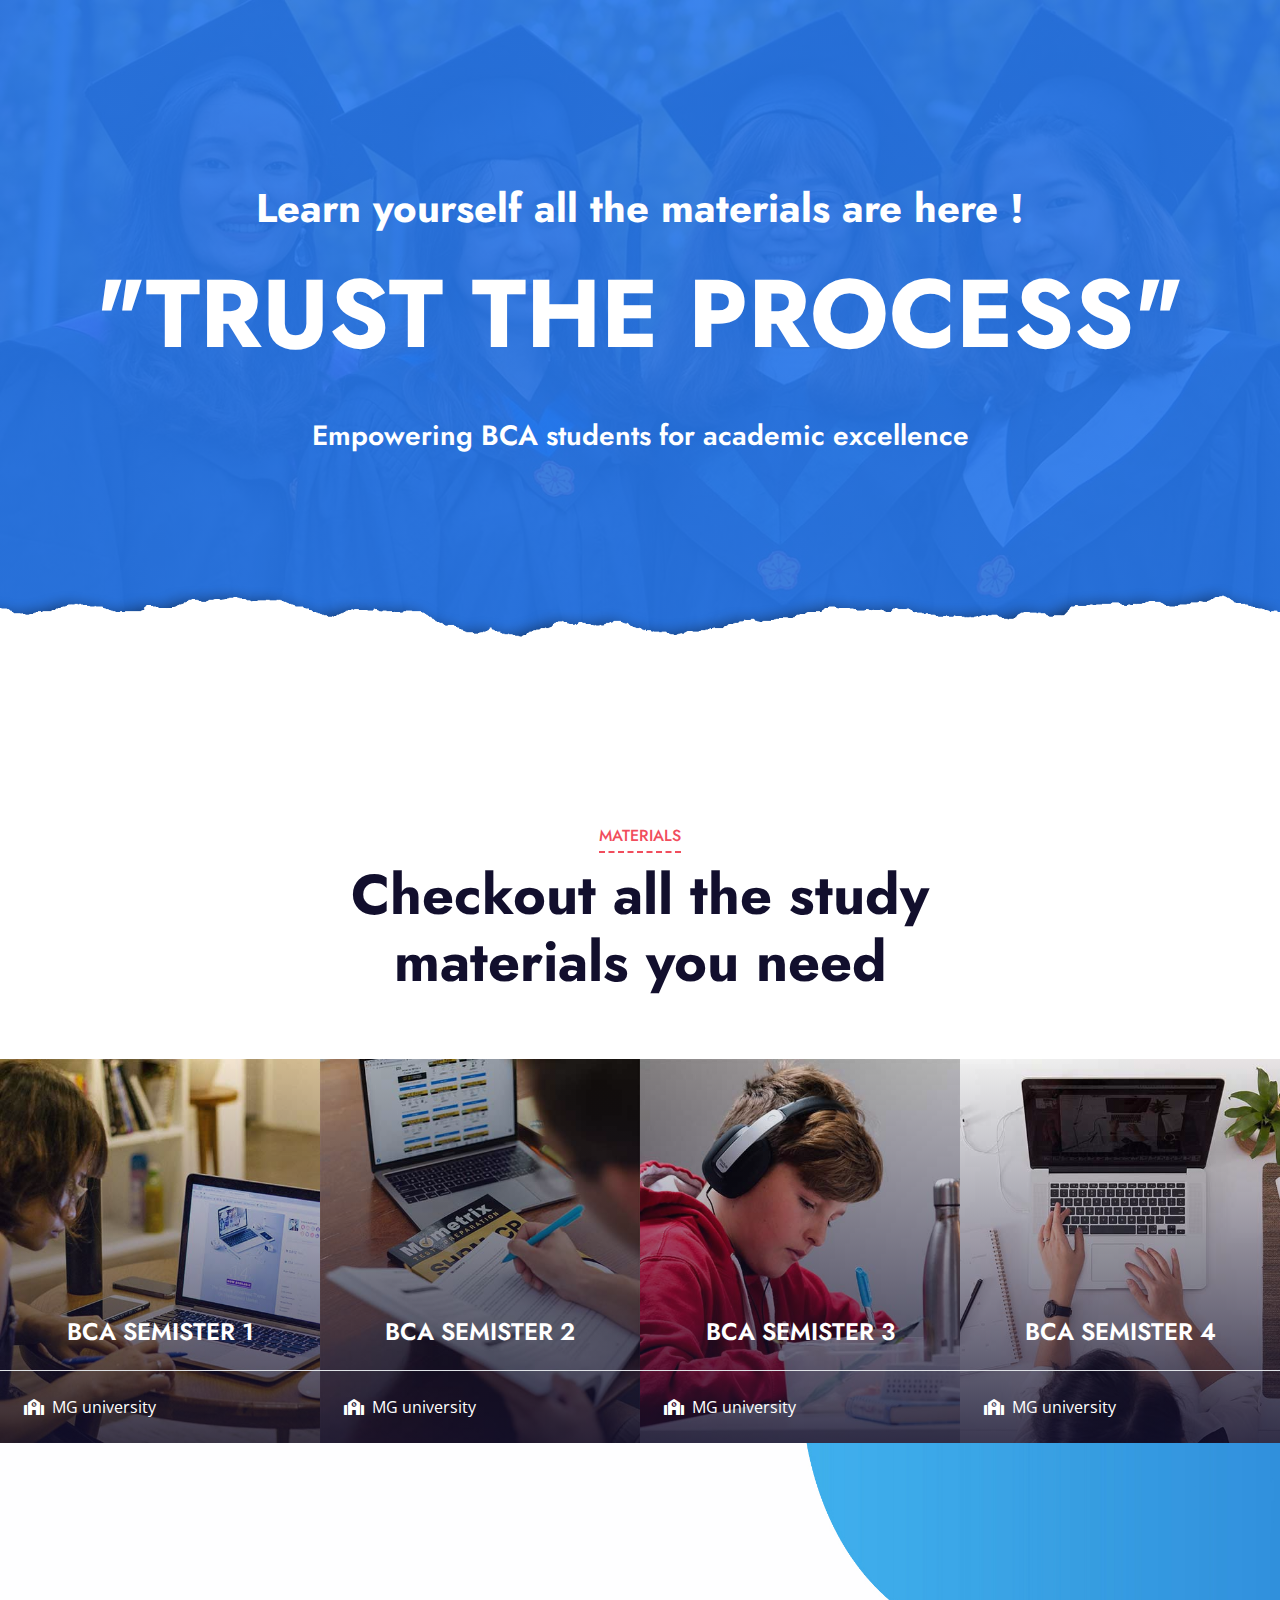
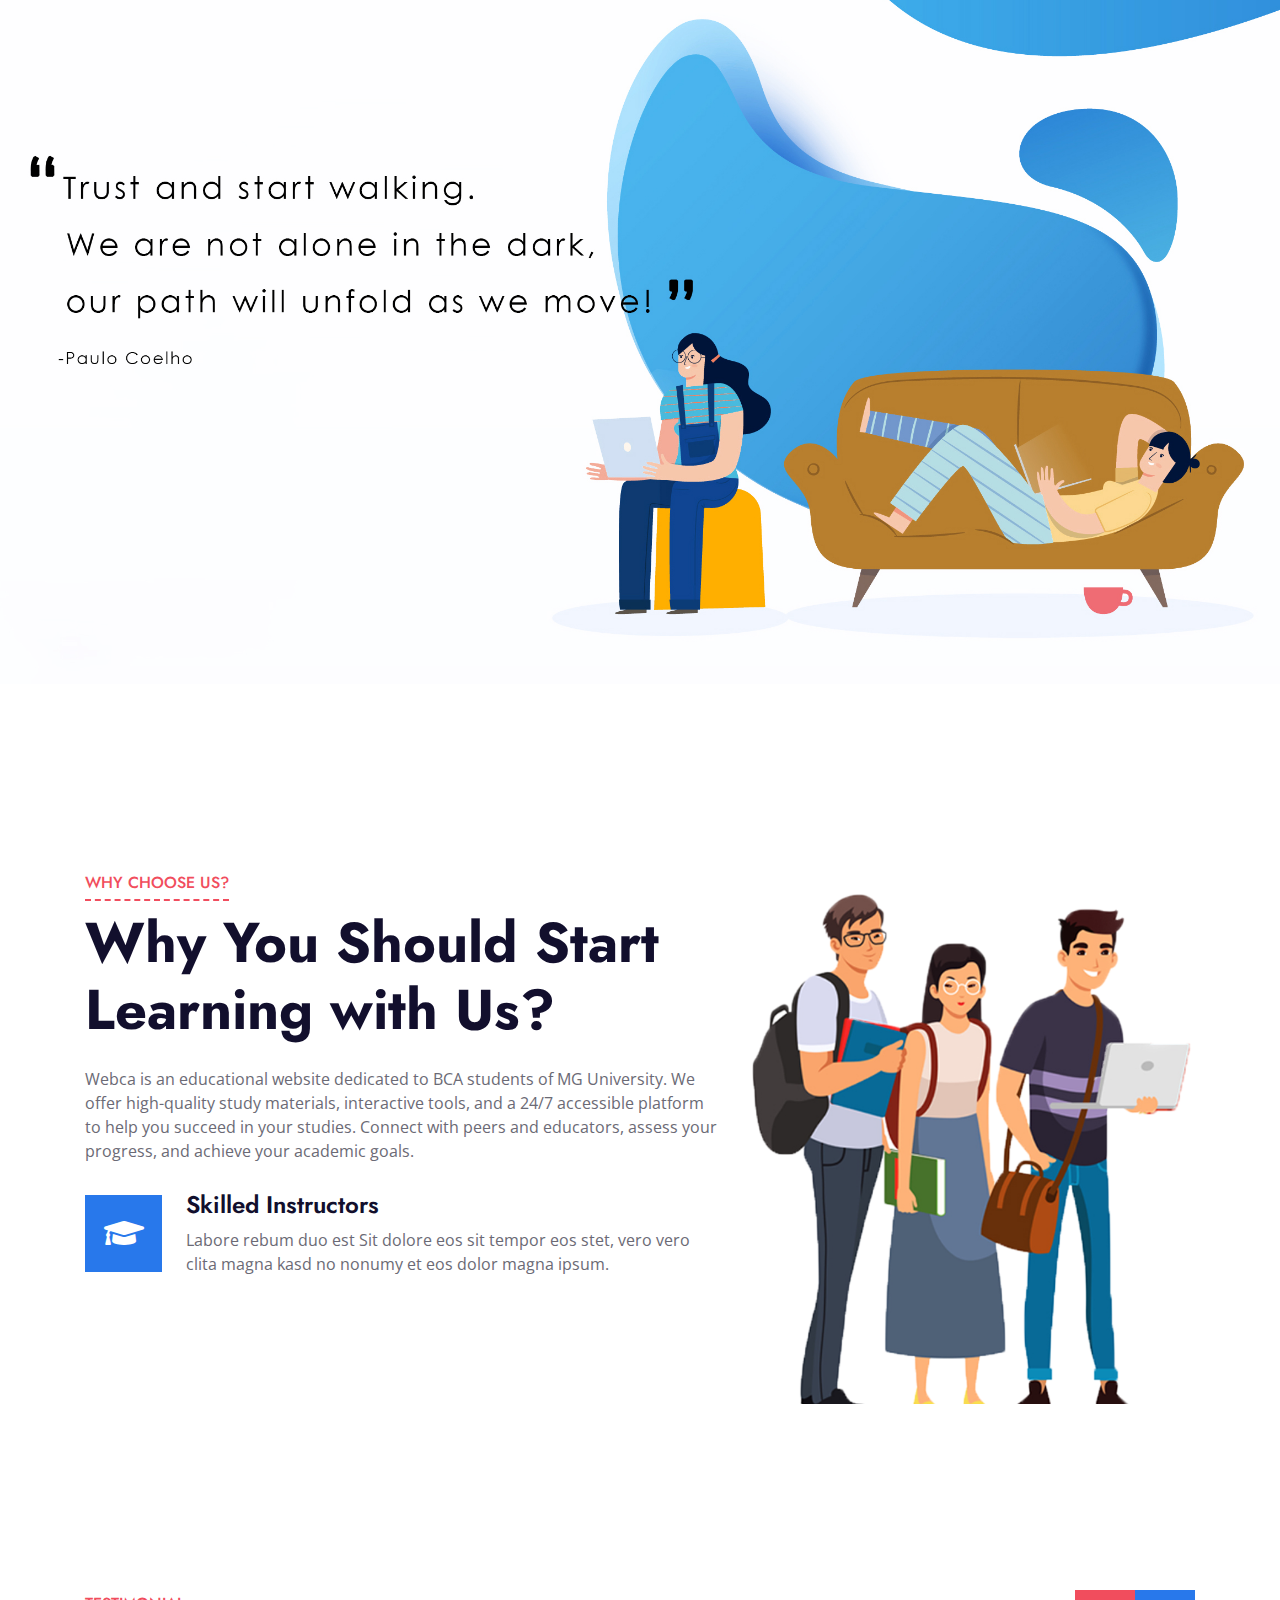
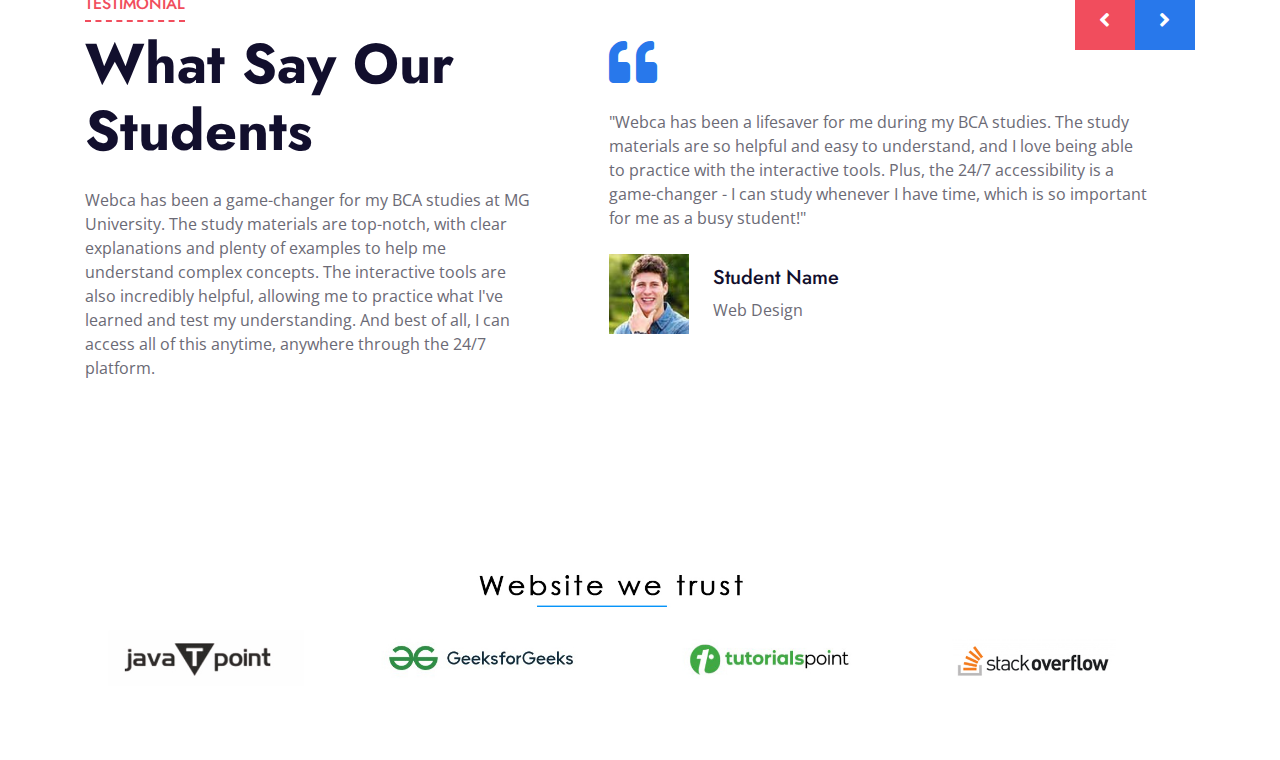
<file: index.html>
<!DOCTYPE html>
<html lang="en">

<head>
    <meta charset="utf-8">
    <title>weBca - Online Education Website </title>
    <meta content="width=device-width, initial-scale=1.0" name="viewport">
    <meta content="Free HTML Templates" name="keywords">
    <meta content="Free HTML Templates" name="description">

    <!-- Favicon -->
    <link href="img/favicon.ico" rel="icon">

    <!-- Google Web Fonts -->
    <link rel="preconnect" href="https://fonts.gstatic.com">
    <link href="https://fonts.googleapis.com/css2?family=Jost:wght@500;600;700&family=Open+Sans:wght@400;600&display=swap" rel="stylesheet"> 

    <!-- Font Awesome -->
    <link href="https://cdnjs.cloudflare.com/ajax/libs/font-awesome/5.10.0/css/all.min.css" rel="stylesheet">

    <!-- Libraries Stylesheet -->
    <link href="lib/owlcarousel/assets/owl.carousel.min.css" rel="stylesheet">

    <!-- Customized Bootstrap Stylesheet -->
    <link href="css/style.css" rel="stylesheet">
    <script
    src="https://code.jquery.com/jquery-3.3.1.js"
    integrity="sha256-2Kok7MbOyxpgUVvAk/HJ2jigOSYS2auK4Pfzbm7uH60="
    crossorigin="anonymous">
    </script>
    <script> 
        $(function(){
          $("#header").load("header.html"); 
          $("#footer").load("footer.html"); 
        });
        </script> 
</head>

<body>
    
    <div id="header"></div>
    <!-- Header Start -->
    <div class="jumbotron jumbotron-fluid position-relative overlay-bottom" style="margin-bottom: 90px;">
        <div class="container text-center my-5 py-5">
            <h1 class="text-white mt-4 mb-4">Learn yourself all the materials are here !</h1>
            <h1 class="text-white display-1 mb-5">"TRUST THE PROCESS"</h1>
            <h3 class="text-white mt-4 mb-4">Empowering BCA students for academic excellence </h3>
           <!-- <div class="mx-auto mb-5" style="width: 100%; max-width: 600px;">
                <div class="input-group">
                    <div class="input-group-prepend">
                        <button class="btn btn-outline-light bg-white text-body px-4 dropdown-toggle" type="button" data-toggle="dropdown"
                            aria-haspopup="true" aria-expanded="false">SEMISTER</button>
                        <div class="dropdown-menu">
                            <a class="dropdown-item" href="#">SEMISTER 1</a>
                            <a class="dropdown-item" href="#">SEMISTER 2</a>
                            <a class="dropdown-item" href="#">SEMISTER 3</a>
                            <a class="dropdown-item" href="#">SEMISTER 4</a>
                            <a class="dropdown-item" href="#">SEMISTER 5</a>
                            <a class="dropdown-item" href="#">SEMISTER 6</a>
                        </div>
                    </div>
                    <input type="text" class="form-control border-light" style="padding: 30px 25px;" placeholder="search your semister  ">
                    <div class="input-group-append">
                        <button class="btn btn-secondary px-4 px-lg-5">Search</button>
                    </div>
                </div>
            </div>-->
        </div>
    </div>
    <!-- Header End -->
  
    <!-- Courses Start -->
    <div class="container-fluid px-0 py-5">
        <div class="row mx-0 justify-content-center pt-5">
            <div class="col-lg-6">
                <div class="section-title text-center position-relative mb-4">
                    <h6 class="d-inline-block position-relative text-secondary text-uppercase pb-2">Materials</h6>
                    <h1 class="display-4">Checkout all the study materials you need</h1>
                </div>
            </div>
        </div>
        <div class="owl-carousel courses-carousel">
            <div class="courses-item position-relative">
                <img class="img-fluid" src="img/courses-1.jpg" alt="">
                <div class="courses-text">
                    <h4 class="text-center text-white px-3">BCA SEMISTER 1</h4>
                    <div class="border-top w-100 mt-3">
                        <div class="d-flex justify-content-between p-4">
                            <span class="text-white"><i class="fas fa-school mr-2"></i>MG university</span>
                
                        </div>
                    </div>
                    <div class="w-100 bg-white text-center p-4" >
                        <a class="btn btn-primary" href="semester1.html">OPEN</a>
                    </div>
                </div>
            </div>
            <div class="courses-item position-relative">
                <img class="img-fluid" src="img/courses-2.jpg" alt="">
                <div class="courses-text">
                    <h4 class="text-center text-white px-3">BCA SEMISTER 2</h4>
                    <div class="border-top w-100 mt-3">
                        <div class="d-flex justify-content-between p-4">
                            <span class="text-white"><i class="fas fa-school mr-2"></i>MG university</span>
                          
                        </div>
                    </div>
                    <div class="w-100 bg-white text-center p-4" >
                        <a class="btn btn-primary" href="semester2.html">OPEN</a>
                    </div>
                </div>
            </div>
            <div class="courses-item position-relative">
                <img class="img-fluid" src="img/courses-3.jpg" alt="">
                <div class="courses-text">
                    <h4 class="text-center text-white px-3">BCA SEMISTER 3</h4>
                    <div class="border-top w-100 mt-3">
                        <div class="d-flex justify-content-between p-4">
                            <span class="text-white"><i class="fas fa-school mr-2"></i>MG university</span>
                          
                        </div>
                    </div>
                    <div class="w-100 bg-white text-center p-4" >
                        <a class="btn btn-primary" href="semester3.html">OPEN</a>
                    </div>
                </div>
            </div>
            <div class="courses-item position-relative">
                <img class="img-fluid" src="img/courses-4.jpg" alt="">
                <div class="courses-text">
                    <h4 class="text-center text-white px-3">BCA SEMISTER 4</h4>
                    <div class="border-top w-100 mt-3">
                        <div class="d-flex justify-content-between p-4">
                            <span class="text-white"><i class="fas fa-school mr-2"></i>MG university</span>
                        </div>
                    </div>
                    
                    <div class="w-100 bg-white text-center p-4" >
                        <a class="btn btn-primary" href="semester4.html">OPEN</a>
                    </div>
                </div>
            </div>
            <div class="courses-item position-relative">
                <img class="img-fluid" src="img/courses-5.jpg" alt="">
                <div class="courses-text">
                    <h4 class="text-center text-white px-3">BCA SEMISTER 5</h4>
                    <div class="border-top w-100 mt-3">
                        <div class="d-flex justify-content-between p-4">
                            <span class="text-white"><i class="fas fa-school mr-2"></i>MG university</span>
                        </div>
                    </div>
                    <div class="w-100 bg-white text-center p-4" >
                        <a class="btn btn-primary" href="semester5.html">OPEN</a>
                    </div>
                </div>
            </div>
            <div class="courses-item position-relative">
                <img class="img-fluid" src="img/courses-6.jpg" alt="">
                <div class="courses-text">
                    <h4 class="text-center text-white px-3">BCA SEMISTER 6</h4>
                    <div class="border-top w-100 mt-3">
                        <div class="d-flex justify-content-between p-4">
                            <span class="text-white"><i class="fas fa-school mr-2"></i>MG university</span>
                        </div>
                    </div>
                    <div class="w-100 bg-white text-center p-4" >
                        <a class="btn btn-primary" href="semester6.html">OPEN</a>
                    </div>
                </div>
            </div>
        </div>
    <!-- coursce end -->
    <img src="img/11.jpg" class="img-fluid" alt="...">
    <!-- Feature Start -->
    <div class="container-fluid bg-image" style="margin: 90px 0;">
        <div class="container">
            <div class="row">
                <div class="col-lg-7 my-5 pt-5 pb-lg-5">
                    <div class="section-title position-relative mb-4">
                        <h6 class="d-inline-block position-relative text-secondary text-uppercase pb-2">Why Choose Us?</h6>
                        <h1 class="display-4">Why You Should Start Learning with Us?</h1>
                    </div>
                    <p class="mb-4 pb-2">Webca is an educational website dedicated to BCA students of MG University. We offer high-quality study materials, interactive tools, and a 24/7 accessible platform to help you succeed in your studies. Connect with peers and educators, assess your progress, and achieve your academic goals.</p>
                    <div class="d-flex mb-3">
                        <div class="btn-icon bg-primary mr-4">
                            <i class="fa fa-2x fa-graduation-cap text-white"></i>
                        </div>
                        <div class="mt-n1">
                            <h4>Skilled Instructors</h4>
                            <p>Labore rebum duo est Sit dolore eos sit tempor eos stet, vero vero clita magna kasd no nonumy et eos dolor magna ipsum.</p>
                        </div>
                    </div>
                </div>
                <div class="col-lg-5" style="min-height: 600px;">
                    <div class="position-relative h-100">
                        <img class="position-absolute w-100 h-100" src="img/feature.png" style="object-fit: cover;">
                    </div>
                </div>
            </div>
        </div>
    </div>
    <!-- Feature Start -->


    


    

    <!-- Testimonial Start -->
    <div class="container-fluid bg-image py-5" style="margin: 90px 0;">
        <div class="container py-5">
            <div class="row align-items-center">
                <div class="col-lg-5 mb-5 mb-lg-0">
                    <div class="section-title position-relative mb-4">
                        <h6 class="d-inline-block position-relative text-secondary text-uppercase pb-2">Testimonial</h6>
                        <h1 class="display-4">What Say Our Students</h1>
                    </div>
                    <p class="m-0">Webca has been a game-changer for my BCA studies at MG University. The study materials are top-notch, with clear explanations and plenty of examples to help me understand complex concepts. The interactive tools are also incredibly helpful, allowing me to practice what I've learned and test my understanding. And best of all, I can access all of this anytime, anywhere through the 24/7 platform.</p>
                </div>
                <div class="col-lg-7">
                    <div class="owl-carousel testimonial-carousel">
                        <div class="bg-white p-5">
                            <i class="fa fa-3x fa-quote-left text-primary mb-4"></i>
                            <p>"Webca has been a lifesaver for me during my BCA studies. The study materials are so helpful and easy to understand, and I love being able to practice with the interactive tools. Plus, the 24/7 accessibility is a game-changer - I can study whenever I have time, which is so important for me as a busy student!"</p>
                            <div class="d-flex flex-shrink-0 align-items-center mt-4">
                                <img class="img-fluid mr-4" src="img/testimonial-2.jpg" alt="">
                                <div>
                                    <h5>Student Name</h5>
                                    <span>Web Design</span>
                                </div>
                            </div>
                        </div>
                        <div class="bg-white p-5">
                            <i class="fa fa-3x fa-quote-left text-primary mb-4"></i>
                            <p>"I'm so glad I discovered Webca! The platform has helped me improve my understanding of BCA concepts so much. I especially love the ability to connect with other students and educators - it's made studying feel so much less isolating. I would definitely recommend Webca to any BCA student who wants to succeed in their studies!"</p>
                            <div class="d-flex flex-shrink-0 align-items-center mt-4">
                                <img class="img-fluid mr-4" src="img/testimonial-1.jpg" alt="">
                                <div>
                                    <h5>Student Name</h5>
                                    <span>Web Design</span>
                                </div>
                            </div>
                        </div>
                    </div>
                </div>
            </div>
        </div>
    </div>
    <!-- Testimonial Start -->
    
    <img src="img/website.jpg" class="img-fluid" alt="...">



    
    <!-- Footer Start -->
    <div id="footer"></div>
    <!-- Footer End -->


    <!-- Back to Top -->
    <a href="#" class="btn btn-lg btn-primary rounded-0 btn-lg-square back-to-top"><i class="fa fa-angle-double-up"></i></a>


    <!-- JavaScript Libraries -->
    <script src="https://code.jquery.com/jquery-3.4.1.min.js"></script>
    <script src="https://stackpath.bootstrapcdn.com/bootstrap/4.4.1/js/bootstrap.bundle.min.js"></script>
    <script src="lib/easing/easing.min.js"></script>
    <script src="lib/waypoints/waypoints.min.js"></script>
    <script src="lib/counterup/counterup.min.js"></script>
    <script src="lib/owlcarousel/owl.carousel.min.js"></script>

    <!-- Template Javascript -->
    <script src="js/main.js"></script>
</body>

</html>
</file>
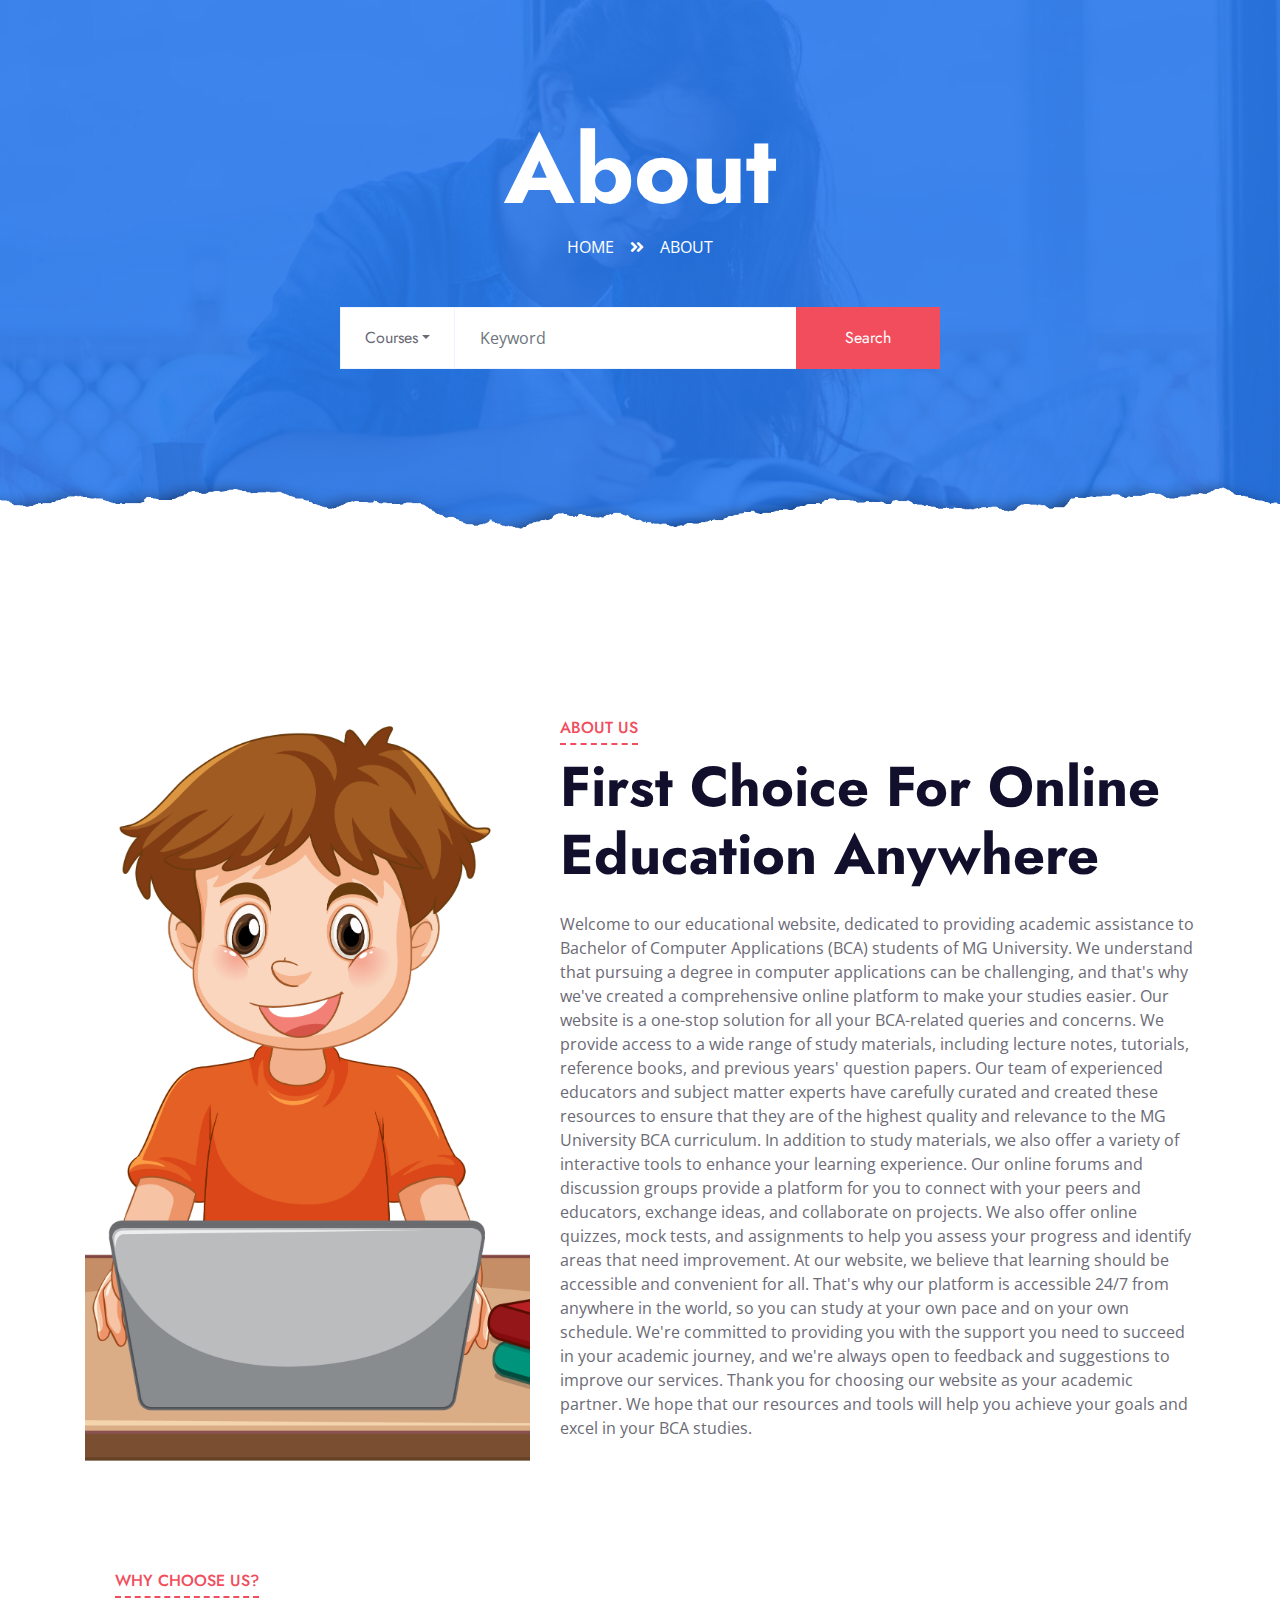
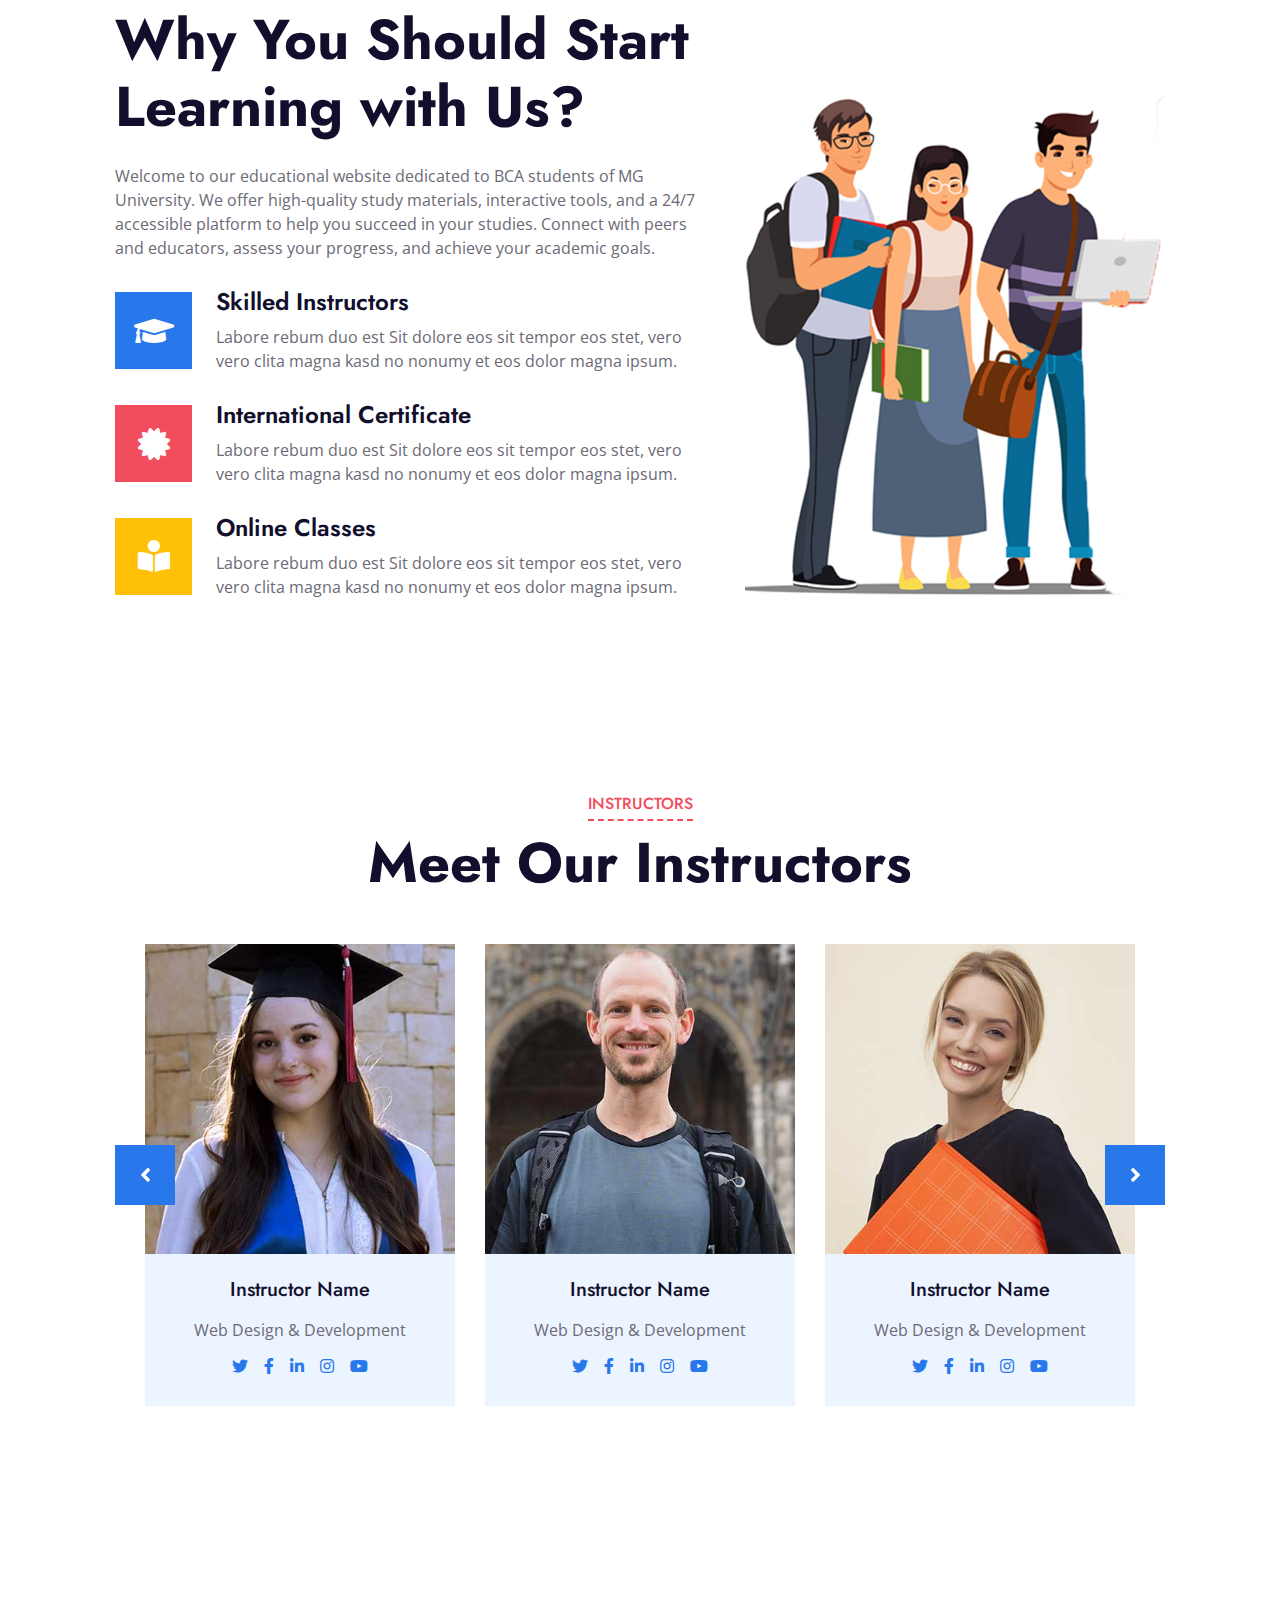
<file: about.html>
<!DOCTYPE html>
<html lang="en">

<head>
    <meta charset="utf-8">
    <title>weBca - Online Education Website</title>
    <meta content="width=device-width, initial-scale=1.0" name="viewport">
    <meta content="Free HTML Templates" name="keywords">
    <meta content="Free HTML Templates" name="description">

    <!-- Favicon -->
    <link href="img/favicon.ico" rel="icon">

    <!-- Google Web Fonts -->
    <link rel="preconnect" href="https://fonts.gstatic.com">
    <link href="https://fonts.googleapis.com/css2?family=Jost:wght@500;600;700&family=Open+Sans:wght@400;600&display=swap" rel="stylesheet"> 

    <!-- Font Awesome -->
    <link href="https://cdnjs.cloudflare.com/ajax/libs/font-awesome/5.10.0/css/all.min.css" rel="stylesheet">

    <!-- Libraries Stylesheet -->
    <link href="lib/owlcarousel/assets/owl.carousel.min.css" rel="stylesheet">

    <!-- Customized Bootstrap Stylesheet -->
    <link href="css/style.css" rel="stylesheet">
    <script
    src="https://code.jquery.com/jquery-3.3.1.js"
    integrity="sha256-2Kok7MbOyxpgUVvAk/HJ2jigOSYS2auK4Pfzbm7uH60="
    crossorigin="anonymous">
    </script>
    <script> 
        $(function(){
          $("#header").load("header.html"); 
          $("#footer").load("footer.html"); 
        });
        </script> 
</head>

<body>
    <!-- Topbar Start -->
    <div id="header"></div>
    <!-- Topbar End -->
    <!-- Header Start -->
    <div class="jumbotron jumbotron-fluid page-header position-relative overlay-bottom" style="margin-bottom: 90px;">
        <div class="container text-center py-5">
            <h1 class="text-white display-1">About</h1>
            <div class="d-inline-flex text-white mb-5">
                <p class="m-0 text-uppercase"><a class="text-white" href="">Home</a></p>
                <i class="fa fa-angle-double-right pt-1 px-3"></i>
                <p class="m-0 text-uppercase">About</p>
            </div>
            <div class="mx-auto mb-5" style="width: 100%; max-width: 600px;">
                <div class="input-group">
                    <div class="input-group-prepend">
                        <button class="btn btn-outline-light bg-white text-body px-4 dropdown-toggle" type="button" data-toggle="dropdown"
                            aria-haspopup="true" aria-expanded="false">Courses</button>
                        <div class="dropdown-menu">
                            <a class="dropdown-item" href="#">Courses 1</a>
                            <a class="dropdown-item" href="#">Courses 2</a>
                            <a class="dropdown-item" href="#">Courses 3</a>
                        </div>
                    </div>
                    <input type="text" class="form-control border-light" style="padding: 30px 25px;" placeholder="Keyword">
                    <div class="input-group-append">
                        <button class="btn btn-secondary px-4 px-lg-5">Search</button>
                    </div>
                </div>
            </div>
        </div>
    </div>
    <!-- Header End -->


    <!-- About Start -->
    <div class="container-fluid py-5">
        <div class="container py-5">
            <div class="row">
                <div class="col-lg-5 mb-5 mb-lg-0" style="min-height: 500px;">
                    <div class="position-relative h-100">
                        <img class="position-absolute w-100 h-100" src="img/about.jpg" style="object-fit: cover;">
                    </div>
                </div>
                <div class="col-lg-7">
                    <div class="section-title position-relative mb-4">
                        <h6 class="d-inline-block position-relative text-secondary text-uppercase pb-2">About Us</h6>
                        <h1 class="display-4">First Choice For Online Education Anywhere</h1>
                    </div>
                    <p>Welcome to our educational website, dedicated to providing academic assistance to Bachelor of Computer Applications (BCA) students of MG University. We understand that pursuing a degree in computer applications can be challenging, and that's why we've created a comprehensive online platform to make your studies easier.

                 Our website is a one-stop solution for all your BCA-related queries and concerns. We provide access to a wide range of study materials, including lecture notes, tutorials, reference books, and previous years' question papers. Our team of experienced educators and subject matter experts have carefully curated and created these resources to ensure that they are of the highest quality and relevance to the MG University BCA curriculum.

                 In addition to study materials, we also offer a variety of interactive tools to enhance your learning experience. Our online forums and discussion groups provide a platform for you to connect with your peers and educators, exchange ideas, and collaborate on projects. We also offer online quizzes, mock tests, and assignments to help you assess your progress and identify areas that need improvement.

                 At our website, we believe that learning should be accessible and convenient for all. That's why our platform is accessible 24/7 from anywhere in the world, so you can study at your own pace and on your own schedule. We're committed to providing you with the support you need to succeed in your academic journey, and we're always open to feedback and suggestions to improve our services.

                 Thank you for choosing our website as your academic partner. We hope that our resources and tools will help you achieve your goals and excel in your BCA studies.</p>
                    <div class="row pt-3 mx-0">
                        <div class="col-3 px-0">
                           
                </div>
            </div>
        </div>
    </div>
    <!-- About End -->


    <!-- Feature Start -->
    <div class="container-fluid py-5">
        <div class="container py-5">
            <div class="row">
                <div class="col-lg-7 mb-5 mb-lg-0">
                    <div class="section-title position-relative mb-4">
                        <h6 class="d-inline-block position-relative text-secondary text-uppercase pb-2">Why Choose Us?</h6>
                        <h1 class="display-4">Why You Should Start Learning with Us?</h1>
                    </div>
                    <p class="mb-4 pb-2">Welcome to our educational website dedicated to BCA students of MG University. We offer high-quality study materials, interactive tools, and a 24/7 accessible platform to help you succeed in your studies. Connect with peers and educators, assess your progress, and achieve your academic goals.</p>
                    <div class="d-flex mb-3">
                        <div class="btn-icon bg-primary mr-4">
                            <i class="fa fa-2x fa-graduation-cap text-white"></i>
                        </div>
                        <div class="mt-n1">
                            <h4>Skilled Instructors</h4>
                            <p>Labore rebum duo est Sit dolore eos sit tempor eos stet, vero vero clita magna kasd no nonumy et eos dolor magna ipsum.</p>
                        </div>
                    </div>
                    <div class="d-flex mb-3">
                        <div class="btn-icon bg-secondary mr-4">
                            <i class="fa fa-2x fa-certificate text-white"></i>
                        </div>
                        <div class="mt-n1">
                            <h4>International Certificate</h4>
                            <p>Labore rebum duo est Sit dolore eos sit tempor eos stet, vero vero clita magna kasd no nonumy et eos dolor magna ipsum.</p>
                        </div>
                    </div>
                    <div class="d-flex">
                        <div class="btn-icon bg-warning mr-4">
                            <i class="fa fa-2x fa-book-reader text-white"></i>
                        </div>
                        <div class="mt-n1">
                            <h4>Online Classes</h4>
                            <p class="m-0">Labore rebum duo est Sit dolore eos sit tempor eos stet, vero vero clita magna kasd no nonumy et eos dolor magna ipsum.</p>
                        </div>
                    </div>
                </div>
                <div class="col-lg-5" style="min-height: 500px;">
                    <div class="position-relative h-100">
                        <img class="position-absolute w-100 h-100" src="img/feature.jpg" style="object-fit: cover;">
                    </div>
                </div>
            </div>
        </div>
    </div>
    <!-- Feature Start -->
    <!-- Team Start -->
    <div class="container-fluid py-5">
        <div class="container py-5">
            <div class="section-title text-center position-relative mb-5">
                <h6 class="d-inline-block position-relative text-secondary text-uppercase pb-2">Instructors</h6>
                <h1 class="display-4">Meet Our Instructors</h1>
            </div>
            <div class="owl-carousel team-carousel position-relative" style="padding: 0 30px;">
                <div class="team-item">
                    <img class="img-fluid w-100" src="img/team-1.jpg" alt="">
                    <div class="bg-light text-center p-4">
                        <h5 class="mb-3">Instructor Name</h5>
                        <p class="mb-2">Web Design & Development</p>
                        <div class="d-flex justify-content-center">
                            <a class="mx-1 p-1" href="#"><i class="fab fa-twitter"></i></a>
                            <a class="mx-1 p-1" href="#"><i class="fab fa-facebook-f"></i></a>
                            <a class="mx-1 p-1" href="#"><i class="fab fa-linkedin-in"></i></a>
                            <a class="mx-1 p-1" href="#"><i class="fab fa-instagram"></i></a>
                            <a class="mx-1 p-1" href="#"><i class="fab fa-youtube"></i></a>
                        </div>
                    </div>
                </div>
                <div class="team-item">
                    <img class="img-fluid w-100" src="img/team-2.jpg" alt="">
                    <div class="bg-light text-center p-4">
                        <h5 class="mb-3">Instructor Name</h5>
                        <p class="mb-2">Web Design & Development</p>
                        <div class="d-flex justify-content-center">
                            <a class="mx-1 p-1" href="#"><i class="fab fa-twitter"></i></a>
                            <a class="mx-1 p-1" href="#"><i class="fab fa-facebook-f"></i></a>
                            <a class="mx-1 p-1" href="#"><i class="fab fa-linkedin-in"></i></a>
                            <a class="mx-1 p-1" href="#"><i class="fab fa-instagram"></i></a>
                            <a class="mx-1 p-1" href="#"><i class="fab fa-youtube"></i></a>
                        </div>
                    </div>
                </div>
                <div class="team-item">
                    <img class="img-fluid w-100" src="img/team-3.jpg" alt="">
                    <div class="bg-light text-center p-4">
                        <h5 class="mb-3">Instructor Name</h5>
                        <p class="mb-2">Web Design & Development</p>
                        <div class="d-flex justify-content-center">
                            <a class="mx-1 p-1" href="#"><i class="fab fa-twitter"></i></a>
                            <a class="mx-1 p-1" href="#"><i class="fab fa-facebook-f"></i></a>
                            <a class="mx-1 p-1" href="#"><i class="fab fa-linkedin-in"></i></a>
                            <a class="mx-1 p-1" href="#"><i class="fab fa-instagram"></i></a>
                            <a class="mx-1 p-1" href="#"><i class="fab fa-youtube"></i></a>
                        </div>
                    </div>
                </div>
                <div class="team-item">
                    <img class="img-fluid w-100" src="img/team-4.jpg" alt="">
                    <div class="bg-light text-center p-4">
                        <h5 class="mb-3">Instructor Name</h5>
                        <p class="mb-2">Web Design & Development</p>
                        <div class="d-flex justify-content-center">
                            <a class="mx-1 p-1" href="#"><i class="fab fa-twitter"></i></a>
                            <a class="mx-1 p-1" href="#"><i class="fab fa-facebook-f"></i></a>
                            <a class="mx-1 p-1" href="#"><i class="fab fa-linkedin-in"></i></a>
                            <a class="mx-1 p-1" href="#"><i class="fab fa-instagram"></i></a>
                            <a class="mx-1 p-1" href="#"><i class="fab fa-youtube"></i></a>
                        </div>
                    </div>
                </div>
            </div>
        </div>
    </div>
</div>
</div>
    <!-- Team End -->
   


 <!-- Footer Start -->
 <div id="footer"></div>
 <!-- Footer End -->


    <!-- Back to Top -->
    <a href="#" class="btn btn-lg btn-primary rounded-0 btn-lg-square back-to-top"><i class="fa fa-angle-double-up"></i></a>


    <!-- JavaScript Libraries -->
    <script src="https://code.jquery.com/jquery-3.4.1.min.js"></script>
    <script src="https://stackpath.bootstrapcdn.com/bootstrap/4.4.1/js/bootstrap.bundle.min.js"></script>
    <script src="lib/easing/easing.min.js"></script>
    <script src="lib/waypoints/waypoints.min.js"></script>
    <script src="lib/counterup/counterup.min.js"></script>
    <script src="lib/owlcarousel/owl.carousel.min.js"></script>

    <!-- Template Javascript -->
    <script src="js/main.js"></script>
</body>

</html>
</file>
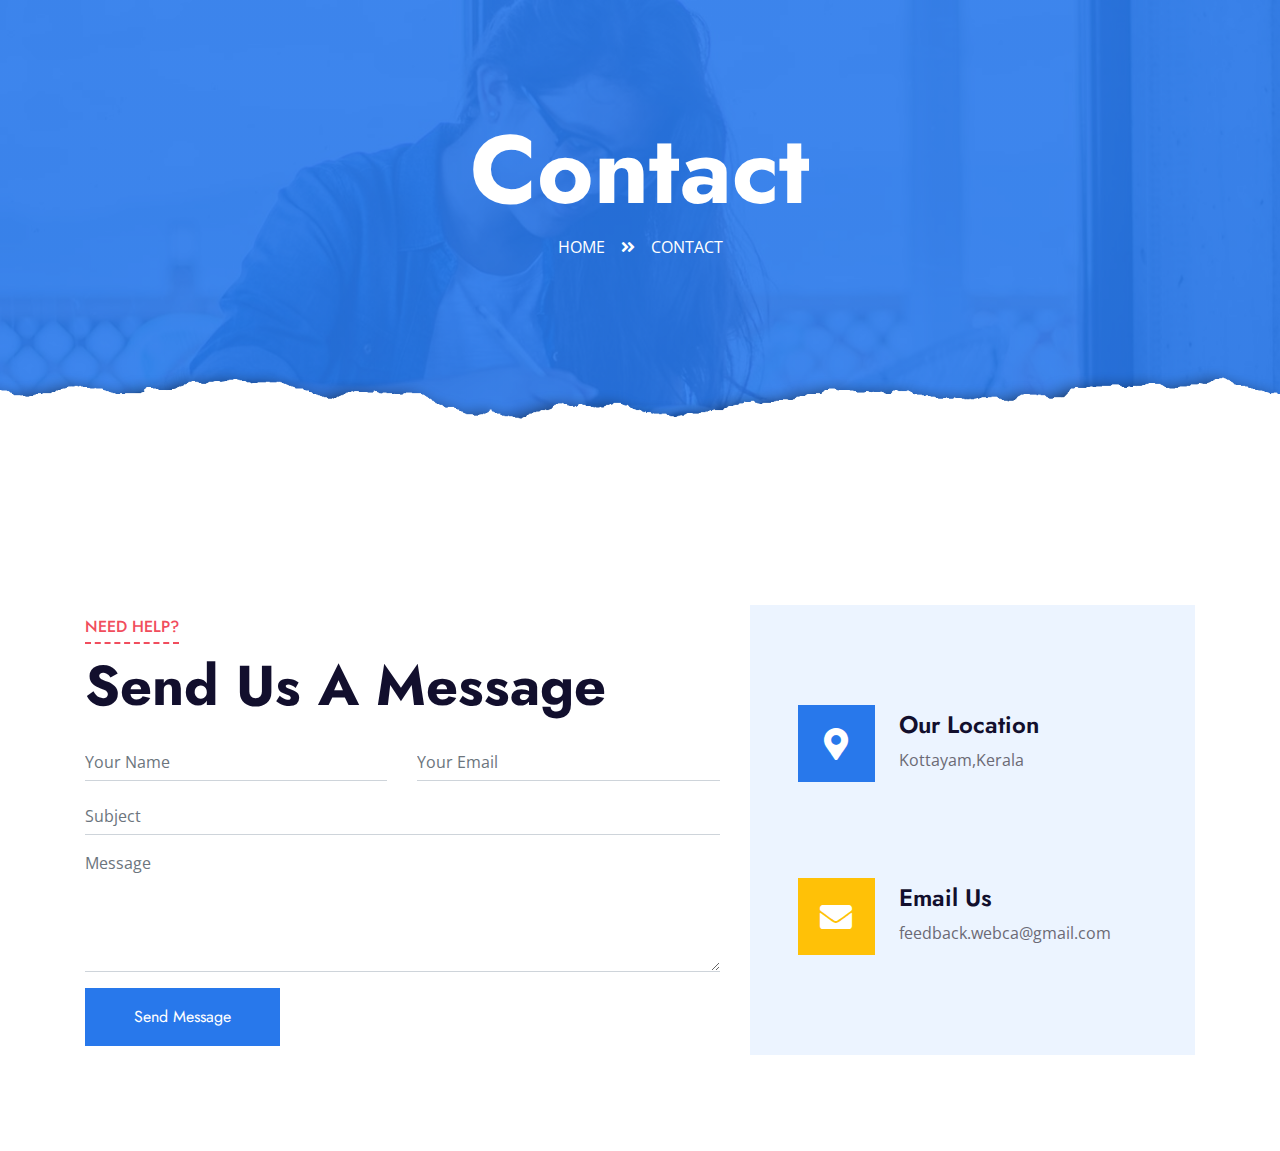
<file: contact.html>
<!DOCTYPE html>
<html lang="en">

<head>
    <meta charset="utf-8">
    <title>weBca - Online Education Website</title>
    <meta content="width=device-width, initial-scale=1.0" name="viewport">
    <meta content="Free HTML Templates" name="keywords">
    <meta content="Free HTML Templates" name="description">

    <!-- Favicon -->
    <link href="img/favicon.ico" rel="icon">

    <!-- Google Web Fonts -->
    <link rel="preconnect" href="https://fonts.gstatic.com">
    <link href="https://fonts.googleapis.com/css2?family=Jost:wght@500;600;700&family=Open+Sans:wght@400;600&display=swap" rel="stylesheet"> 

    <!-- Font Awesome -->
    <link href="https://cdnjs.cloudflare.com/ajax/libs/font-awesome/5.10.0/css/all.min.css" rel="stylesheet">

    <!-- Libraries Stylesheet -->
    <link href="lib/owlcarousel/assets/owl.carousel.min.css" rel="stylesheet">

    <!-- Customized Bootstrap Stylesheet -->
    <link href="css/style.css" rel="stylesheet">
    <script
    src="https://code.jquery.com/jquery-3.3.1.js"
    integrity="sha256-2Kok7MbOyxpgUVvAk/HJ2jigOSYS2auK4Pfzbm7uH60="
    crossorigin="anonymous">
    </script>
    <script> 
        $(function(){
          $("#header").load("header.html"); 
          $("#footer").load("footer.html"); 
        });
        </script> 
</head>

<body>
    <div id="header"></div>
    <!-- Navbar-->


    <!-- Header Start -->
    <div class="jumbotron jumbotron-fluid page-header position-relative overlay-bottom" style="margin-bottom: 90px;">
        <div class="container text-center py-5">
            <h1 class="text-white display-1">Contact</h1>
            <div class="d-inline-flex text-white mb-5">
                <p class="m-0 text-uppercase"><a class="text-white" href="">Home</a></p>
                <i class="fa fa-angle-double-right pt-1 px-3"></i>
                <p class="m-0 text-uppercase">Contact</p>
            </div>
        </div>
    </div>
    <!-- Header End -->


    <!-- Contact Start -->
    <div class="container-fluid py-5">
        <div class="container py-5">
            <div class="row align-items-center">
               
                <div class="col-lg-7">
                    <div class="section-title position-relative mb-4">
                        <h6 class="d-inline-block position-relative text-secondary text-uppercase pb-2">Need Help?</h6>
                        <h1 class="display-4">Send Us A Message</h1>
                    </div>
                    <div class="contact-form">
                        <form action="https://formsubmit.co/feedback.webca@gmail.com" method="POST">
                        <input type="hidden" name="_next" value="index.html">
                            <input type="hidden" name="_captcha" value="false">
                            <input type="hidden" name="_autoresponse" value="Hello ,thank you so much.......team WEBCA">
                            <div class="row">
                                <div class="col-6 form-group">
                                    <input type="text" name="name" class="form-control border-top-0 border-right-0 border-left-0 p-0" placeholder="Your Name" required="required">
                                </div>
                                <div class="col-6 form-group">
                                    <input type="email" name="email" class="form-control border-top-0 border-right-0 border-left-0 p-0" placeholder="Your Email" required="required">
                                </div>
                            </div>
                            <div class="form-group">
                                <input type="text" name="Subject" class="form-control border-top-0 border-right-0 border-left-0 p-0" placeholder="Subject" required="required">
                            </div>
                            <div class="form-group">
                                <textarea class="form-control border-top-0 border-right-0 border-left-0 p-0" name =message rows="5" placeholder="Message" required="required"></textarea>
                            </div>
                            <div>
                                <button class="btn btn-primary py-3 px-5" type="submit">Send Message</button>
                            </div>
                        </form>
                    </div>
                </div> <div class="col-lg-5 mb-5 mb-lg-0">
                    <div class="bg-light d-flex flex-column justify-content-center px-5" style="height: 450px;">
                        <div class="d-flex align-items-center mb-5">
                            <div class="btn-icon bg-primary mr-4">
                                <i class="fa fa-2x fa-map-marker-alt text-white"></i>
                            </div>
                            <div class="mt-n1">
                                <h4>Our Location</h4>
                                <p class="m-0">Kottayam,Kerala</p>
                            </div>
                        </div>
                        <div class="d-flex align-items-center mb-5">                           
                        </div>
                        <div class="d-flex align-items-center">
                            <div class="btn-icon bg-warning mr-4">
                                <i class="fa fa-2x fa-envelope text-white"></i>
                            </div>
                            <div class="mt-n1">
                                <h4>Email Us</h4>
                                <p class="m-0">feedback.webca@gmail.com</p>
                            </div>
                        </div>
                    </div>
                </div>
            </div>
        </div>
    </div>
    
    <!-- Contact End -->


   <!-- Footer Start -->
   <div id="footer"></div>
   <!-- Footer End -->


    <!-- Back to Top -->
    <a href="#" class="btn btn-lg btn-primary rounded-0 btn-lg-square back-to-top"><i class="fa fa-angle-double-up"></i></a>


    <!-- JavaScript Libraries -->
    <script src="https://code.jquery.com/jquery-3.4.1.min.js"></script>
    <script src="https://stackpath.bootstrapcdn.com/bootstrap/4.4.1/js/bootstrap.bundle.min.js"></script>
    <script src="lib/easing/easing.min.js"></script>
    <script src="lib/waypoints/waypoints.min.js"></script>
    <script src="lib/counterup/counterup.min.js"></script>
    <script src="lib/owlcarousel/owl.carousel.min.js"></script>

    <!-- Template Javascript -->
    <script src="js/main.js"></script>
</body>

</html>
</file>
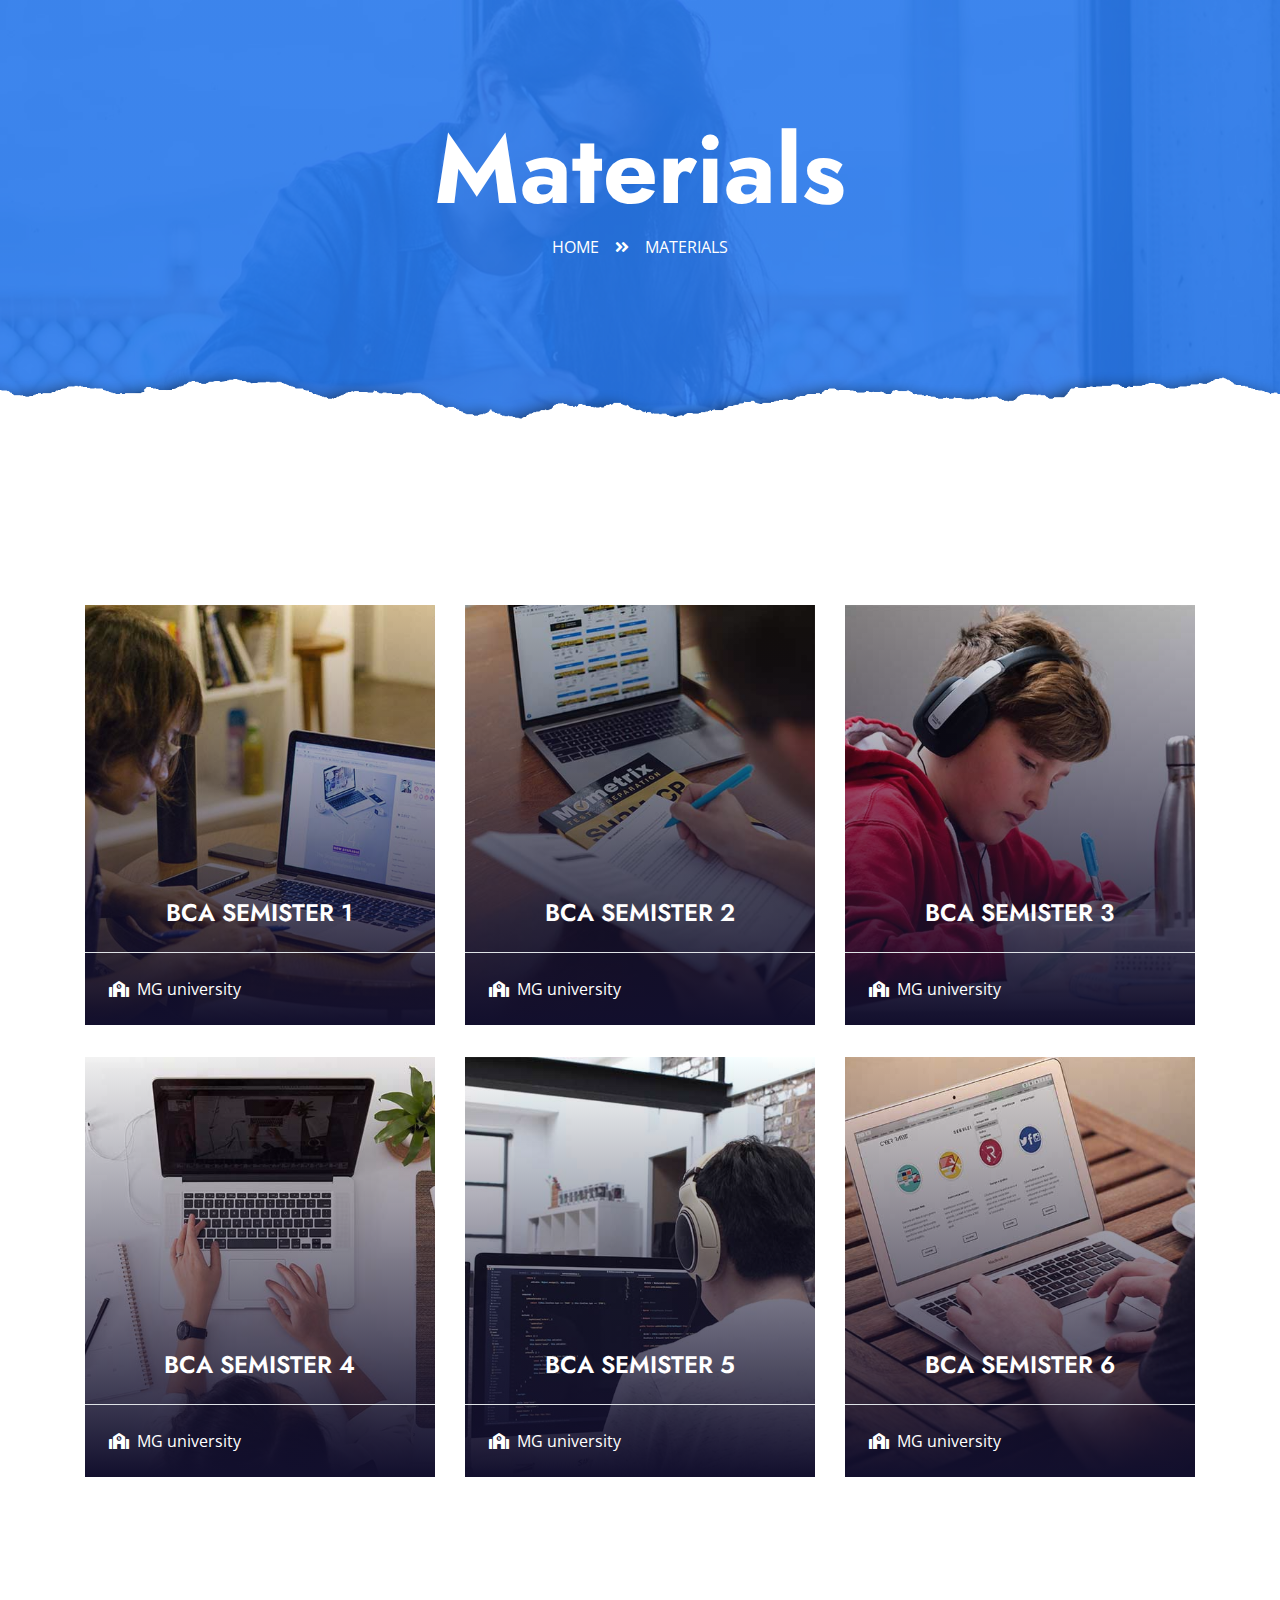
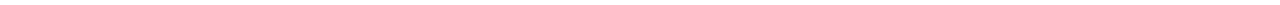
<file: course.html>
<!DOCTYPE html>
<html lang="en">

<head>
    <meta charset="utf-8">
    <title>weBca - Online Education WebsiteweBca - Online Education Website</title>
    <meta content="width=device-width, initial-scale=1.0" name="viewport">
    <meta content="Free HTML Templates" name="keywords">
    <meta content="Free HTML Templates" name="description">

    <!-- Favicon -->
    <link href="img/favicon.ico" rel="icon">

    <!-- Google Web Fonts -->
    <link rel="preconnect" href="https://fonts.gstatic.com">
    <link href="https://fonts.googleapis.com/css2?family=Jost:wght@500;600;700&family=Open+Sans:wght@400;600&display=swap" rel="stylesheet"> 

    <!-- Font Awesome -->
    <link href="https://cdnjs.cloudflare.com/ajax/libs/font-awesome/5.10.0/css/all.min.css" rel="stylesheet">

    <!-- Libraries Stylesheet -->
    <link href="lib/owlcarousel/assets/owl.carousel.min.css" rel="stylesheet">

    <!-- Customized Bootstrap Stylesheet -->
    <link href="css/style.css" rel="stylesheet">
    <script
    src="https://code.jquery.com/jquery-3.3.1.js"
    integrity="sha256-2Kok7MbOyxpgUVvAk/HJ2jigOSYS2auK4Pfzbm7uH60="
    crossorigin="anonymous">
    </script>
    <script> 
        $(function(){
          $("#header").load("header.html"); 
          $("#footer").load("footer.html"); 
        });
        </script> 
</head>

<body>
   
    <!-- Navbar End -->

<div id="header"></div>
    <!-- Header Start -->
    <div class="jumbotron jumbotron-fluid page-header position-relative overlay-bottom" style="margin-bottom: 90px;">
        <div class="container text-center py-5">
            <h1 class="text-white display-1">Materials</h1>
            <div class="d-inline-flex text-white mb-5">
                <p class="m-0 text-uppercase"><a class="text-white" href="">Home</a></p>
                <i class="fa fa-angle-double-right pt-1 px-3"></i>
                <p class="m-0 text-uppercase">Materials</p>
            </div>
        </div>
    </div>
    <!-- Header End -->


    <!-- Courses Start -->
    <div class="container-fluid py-5">
        <div class="container py-5">
            <div class="row mx-0 justify-content-center">
              <div class="row">
                <div class="col-lg-4 col-md-6 pb-4">
                    <a class="courses-list-item position-relative d-block overflow-hidden mb-2" href="semester1.html">
                        <img class="img-fluid" src="img/courses-1.jpg" alt="">
                        <div class="courses-text">
                            <h4 class="text-center text-white px-3">BCA SEMISTER 1</h4>
                            <div class="border-top w-100 mt-3">
                                <div class="d-flex justify-content-between p-4">
                                    <span class="text-white"><i class="fas fa-school mr-2"></i>MG university</span>
                                   
                                        
                                </div>
                            </div>
                        </div>
                    </a>
                </div>
                <div class="col-lg-4 col-md-6 pb-4">
                    <a class="courses-list-item position-relative d-block overflow-hidden mb-2" href="semester2.html">
                        <img class="img-fluid" src="img/courses-2.jpg" alt="">
                        <div class="courses-text">
                            <h4 class="text-center text-white px-3">BCA SEMISTER 2</h4>
                            <div class="border-top w-100 mt-3">
                                <div class="d-flex justify-content-between p-4">
                                    <span class="text-white"><i class="fas fa-school mr-2"></i>MG university</span>
                                    
                                       
                                </div>
                            </div>
                        </div>
                    </a>
                </div>
                <div class="col-lg-4 col-md-6 pb-4">
                    <a class="courses-list-item position-relative d-block overflow-hidden mb-2" href="semester3.html">
                        <img class="img-fluid" src="img/courses-3.jpg" alt="">
                        <div class="courses-text">
                            <h4 class="text-center text-white px-3">BCA SEMISTER 3</h4>
                            <div class="border-top w-100 mt-3">
                                <div class="d-flex justify-content-between p-4">
                                    <span class="text-white"><i class="fas fa-school mr-2"></i>MG university</span>
                                    
                                     
                                </div>
                            </div>
                        </div>
                    </a>
                </div>
                <div class="col-lg-4 col-md-6 pb-4">
                    <a class="courses-list-item position-relative d-block overflow-hidden mb-2" href="semester4.html">
                        <img class="img-fluid" src="img/courses-4.jpg" alt="">
                        <div class="courses-text">
                            <h4 class="text-center text-white px-3">BCA SEMISTER 4</h4>
                            <div class="border-top w-100 mt-3">
                                <div class="d-flex justify-content-between p-4">
                                    <span class="text-white"><i class="fas fa-school mr-2"></i>MG university</span>
                                    
                    
                                </div>
                            </div>
                        </div>
                    </a>
                </div>
                <div class="col-lg-4 col-md-6 pb-4">
                    <a class="courses-list-item position-relative d-block overflow-hidden mb-2" href="semester5.html">
                        <img class="img-fluid" src="img/courses-5.jpg" alt="">
                        <div class="courses-text">
                            <h4 class="text-center text-white px-3">BCA SEMISTER 5</h4>
                            <div class="border-top w-100 mt-3">
                                <div class="d-flex justify-content-between p-4">
                                    <span class="text-white"><i class="fas fa-school mr-2"></i>MG university</span>
                                    
                                       
                                </div>
                            </div>
                        </div>
                    </a>
                </div>
                <div class="col-lg-4 col-md-6 pb-4">
                    <a class="courses-list-item position-relative d-block overflow-hidden mb-2" href="semester6.html">
                        <img class="img-fluid" src="img/courses-6.jpg" alt="">
                        <div class="courses-text">
                            <h4 class="text-center text-white px-3">BCA SEMISTER 6</h4>
                            <div class="border-top w-100 mt-3">
                                <div class="d-flex justify-content-between p-4">
                                    <span class="text-white"><i class="fas fa-school mr-2"></i>MG university</span>
                                
                                       
                                </div>
                            </div>
                        </div>
                    </a>
                </div>
                
            </div>
        </div>
    </div>
    </div>
    <!-- Courses End -->


    <!-- Footer Start -->
    <div id="footer"></div>
    <!-- Footer End -->


    <!-- Back to Top -->
    <a href="#" class="btn btn-lg btn-primary rounded-0 btn-lg-square back-to-top"><i class="fa fa-angle-double-up"></i></a>


    <!-- JavaScript Libraries -->
    <script src="https://code.jquery.com/jquery-3.4.1.min.js"></script>
    <script src="https://stackpath.bootstrapcdn.com/bootstrap/4.4.1/js/bootstrap.bundle.min.js"></script>
    <script src="lib/easing/easing.min.js"></script>
    <script src="lib/waypoints/waypoints.min.js"></script>
    <script src="lib/counterup/counterup.min.js"></script>
    <script src="lib/owlcarousel/owl.carousel.min.js"></script>

    <!-- Template Javascript -->
    <script src="js/main.js"></script>
</body>

</html>
</file>
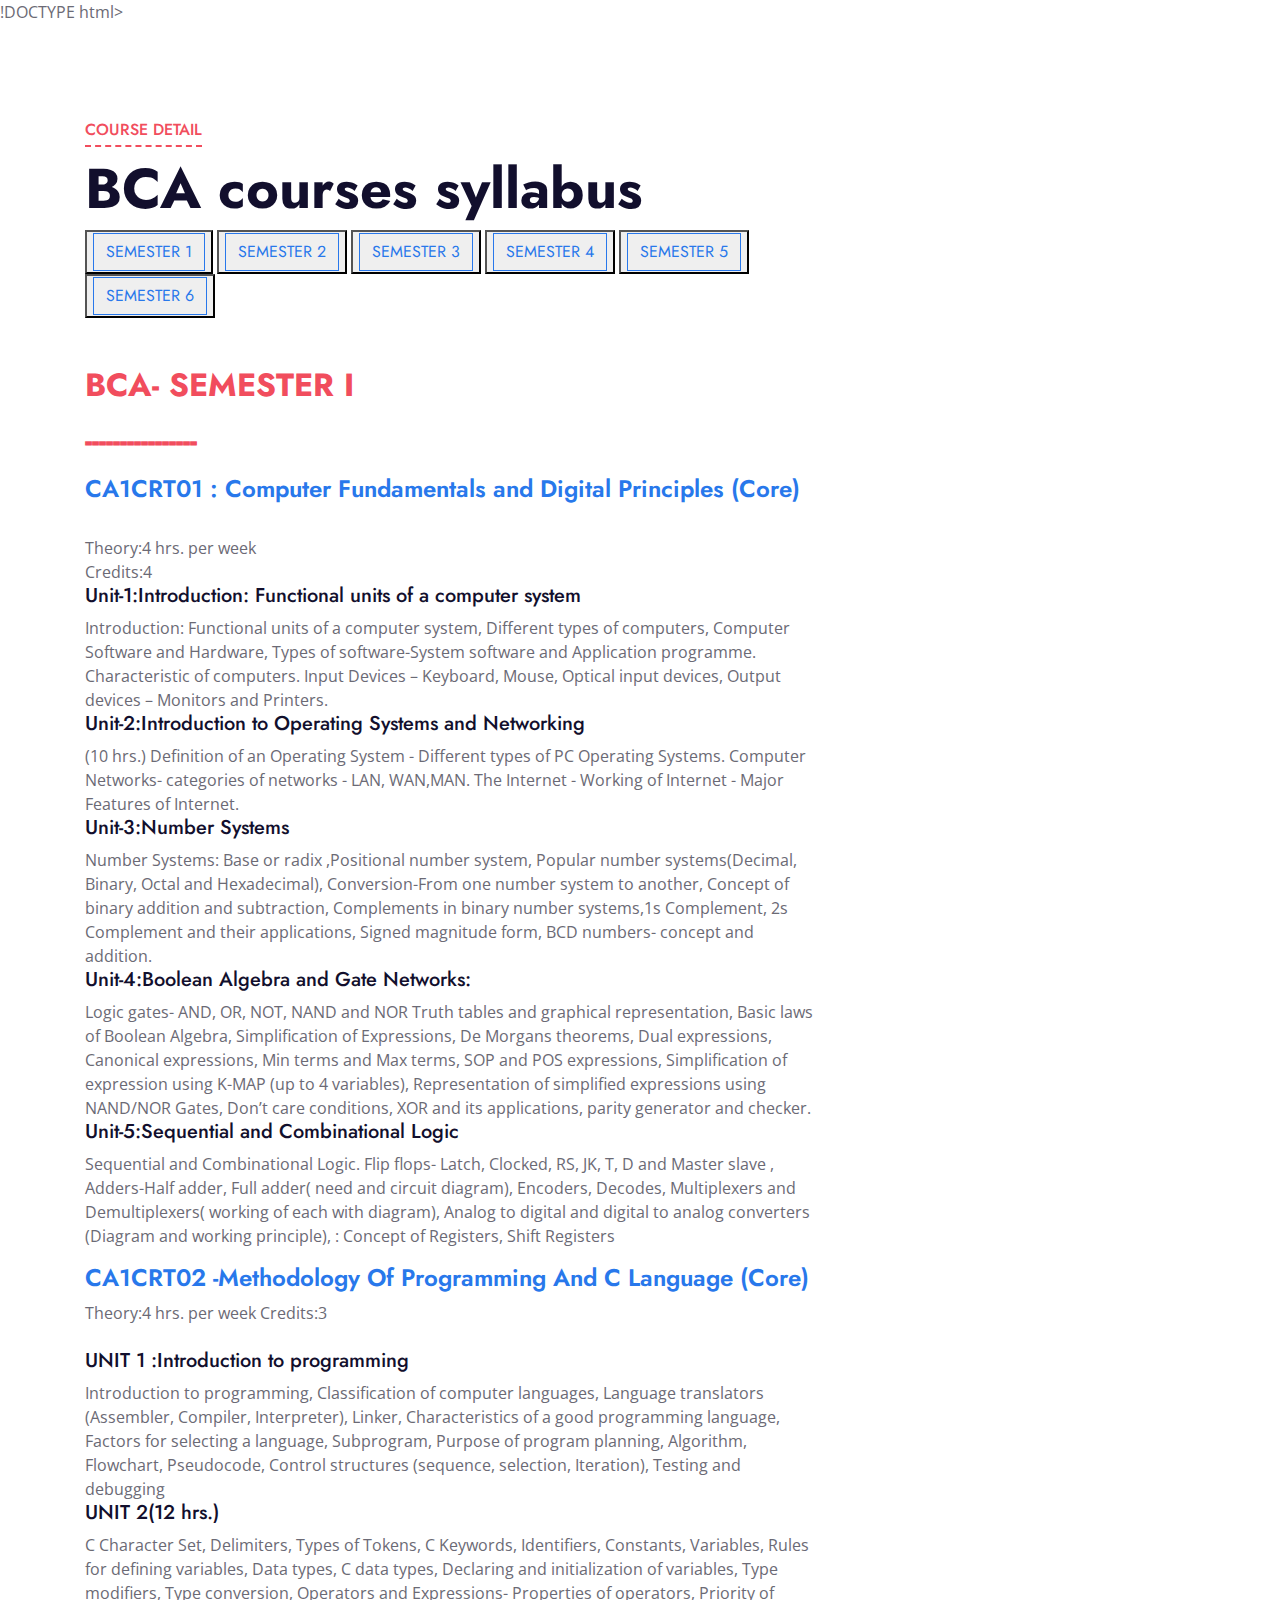
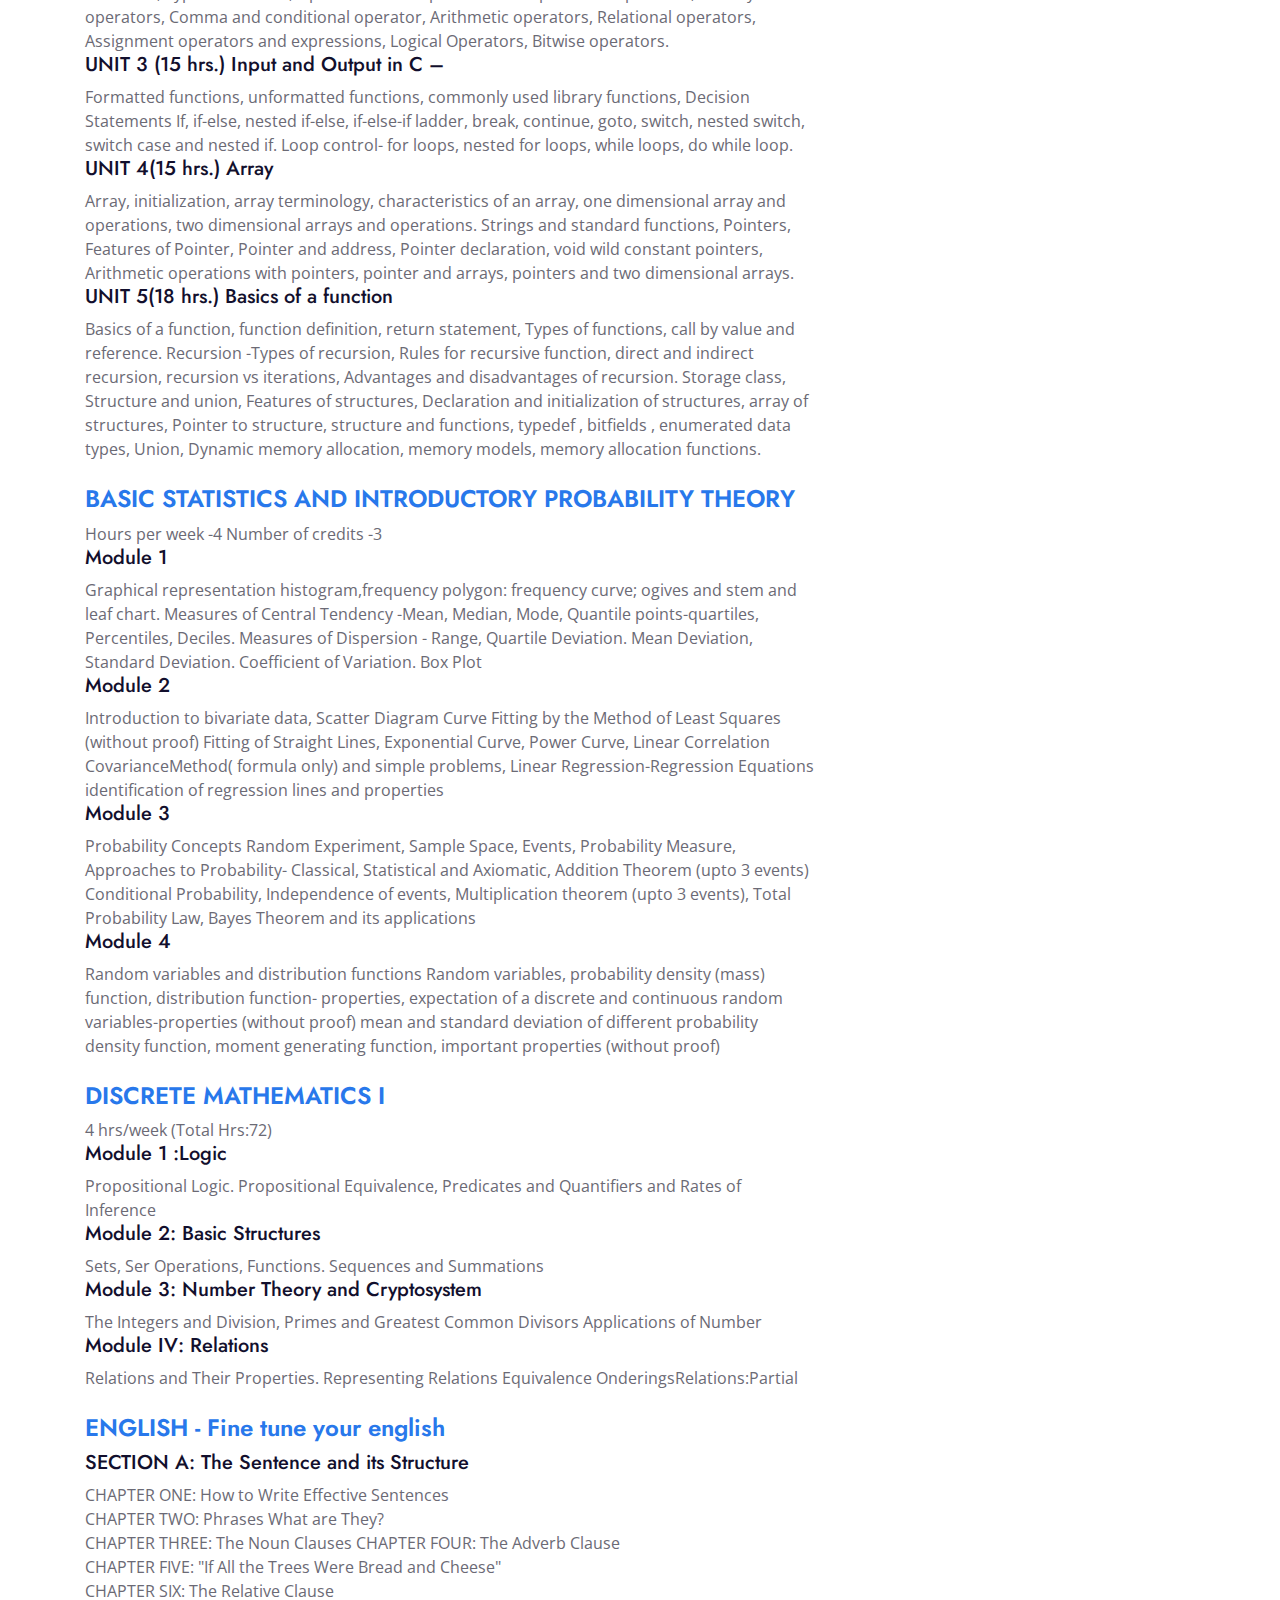
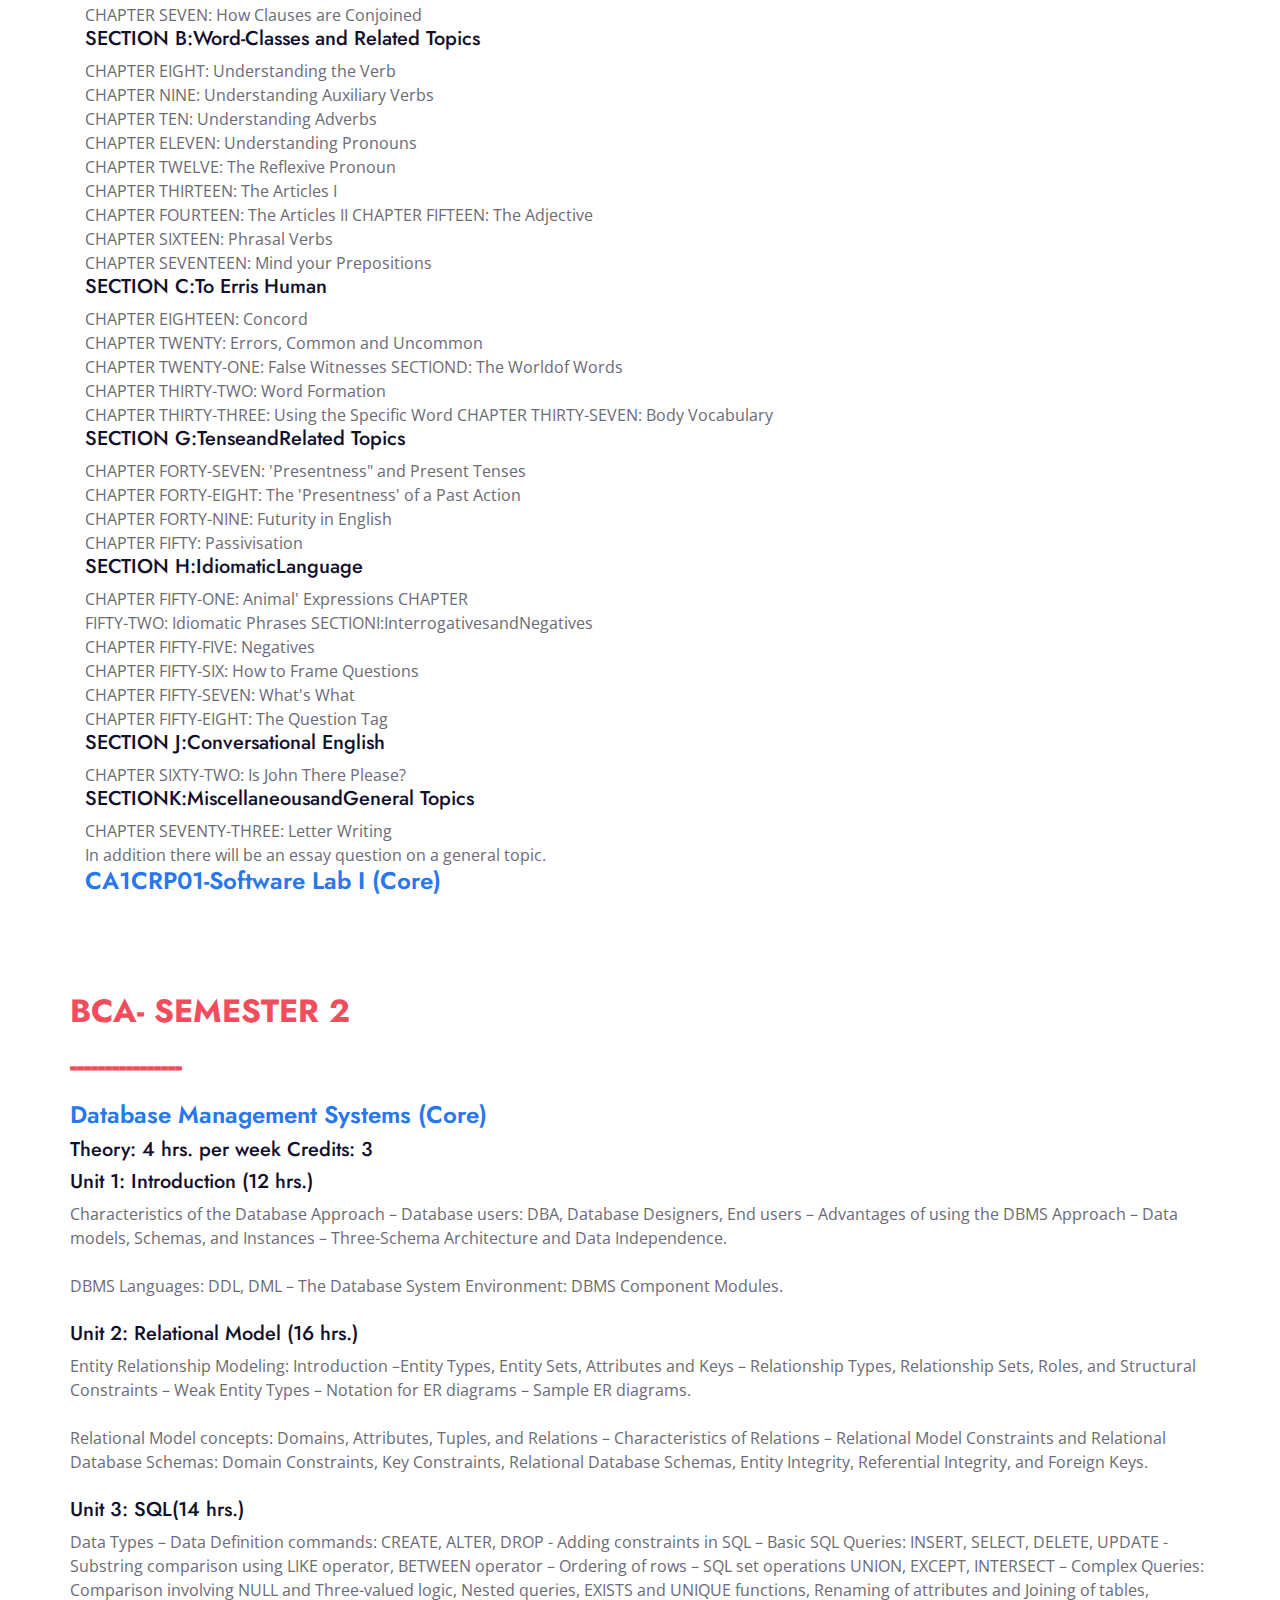
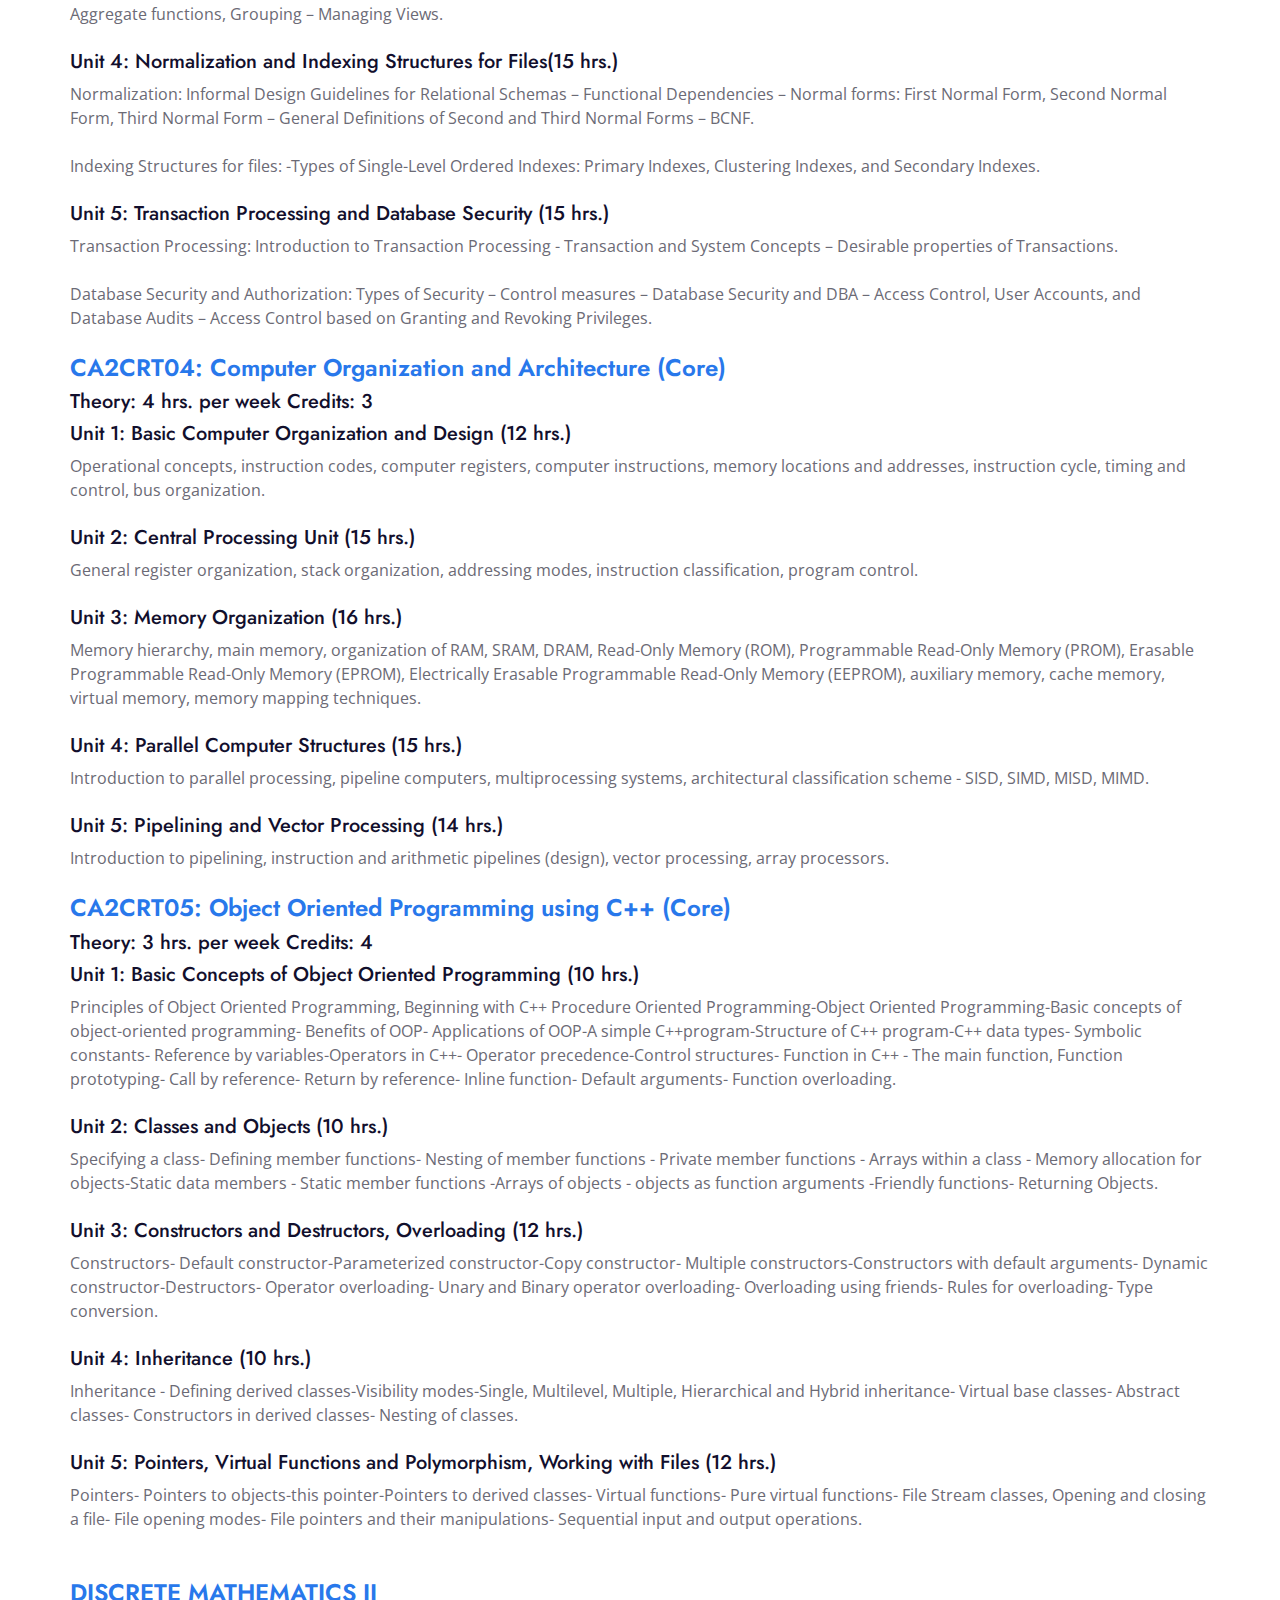
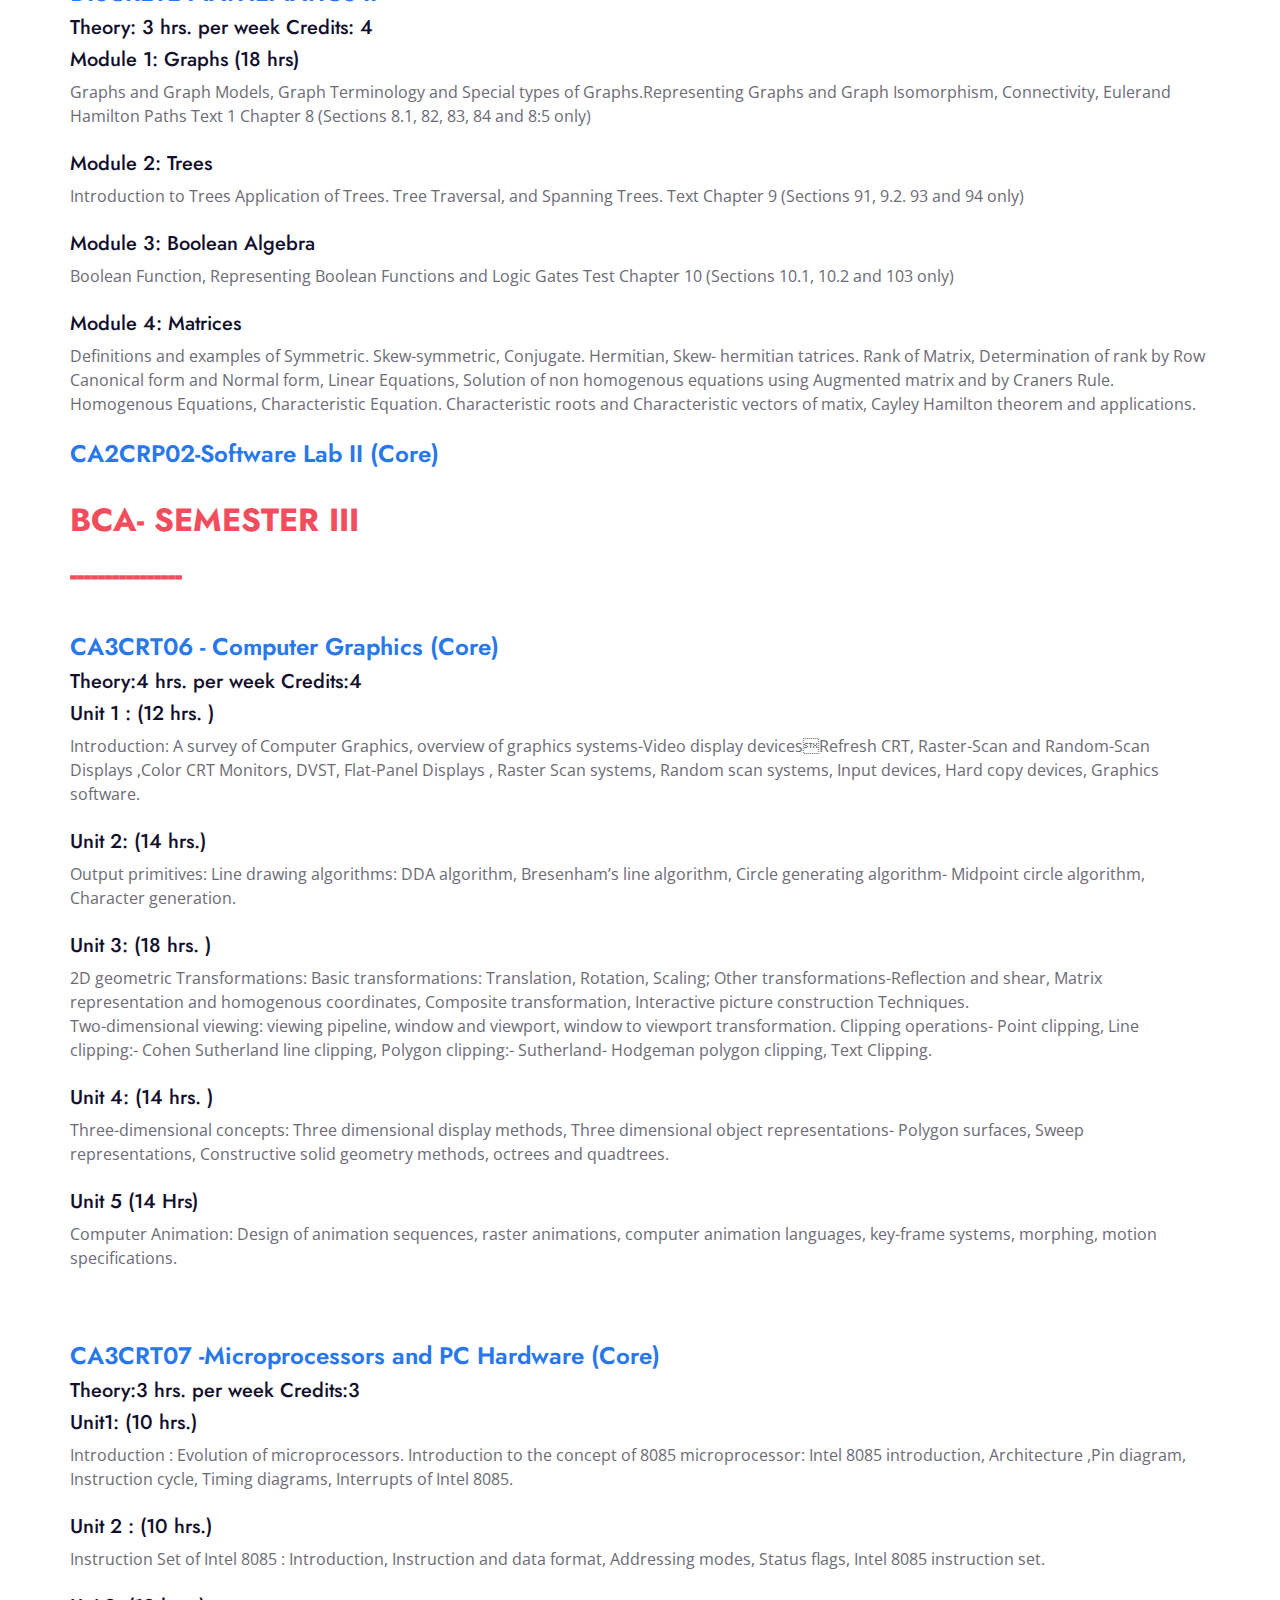
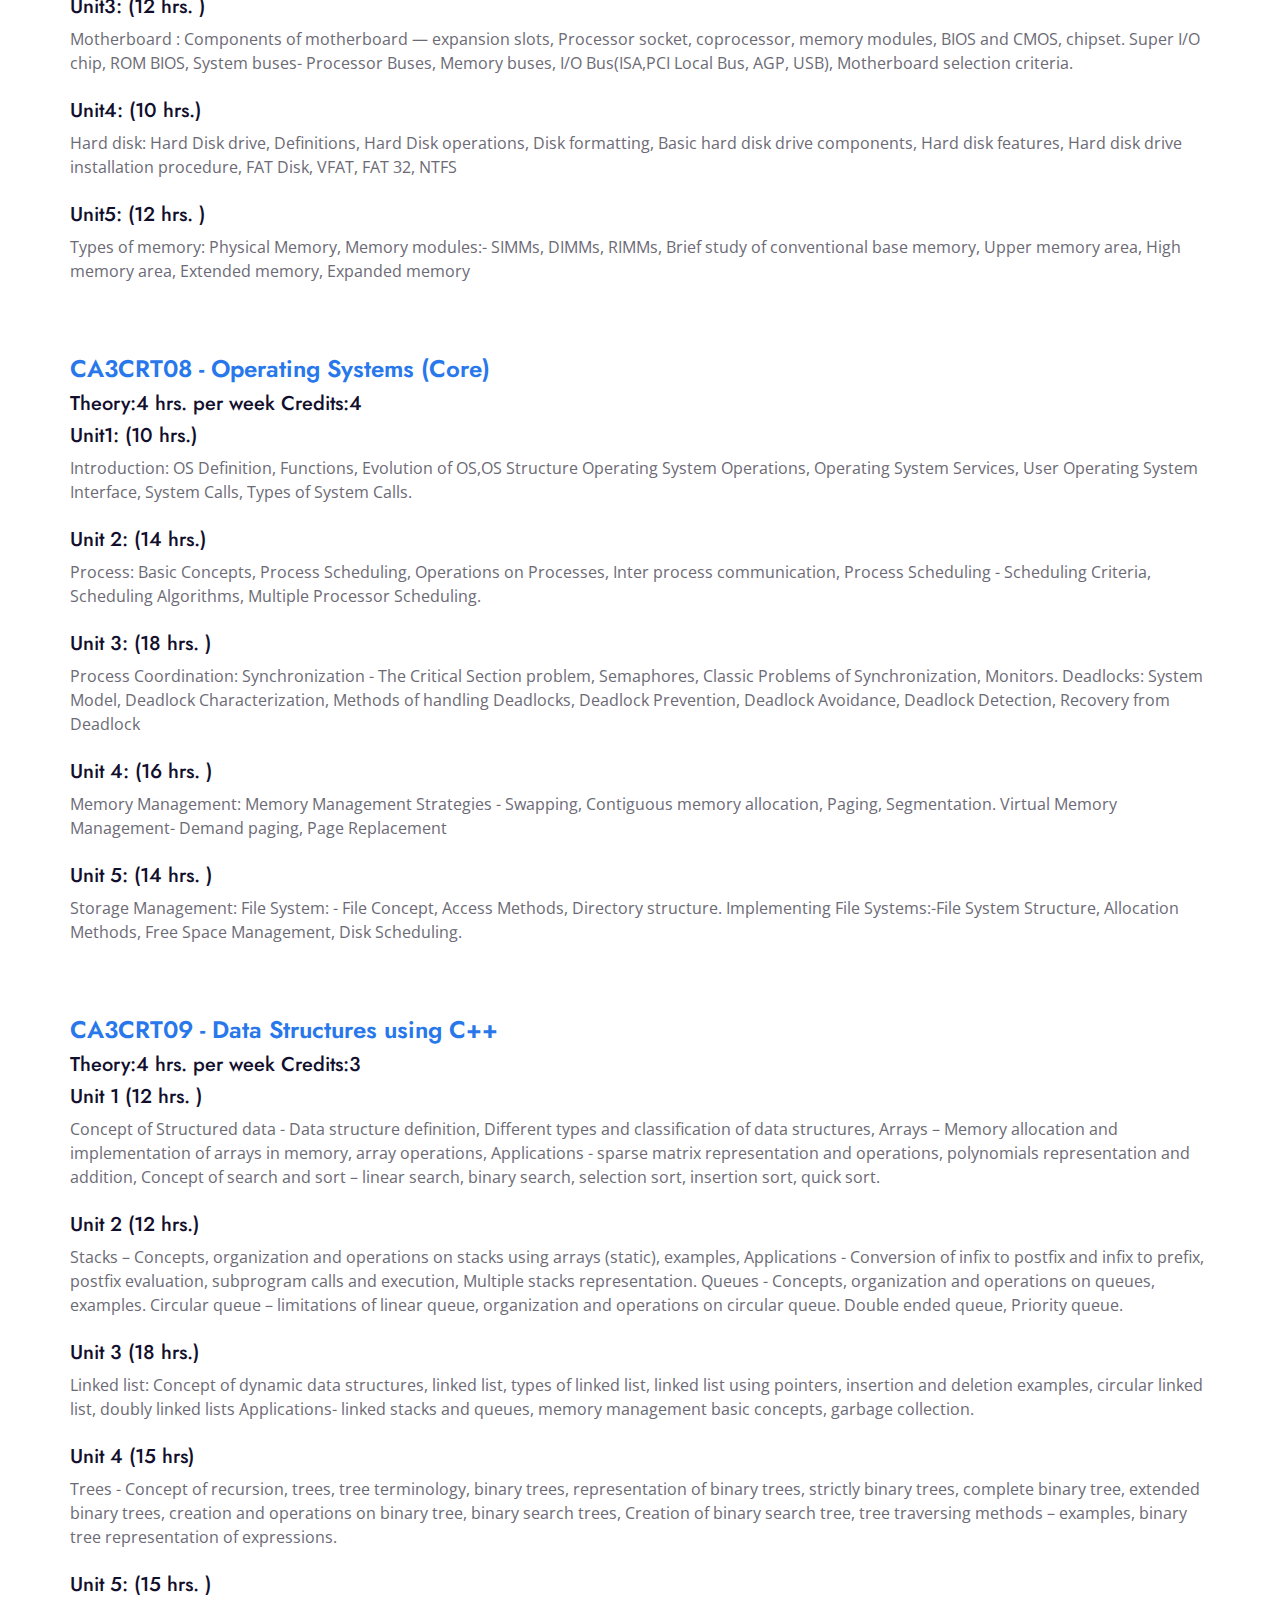
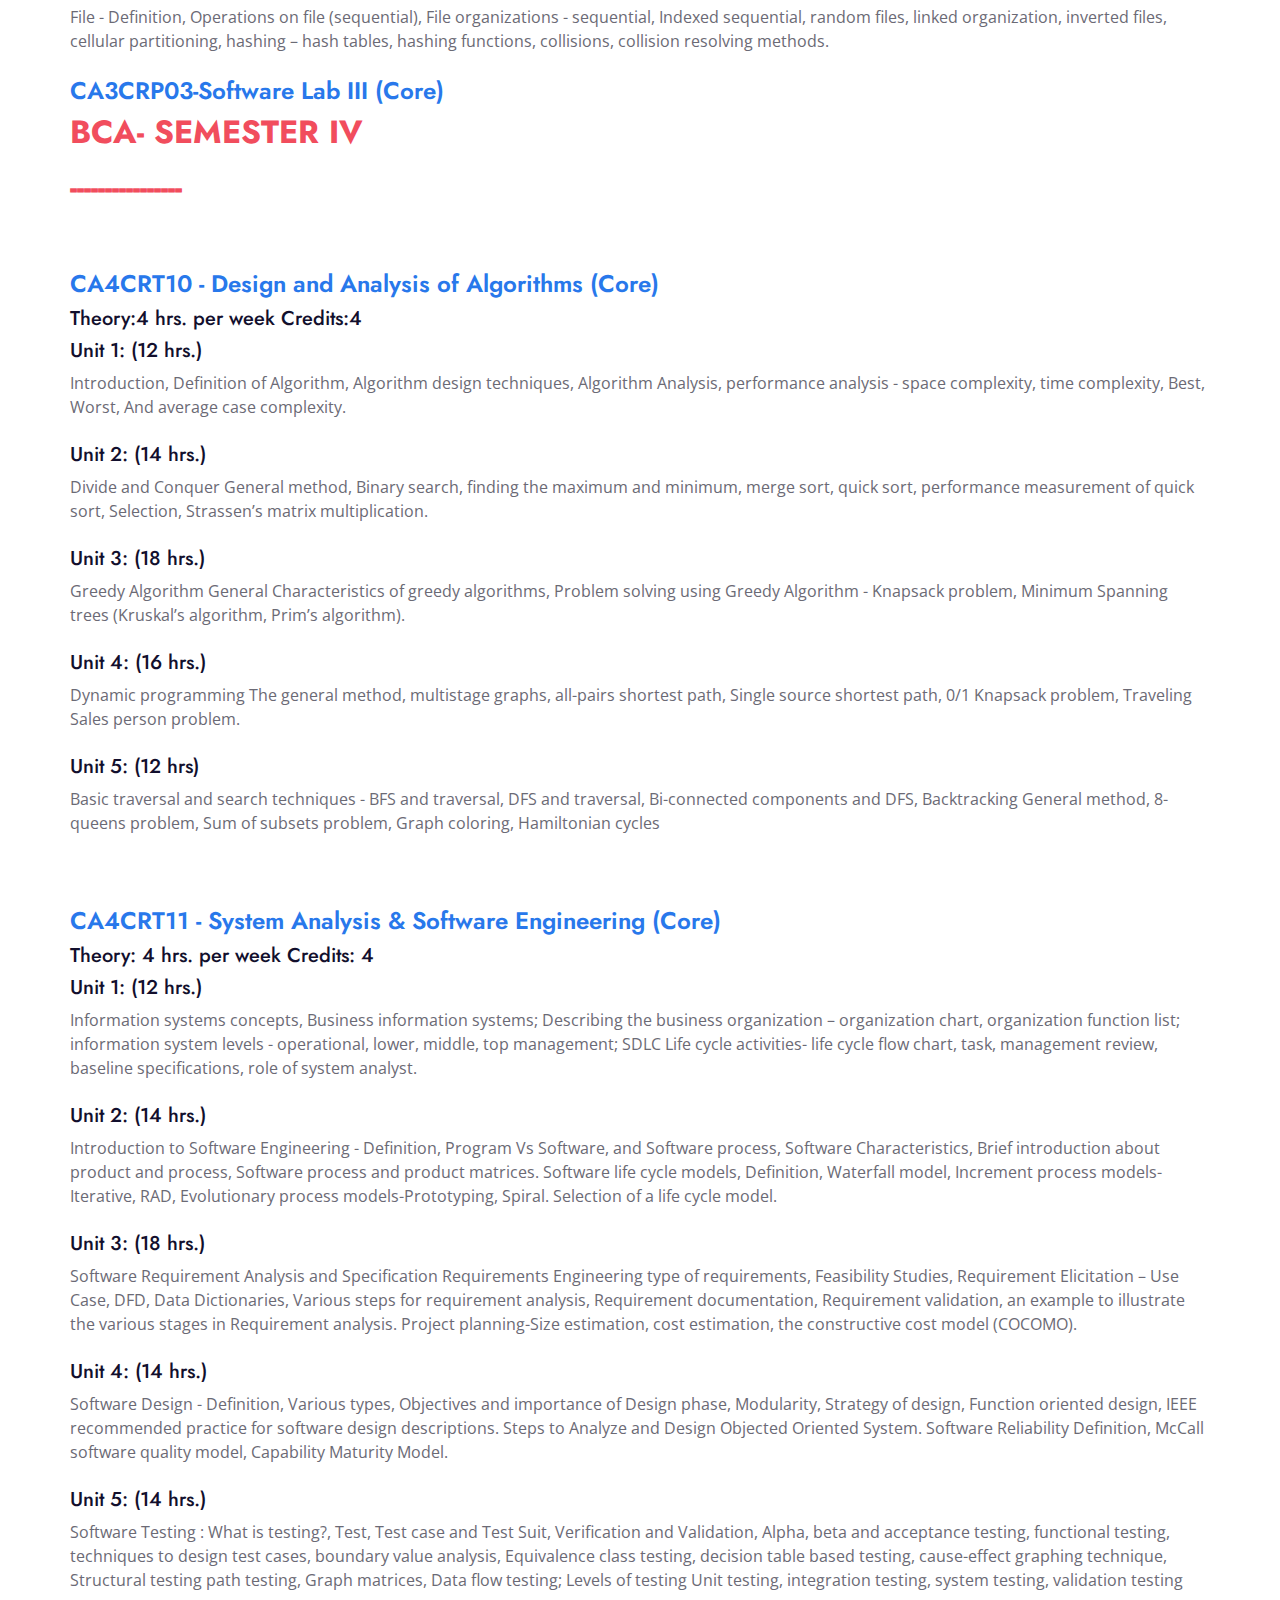
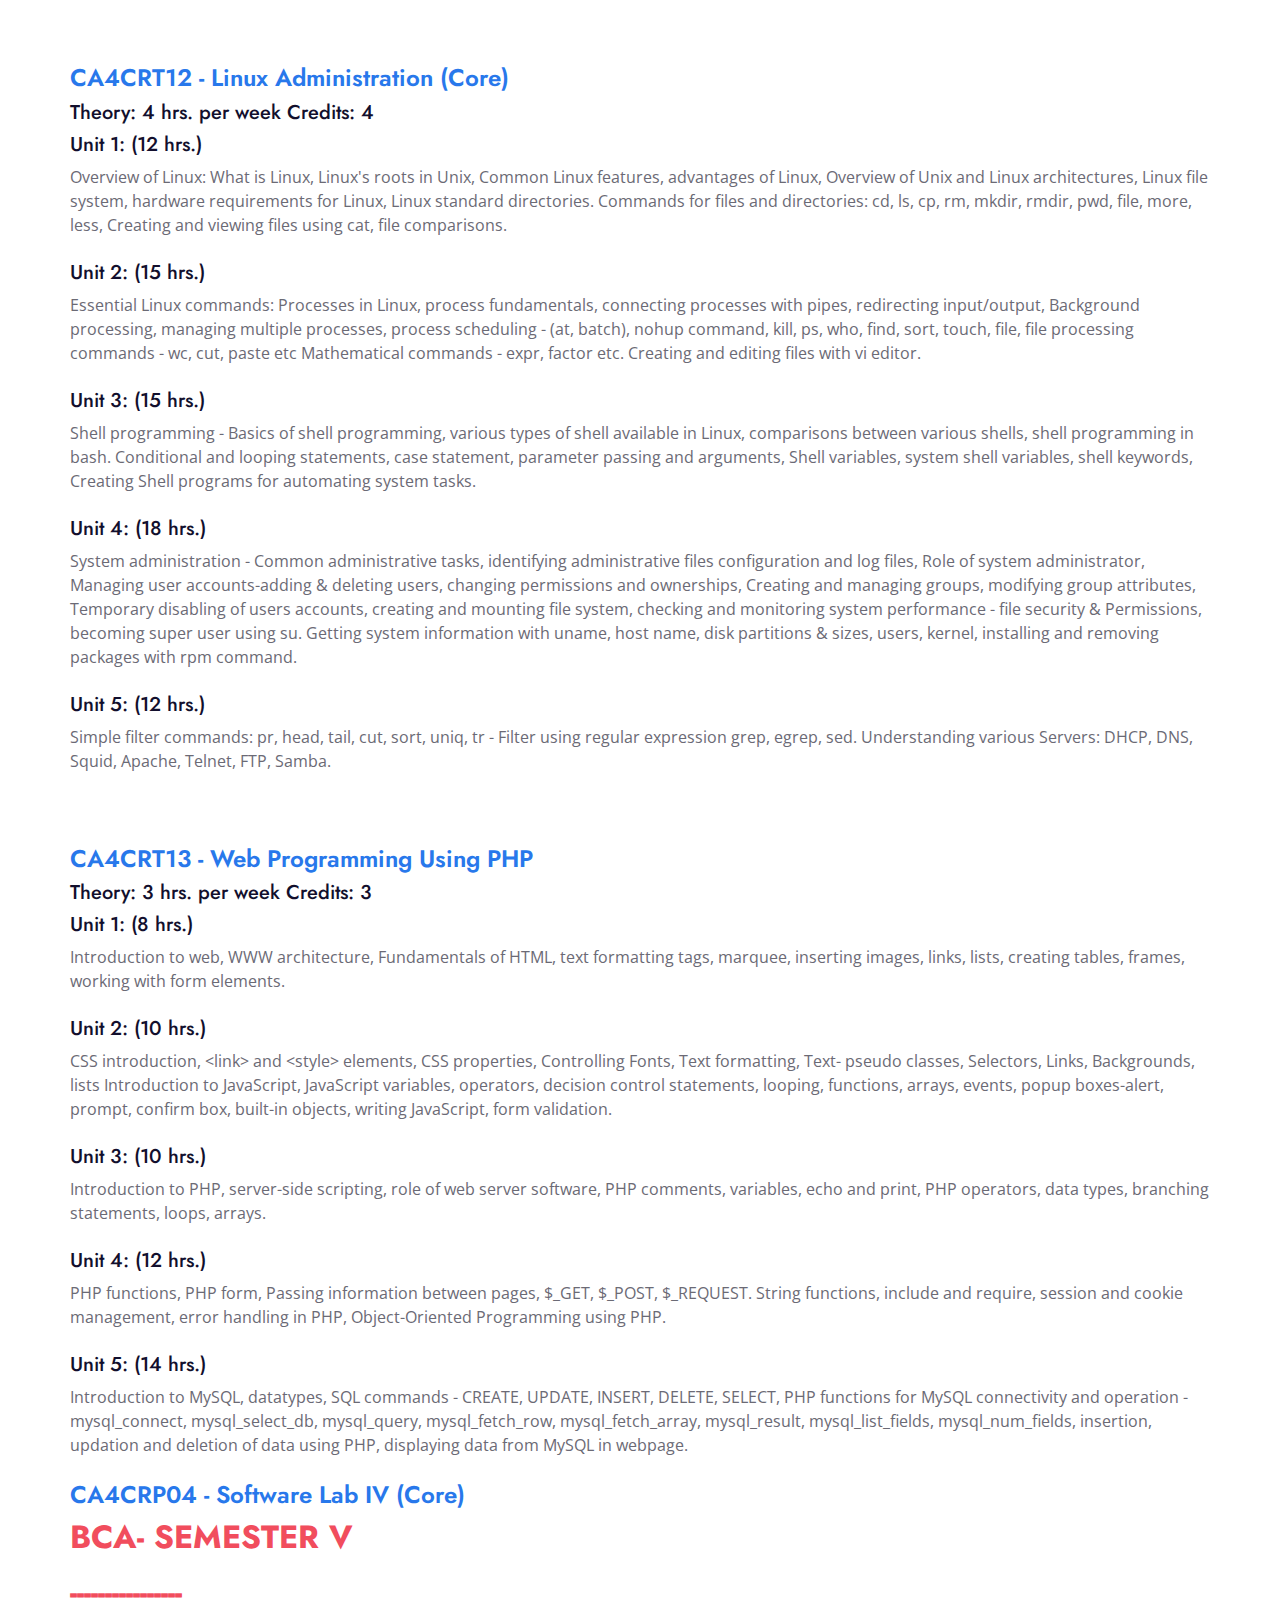
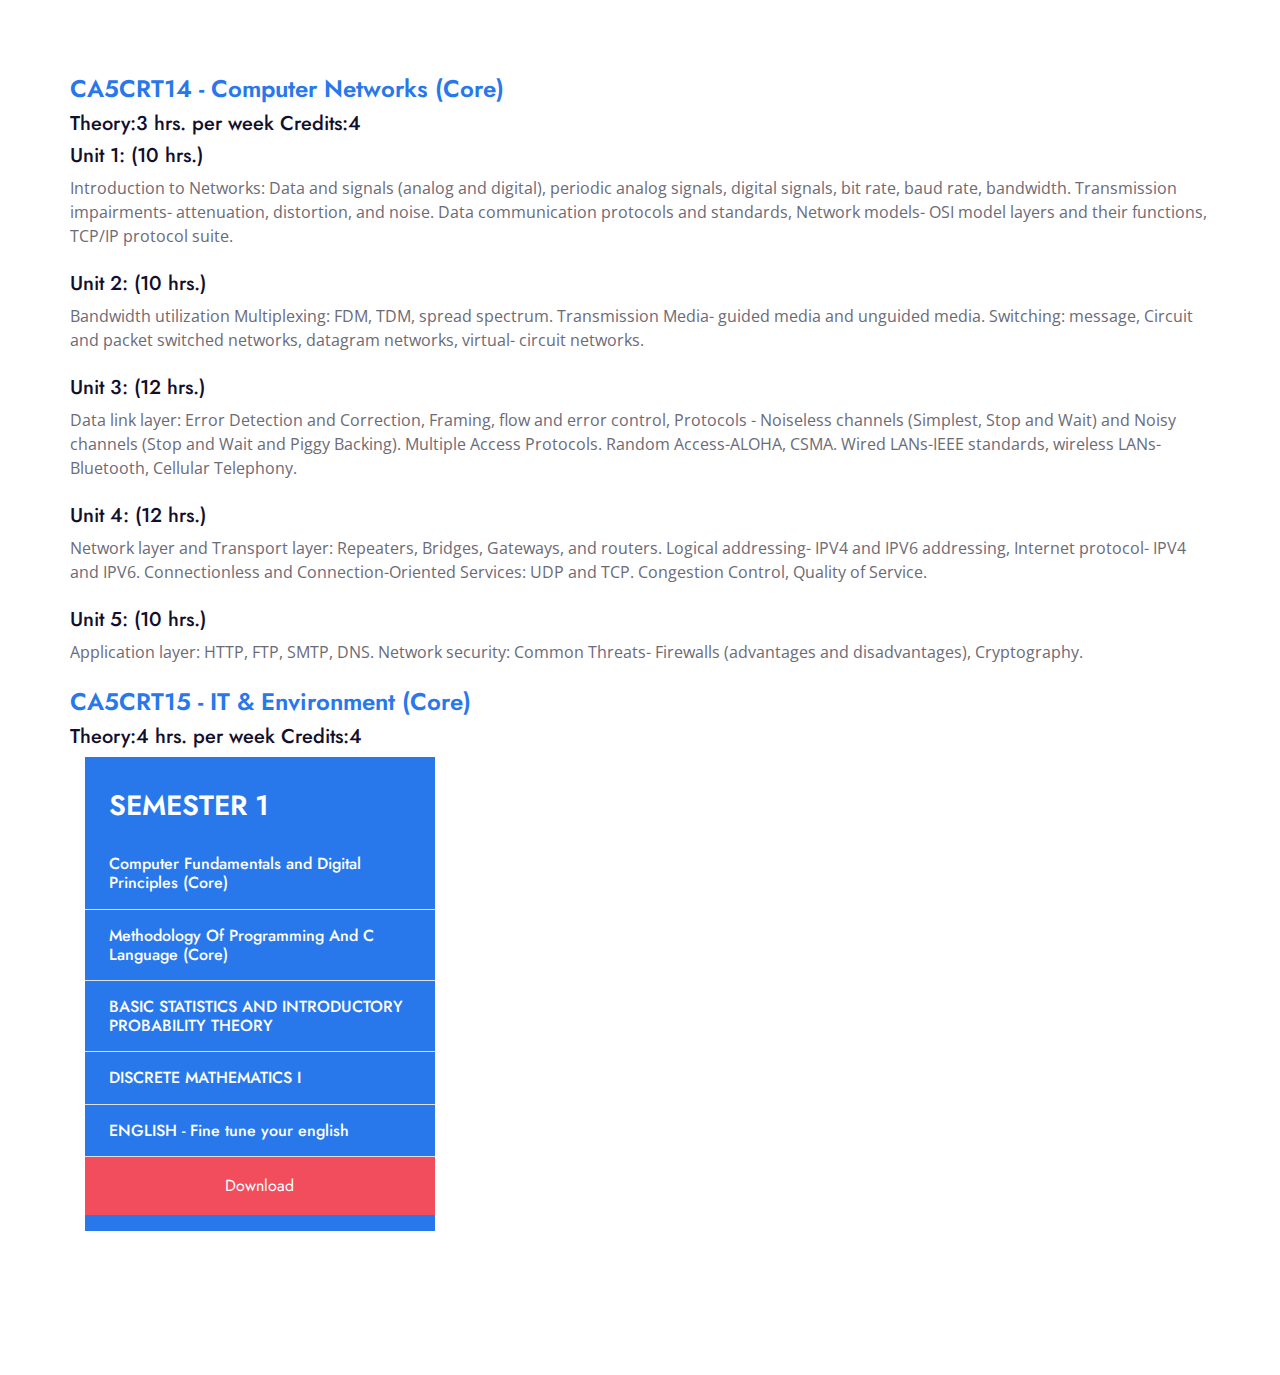
<file: detail.html>
!DOCTYPE html>
<html lang="en">

<head>
    <meta charset="utf-8">
    <title>weBca - Online Education Website</title>
    <meta content="width=device-width, initial-scale=1.0" name="viewport">
    <meta content="Free HTML Templates" name="keywords">
    <meta content="Free HTML Templates" name="description">

    <!-- Favicon -->
    <link href="img/favicon.ico" rel="icon">

    <!-- Google Web Fonts -->
    <link rel="preconnect" href="https://fonts.gstatic.com">
    <link href="https://fonts.googleapis.com/css2?family=Jost:wght@500;600;700&family=Open+Sans:wght@400;600&display=swap" rel="stylesheet"> 

    <!-- Font Awesome -->
    <link href="https://cdnjs.cloudflare.com/ajax/libs/font-awesome/5.10.0/css/all.min.css" rel="stylesheet">

    <!-- Libraries Stylesheet -->
    <link href="lib/owlcarousel/assets/owl.carousel.min.css" rel="stylesheet">

    <!-- Customized Bootstrap Stylesheet -->
    <link href="css/style.css" rel="stylesheet">
    <script
    src="https://code.jquery.com/jquery-3.3.1.js"
    integrity="sha256-2Kok7MbOyxpgUVvAk/HJ2jigOSYS2auK4Pfzbm7uH60="
    crossorigin="anonymous">
    </script>
    <script> 
        $(function(){
          $("#header").load("header.html"); 
          $("#footer").load("footer.html"); 
        });
        </script> 
        <!--for searching the elements-->
        <script>
        $(document).ready(function() {
            // Add click event listener to subject names
            $('h4').click(function() {
              // Get the ID of the corresponding section
              var sectionId = $(this).attr('id').replace('subject', 'section');
              // Scroll to the section
              $('html, body').animate({
                scrollTop: $('#' + sectionId).offset().top
              }, 1000);
            });
          });
          </script>
<!--smooth scrolling effect-->
          <script src="https://ajax.googleapis.com/ajax/libs/jquery/3.3.1/jquery.min.js"></script>
          <script>
          $(document).ready(function(){
            // Add smooth scrolling to all links
            $("a").on('click', function(event) {
          
              // Make sure this.hash has a value before overriding default behavior
              if (this.hash !== "") {
                // Prevent default anchor click behavior
                event.preventDefault();
          
                // Store hash
                var hash = this.hash;
          
                // Using jQuery's animate() method to add smooth page scroll
                // The optional number (800) specifies the number of milliseconds it takes to scroll to the specified area
                $('html, body').animate({
                  scrollTop: $(hash).offset().top
                }, 800, function(){
          
                  // Add hash (#) to URL when done scrolling (default click behavior)
                  window.location.hash = hash;
                });
              } // End if
            });
          });
          </script>
</head>
<body>
    <div id="header"></div>
    <!--smooth scrolling-->
   
    <!-- Detail Start -->
    <div class="container-fluid py-5">
        <div class="container py-5">
            <div class="row">
                <div class="col-lg-8">
                    <div class="mb-5">
                        <div class="section-title position-relative mb-5">
                            <h6 class="d-inline-block position-relative text-secondary text-uppercase pb-2">Course Detail</h6>
                            <h1 class="display-4">BCA courses syllabus</h1>
                           <button><a href="#sem1" class="btn btn-outline-primary" >SEMESTER 1</a></button>
                           <button><a href="#sem2" class="btn btn-outline-primary" > SEMESTER 2</a></button>
                           <button><a href="#sem3" class="btn btn-outline-primary" >SEMESTER 3</a></button>
                          <button> <a href="#sem4" class="btn btn-outline-primary" >SEMESTER 4</a></button>
                           <button><a href="#sem5" class="btn btn-outline-primary" >SEMESTER 5</a></button>
                          <button><a href="#sem6" class="btn btn-outline-primary" >SEMESTER 6</a></button>
                        </div>
         <section id="sem1">
            <div>
                        <h2 class="d-inline-block position-relative text-secondary text-uppercase pb-2">BCA- SEMESTER I</h2><br>
                        <h2 class="d-inline-block position-relative text-secondary text-uppercase pb-2">----------------</h2>
                           <h4 id="subject1" style="color: #2878EB">CA1CRT01 : Computer Fundamentals and Digital Principles (Core) </h4> <br>
                            Theory:4 hrs. per week<br>
                            Credits:4<br>
                            <h5 id="section1">Unit-1:Introduction: Functional units of a computer system</h5>
                            Introduction: Functional units of a computer system, Different types of computers, Computer Software
                            and Hardware, Types of software-System software and Application programme. Characteristic of
                            computers. Input Devices – Keyboard, Mouse, Optical input devices, Output devices – Monitors and
                            Printers.<br>
                            <h5>Unit-2:Introduction to Operating Systems and Networking</h5> (10 hrs.)
                             Definition of an Operating System - Different
                            types of PC Operating Systems. Computer Networks- categories of networks - LAN, WAN,MAN. The
                            Internet - Working of Internet - Major Features of Internet.
                            
                            <h5>Unit-3:Number Systems</h5>
                            Number Systems: Base or radix ,Positional number system, Popular number systems(Decimal, Binary,
                            Octal and Hexadecimal), Conversion-From one number system to another, Concept of binary addition
                            and subtraction, Complements in binary number systems,1s Complement, 2s Complement and their
                            applications, Signed magnitude form, BCD numbers- concept and addition.
                            <h5>Unit-4:Boolean Algebra and Gate Networks:</h5>
                             Logic gates- AND, OR, NOT, NAND and NOR Truth tables and
                            graphical representation, Basic laws of Boolean Algebra, Simplification of Expressions, De Morgans
                            theorems, Dual expressions, Canonical expressions, Min terms and Max terms, SOP and POS
                            expressions, Simplification of expression using K-MAP (up to 4 variables), Representation of simplified
                            expressions using NAND/NOR Gates, Don’t care conditions, XOR and its applications, parity generator
                            and checker.
                            <h5>Unit-5:Sequential and Combinational Logic</h5>
                            Sequential and Combinational Logic. Flip flops- Latch, Clocked, RS, JK, T, D and Master slave ,
                            Adders-Half adder, Full adder( need and circuit diagram), Encoders, Decodes, Multiplexers and
                            Demultiplexers( working of each with diagram), Analog to digital and digital to analog converters
                            (Diagram and working principle), : Concept of Registers, Shift Registers</p>
                    </div>
                    <div>
                        <h4 style="color: #2878EB"> CA1CRT02 -Methodology Of Programming And C Language (Core)</h4>
Theory:4 hrs. per week
Credits:3 <br><br>
<h5>UNIT 1 :Introduction to programming</h5>
Introduction to programming, Classification of computer languages, Language translators (Assembler,
Compiler, Interpreter), Linker, Characteristics of a good programming language, Factors for selecting a
language, Subprogram, Purpose of program planning, Algorithm, Flowchart, Pseudocode, Control
structures (sequence, selection, Iteration), Testing and debugging
<h5>UNIT 2(12 hrs.)</h5>
C Character Set, Delimiters, Types of Tokens, C Keywords, Identifiers, Constants, Variables, Rules for
defining variables, Data types, C data types, Declaring and initialization of variables, Type modifiers,
Type conversion, Operators and Expressions- Properties of operators, Priority of operators, Comma and
conditional operator, Arithmetic operators, Relational operators, Assignment operators and expressions,
Logical Operators, Bitwise operators.

<h5>UNIT 3 (15 hrs.)
    Input and Output in C –</h5> Formatted functions, unformatted functions, commonly used library functions,
Decision Statements If, if-else, nested if-else, if-else-if ladder, break, continue, goto, switch, nested
switch, switch case and nested if. Loop control- for loops, nested for loops, while loops, do while loop.
<h5>UNIT 4(15 hrs.)
    Array</h5>
Array, initialization, array terminology, characteristics of an array, one dimensional array and operations,
two dimensional arrays and operations. Strings and standard functions, Pointers, Features of Pointer,
Pointer and address, Pointer declaration, void wild constant pointers, Arithmetic operations with pointers,
pointer and arrays, pointers and two dimensional arrays.
<h5>UNIT 5(18 hrs.)
    Basics of a function</h5>
Basics of a function, function definition, return statement, Types of functions, call by value and reference.
Recursion -Types of recursion, Rules for recursive function, direct and indirect recursion, recursion vs
iterations, Advantages and disadvantages of recursion. Storage class, Structure and union, Features of
structures, Declaration and initialization of structures, array of structures, Pointer to structure, structure
and functions, typedef , bitfields , enumerated data types, Union, Dynamic memory allocation, memory
models, memory allocation functions. <br> 

 </div><br> 
        <div>
            <h4 style="color: #2878EB">  BASIC STATISTICS AND INTRODUCTORY PROBABILITY THEORY</h4>
            Hours per week -4
                Number of credits -3
                <h5>Module 1 

                    </h5>
                    Graphical representation histogram,frequency polygon: frequency curve;
                    ogives and stem and leaf chart. Measures of Central Tendency -Mean, Median, Mode, Quantile points-quartiles, Percentiles, Deciles. Measures of Dispersion - Range, Quartile Deviation. Mean Deviation, Standard Deviation. Coefficient of Variation. Box Plot
                <h5>Module 2</h5>
                Introduction to bivariate data, Scatter Diagram Curve Fitting by the Method of Least Squares (without proof) Fitting of Straight Lines, Exponential Curve, Power Curve, Linear Correlation CovarianceMethod( formula only) and simple problems, Linear Regression-Regression Equations identification of regression
                lines and properties
                <h5>Module 3</h5>
                Probability Concepts Random Experiment, Sample Space, Events, Probability Measure, Approaches to Probability- Classical, Statistical and Axiomatic, Addition Theorem (upto 3 events) Conditional Probability, Independence of events, Multiplication theorem (upto 3 events), Total Probability Law, Bayes Theorem and its applications
                <h5>Module 4</h5>
                Random variables and distribution functions Random variables, probability density (mass) function, distribution function- properties, expectation of a discrete and continuous random variables-properties (without proof) mean and standard deviation of different probability density function, moment generating function, important properties (without proof)

                    </div>
                    <div><br>
                       <h4 style="color: #2878EB"> DISCRETE MATHEMATICS I</h4>
                       4 hrs/week (Total Hrs:72) <br>
                       <h5>Module 1 :Logic</h5>
                       Propositional Logic. Propositional Equivalence, Predicates and Quantifiers and Rates of Inference 
                        <h5>Module 2: Basic Structures</h5>
                        Sets, Ser Operations, Functions. Sequences and Summations
                        <h5>Module 3: Number Theory and Cryptosystem</h5>
                        The Integers and Division, Primes and Greatest Common Divisors Applications of Number
                        <h5>Module IV: Relations </h5>
                        Relations and Their Properties. Representing Relations Equivalence OnderingsRelations:Partial

                    </div><br>
                    <div>
                        <h4 style="color: #2878EB"> ENGLISH - Fine tune your english</h4>
                        <h5>SECTION A: The Sentence and its Structure</h5>
                        CHAPTER ONE: How to Write Effective Sentences <br>
                        CHAPTER TWO: Phrases What are They? <br>
                        CHAPTER THREE: The Noun Clauses CHAPTER FOUR: The Adverb Clause<br>
                        CHAPTER FIVE: "If All the Trees Were Bread and Cheese"<br>
                        CHAPTER SIX: The Relative Clause <br>
                        CHAPTER SEVEN: How Clauses are Conjoined<br>
                        <h5>SECTION B:Word-Classes and Related Topics</h5>
                        CHAPTER EIGHT: Understanding the Verb<br>
                        CHAPTER NINE: Understanding Auxiliary Verbs<br>
                        CHAPTER TEN: Understanding Adverbs<br>
                        CHAPTER ELEVEN: Understanding Pronouns<br>
                        CHAPTER TWELVE: The Reflexive Pronoun<br>
                        CHAPTER THIRTEEN: The Articles I<br>
                        CHAPTER FOURTEEN: The Articles II CHAPTER FIFTEEN: The Adjective<br>
                        CHAPTER SIXTEEN: Phrasal Verbs<br>
                        CHAPTER SEVENTEEN: Mind your Prepositions<br>
                        <h5>SECTION C:To Erris Human</h5>
                        CHAPTER EIGHTEEN: Concord<br>
                        CHAPTER TWENTY: Errors, Common and Uncommon<br>
                        CHAPTER TWENTY-ONE: False Witnesses SECTIOND: The Worldof Words <br>
                        CHAPTER THIRTY-TWO: Word Formation<br>
                        CHAPTER THIRTY-THREE: Using the Specific Word CHAPTER THIRTY-SEVEN: Body Vocabulary<br>
                        <h5>SECTION G:TenseandRelated Topics</h5>
                        CHAPTER FORTY-SEVEN: 'Presentness" and Present Tenses<br>
                        CHAPTER FORTY-EIGHT: The 'Presentness' of a Past Action<br>
                        CHAPTER FORTY-NINE: Futurity in English    <br>                
                        CHAPTER FIFTY: Passivisation <br>
                        <h5> SECTION H:IdiomaticLanguage</h5>
                        CHAPTER FIFTY-ONE: Animal' Expressions CHAPTER<br>
                        FIFTY-TWO: Idiomatic Phrases SECTIONI:InterrogativesandNegatives<br>
                        CHAPTER FIFTY-FIVE: Negatives<br>
                        CHAPTER FIFTY-SIX: How to Frame Questions<br>
                        CHAPTER FIFTY-SEVEN: What's What<br>
                        CHAPTER FIFTY-EIGHT: The Question Tag<br>
                        <h5>SECTION J:Conversational English</h5>
                        CHAPTER SIXTY-TWO: Is John There Please?<br>
                        <h5>SECTIONK:MiscellaneousandGeneral Topics </h5>
                        CHAPTER SEVENTY-THREE: Letter Writing<br>
                        In addition there will be an essay question on a general topic.<br>


                        <h4 style="color: #2878EB">CA1CRP01-Software Lab I (Core)   </h4>

     </section>

                    </div>

                    </div>
                    <section id="sem2">
                    <div> 
                        <br><br>
   
                        <h2 class="d-inline-block position-relative text-secondary text-uppercase pb-2">BCA- SEMESTER 2 </h2><br>
                        <h2 class="d-inline-block position-relative text-secondary text-uppercase pb-2">----------------</h2>
                        
                        <h4 style="color: #2878EB">Database Management Systems (Core)</h4>
                        <h5>Theory: 4 hrs. per week Credits: 3</h5>
                        <h5>Unit 1: Introduction (12 hrs.)</h5>
                        Characteristics of the Database Approach – Database users: DBA, Database Designers, End users – Advantages of using the DBMS Approach – Data models, Schemas, and Instances – Three-Schema Architecture and Data Independence.
                        <br><br>
                        DBMS Languages: DDL, DML – The Database System Environment: DBMS Component Modules.
                        <br><br>
                        <h5>Unit 2: Relational Model (16 hrs.)</h5>
                        Entity Relationship Modeling: Introduction –Entity Types, Entity Sets, Attributes and Keys – Relationship Types, Relationship Sets, Roles, and Structural Constraints – Weak Entity Types – Notation for ER diagrams – Sample ER diagrams.
                        <br><br>
                        Relational Model concepts: Domains, Attributes, Tuples, and Relations – Characteristics of Relations – Relational Model Constraints and Relational Database Schemas: Domain Constraints, Key Constraints, Relational Database Schemas, Entity Integrity, Referential Integrity, and Foreign Keys.
                        <br><br>
                        <h5>Unit 3: SQL(14 hrs.)</h5>
                        Data Types – Data Definition commands: CREATE, ALTER, DROP - Adding constraints in SQL – Basic SQL Queries: INSERT, SELECT, DELETE, UPDATE - Substring comparison using LIKE operator, BETWEEN operator – Ordering of rows – SQL set operations UNION, EXCEPT, INTERSECT – Complex Queries: Comparison involving NULL and Three-valued logic, Nested queries, EXISTS and UNIQUE functions, Renaming of attributes and Joining of tables, Aggregate functions, Grouping – Managing Views.
                        <br><br>
                        <h5>Unit 4: Normalization and Indexing Structures for Files(15 hrs.)</h5>
                        Normalization: Informal Design Guidelines for Relational Schemas – Functional Dependencies – Normal forms: First Normal Form, Second Normal Form, Third Normal Form – General Definitions of Second and Third Normal Forms – BCNF.
                        <br><br>
                        Indexing Structures for files: -Types of Single-Level Ordered Indexes: Primary Indexes, Clustering Indexes, and Secondary Indexes.
                        <br><br>
                        <h5>Unit 5: Transaction Processing and Database Security (15 hrs.)</h5>
                        Transaction Processing: Introduction to Transaction Processing - Transaction and System Concepts – Desirable properties of Transactions.
                        <br><br>
                        Database Security and Authorization: Types of Security – Control measures – Database Security and DBA – Access Control, User Accounts, and Database Audits – Access Control based on Granting and Revoking Privileges.
                      </div>

<br>
                      <div>
                        <h4 style="color: #2878EB">CA2CRT04: Computer Organization and Architecture (Core)</h4>
                        <h5>Theory: 4 hrs. per week Credits: 3</h5>
                        <h5>Unit 1: Basic Computer Organization and Design (12 hrs.)</h5>
                        Operational concepts, instruction codes, computer registers, computer instructions, memory locations and addresses, instruction cycle, timing and control, bus organization.
                        <br><br>
                        <h5>Unit 2: Central Processing Unit (15 hrs.)</h5>
                        General register organization, stack organization, addressing modes, instruction classification, program control.
                        <br><br>
                        <h5>Unit 3: Memory Organization (16 hrs.)</h5>
                        Memory hierarchy, main memory, organization of RAM, SRAM, DRAM, Read-Only Memory (ROM), Programmable Read-Only Memory (PROM), Erasable Programmable Read-Only Memory (EPROM), Electrically Erasable Programmable Read-Only Memory (EEPROM), auxiliary memory, cache memory, virtual memory, memory mapping techniques.
                        <br><br>
                        <h5>Unit 4: Parallel Computer Structures (15 hrs.)</h5>
                        Introduction to parallel processing, pipeline computers, multiprocessing systems, architectural classification scheme - SISD, SIMD, MISD, MIMD.
                        <br><br>
                        <h5>Unit 5: Pipelining and Vector Processing (14 hrs.)</h5>
                        Introduction to pipelining, instruction and arithmetic pipelines (design), vector processing, array processors.
                    </div>
                    <br>
                    <div>
                        <h4 style="color: #2878EB">CA2CRT05: Object Oriented Programming using C++ (Core)</h4>
                        <h5>Theory: 3 hrs. per week Credits: 4</h5>
                        <h5>Unit 1: Basic Concepts of Object Oriented Programming (10 hrs.)</h5>
                        Principles of Object Oriented Programming, Beginning with C++ 
                        Procedure Oriented Programming-Object Oriented Programming-Basic concepts of object-oriented programming- Benefits of OOP- Applications of OOP-A simple C++program-Structure of C++ program-C++ data types- Symbolic constants- Reference by variables-Operators in C++- Operator precedence-Control structures- Function in C++ - The main function, Function prototyping- Call by reference- Return by reference- Inline function- Default arguments- Function overloading.
                        <br><br>
                        <h5>Unit 2: Classes and Objects (10 hrs.)</h5>
                        Specifying a class- Defining member functions- Nesting of member functions -
                        Private member functions - Arrays within a class - Memory allocation for objects-Static data members -
                        Static member functions -Arrays of objects - objects as function arguments -Friendly functions- Returning Objects.
                        <br><br>
                        <h5>Unit 3: Constructors and Destructors, Overloading (12 hrs.)</h5>
                        Constructors- Default constructor-Parameterized constructor-Copy constructor- Multiple constructors-Constructors with default arguments- Dynamic constructor-Destructors- Operator overloading- Unary and Binary operator overloading- Overloading using friends- Rules for overloading- Type conversion.
                        <br><br>
                        <h5>Unit 4: Inheritance (10 hrs.)</h5>
                        Inheritance - Defining derived classes-Visibility modes-Single, Multilevel, Multiple, Hierarchical and Hybrid inheritance- Virtual base classes- Abstract classes- Constructors in derived classes- Nesting of classes.
                        <br><br>
                        <h5>Unit 5: Pointers, Virtual Functions and Polymorphism, Working with Files (12 hrs.)</h5>
                        Pointers- Pointers to objects-this pointer-Pointers to derived classes- Virtual functions- Pure virtual functions- File Stream classes, Opening and closing a file- File opening modes- File pointers and their manipulations- Sequential input and output operations.
                    </div>

                    <div><br><br>
                        <h4 style="color: #2878EB">DISCRETE MATHEMATICS II</h4>
                        <h5>Theory: 3 hrs. per week Credits: 4</h5>
                        <h5>Module 1: Graphs (18 hrs) </h5>
                        Graphs and Graph Models, Graph Terminology and Special types of Graphs.Representing Graphs and Graph Isomorphism, Connectivity, Eulerand Hamilton Paths
                        Text 1 Chapter 8 (Sections 8.1, 82, 83, 84 and 8:5 only)
                        <br><br>
                        <h5>Module 2: Trees</h5>
                        Introduction to Trees Application of Trees. Tree Traversal, and Spanning Trees. Text Chapter 9 (Sections 91, 9.2. 93 and 94 only)
                        <br><br>
                        <h5>Module 3: Boolean Algebra</h5>
                        Boolean Function, Representing Boolean Functions and Logic Gates
                        Test Chapter 10 (Sections 10.1, 10.2 and 103 only)
                        <br><br>
                        <h5>Module 4: Matrices</h5>
                        Definitions and examples of Symmetric. Skew-symmetric, Conjugate. Hermitian, Skew- hermitian tatrices. Rank of Matrix, Determination of rank by Row Canonical form and Normal form, Linear Equations, Solution of non homogenous equations using Augmented matrix and by Craners Rule. Homogenous Equations, Characteristic Equation. Characteristic roots and Characteristic vectors of matix, Cayley Hamilton theorem and applications.
                        <br><br>
                        <h4 style="color: #2878EB">CA2CRP02-Software Lab II (Core)</h4>
                    </div>
                    <br>
    </section>
    <section id="sem3">
                    <div> 
                    <h2 class="d-inline-block position-relative text-secondary text-uppercase pb-2">BCA- SEMESTER III</h2> <br>
                    <h2 class="d-inline-block position-relative text-secondary text-uppercase pb-2">----------------</h2>
                    
                         <br><br>
                            <h4 style="color: #2878EB">CA3CRT06 - Computer Graphics (Core)</h4>
                            <h5>Theory:4 hrs. per week Credits:4</h5>
                            <h5>Unit 1 : (12 hrs. )</h5>
                            Introduction: A survey of Computer Graphics, overview of graphics systems-Video display devicesRefresh CRT, Raster-Scan and Random-Scan Displays ,Color CRT Monitors, DVST, Flat-Panel Displays 
                            , Raster Scan systems, Random scan systems, Input devices, Hard copy devices, Graphics software.
                            <br><br>
                            <h5>Unit 2: (14 hrs.)</h5>
                            Output primitives: Line drawing algorithms: DDA algorithm, Bresenham’s line algorithm, Circle 
                            generating algorithm- Midpoint circle algorithm, Character generation.
                            <br><br>
                            <h5>Unit 3: (18 hrs. )</h5>
                            2D geometric Transformations: Basic transformations: Translation, Rotation, Scaling; Other 
                            transformations-Reflection and shear, Matrix representation and homogenous coordinates, Composite 
                            transformation, Interactive picture construction Techniques.<br>
                            Two-dimensional viewing: viewing pipeline, window and viewport, window to viewport transformation. 
                            Clipping operations- Point clipping, Line clipping:- Cohen Sutherland line clipping, Polygon clipping:-
                            Sutherland- Hodgeman polygon clipping, Text Clipping.
                            <br><br>
                            <h5>Unit 4: (14 hrs. )</h5>
                            Three-dimensional concepts: Three dimensional display methods, Three dimensional object 
                            representations- Polygon surfaces, Sweep representations, Constructive solid geometry methods, octrees 
                            and quadtrees.
                            
                            <br><br><h5>Unit 5 (14 Hrs)</h5>
                            Computer Animation: Design of animation sequences, raster animations, computer animation 
                            languages, key-frame systems, morphing, motion specifications.
                            
                            <br><br>
                        
                    </div>
                    <div> 
                        <br><br>
                           <h4 style="color: #2878EB">CA3CRT07 -Microprocessors and PC Hardware (Core)</h4>
                           <h5> Theory:3 hrs. per week Credits:3</h5>
                           <h5>Unit1: (10 hrs.)</h5>
                           Introduction : Evolution of microprocessors. Introduction to the concept of 8085 
                            microprocessor: Intel 8085 introduction, Architecture ,Pin diagram, Instruction cycle, Timing 
                            diagrams, Interrupts of Intel 8085.
                           <br><br>
                           <h5>Unit 2 : (10 hrs.) </h5>
                           Instruction Set of Intel 8085 : Introduction, Instruction and data format, Addressing modes, Status 
                           flags, Intel 8085 instruction set.
                           <br><br>
                           <h5>Unit3: (12 hrs. )</h5>
                           Motherboard : Components of motherboard — expansion slots, Processor socket, coprocessor, 
                           memory modules, BIOS and CMOS, chipset. Super I/O chip, ROM BIOS, System buses- Processor 
                           Buses, Memory buses, I/O Bus(ISA,PCI Local Bus, AGP, USB), Motherboard selection criteria.
                           <br><br>
                           <h5>Unit4: (10 hrs.) </h5>
                           Hard disk: Hard Disk drive, Definitions, Hard Disk operations, Disk formatting, Basic hard disk 
                            drive components, Hard disk features, Hard disk drive installation procedure, FAT Disk, VFAT, FAT 
                            32, NTFS
                           
                           <br><br><h5>Unit5: (12 hrs. )</h5>
                           Types of memory: Physical Memory, Memory modules:- SIMMs, DIMMs, RIMMs, Brief study of 
                            conventional base memory, Upper memory area, High memory area, Extended memory, Expanded 
                            memory
                           
                           <br><br>
                       
                   </div>
                   <div> 
                    <br><br>
                       <h4 style="color: #2878EB">CA3CRT08 - Operating Systems (Core) </h4>
                       <h5> Theory:4 hrs. per week Credits:4</h5>
                       <h5>Unit1: (10 hrs.)</h5>
                       Introduction: OS Definition, Functions, Evolution of OS,OS Structure Operating System Operations, 
                       Operating System Services, User Operating System Interface, System Calls, Types of System Calls.
                       <br><br>
                       <h5>Unit 2: (14 hrs.)</h5>
                       Process: Basic Concepts, Process Scheduling, Operations on Processes, Inter process communication, 
                        Process Scheduling - Scheduling Criteria, Scheduling Algorithms, Multiple Processor Scheduling.

                       <br><br>
                       <h5>Unit 3: (18 hrs. )</h5>
                       Process Coordination: Synchronization - The Critical Section problem, Semaphores, Classic Problems 
                       of Synchronization, Monitors. Deadlocks: System Model, Deadlock Characterization, Methods 
                       of handling Deadlocks, Deadlock Prevention, Deadlock Avoidance, Deadlock Detection, Recovery from 
                       Deadlock
                       <br><br>
                       <h5>Unit 4: (16 hrs. ) </h5>
                       Memory Management: Memory Management Strategies - Swapping, Contiguous memory allocation, 
                        Paging, Segmentation. Virtual Memory Management- Demand paging, Page Replacement
                       
                       <br><br><h5>Unit 5: (14 hrs. )</h5>
                       Storage Management: File System: - File Concept, Access Methods, Directory structure. Implementing 
                        File Systems:-File System Structure, Allocation Methods, Free Space Management, Disk Scheduling.
                       
                       <br><br>
                   
               </div>
               <div> 
                <br><br>
                   <h4 style="color: #2878EB">CA3CRT09 - Data Structures using C++  </h4>
                   <h5> Theory:4 hrs. per week Credits:3
                    </h5>
                   <h5>Unit 1 (12 hrs. )</h5>
                   Concept of Structured data - Data structure definition, Different types and classification of data structures, 
                   Arrays – Memory allocation and implementation of arrays in memory, array operations, Applications -
                  sparse matrix representation and operations, polynomials representation and addition, Concept of search 
                  and sort – linear search, binary search, selection sort, insertion sort, quick sort.
                   <br><br>
                   <h5>Unit 2 (12 hrs.)</h5>
                   Stacks – Concepts, organization and operations on stacks using arrays (static), examples, Applications - 
                   Conversion of infix to postfix and infix to prefix, postfix evaluation, subprogram calls and execution, 
                   Multiple stacks representation.
                   Queues - Concepts, organization and operations on queues, examples. 
                    Circular queue – limitations of linear queue, organization and operations on circular queue. Double ended 
                    queue, Priority queue. 

                   <br><br>
                   <h5>Unit 3 (18 hrs.) </h5>
                   Linked list: Concept of dynamic data structures, linked list, types of linked list, linked list using pointers, 
                   insertion and deletion examples, circular linked list, doubly linked lists
                   Applications- linked stacks and queues, memory management basic concepts, garbage collection.
                   <br><br>
                   <h5>Unit 4 (15 hrs) </h5>
                   Trees - Concept of recursion, trees, tree terminology, binary trees, representation of binary trees, strictly 
                   binary trees, complete binary tree, extended binary trees, creation and operations on binary tree, binary 
                   search trees, Creation of binary search tree, tree traversing methods – examples, binary tree representation 
                   of expressions.
                   
                   <br><br><h5>Unit 5: (15 hrs. )</h5>
                   File - Definition, Operations on file (sequential), File organizations - sequential, Indexed sequential, 
                    random files, linked organization, inverted files, cellular partitioning, hashing – hash tables, hashing 
                    functions, collisions, collision resolving methods.

                   
                   <br><br>
                   <h4 style="color: #2878EB">CA3CRP03-Software Lab III (Core) </h4>
               
           </div>
 </section>
<section id="sem4">
    <h2 class="d-inline-block position-relative text-secondary text-uppercase pb-2">BCA- SEMESTER IV</h2><br>
    <h2 class="d-inline-block position-relative text-secondary text-uppercase pb-2">----------------</h2>
    <div> 
        <br><br>
        <h4 style="color: #2878EB">CA4CRT10 - Design and Analysis of Algorithms (Core)</h4>
        <h5>Theory:4 hrs. per week Credits:4</h5>
        <h5>Unit 1: (12 hrs.)</h5>
        Introduction, Definition of Algorithm, Algorithm design techniques, Algorithm Analysis, performance 
        analysis - space complexity, time complexity, Best, Worst, And average case complexity.
        <br><br>
        <h5>Unit 2: (14 hrs.)</h5>
        Divide and Conquer General method, Binary search, finding the maximum and minimum, merge sort, 
        quick sort, performance measurement of quick sort, Selection, Strassen’s matrix multiplication.
        <br><br>
        <h5>Unit 3: (18 hrs.)</h5>
        Greedy Algorithm General Characteristics of greedy algorithms, Problem solving using Greedy 
        Algorithm - Knapsack problem, Minimum Spanning trees (Kruskal’s algorithm, Prim’s algorithm).
        <br><br>
        <h5>Unit 4: (16 hrs.)</h5>
        Dynamic programming The general method, multistage graphs, all-pairs shortest path, Single source 
        shortest path, 0/1 Knapsack problem, Traveling Sales person problem.
        <br><br>
        <h5>Unit 5: (12 hrs)</h5>
        Basic traversal and search techniques - BFS and traversal, DFS and traversal, Bi-connected components 
        and DFS, Backtracking General method, 8-queens problem, Sum of subsets problem, Graph coloring, 
        Hamiltonian cycles
        <br><br>
    </div>

    <div>
        <br><br>
        <h4 style="color: #2878EB">CA4CRT11 - System Analysis & Software Engineering (Core)</h4>
        <h5>Theory: 4 hrs. per week Credits: 4</h5>
        <h5>Unit 1: (12 hrs.)</h5>
        Information systems concepts, Business information systems; Describing the business organization –
        organization chart, organization function list; information system levels - operational, lower, middle, top 
        management; SDLC Life cycle activities- life cycle flow chart, task, management review, baseline 
        specifications, role of system analyst.
        <br><br>
        <h5>Unit 2: (14 hrs.)</h5>
        Introduction to Software Engineering - Definition, Program Vs Software, and Software process, Software
        Characteristics, Brief introduction about product and process, Software process and product matrices. 
        Software life cycle models, Definition, Waterfall model, Increment process models- Iterative, RAD, 
        Evolutionary process models-Prototyping, Spiral. Selection of a life cycle model.
        <br><br>
        <h5>Unit 3: (18 hrs.)</h5>
        Software Requirement Analysis and Specification Requirements Engineering type of requirements, 
        Feasibility Studies, Requirement Elicitation – Use Case, DFD, Data Dictionaries, Various steps for 
        requirement analysis, Requirement documentation, Requirement validation, an example to illustrate the 
        various stages in Requirement analysis. Project planning-Size estimation, cost estimation, the constructive 
        cost model (COCOMO).
        <br><br>
        <h5>Unit 4: (14 hrs.)</h5>
        Software Design - Definition, Various types, Objectives and importance of Design phase, Modularity, 
        Strategy of design, Function oriented design, IEEE recommended practice for software design 
        descriptions. Steps to Analyze and Design Objected Oriented System. Software Reliability Definition, 
        McCall software quality model, Capability Maturity Model.
        <br><br>
        <h5>Unit 5: (14 hrs.)</h5>
        Software Testing : What is testing?, Test, Test case and Test Suit, Verification and Validation, Alpha, 
        beta and acceptance testing, functional testing, techniques to design test cases, boundary value analysis, 
        Equivalence class testing, decision table based testing, cause-effect graphing technique, Structural testing 
        path testing, Graph matrices, Data flow testing; Levels of testing Unit testing, integration testing, system 
        testing, validation testing
        <br><br>
      </div>
      

      <div>
        <br><br>
        <h4 style="color: #2878EB">CA4CRT12 - Linux Administration (Core)</h4>
        <h5>Theory: 4 hrs. per week Credits: 4</h5>
        <h5>Unit 1: (12 hrs.)</h5>
        Overview of Linux: What is Linux, Linux's roots in Unix, Common Linux features, advantages of Linux, 
        Overview of Unix and Linux architectures, Linux file system, hardware requirements for Linux, Linux 
        standard directories. Commands for files and directories: cd, ls, cp, rm, mkdir, rmdir, pwd, file, more, 
        less, Creating and viewing files using cat, file comparisons.
        <br><br>
        <h5>Unit 2: (15 hrs.)</h5>
        Essential Linux commands: Processes in Linux, process fundamentals, connecting processes with pipes, 
        redirecting input/output, Background processing, managing multiple processes, process scheduling - (at, 
        batch), nohup command, kill, ps, who, find, sort, touch, file, file processing commands - wc, cut, paste 
        etc Mathematical commands - expr, factor etc. Creating and editing files with vi editor.
        <br><br>
        <h5>Unit 3: (15 hrs.)</h5>
        Shell programming - Basics of shell programming, various types of shell available in Linux, comparisons 
        between various shells, shell programming in bash. Conditional and looping statements, case statement, 
        parameter passing and arguments, Shell variables, system shell variables, shell keywords, Creating 
        Shell programs for automating system tasks.
        <br><br>
        <h5>Unit 4: (18 hrs.)</h5>
        System administration - Common administrative tasks, identifying administrative files configuration 
        and log files, Role of system administrator, Managing user accounts-adding & deleting users, changing 
        permissions and ownerships, Creating and managing groups, modifying group attributes, Temporary 
        disabling of users accounts, creating and mounting file system, checking and monitoring system 
        performance - file security & Permissions, becoming super user using su. Getting system information 
        with uname, host name, disk partitions & sizes, users, kernel, installing and removing packages with rpm 
        command.
        <br><br>
        <h5>Unit 5: (12 hrs.)</h5>
        Simple filter commands: pr, head, tail, cut, sort, uniq, tr - Filter using regular expression grep, egrep, 
        sed. Understanding various Servers: DHCP, DNS, Squid, Apache, Telnet, FTP, Samba.
        <br><br>
      </div>

      <div>
        <br><br>
        <h4 style="color: #2878EB">CA4CRT13 - Web Programming Using PHP</h4>
        <h5>Theory: 3 hrs. per week Credits: 3</h5>
        <h5>Unit 1: (8 hrs.)</h5>
        Introduction to web, WWW architecture, Fundamentals of HTML, text formatting tags, marquee, 
        inserting images, links, lists, creating tables, frames, working with form elements.
        <br><br>
        <h5>Unit 2: (10 hrs.)</h5>
        CSS introduction, &lt;link&gt; and &lt;style&gt; elements, CSS properties, Controlling Fonts, Text formatting, 
        Text- pseudo classes, Selectors, Links, Backgrounds, lists
        Introduction to JavaScript, JavaScript variables, operators, decision control statements, looping, 
        functions, arrays, events, popup boxes-alert, prompt, confirm box, built-in objects, writing JavaScript, 
        form validation.
        <br><br>
        <h5>Unit 3: (10 hrs.)</h5>
        Introduction to PHP, server-side scripting, role of web server software, PHP comments, variables, echo and 
        print, PHP operators, data types, branching statements, loops, arrays.
        <br><br>
        <h5>Unit 4: (12 hrs.)</h5>
        PHP functions, PHP form, Passing information between pages, $_GET, $_POST, $_REQUEST. String 
        functions, include and require, session and cookie management, error handling in PHP, Object-Oriented 
        Programming using PHP.
        <br><br>
        <h5>Unit 5: (14 hrs.)</h5>
        Introduction to MySQL, datatypes, SQL commands - CREATE, UPDATE, INSERT, DELETE, SELECT, 
        PHP functions for MySQL connectivity and operation - mysql_connect, mysql_select_db, mysql_query, 
        mysql_fetch_row, mysql_fetch_array, mysql_result, mysql_list_fields, mysql_num_fields, insertion, 
        updation and deletion of data using PHP, displaying data from MySQL in webpage.
        <br><br>
        <h4 style="color: #2878EB"> CA4CRP04 - Software Lab IV (Core)</h4>
      </div>
      <section id="sem5">
        <h2 class="d-inline-block position-relative text-secondary text-uppercase pb-2">BCA- SEMESTER V</h2><br>
        <h2 class="d-inline-block position-relative text-secondary text-uppercase pb-2">----------------</h2>
        <div> 
          <br><br>
             <h4 style="color: #2878EB">CA5CRT14 - Computer Networks (Core)</h4>
             <h5> Theory:3 hrs. per week Credits:4</h5>
             <h5>Unit 1: (10 hrs.)</h5>
             Introduction to Networks: Data and signals (analog and digital), periodic analog signals, 
              digital signals, bit rate, baud rate, bandwidth. Transmission impairments- attenuation, 
              distortion, and noise.
             Data communication protocols and standards, Network models- OSI model layers and their 
              functions, TCP/IP protocol suite.
             <br><br>
             <h5>Unit 2: (10 hrs.)</h5>
             Bandwidth utilization Multiplexing: FDM, TDM, spread spectrum.
             Transmission Media- guided media and unguided media. 
             Switching: message, Circuit and packet switched networks, datagram networks, virtual- circuit 
              networks. 
             <br><br>
             <h5>Unit 3: (12 hrs.)</h5>
             Data link layer: Error Detection and Correction, Framing, flow and error control, Protocols - 
              Noiseless channels (Simplest, Stop and Wait) and Noisy channels (Stop and Wait and Piggy 
              Backing).
             Multiple Access Protocols. Random Access-ALOHA, CSMA. Wired LANs-IEEE standards, 
              wireless LANs-Bluetooth, Cellular Telephony.
             <br><br>
             <h5>Unit 4: (12 hrs.)</h5>
             Network layer and Transport layer: Repeaters, Bridges, Gateways, and routers. Logical 
              addressing- IPV4 and IPV6 addressing, Internet protocol- IPV4 and IPV6. Connectionless and 
              Connection-Oriented Services: UDP and TCP. Congestion Control, Quality of Service.
             <br><br>
             <h5>Unit 5: (10 hrs.)</h5>
             Application layer: HTTP, FTP, SMTP, DNS. Network security: Common Threats- Firewalls 
              (advantages and disadvantages), Cryptography.
             <br><br>
             </div>
        
             <div>
              <h4 style="color: #2878EB">CA5CRT15 - IT & Environment (Core)</h4>
              <h5> Theory:4 hrs. per week Credits:4</h5>
             <h5></h5>
             </div>
      </section>


 
           <main>          
                    <!--card start-->
                <div class="col-lg-4 mt-5 mt-lg-0">
                    <div class="bg-primary mb-5 py-3">
                        <h3 class="text-white py-3 px-4 m-0">SEMESTER 1</h3>
                        <div class="d-flex justify-content-between border-bottom px-4">
                            <h6 class="text-white my-3">Computer Fundamentals and Digital Principles (Core)</h6>
                            <h6 class="text-white my-3"></h6>
                        </div>
                        <div class="d-flex justify-content-between border-bottom px-4">
                            <h6 class="text-white my-3">Methodology Of Programming And C Language (Core)</h6>
                            <h6 class="text-white my-3"> <small></small></h6>
                        </div>
                        <div class="d-flex justify-content-between border-bottom px-4">
                            <h6 class="text-white my-3">BASIC STATISTICS AND INTRODUCTORY PROBABILITY THEORY</h6>
                            <h6 class="text-white my-3"></h6>
                        </div>
                        <div class="d-flex justify-content-between border-bottom px-4">
                            <h6 class="text-white my-3">DISCRETE MATHEMATICS I</h6>
                            <h6 class="text-white my-3"></h6>
                        </div>
                        <div class="d-flex justify-content-between border-bottom px-4">
                            <h6 class="text-white my-3">ENGLISH - Fine tune your english</h6>
                            <h6 class="text-white my-3"></h6>
                        </div>
                            <a class="btn btn-block btn-secondary py-3 px-5" href="">Download</a>
                        </div>
                    </div>
                </div>
            </div>
        </div>
<!--card end-->

                   

<!-- Footer Start -->
<div id="footer"> </div>

<!-- Footer End -->
    
</body>


</html>
</file>
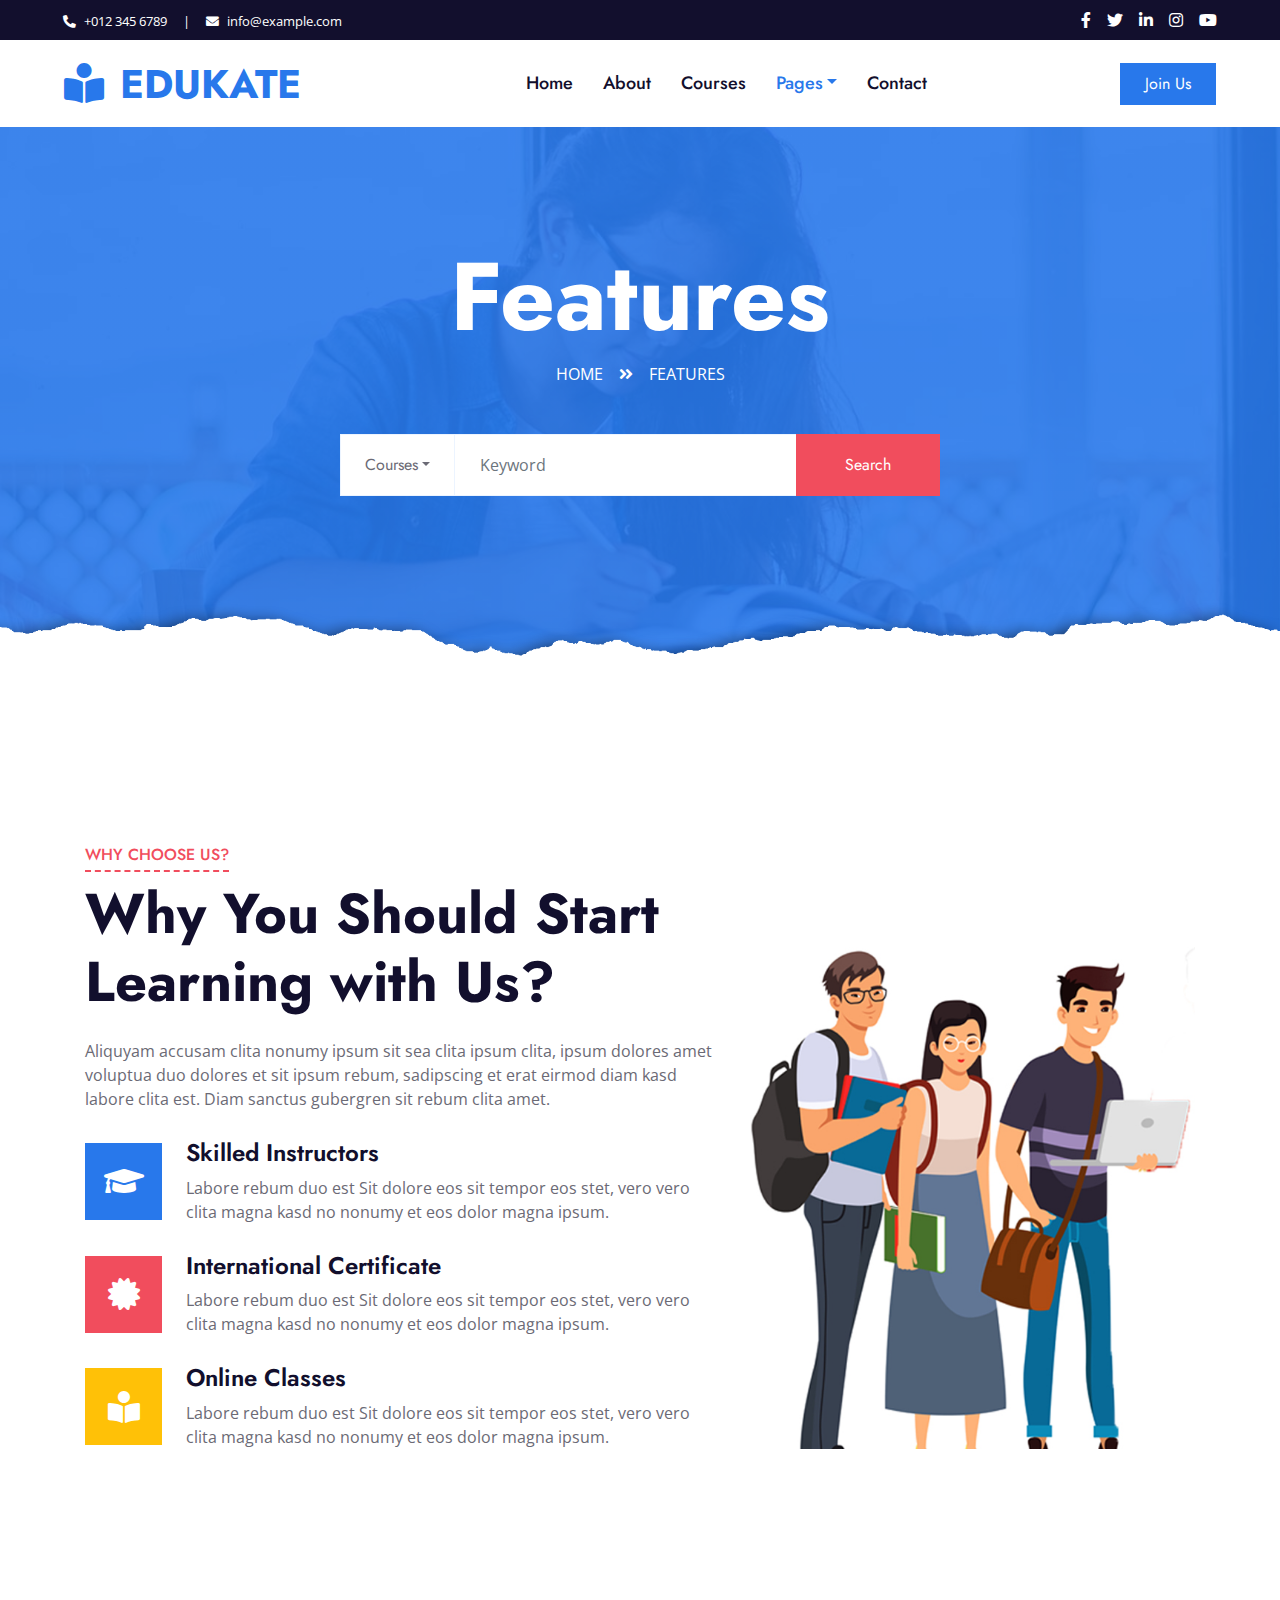
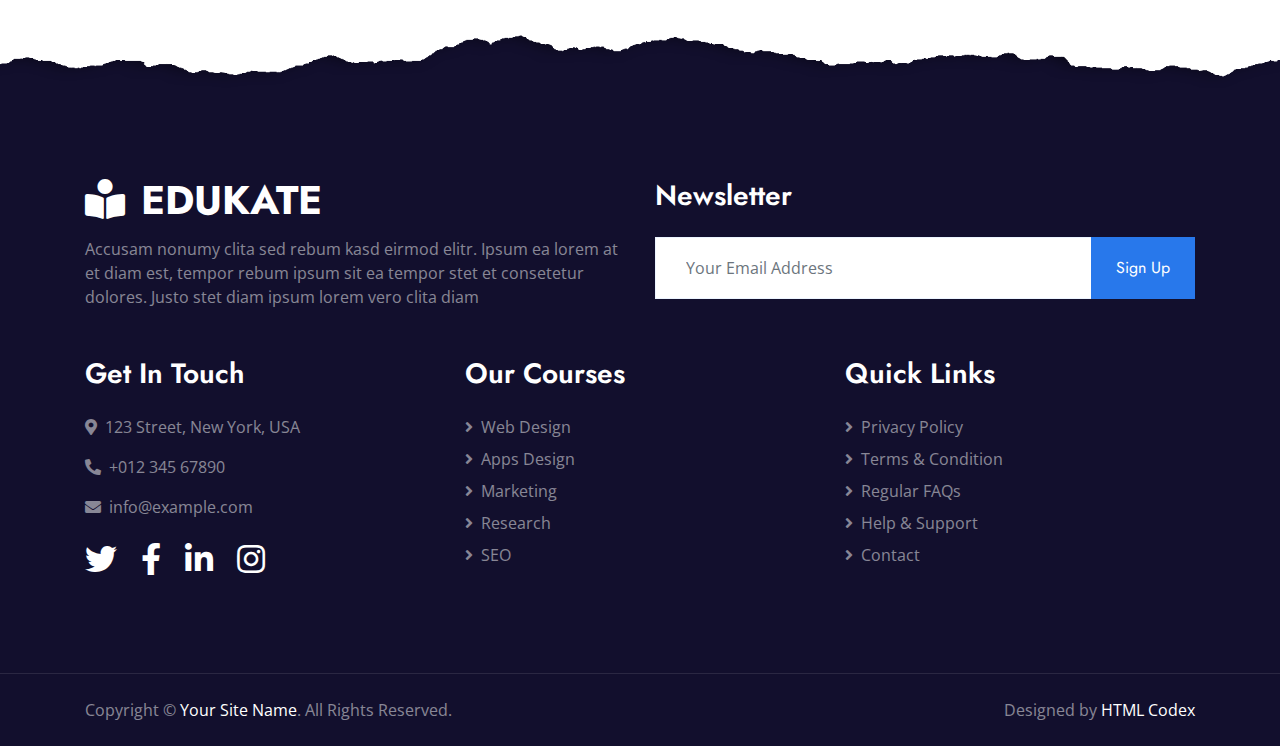
<file: feature.html>
<!DOCTYPE html>
<html lang="en">

<head>
    <meta charset="utf-8">
    <title>Edukate - Online Education Website Template</title>
    <meta content="width=device-width, initial-scale=1.0" name="viewport">
    <meta content="Free HTML Templates" name="keywords">
    <meta content="Free HTML Templates" name="description">

    <!-- Favicon -->
    <link href="img/favicon.ico" rel="icon">

    <!-- Google Web Fonts -->
    <link rel="preconnect" href="https://fonts.gstatic.com">
    <link href="https://fonts.googleapis.com/css2?family=Jost:wght@500;600;700&family=Open+Sans:wght@400;600&display=swap" rel="stylesheet"> 

    <!-- Font Awesome -->
    <link href="https://cdnjs.cloudflare.com/ajax/libs/font-awesome/5.10.0/css/all.min.css" rel="stylesheet">

    <!-- Libraries Stylesheet -->
    <link href="lib/owlcarousel/assets/owl.carousel.min.css" rel="stylesheet">

    <!-- Customized Bootstrap Stylesheet -->
    <link href="css/style.css" rel="stylesheet">
</head>

<body>
    <!-- Topbar Start -->
    <div class="container-fluid bg-dark">
        <div class="row py-2 px-lg-5">
            <div class="col-lg-6 text-center text-lg-left mb-2 mb-lg-0">
                <div class="d-inline-flex align-items-center text-white">
                    <small><i class="fa fa-phone-alt mr-2"></i>+012 345 6789</small>
                    <small class="px-3">|</small>
                    <small><i class="fa fa-envelope mr-2"></i>info@example.com</small>
                </div>
            </div>
            <div class="col-lg-6 text-center text-lg-right">
                <div class="d-inline-flex align-items-center">
                    <a class="text-white px-2" href="">
                        <i class="fab fa-facebook-f"></i>
                    </a>
                    <a class="text-white px-2" href="">
                        <i class="fab fa-twitter"></i>
                    </a>
                    <a class="text-white px-2" href="">
                        <i class="fab fa-linkedin-in"></i>
                    </a>
                    <a class="text-white px-2" href="">
                        <i class="fab fa-instagram"></i>
                    </a>
                    <a class="text-white pl-2" href="">
                        <i class="fab fa-youtube"></i>
                    </a>
                </div>
            </div>
        </div>
    </div>
    <!-- Topbar End -->


    <!-- Navbar Start -->
    <div class="container-fluid p-0">
        <nav class="navbar navbar-expand-lg bg-white navbar-light py-3 py-lg-0 px-lg-5">
            <a href="index.html" class="navbar-brand ml-lg-3">
                <h1 class="m-0 text-uppercase text-primary"><i class="fa fa-book-reader mr-3"></i>Edukate</h1>
            </a>
            <button type="button" class="navbar-toggler" data-toggle="collapse" data-target="#navbarCollapse">
                <span class="navbar-toggler-icon"></span>
            </button>
            <div class="collapse navbar-collapse justify-content-between px-lg-3" id="navbarCollapse">
                <div class="navbar-nav mx-auto py-0">
                    <a href="index.html" class="nav-item nav-link">Home</a>
                    <a href="about.html" class="nav-item nav-link">About</a>
                    <a href="course.html" class="nav-item nav-link">Courses</a>
                    <div class="nav-item dropdown">
                        <a href="#" class="nav-link dropdown-toggle active" data-toggle="dropdown">Pages</a>
                        <div class="dropdown-menu m-0">
                            <a href="detail.html" class="dropdown-item">Course Detail</a>
                            <a href="feature.html" class="dropdown-item active">Our Features</a>
                            <a href="team.html" class="dropdown-item">Instructors</a>
                            <a href="testimonial.html" class="dropdown-item">Testimonial</a>
                        </div>
                    </div>
                    <a href="contact.html" class="nav-item nav-link">Contact</a>
                </div>
                <a href="" class="btn btn-primary py-2 px-4 d-none d-lg-block">Join Us</a>
            </div>
        </nav>
    </div>
    <!-- Navbar End -->


    <!-- Header Start -->
    <div class="jumbotron jumbotron-fluid page-header position-relative overlay-bottom" style="margin-bottom: 90px;">
        <div class="container text-center py-5">
            <h1 class="text-white display-1">Features</h1>
            <div class="d-inline-flex text-white mb-5">
                <p class="m-0 text-uppercase"><a class="text-white" href="">Home</a></p>
                <i class="fa fa-angle-double-right pt-1 px-3"></i>
                <p class="m-0 text-uppercase">Features</p>
            </div>
            <div class="mx-auto mb-5" style="width: 100%; max-width: 600px;">
                <div class="input-group">
                    <div class="input-group-prepend">
                        <button class="btn btn-outline-light bg-white text-body px-4 dropdown-toggle" type="button" data-toggle="dropdown"
                            aria-haspopup="true" aria-expanded="false">Courses</button>
                        <div class="dropdown-menu">
                            <a class="dropdown-item" href="#">Courses 1</a>
                            <a class="dropdown-item" href="#">Courses 2</a>
                            <a class="dropdown-item" href="#">Courses 3</a>
                        </div>
                    </div>
                    <input type="text" class="form-control border-light" style="padding: 30px 25px;" placeholder="Keyword">
                    <div class="input-group-append">
                        <button class="btn btn-secondary px-4 px-lg-5">Search</button>
                    </div>
                </div>
            </div>
        </div>
    </div>
    <!-- Header End -->


    <!-- Feature Start -->
    <div class="container-fluid py-5">
        <div class="container py-5">
            <div class="row">
                <div class="col-lg-7 mb-5 mb-lg-0">
                    <div class="section-title position-relative mb-4">
                        <h6 class="d-inline-block position-relative text-secondary text-uppercase pb-2">Why Choose Us?</h6>
                        <h1 class="display-4">Why You Should Start Learning with Us?</h1>
                    </div>
                    <p class="mb-4 pb-2">Aliquyam accusam clita nonumy ipsum sit sea clita ipsum clita, ipsum dolores amet voluptua duo dolores et sit ipsum rebum, sadipscing et erat eirmod diam kasd labore clita est. Diam sanctus gubergren sit rebum clita amet.</p>
                    <div class="d-flex mb-3">
                        <div class="btn-icon bg-primary mr-4">
                            <i class="fa fa-2x fa-graduation-cap text-white"></i>
                        </div>
                        <div class="mt-n1">
                            <h4>Skilled Instructors</h4>
                            <p>Labore rebum duo est Sit dolore eos sit tempor eos stet, vero vero clita magna kasd no nonumy et eos dolor magna ipsum.</p>
                        </div>
                    </div>
                    <div class="d-flex mb-3">
                        <div class="btn-icon bg-secondary mr-4">
                            <i class="fa fa-2x fa-certificate text-white"></i>
                        </div>
                        <div class="mt-n1">
                            <h4>International Certificate</h4>
                            <p>Labore rebum duo est Sit dolore eos sit tempor eos stet, vero vero clita magna kasd no nonumy et eos dolor magna ipsum.</p>
                        </div>
                    </div>
                    <div class="d-flex">
                        <div class="btn-icon bg-warning mr-4">
                            <i class="fa fa-2x fa-book-reader text-white"></i>
                        </div>
                        <div class="mt-n1">
                            <h4>Online Classes</h4>
                            <p class="m-0">Labore rebum duo est Sit dolore eos sit tempor eos stet, vero vero clita magna kasd no nonumy et eos dolor magna ipsum.</p>
                        </div>
                    </div>
                </div>
                <div class="col-lg-5" style="min-height: 500px;">
                    <div class="position-relative h-100">
                        <img class="position-absolute w-100 h-100" src="img/feature.jpg" style="object-fit: cover;">
                    </div>
                </div>
            </div>
        </div>
    </div>
    <!-- Feature Start -->


    <!-- Footer Start -->
    <div class="container-fluid position-relative overlay-top bg-dark text-white-50 py-5" style="margin-top: 90px;">
        <div class="container mt-5 pt-5">
            <div class="row">
                <div class="col-md-6 mb-5">
                    <a href="index.html" class="navbar-brand">
                        <h1 class="mt-n2 text-uppercase text-white"><i class="fa fa-book-reader mr-3"></i>Edukate</h1>
                    </a>
                    <p class="m-0">Accusam nonumy clita sed rebum kasd eirmod elitr. Ipsum ea lorem at et diam est, tempor rebum ipsum sit ea tempor stet et consetetur dolores. Justo stet diam ipsum lorem vero clita diam</p>
                </div>
                <div class="col-md-6 mb-5">
                    <h3 class="text-white mb-4">Newsletter</h3>
                    <div class="w-100">
                        <div class="input-group">
                            <input type="text" class="form-control border-light" style="padding: 30px;" placeholder="Your Email Address">
                            <div class="input-group-append">
                                <button class="btn btn-primary px-4">Sign Up</button>
                            </div>
                        </div>
                    </div>
                </div>
            </div>
            <div class="row">
                <div class="col-md-4 mb-5">
                    <h3 class="text-white mb-4">Get In Touch</h3>
                    <p><i class="fa fa-map-marker-alt mr-2"></i>123 Street, New York, USA</p>
                    <p><i class="fa fa-phone-alt mr-2"></i>+012 345 67890</p>
                    <p><i class="fa fa-envelope mr-2"></i>info@example.com</p>
                    <div class="d-flex justify-content-start mt-4">
                        <a class="text-white mr-4" href="#"><i class="fab fa-2x fa-twitter"></i></a>
                        <a class="text-white mr-4" href="#"><i class="fab fa-2x fa-facebook-f"></i></a>
                        <a class="text-white mr-4" href="#"><i class="fab fa-2x fa-linkedin-in"></i></a>
                        <a class="text-white" href="#"><i class="fab fa-2x fa-instagram"></i></a>
                    </div>
                </div>
                <div class="col-md-4 mb-5">
                    <h3 class="text-white mb-4">Our Courses</h3>
                    <div class="d-flex flex-column justify-content-start">
                        <a class="text-white-50 mb-2" href="#"><i class="fa fa-angle-right mr-2"></i>Web Design</a>
                        <a class="text-white-50 mb-2" href="#"><i class="fa fa-angle-right mr-2"></i>Apps Design</a>
                        <a class="text-white-50 mb-2" href="#"><i class="fa fa-angle-right mr-2"></i>Marketing</a>
                        <a class="text-white-50 mb-2" href="#"><i class="fa fa-angle-right mr-2"></i>Research</a>
                        <a class="text-white-50" href="#"><i class="fa fa-angle-right mr-2"></i>SEO</a>
                    </div>
                </div>
                <div class="col-md-4 mb-5">
                    <h3 class="text-white mb-4">Quick Links</h3>
                    <div class="d-flex flex-column justify-content-start">
                        <a class="text-white-50 mb-2" href="#"><i class="fa fa-angle-right mr-2"></i>Privacy Policy</a>
                        <a class="text-white-50 mb-2" href="#"><i class="fa fa-angle-right mr-2"></i>Terms & Condition</a>
                        <a class="text-white-50 mb-2" href="#"><i class="fa fa-angle-right mr-2"></i>Regular FAQs</a>
                        <a class="text-white-50 mb-2" href="#"><i class="fa fa-angle-right mr-2"></i>Help & Support</a>
                        <a class="text-white-50" href="#"><i class="fa fa-angle-right mr-2"></i>Contact</a>
                    </div>
                </div>
            </div>
        </div>
    </div>
    <div class="container-fluid bg-dark text-white-50 border-top py-4" style="border-color: rgba(256, 256, 256, .1) !important;">
        <div class="container">
            <div class="row">
                <div class="col-md-6 text-center text-md-left mb-3 mb-md-0">
                    <p class="m-0">Copyright &copy; <a class="text-white" href="#">Your Site Name</a>. All Rights Reserved.
                    </p>
                </div>
                <div class="col-md-6 text-center text-md-right">
                    <p class="m-0">Designed by <a class="text-white" href="https://htmlcodex.com">HTML Codex</a>
                    </p>
                </div>
            </div>
        </div>
    </div>
    <!-- Footer End -->


    <!-- Back to Top -->
    <a href="#" class="btn btn-lg btn-primary rounded-0 btn-lg-square back-to-top"><i class="fa fa-angle-double-up"></i></a>


    <!-- JavaScript Libraries -->
    <script src="https://code.jquery.com/jquery-3.4.1.min.js"></script>
    <script src="https://stackpath.bootstrapcdn.com/bootstrap/4.4.1/js/bootstrap.bundle.min.js"></script>
    <script src="lib/easing/easing.min.js"></script>
    <script src="lib/waypoints/waypoints.min.js"></script>
    <script src="lib/counterup/counterup.min.js"></script>
    <script src="lib/owlcarousel/owl.carousel.min.js"></script>

    <!-- Template Javascript -->
    <script src="js/main.js"></script>
</body>

</html>
</file>
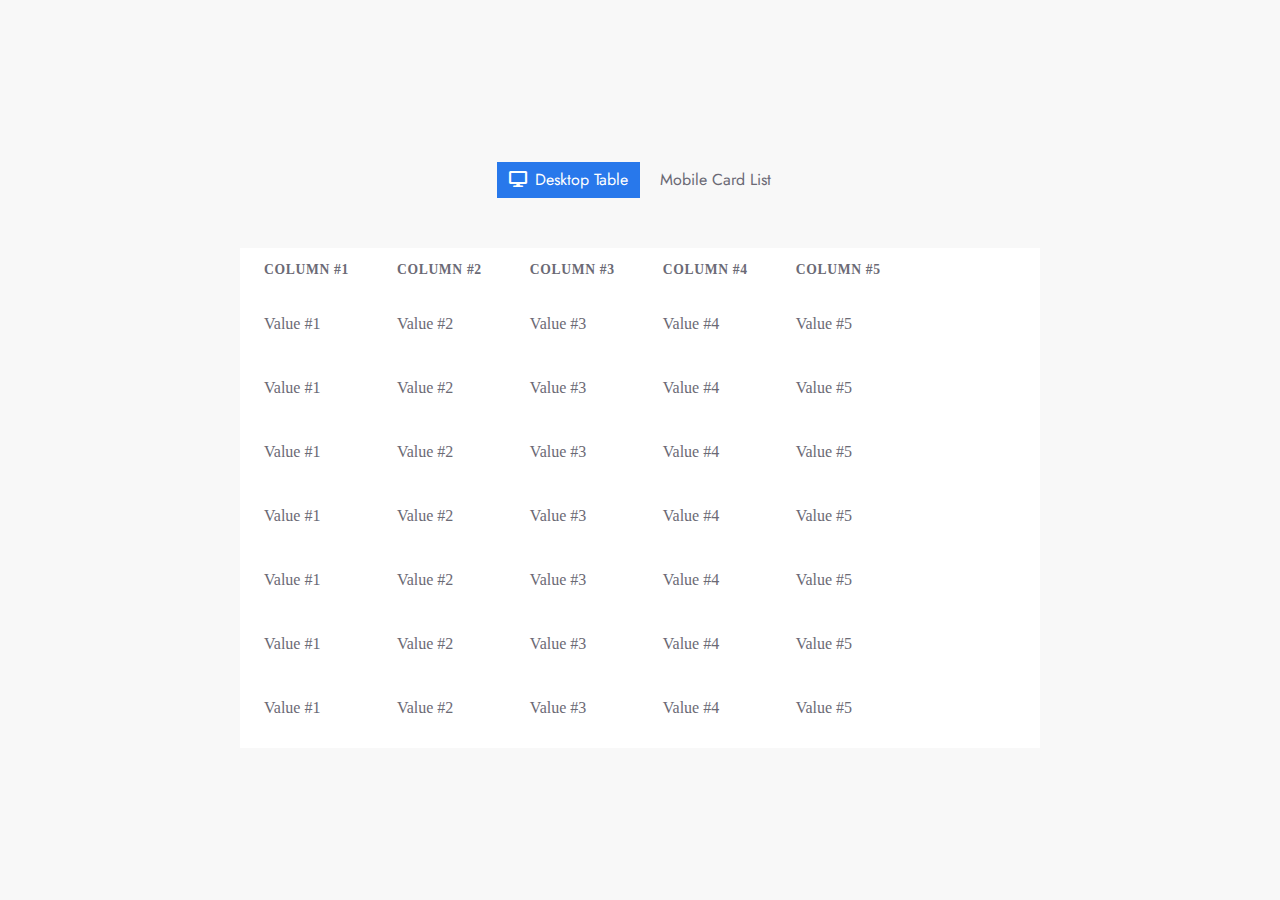
<file: qcpaper.html>
<!DOCTYPE html>
<html lang="en">
    <head>
        <meta charset="utf-8">
        <title>weBca - Online Education Website </title>
        <meta content="width=device-width, initial-scale=1.0" name="viewport">
        <meta content="Free HTML Templates" name="keywords">
        <meta content="Free HTML Templates" name="description">
    
        <!-- Favicon -->
        <link href="img/favicon.ico" rel="icon">
    
        <!-- Google Web Fonts -->
        <link rel="preconnect" href="https://fonts.gstatic.com">
        <link href="https://fonts.googleapis.com/css2?family=Jost:wght@500;600;700&family=Open+Sans:wght@400;600&display=swap" rel="stylesheet"> 
    
        <!-- Font Awesome -->
        <link href="https://cdnjs.cloudflare.com/ajax/libs/font-awesome/5.10.0/css/all.min.css" rel="stylesheet">
    
        <!-- Libraries Stylesheet -->
        <link href="lib/owlcarousel/assets/owl.carousel.min.css" rel="stylesheet">
    
        <!-- Customized Bootstrap Stylesheet -->
        <link href="css/style.css" rel="stylesheet">
        <script
        src="https://code.jquery.com/jquery-3.3.1.js"
        integrity="sha256-2Kok7MbOyxpgUVvAk/HJ2jigOSYS2auK4Pfzbm7uH60="
        crossorigin="anonymous">
        </script>
        <script> 
            $(function(){
              $("#header").load("header.html"); 
              $("#footer").load("footer.html"); 
            });
            </script> 
            <style>$screen-sm-min: 768px;
                $shadow: 0 2px 3px rgba(0, 0, 0, .2);
                $gray-border: darken(#f8f8f8, 10%);
                $gray-light: rgba(0, 0, 0, .35);
                $faded-yellow: lighten(#f1c40f, 40%);
                
                // thx, @HugoGiraudel
                @mixin scrollbars($size, $foreground-color, $background-color: mix($foreground-color, white, 50%)) {
                  ::-webkit-scrollbar {
                      width:  $size;
                      height: $size;
                  }
                
                  ::-webkit-scrollbar-thumb {
                      background: $foreground-color;
                  }
                
                  ::-webkit-scrollbar-track {
                      background: $background-color;
                  }
                
                  // For Internet Explorer
                  body {
                    scrollbar-face-color: $foreground-color;
                    scrollbar-track-color: $background-color;
                  }
                }
                
                @include scrollbars(.15em, slategray);
                
                body,
                html {
                  height: 100%;
                  width: 100%;
                }
                
                body {
                  font-family: "Roboto";
                }
                
                .wrap {
                  display: flex;
                  align-items: center;
                  justify-content: center;
                  flex-direction: column;
                  height: 100%;
                  width: 100%;
                }
                
                body {
                  background: #f8f8f8;
                }
                
                button.btn {
                  box-shadow: $shadow;
                  border: 0;
                  border-radius: 0px;
                  i {
                    margin-right: 3px;
                  }
                }
                
                body.large-screen {
                  .table-wrapper {
                    max-width: 800px;
                  }
                  .card-list-table {
                    background: white;
                    tbody tr {
                      background: transparent;
                      box-shadow: none;
                      margin: 0;
                      &:nth-of-type(even) {
                        background: $gray-border;
                      }
                    }
                    thead {
                      display: table-header-group;
                      th:last-child {
                        box-shadow: none;
                      }
                      th {
                        border-bottom: 1px solid $gray-border;
                        padding: 12px 24px;
                      }
                    }
                    tbody {
                      tr {
                        display: table-row;
                        padding-bottom: 0;
                        &:nth-of-type(even) {
                          background: #fff;
                        }
                      }
                      td {
                        border-bottom: 1px solid $gray-border;
                        cursor: pointer;
                        display: table-cell;
                        padding: 20px 24px;
                        transition: background .2s ease-out;
                        vertical-align: middle;
                        &:after {
                          display: none;
                        }
                        &:before {
                          content: '';
                        }
                      }
                      tr:hover td {
                        background: $faded-yellow;
                      }
                    }
                  }
                }
                
                .buttons {
                  margin: 10px 0 50px;
                }
                
                .table-wrapper {
                  max-width: 300px;
                  width: 80%;
                  margin: 0 auto 0;
                  max-height: 500px;
                  overflow-y: scroll;
                  position: relative;
                  transition: all .2s ease-out;
                  @media(min-width: $screen-sm-min) {
                    background: white;
                    box-shadow: $shadow;
                  }
                }
                
                .card-list-table {
                  table-layout: fixed;
                  background: transparent;
                  margin-bottom: 0;
                  width: 100%;
                  thead {
                    display: none;
                  }
                  tbody tr {
                    box-shadow: $shadow;
                    background: #fff;
                    border-bottom: 1px solid $gray-border;
                    cursor: pointer;
                    display: block;
                    padding: 15px 10px;
                    margin: 0 0 10px 0;
                  }
                  tbody td {
                    border: 0;
                    display: block;
                    padding: 10px 10px 20px 40%;
                    position: relative;
                    &:first-of-type::after {
                      visibility: hidden;
                    }
                    &:after {
                      content: '';
                      width: calc(100% - 30px);
                      display: block;
                      margin: 0 auto;
                      height: 1px;
                      background: $gray-border;
                      position: absolute;
                      left: 0;
                      right: 0;
                      top: -6px
                    }
                    &:before {
                      color: $gray-light;
                      text-transform: uppercase;
                      font-size: .85em;
                      content: attr(data-title);
                      display: table-cell;
                      font-weight: 500;
                      height: 100%;
                      left: 15px;
                      margin: auto;
                      position: absolute;
                      vertical-align: middle;
                      white-space: nowrap;
                      width: 40%;
                    }
                  }
                  thead th {
                    text-transform: uppercase;
                    font-size: .85em;
                    color: $gray-light;
                    letter-spacing: .5pt;
                  }
                }</style>
                <script>var desktopBtn = $("#desktop");
                    var mobileBtn = $("#mobile");
                    var body = $('body');
                    
                    desktopBtn.on('click', function() {
                      body.addClass('large-screen');
                      togglePrimaryButtonStyle($(this));
                    })
                    
                    mobileBtn.on('click', function() {
                      body.removeClass('large-screen');
                      togglePrimaryButtonStyle($(this));
                    })
                    
                    function togglePrimaryButtonStyle(el) {
                      var sibling = el.parent('.btn-group').siblings('.btn-group').find('.btn');
                      el.addClass('btn-primary');
                      sibling.removeClass('btn-primary').addClass('btn-default');
                    }</script>
    </head>
<body>
    
    <body class="large-screen">
        <div class="wrap">
          <div class="btn-toolbar buttons">
            <div class="btn-group">
              <button id="desktop" class="btn btn-primary">
              <i class="fa fa-desktop" aria-hidden="true"></i>
              Desktop Table
            </button>
            </div>
            <div class="btn-group">
              <button id="mobile" class="btn btn-default">
              <i class="fa fa-mobile-phone" aria-hidden="true"></i>
              Mobile Card List
            </button>
            </div>
          </div>
          <div class="table-wrapper">
            <table class="table-responsive card-list-table">
              <thead>
                <tr>
                  <th>Column #1</th>
                  <th>Column #2</th>
                  <th>Column #3</th>
                  <th>Column #4</th>
                  <th>Column #5</th>
                </tr>
              </thead>
              <tbody>
                <tr>
                  <td data-title="Column #1">Value #1</td>
                  <td data-title="Column #2">Value #2</td>
                  <td data-title="Column #3">Value #3</td>
                  <td data-title="Column #4">Value #4</td>
                  <td data-title="Column #5">Value #5</td>
                </tr>
                <tr>
                  <td data-title="Column #1">Value #1</td>
                  <td data-title="Column #2">Value #2</td>
                  <td data-title="Column #3">Value #3</td>
                  <td data-title="Column #4">Value #4</td>
                  <td data-title="Column #5">Value #5</td>
                </tr>
                <tr>
                  <td data-title="Column #1">Value #1</td>
                  <td data-title="Column #2">Value #2</td>
                  <td data-title="Column #3">Value #3</td>
                  <td data-title="Column #4">Value #4</td>
                  <td data-title="Column #5">Value #5</td>
                </tr>
                <tr>
                  <td data-title="Column #1">Value #1</td>
                  <td data-title="Column #2">Value #2</td>
                  <td data-title="Column #3">Value #3</td>
                  <td data-title="Column #4">Value #4</td>
                  <td data-title="Column #5">Value #5</td>
                </tr>
                <tr>
                  <td data-title="Column #1">Value #1</td>
                  <td data-title="Column #2">Value #2</td>
                  <td data-title="Column #3">Value #3</td>
                  <td data-title="Column #4">Value #4</td>
                  <td data-title="Column #5">Value #5</td>
                </tr>
                <tr>
                  <td data-title="Column #1">Value #1</td>
                  <td data-title="Column #2">Value #2</td>
                  <td data-title="Column #3">Value #3</td>
                  <td data-title="Column #4">Value #4</td>
                  <td data-title="Column #5">Value #5</td>
                </tr>
                <tr>
                  <td data-title="Column #1">Value #1</td>
                  <td data-title="Column #2">Value #2</td>
                  <td data-title="Column #3">Value #3</td>
                  <td data-title="Column #4">Value #4</td>
                  <td data-title="Column #5">Value #5</td>
                </tr>
                <tr>
                  <td data-title="Column #1">Value #1</td>
                  <td data-title="Column #2">Value #2</td>
                  <td data-title="Column #3">Value #3</td>
                  <td data-title="Column #4">Value #4</td>
                  <td data-title="Column #5">Value #5</td>
                </tr>
                <tr>
                  <td data-title="Column #1">Value #1</td>
                  <td data-title="Column #2">Value #2</td>
                  <td data-title="Column #3">Value #3</td>
                  <td data-title="Column #4">Value #4</td>
                  <td data-title="Column #5">Value #5</td>
                </tr>
                <tr>
                  <td data-title="Column #1">Value #1</td>
                  <td data-title="Column #2">Value #2</td>
                  <td data-title="Column #3">Value #3</td>
                  <td data-title="Column #4">Value #4</td>
                  <td data-title="Column #5">Value #5</td>
                </tr>
                <tr>
                  <td data-title="Column #1">Value #1</td>
                  <td data-title="Column #2">Value #2</td>
                  <td data-title="Column #3">Value #3</td>
                  <td data-title="Column #4">Value #4</td>
                  <td data-title="Column #5">Value #5</td>
                </tr>
                <tr>
                  <td data-title="Column #1">Value #1</td>
                  <td data-title="Column #2">Value #2</td>
                  <td data-title="Column #3">Value #3</td>
                  <td data-title="Column #4">Value #4</td>
                  <td data-title="Column #5">Value #5</td>
                </tr>
                <tr>
                  <td data-title="Column #1">Value #1</td>
                  <td data-title="Column #2">Value #2</td>
                  <td data-title="Column #3">Value #3</td>
                  <td data-title="Column #4">Value #4</td>
                  <td data-title="Column #5">Value #5</td>
                </tr>
              </tbody>
            </table>
          </div>
        </div>
      </body>
</body>
</html>
</file>
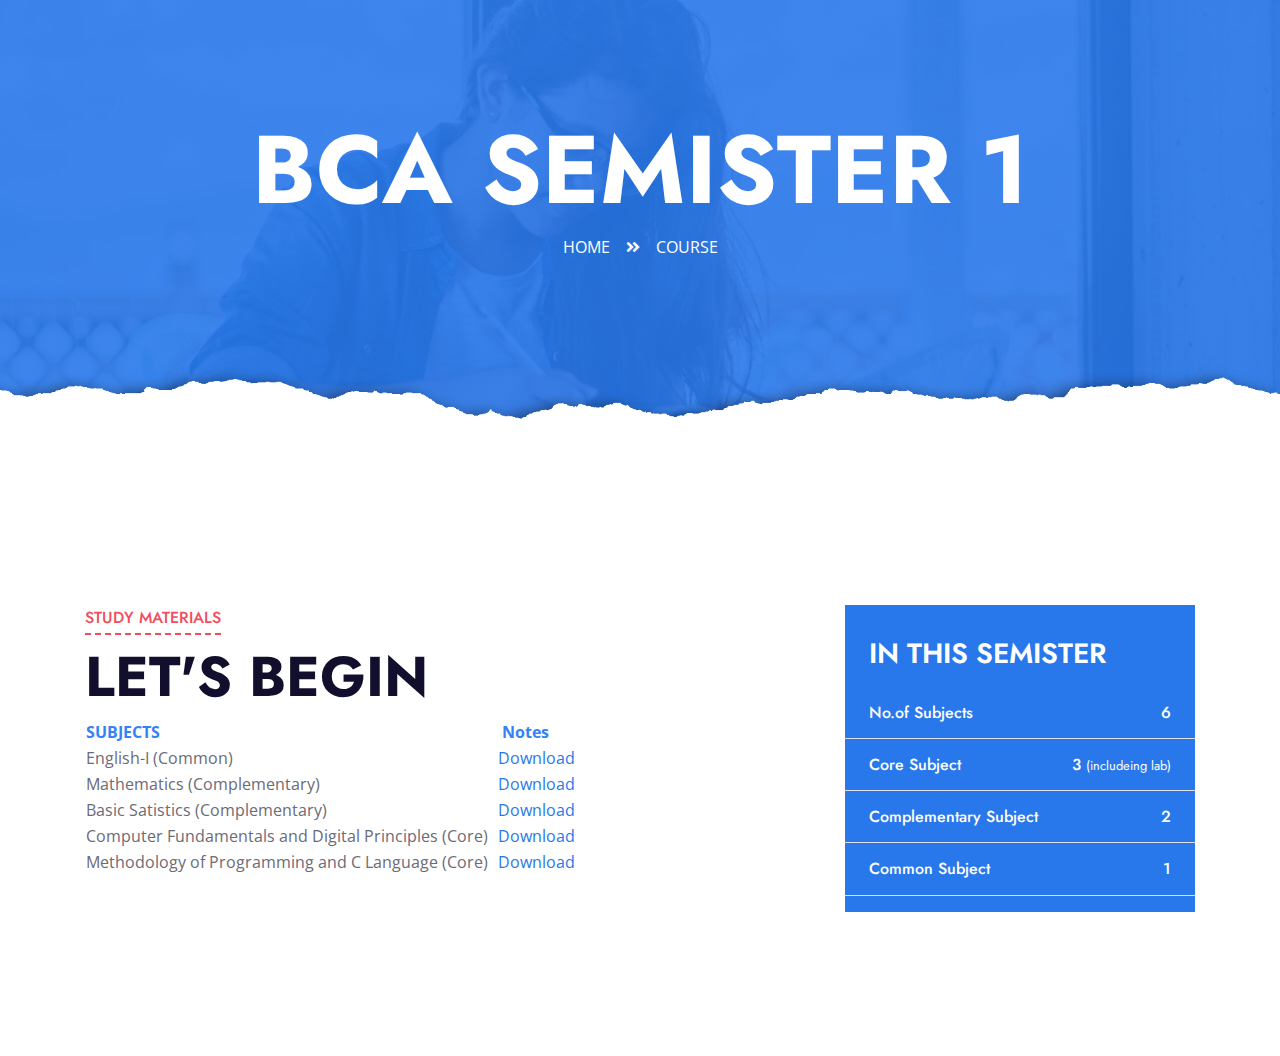
<file: semester1.html>
<!DOCTYPE html>
<html lang="en">

<head>
    <meta charset="utf-8">
    <title>weBca - Online Education Website</title>
    <meta content="width=device-width, initial-scale=1.0" name="viewport">
    <meta content="Free HTML Templates" name="keywords">
    <meta content="Free HTML Templates" name="description">

    <!-- Favicon -->
    <link href="img/favicon.ico" rel="icon">

    <!-- Google Web Fonts -->
    <link rel="preconnect" href="https://fonts.gstatic.com">
    <link href="https://fonts.googleapis.com/css2?family=Jost:wght@500;600;700&family=Open+Sans:wght@400;600&display=swap" rel="stylesheet"> 

    <!-- Font Awesome -->
    <link href="https://cdnjs.cloudflare.com/ajax/libs/font-awesome/5.10.0/css/all.min.css" rel="stylesheet">

    <!-- Libraries Stylesheet -->
    <link href="lib/owlcarousel/assets/owl.carousel.min.css" rel="stylesheet">

    <!-- Customized Bootstrap Stylesheet -->
    <link href="css/style.css" rel="stylesheet">
    <script
    src="https://code.jquery.com/jquery-3.3.1.js"
    integrity="sha256-2Kok7MbOyxpgUVvAk/HJ2jigOSYS2auK4Pfzbm7uH60="
    crossorigin="anonymous">
    </script>
     <script> 
        $(function(){
          $("#header").load("header.html"); 
          $("#footer").load("footer.html"); 
        });
        </script>  
</head>

<body>
    <!-- Navbar Start -->
    <div id="header"></div>
    <!-- Navbar End -->
    <!-- Header Start -->
    <div class="jumbotron jumbotron-fluid page-header position-relative overlay-bottom" style="margin-bottom: 90px;">
        <div class="container text-center py-5">
            <h1 class="text-white display-1">BCA SEMISTER 1</h1>
            <div class="d-inline-flex text-white mb-5">
                <p class="m-0 text-uppercase"><a class="text-white" href="">Home</a></p>
                <i class="fa fa-angle-double-right pt-1 px-3"></i>
                <p class="m-0 text-uppercase">Course</p>
            </div>
      </div>
 </div>

    <!-- Header End -->


    <!-- Detail Start -->
    <div class="container-fluid py-5">
        <div class="container py-5">
            <div class="row">
                <div class="col-lg-8">
                    <div class="mb-5">
                        <div class="section-title position-relative mb-5">
                            <h6 class="d-inline-block position-relative text-secondary text-uppercase pb-2">Study materials</h6>
                            <h1 class="display-4">LET'S BEGIN</h1>
                            <figure class="wp-block-table">
                                <table>
                                    <tbody>
                                        <tr>
                                            <td>
                                                <strong>
                                                    <span style="color: var(--paletteColor2, #3582f7);" class="stk-highlight">SUBJECTS</span>
                                                </strong>
                                            </td>
                                            <td>
                                                <strong>
                                                     <span style="color: var(--paletteColor2, #3582f7);" class="stk-highlight">&nbsp&nbsp Notes</span>
                                                 </strong>
                                            </td>
                                            
                                        </tr>
                                        
                                        <tr>
                                            <td>
                                                English-I (Common)
                                            </td>
                                            <td>
                                                <a href="https://drive.google.com/drive/folders/1EbOzvYn9fEiDyD50_FoO6T0zpv2TISSk?usp=sharing" target="_blank" rel="noreferrer noopener">&nbsp Download</a>
                                            </td>
                                            
                                        </tr>
                                        <tr>
                                            <td>
                                                Mathematics (Complementary)
                                            </td>
                                            <td>
                                                <a href="https://drive.google.com/drive/folders/1dehSKNM5ESkzTSBcDhuJsJM4Uvg_bxaG?usp=sharing" target="_blank" rel="noreferrer noopener">&nbsp Download</a>
                                            </td>
                                            
                                        </tr>
                                        <tr>
                                            <td>
                                                Basic Satistics (Complementary)
                                            </td>
                                                <td>
                                                    <a href="https://drive.google.com/drive/folders/12ycMd-c3jUcgDlud8NVTdiofIeQu28yK?usp=sharing" target="_blank" rel="noreferrer noopener">&nbsp Download</a>
                                                </td>
                                               
                                            </tr>
                                            <tr>
                                                <td>
                                                    Computer Fundamentals and Digital Principles (Core)
                                                </td>
                                                <td>
                                                    <a href="https://drive.google.com/drive/folders/1Hfa-GDm7yc_TGBI-fqh46tfT5rqKNjLN?usp=sharing" target="_blank" rel="noreferrer noopener">&nbsp Download</a>
                                                </td>
                                               
                                            </tr>
                                            <tr>
                                                <td>
                                                    Methodology of Programming and C Language (Core)
                                                </td>
                                                <td>
                                                    <a href="https://drive.google.com/drive/folders/1X4e0tc8jznhDplfSXot1EKtv0bKRmHGr?usp=sharing" target="_blank" rel="noreferrer noopener">&nbsp Download</a>
                                                </td>
                                               
                                            </tr>
                                           
                                           </tbody>
                                        </table>
                                    </figure>
                        </div>                      
                  </div>
            </div>

                <div class="col-lg-4 mt-5 mt-lg-0">
                    <div class="bg-primary mb-5 py-3">
                        <h3 class="text-white py-3 px-4 m-0">IN THIS SEMISTER</h3>
                        <div class="d-flex justify-content-between border-bottom px-4">
                            <h6 class="text-white my-3">No.of Subjects</h6>
                            <h6 class="text-white my-3">6</h6>
                        </div>
                        <div class="d-flex justify-content-between border-bottom px-4">
                            <h6 class="text-white my-3">Core Subject</h6>
                            <h6 class="text-white my-3">3 <small>(includeing lab)</small></h6>
                        </div>
                        <div class="d-flex justify-content-between border-bottom px-4">
                            <h6 class="text-white my-3">Complementary Subject</h6>
                            <h6 class="text-white my-3">2</h6>
                        </div>
                        <div class="d-flex justify-content-between border-bottom px-4">
                            <h6 class="text-white my-3">Common Subject</h6>
                            <h6 class="text-white my-3">1</h6>
                        </div>
                    </div>
                </div>
            </div>
        </div>
    </div>
    <!-- Detail End -->


    <!-- Footer Start -->
    <div id="footer"></div>
    <!-- Footer End -->


    <!-- Back to Top -->
    <a href="#" class="btn btn-lg btn-primary rounded-0 btn-lg-square back-to-top"><i class="fa fa-angle-double-up"></i></a>


    <!-- JavaScript Libraries -->
    <script src="https://code.jquery.com/jquery-3.4.1.min.js"></script>
    <script src="https://stackpath.bootstrapcdn.com/bootstrap/4.4.1/js/bootstrap.bundle.min.js"></script>
    <script src="lib/easing/easing.min.js"></script>
    <script src="lib/waypoints/waypoints.min.js"></script>
    <script src="lib/counterup/counterup.min.js"></script>
    <script src="lib/owlcarousel/owl.carousel.min.js"></script>

    <!-- Template Javascript -->
    <script src="js/main.js"></script>
</body>

</html>
</file>
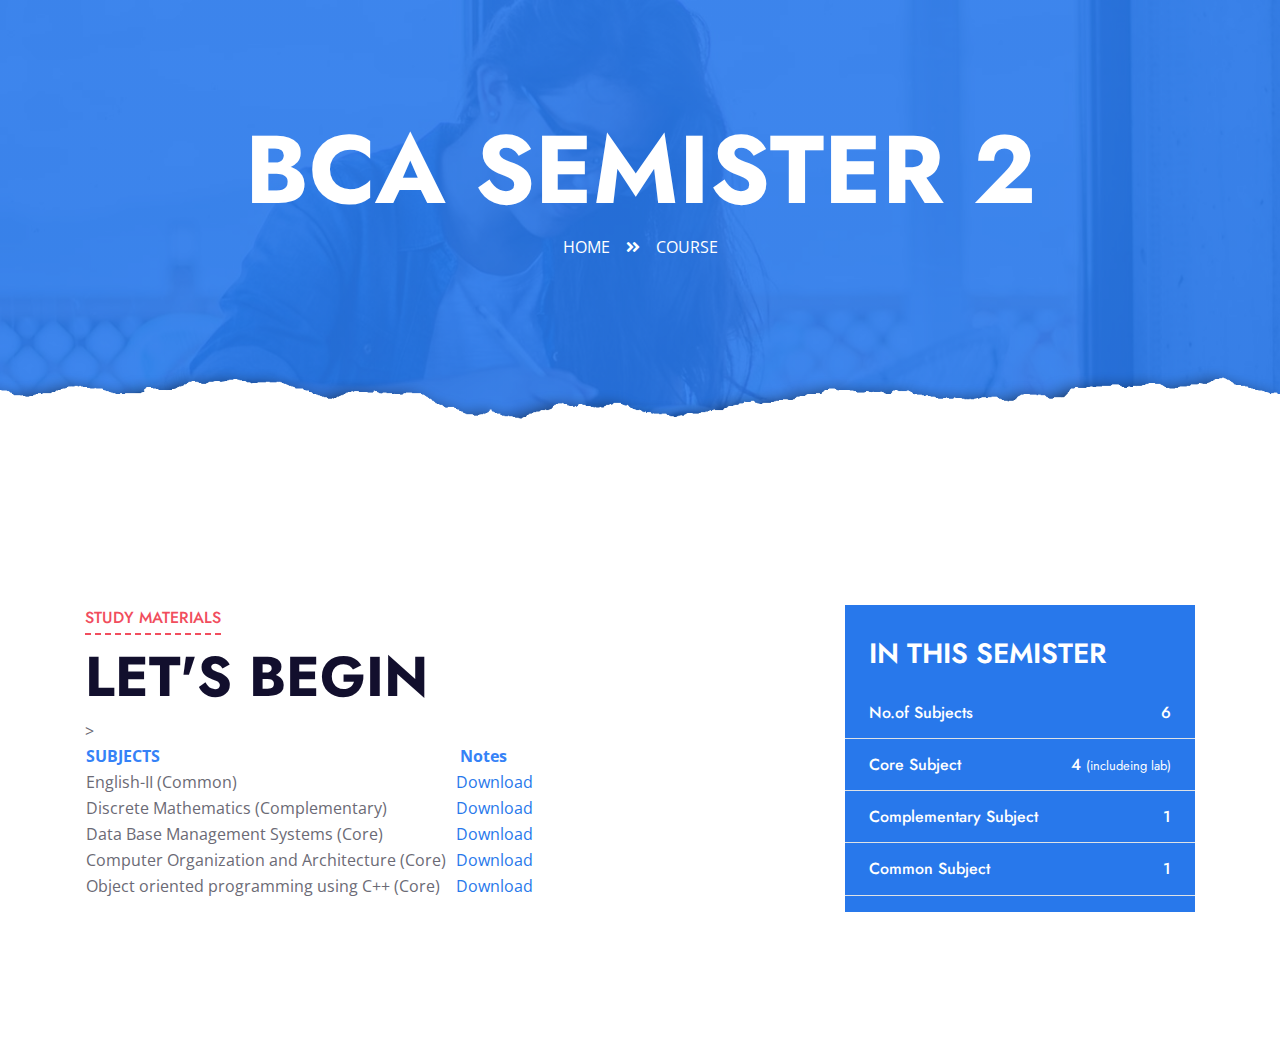
<file: semester2.html>
<!DOCTYPE html>
<html lang="en">

<head>
    <meta charset="utf-8">
    <title>weBca - Online Education Website</title>
    <meta content="width=device-width, initial-scale=1.0" name="viewport">
    <meta content="Free HTML Templates" name="keywords">
    <meta content="Free HTML Templates" name="description">

    <!-- Favicon -->
    <link href="img/favicon.ico" rel="icon">

    <!-- Google Web Fonts -->
    <link rel="preconnect" href="https://fonts.gstatic.com">
    <link href="https://fonts.googleapis.com/css2?family=Jost:wght@500;600;700&family=Open+Sans:wght@400;600&display=swap" rel="stylesheet"> 

    <!-- Font Awesome -->
    <link href="https://cdnjs.cloudflare.com/ajax/libs/font-awesome/5.10.0/css/all.min.css" rel="stylesheet">

    <!-- Libraries Stylesheet -->
    <link href="lib/owlcarousel/assets/owl.carousel.min.css" rel="stylesheet">

    <!-- Customized Bootstrap Stylesheet -->
    <link href="css/style.css" rel="stylesheet">
    <script
    src="https://code.jquery.com/jquery-3.3.1.js"
    integrity="sha256-2Kok7MbOyxpgUVvAk/HJ2jigOSYS2auK4Pfzbm7uH60="
    crossorigin="anonymous">
    </script>
    <script> 
        $(function(){
          $("#header").load("header.html"); 
          $("#footer").load("footer.html"); 
        });
        </script> 
</head>

<body>
    <!-- Navbar Start -->
    <div id="header"></div>
    <!-- Navbar End -->
    <!-- Header Start -->
    <div class="jumbotron jumbotron-fluid page-header position-relative overlay-bottom" style="margin-bottom: 90px;">
        <div class="container text-center py-5">
            <h1 class="text-white display-1">BCA SEMISTER 2</h1>
            <div class="d-inline-flex text-white mb-5">
                <p class="m-0 text-uppercase"><a class="text-white" href="">Home</a></p>
                <i class="fa fa-angle-double-right pt-1 px-3"></i>
                <p class="m-0 text-uppercase">Course</p>
            </div>
      </div>
 </div>

    <!-- Header End -->


    <!-- Detail Start -->
    <div class="container-fluid py-5">
        <div class="container py-5">
            <div class="row">
                <div class="col-lg-8">
                    <div class="mb-5">
                        <div class="section-title position-relative mb-5">
                            <h6 class="d-inline-block position-relative text-secondary text-uppercase pb-2">Study materials</h6>
                            <h1 class="display-4">LET'S BEGIN</h1>
                            <figure class="wp-block-table">
                                <table>
                                    <tbody>
                                        <tr>
                                            <td>
                                                <strong>
                                                    <span style="color: var(--paletteColor2, #3582f7);" class="stk-highlight">SUBJECTS</span>
                                                </strong>
                                            </td>
                                            <td>
                                                <strong>
                                                     <span style="color: var(--paletteColor2, #3582f7);" class="stk-highlight">&nbsp&nbsp Notes</span>
                                                 </strong>
                                            </td>
                                            >
                                        </tr>
                                        
                                        <tr>
                                            <td>
                                                English-II (Common)
                                            </td>
                                            <td>
                                                <a href="https://drive.google.com/drive/folders/1Y17KOsu-egAzyNvTP8vgc7iWMZEws-vJ?usp=sharing" target="_blank" rel="noreferrer noopener">&nbsp Download</a>
                                            </td>
                                          
                                        </tr>
                                       
                                        <tr>
                                            <td>
                                                Discrete Mathematics (Complementary)
                                            </td>
                                            <td>
                                                <a href="https://drive.google.com/drive/folders/17GX7uxuPpszLtD_Uk6J_hzXDs2Ks_NLu?usp=sharing" target="_blank" rel="noreferrer noopener">&nbsp Download</a>
                                            </td>
                                            
                                        </tr>
                                       
                                        <tr>
                                            <td>
                                                Data Base Management Systems (Core)
                                            </td>
                                                <td>
                                                    <a href="https://drive.google.com/drive/folders/1PZCQW33aIys5pKlJD9fjZ_LdaaKOl63b?usp=sharing" target="_blank" rel="noreferrer noopener">&nbsp Download</a>
                                                </td>
                                               
                                            </tr>
                                            
                                            <tr>
                                                <td>
                                                    Computer Organization and Architecture (Core)
                                                </td>
                                                <td>
                                                    <a href="https://drive.google.com/drive/folders/1DFD1SQ-kG9ap3Csjvm9Wy18Z3N2kffkT?usp=sharing" target="_blank" rel="noreferrer noopener">&nbsp Download</a>
                                                </td>
                                                
                                            </tr>
                                            
                                            <tr>
                                                <td>
                                                    Object oriented programming using C++ (Core)
                                                </td>
                                                <td>
                                                    <a href="https://drive.google.com/drive/folders/1eFwDh_2nhrbPf5KB9EzyWnV6HnPhvQBn?usp=sharing" target="_blank" rel="noreferrer noopener">&nbsp Download</a>
                                                </td>
                                                
                                            </tr>
                                            
                                            
                                           </tbody>
                                        </table>
                                    </figure>
                        </div>
                  </div>
            </div>

                <div class="col-lg-4 mt-5 mt-lg-0">
                    <div class="bg-primary mb-5 py-3">
                        <h3 class="text-white py-3 px-4 m-0">IN THIS SEMISTER</h3>
                        <div class="d-flex justify-content-between border-bottom px-4">
                            <h6 class="text-white my-3">No.of Subjects</h6>
                            <h6 class="text-white my-3">6</h6>
                        </div>
                        <div class="d-flex justify-content-between border-bottom px-4">
                            <h6 class="text-white my-3">Core Subject</h6>
                            <h6 class="text-white my-3">4 <small>(includeing lab)</small></h6>
                        </div>
                        <div class="d-flex justify-content-between border-bottom px-4">
                            <h6 class="text-white my-3">Complementary Subject</h6>
                            <h6 class="text-white my-3">1</h6>
                        </div>
                        <div class="d-flex justify-content-between border-bottom px-4">
                            <h6 class="text-white my-3">Common Subject</h6>
                            <h6 class="text-white my-3">1</h6>
                        </div>
                    </div>
                </div>
            </div>
        </div>
    </div>
    <!-- Detail End -->


    <!-- Footer Start -->
    <div id="footer"></div>
    <!-- Footer End -->


    <!-- Back to Top -->
    <a href="#" class="btn btn-lg btn-primary rounded-0 btn-lg-square back-to-top"><i class="fa fa-angle-double-up"></i></a>


    <!-- JavaScript Libraries -->
    <script src="https://code.jquery.com/jquery-3.4.1.min.js"></script>
    <script src="https://stackpath.bootstrapcdn.com/bootstrap/4.4.1/js/bootstrap.bundle.min.js"></script>
    <script src="lib/easing/easing.min.js"></script>
    <script src="lib/waypoints/waypoints.min.js"></script>
    <script src="lib/counterup/counterup.min.js"></script>
    <script src="lib/owlcarousel/owl.carousel.min.js"></script>

    <!-- Template Javascript -->
    <script src="js/main.js"></script>
</body>

</html>
</file>
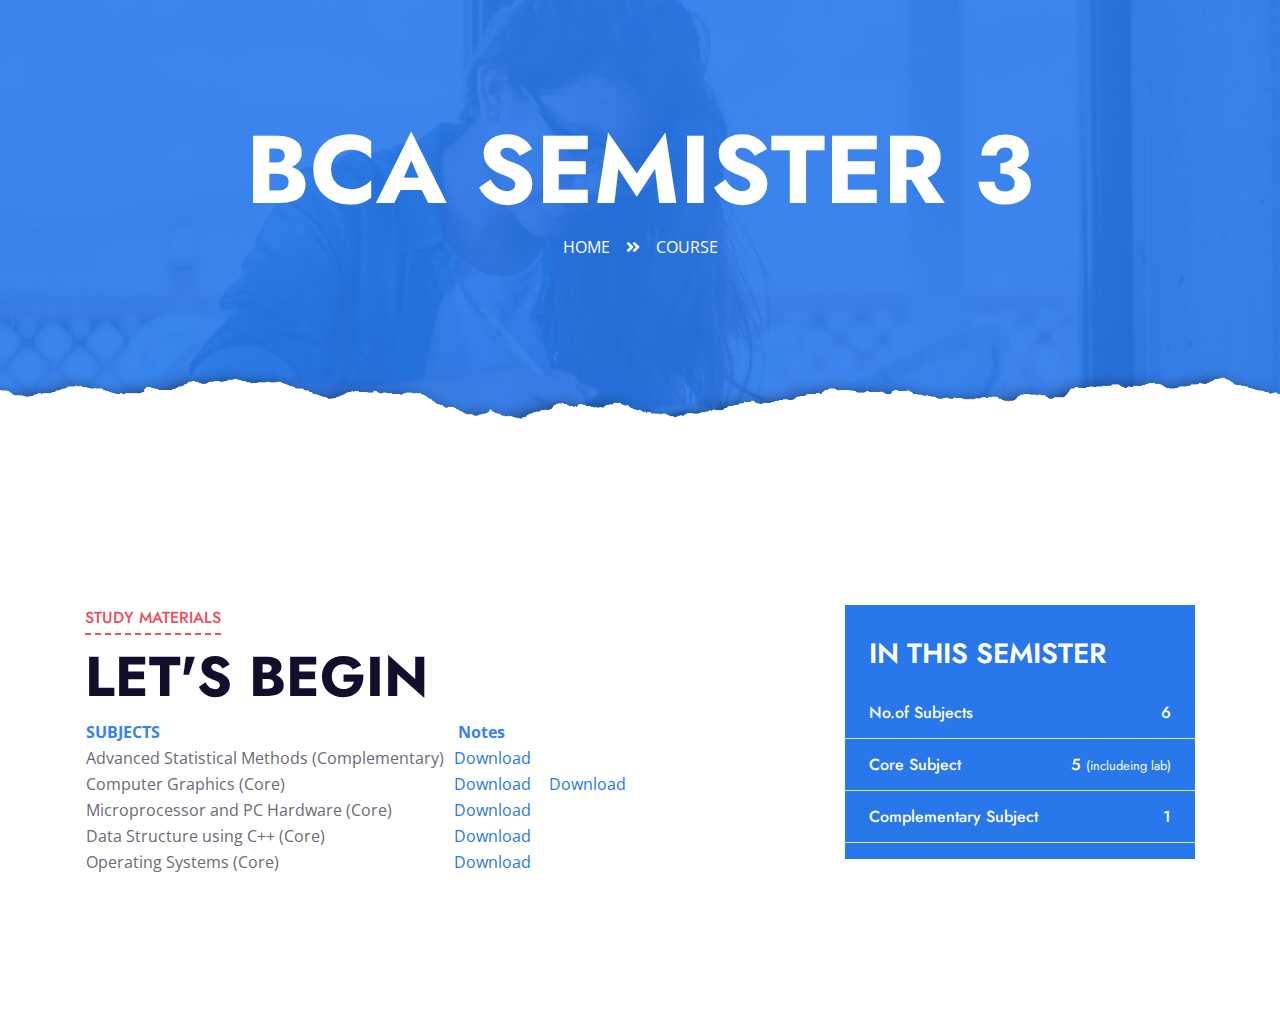
<file: semester3.html>
<!DOCTYPE html>
<html lang="en">

<head>
    <meta charset="utf-8">
    <title>weBca - Online Education Website</title>
    <meta content="width=device-width, initial-scale=1.0" name="viewport">
    <meta content="Free HTML Templates" name="keywords">
    <meta content="Free HTML Templates" name="description">

    <!-- Favicon -->
    <link href="img/favicon.ico" rel="icon">

    <!-- Google Web Fonts -->
    <link rel="preconnect" href="https://fonts.gstatic.com">
    <link href="https://fonts.googleapis.com/css2?family=Jost:wght@500;600;700&family=Open+Sans:wght@400;600&display=swap" rel="stylesheet"> 

    <!-- Font Awesome -->
    <link href="https://cdnjs.cloudflare.com/ajax/libs/font-awesome/5.10.0/css/all.min.css" rel="stylesheet">

    <!-- Libraries Stylesheet -->
    <link href="lib/owlcarousel/assets/owl.carousel.min.css" rel="stylesheet">

    <!-- Customized Bootstrap Stylesheet -->
    <link href="css/style.css" rel="stylesheet">
    <script
    src="https://code.jquery.com/jquery-3.3.1.js"
    integrity="sha256-2Kok7MbOyxpgUVvAk/HJ2jigOSYS2auK4Pfzbm7uH60="
    crossorigin="anonymous">
    </script>
    <script> 
        $(function(){
          $("#header").load("header.html"); 
          $("#footer").load("footer.html"); 
        });
        </script> 
</head>

<body>
    <!-- Navbar Start -->
    <div id="header"></div>
    <!-- Navbar End -->
    <!-- Header Start -->
    <div class="jumbotron jumbotron-fluid page-header position-relative overlay-bottom" style="margin-bottom: 90px;">
        <div class="container text-center py-5">
            <h1 class="text-white display-1">BCA SEMISTER 3</h1>
            <div class="d-inline-flex text-white mb-5">
                <p class="m-0 text-uppercase"><a class="text-white" href="">Home</a></p>
                <i class="fa fa-angle-double-right pt-1 px-3"></i>
                <p class="m-0 text-uppercase">Course</p>
            </div>
      </div>
 </div>

    <!-- Header End -->


    <!-- Detail Start -->
    <div class="container-fluid py-5">
        <div class="container py-5">
            <div class="row">
                <div class="col-lg-8">
                    <div class="mb-5">
                        <div class="section-title position-relative mb-5">
                            <h6 class="d-inline-block position-relative text-secondary text-uppercase pb-2">Study materials</h6>
                            <h1 class="display-4">LET'S BEGIN</h1>
                            <figure class="wp-block-table">
                                <table>
                                    <tbody>
                                        <tr>
                                            <td>
                                                <strong>
                                                    <span style="color: var(--paletteColor2, #3582f7);" class="stk-highlight">SUBJECTS</span>
                                                </strong>
                                            </td>
                                            <td>
                                                <strong>
                                                     <span style="color: var(--paletteColor2, #3582f7);" class="stk-highlight">&nbsp&nbsp Notes</span>
                                                 </strong>
                                            </td>
                                           
                                        </tr>
                                        
                                        <tr>
                                            <td>
                                                Advanced Statistical Methods (Complementary)
                                            </td>
                                            <td>
                                                <a href="https://drive.google.com/drive/folders/1n7cs0vmDEPsg0eRzzkczxVmOHs0TjZ2d?usp=sharing" target="_blank" rel="noreferrer noopener">&nbsp Download</a>
                                            </td>
                                           
                                        </tr>
                                       
                                        <tr>
                                            <td>
                                                Computer Graphics (Core)
                                            </td>
                                            <td>
                                                <a href="https://drive.google.com/drive/folders/13DP-n5_pOe24mdCGHChALkf5oOcMQNqR?usp=sharing" target="_blank" rel="noreferrer noopener">&nbsp Download</a>
                                            </td>
                                            <td>
                                                <a href="#" target="_blank" rel="noreferrer noopener">&nbsp&nbsp&nbsp Download</a>
                                            </td>
                                        </tr>
                                       
                                        <tr>
                                            <td>
                                                Microprocessor and PC Hardware (Core)
                                            </td>
                                                <td>
                                                    <a href="https://drive.google.com/drive/folders/1qkI_yF77MSmeyuhA1Leld-iXusLKy9Oj?usp=sharing" target="_blank" rel="noreferrer noopener">&nbsp Download</a>
                                                </td>
                                               
                                            </tr>
                                            
                                            <tr>
                                                <td>
                                                    Data Structure using C++ (Core)
                                                </td>
                                                <td>
                                                    <a href="https://drive.google.com/drive/folders/1ZDDs7ClTyCRGaFj5w-08kP6FRzwmRyv7?usp=sharing" target="_blank" rel="noreferrer noopener">&nbsp Download</a>
                                                </td>
                                               
                                            </tr>
                                            
                                            <tr>
                                                <td>
                                                    Operating Systems (Core)
                                                </td>
                                                <td>
                                                    <a href="https://drive.google.com/drive/folders/1pkdo84QZVzTcOvQASsUUjuWz1sq-BEpE?usp=sharing" target="_blank" rel="noreferrer noopener">&nbsp Download</a>
                                                </td>
                                               
                                            </tr>
                                            
                                          
                                           </tbody>
                                        </table>
                                    </figure>
                                    </div>
                            </div>
                      </div>

                <div class="col-lg-4 mt-5 mt-lg-0">
                    <div class="bg-primary mb-5 py-3">
                        <h3 class="text-white py-3 px-4 m-0">IN THIS SEMISTER</h3>
                        <div class="d-flex justify-content-between border-bottom px-4">
                            <h6 class="text-white my-3">No.of Subjects</h6>
                            <h6 class="text-white my-3">6</h6>
                        </div>
                        <div class="d-flex justify-content-between border-bottom px-4">
                            <h6 class="text-white my-3">Core Subject</h6>
                            <h6 class="text-white my-3">5 <small>(includeing lab)</small></h6>
                        </div>
                        <div class="d-flex justify-content-between border-bottom px-4">
                            <h6 class="text-white my-3">Complementary Subject</h6>
                            <h6 class="text-white my-3">1</h6>
                        </div>
                    </div>
                </div>
            </div>
        </div>
    </div>
    <!-- Detail End -->


    <!-- Footer Start -->
    <div id="footer"></div>
    <!-- Footer End -->


    <!-- Back to Top -->
    <a href="#" class="btn btn-lg btn-primary rounded-0 btn-lg-square back-to-top"><i class="fa fa-angle-double-up"></i></a>


    <!-- JavaScript Libraries -->
    <script src="https://code.jquery.com/jquery-3.4.1.min.js"></script>
    <script src="https://stackpath.bootstrapcdn.com/bootstrap/4.4.1/js/bootstrap.bundle.min.js"></script>
    <script src="lib/easing/easing.min.js"></script>
    <script src="lib/waypoints/waypoints.min.js"></script>
    <script src="lib/counterup/counterup.min.js"></script>
    <script src="lib/owlcarousel/owl.carousel.min.js"></script>

    <!-- Template Javascript -->
    <script src="js/main.js"></script>
</body>

</html>
</file>
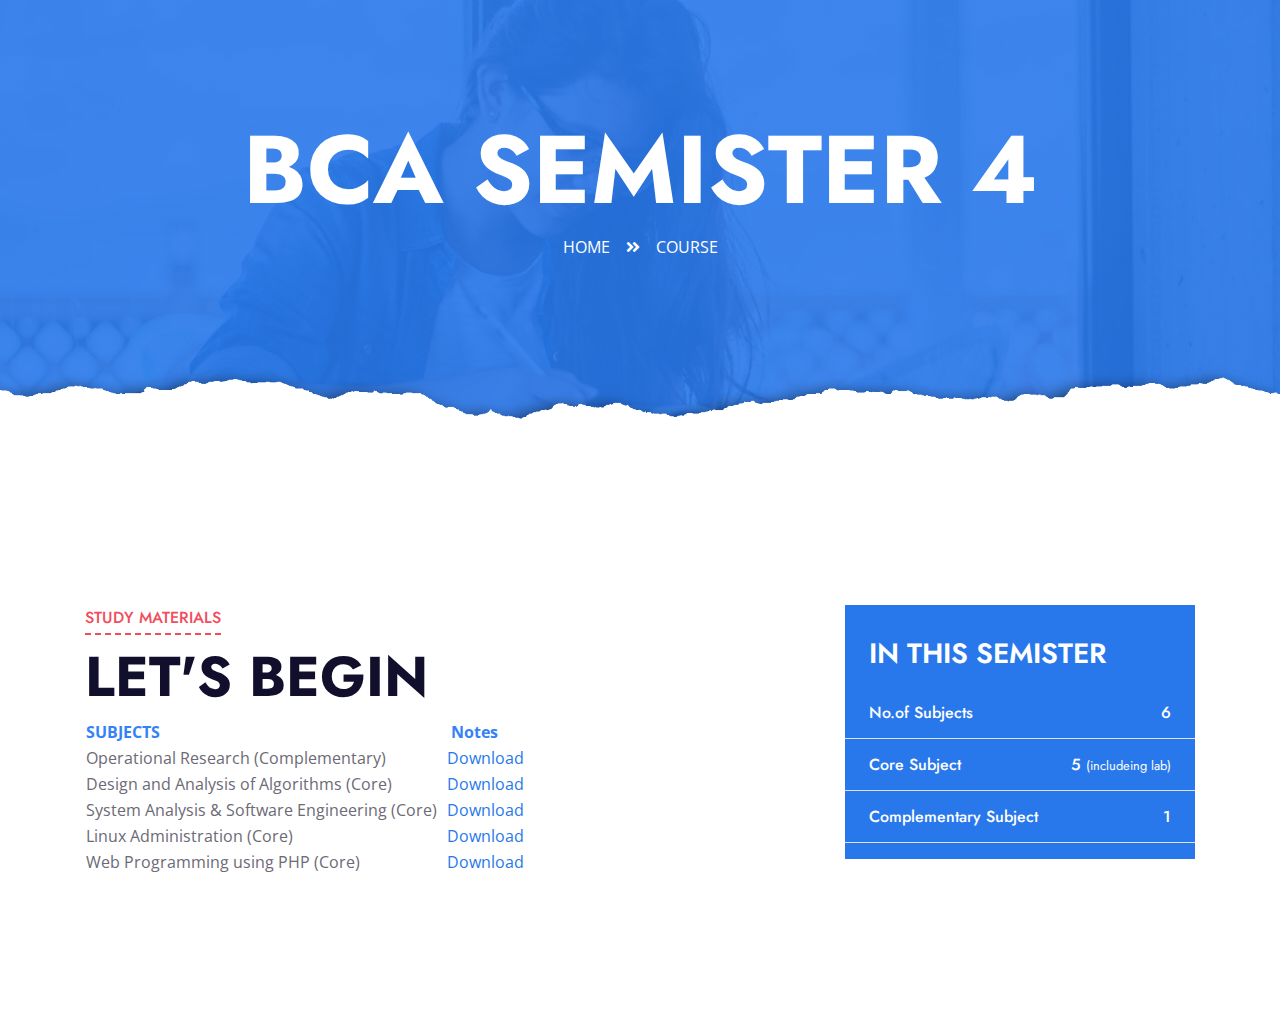
<file: semester4.html>
<!DOCTYPE html>
<html lang="en">

<head>
    <meta charset="utf-8">
    <title>weBca - Online Education WebsiteweBca - Online Education Website</title>
    <meta content="width=device-width, initial-scale=1.0" name="viewport">
    <meta content="Free HTML Templates" name="keywords">
    <meta content="Free HTML Templates" name="description">

    <!-- Favicon -->
    <link href="img/favicon.ico" rel="icon">

    <!-- Google Web Fonts -->
    <link rel="preconnect" href="https://fonts.gstatic.com">
    <link href="https://fonts.googleapis.com/css2?family=Jost:wght@500;600;700&family=Open+Sans:wght@400;600&display=swap" rel="stylesheet"> 

    <!-- Font Awesome -->
    <link href="https://cdnjs.cloudflare.com/ajax/libs/font-awesome/5.10.0/css/all.min.css" rel="stylesheet">

    <!-- Libraries Stylesheet -->
    <link href="lib/owlcarousel/assets/owl.carousel.min.css" rel="stylesheet">

    <!-- Customized Bootstrap Stylesheet -->
    <link href="css/style.css" rel="stylesheet">
    <script
    src="https://code.jquery.com/jquery-3.3.1.js"
    integrity="sha256-2Kok7MbOyxpgUVvAk/HJ2jigOSYS2auK4Pfzbm7uH60="
    crossorigin="anonymous">
    </script>
    <script> 
        $(function(){
          $("#header").load("header.html"); 
          $("#footer").load("footer.html"); 
        });
        </script> 
</head>

<body>
    <!-- Navbar Start -->
    <div id="header"></div>
    <!-- Navbar End -->
    <!-- Header Start -->
    <div class="jumbotron jumbotron-fluid page-header position-relative overlay-bottom" style="margin-bottom: 90px;">
        <div class="container text-center py-5">
            <h1 class="text-white display-1">BCA SEMISTER 4</h1>
            <div class="d-inline-flex text-white mb-5">
                <p class="m-0 text-uppercase"><a class="text-white" href="">Home</a></p>
                <i class="fa fa-angle-double-right pt-1 px-3"></i>
                <p class="m-0 text-uppercase">Course</p>
            </div>
      </div>
 </div>

    <!-- Header End -->


    <!-- Detail Start -->
    <div class="container-fluid py-5">
        <div class="container py-5">
            <div class="row">
                <div class="col-lg-8">
                    <div class="mb-5">
                        <div class="section-title position-relative mb-5">
                            <h6 class="d-inline-block position-relative text-secondary text-uppercase pb-2">Study materials</h6>
                            <h1 class="display-4">LET'S BEGIN</h1>
                            <figure class="wp-block-table">
                                <table>
                                    <tbody>
                                        <tr>
                                            <td>
                                                <strong>
                                                    <span style="color: var(--paletteColor2, #3582f7);" class="stk-highlight">SUBJECTS</span>
                                                </strong>
                                            </td>
                                            <td>
                                                <strong>
                                                     <span style="color: var(--paletteColor2, #3582f7);" class="stk-highlight">&nbsp&nbsp Notes</span>
                                                 </strong>
                                            </td>
                                            
                                        </tr>
                                        
                                        <tr>
                                            <td>
                                                Operational Research (Complementary)
                                            </td>
                                            <td>
                                                <a href="https://drive.google.com/drive/folders/1jqlWWuMrFG2UXE7CZSBJ4UvCarAVvfou?usp=drive_link" target="_blank" rel="noreferrer noopener">&nbsp Download</a>
                                            </td>
                                            
                                        </tr>
                                       
                                        <tr>
                                            <td>
                                                Design and Analysis of Algorithms (Core)
                                            </td>
                                            <td>
                                                <a href="https://drive.google.com/drive/folders/1wpyjU8Z2w5fUxpRyQr7kINICnXiGmO6z?usp=drive_link" target="_blank" rel="noreferrer noopener">&nbsp Download</a>
                                            </td>
                                            
                                        </tr>
                                       
                                        <tr>
                                            <td>
                                                System Analysis & Software Engineering (Core)
                                            </td>
                                                <td>
                                                    <a href="https://drive.google.com/drive/folders/1OMNwax5D9cq2v12wBcWz8sVCQSu2Ge5h?usp=drive_link" target="_blank" rel="noreferrer noopener">&nbsp Download</a>
                                                </td>
                                                
                                            </tr>
                                            
                                            <tr>
                                                <td>
                                                    Linux Administration (Core)
                                                </td>
                                                <td>
                                                    <a href="https://drive.google.com/drive/folders/10hHMaY-c5Th-Nuti1oobujXQ-pkF7Q7p?usp=drive_link" target="_blank" rel="noreferrer noopener">&nbsp Download</a>
                                                </td>
                                                
                                            </tr>
                                            
                                            <tr>
                                                <td>
                                                    Web Programming using PHP (Core)
                                                </td>
                                                <td>
                                                    <a href="https://drive.google.com/drive/folders/16IG44BWF2MhSGoauP02skeSQdZ4Gzyt2?usp=drive_link" target="_blank" rel="noreferrer noopener">&nbsp Download</a>
                                                </td>
                                                
                                            </tr>
                                            
                                          
                                           </tbody>
                                        </table>
                                    </figure>
                        </div>
                  </div>
            </div>

                <div class="col-lg-4 mt-5 mt-lg-0">
                    <div class="bg-primary mb-5 py-3">
                        <h3 class="text-white py-3 px-4 m-0">IN THIS SEMISTER</h3>
                        <div class="d-flex justify-content-between border-bottom px-4">
                            <h6 class="text-white my-3">No.of Subjects</h6>
                            <h6 class="text-white my-3">6</h6>
                        </div>
                        <div class="d-flex justify-content-between border-bottom px-4">
                            <h6 class="text-white my-3">Core Subject</h6>
                            <h6 class="text-white my-3">5 <small>(includeing lab)</small></h6>
                        </div>
                        <div class="d-flex justify-content-between border-bottom px-4">
                            <h6 class="text-white my-3">Complementary Subject</h6>
                            <h6 class="text-white my-3">1</h6>
                        </div>
                    </div>
                </div>
            </div>
        </div>
    </div>
    <!-- Detail End -->


    <!-- Footer Start -->
    <div id="footer"></div>
    <!-- Footer End -->


    <!-- Back to Top -->
    <a href="#" class="btn btn-lg btn-primary rounded-0 btn-lg-square back-to-top"><i class="fa fa-angle-double-up"></i></a>


    <!-- JavaScript Libraries -->
    <script src="https://code.jquery.com/jquery-3.4.1.min.js"></script>
    <script src="https://stackpath.bootstrapcdn.com/bootstrap/4.4.1/js/bootstrap.bundle.min.js"></script>
    <script src="lib/easing/easing.min.js"></script>
    <script src="lib/waypoints/waypoints.min.js"></script>
    <script src="lib/counterup/counterup.min.js"></script>
    <script src="lib/owlcarousel/owl.carousel.min.js"></script>

    <!-- Template Javascript -->
    <script src="js/main.js"></script>
</body>

</html>
</file>
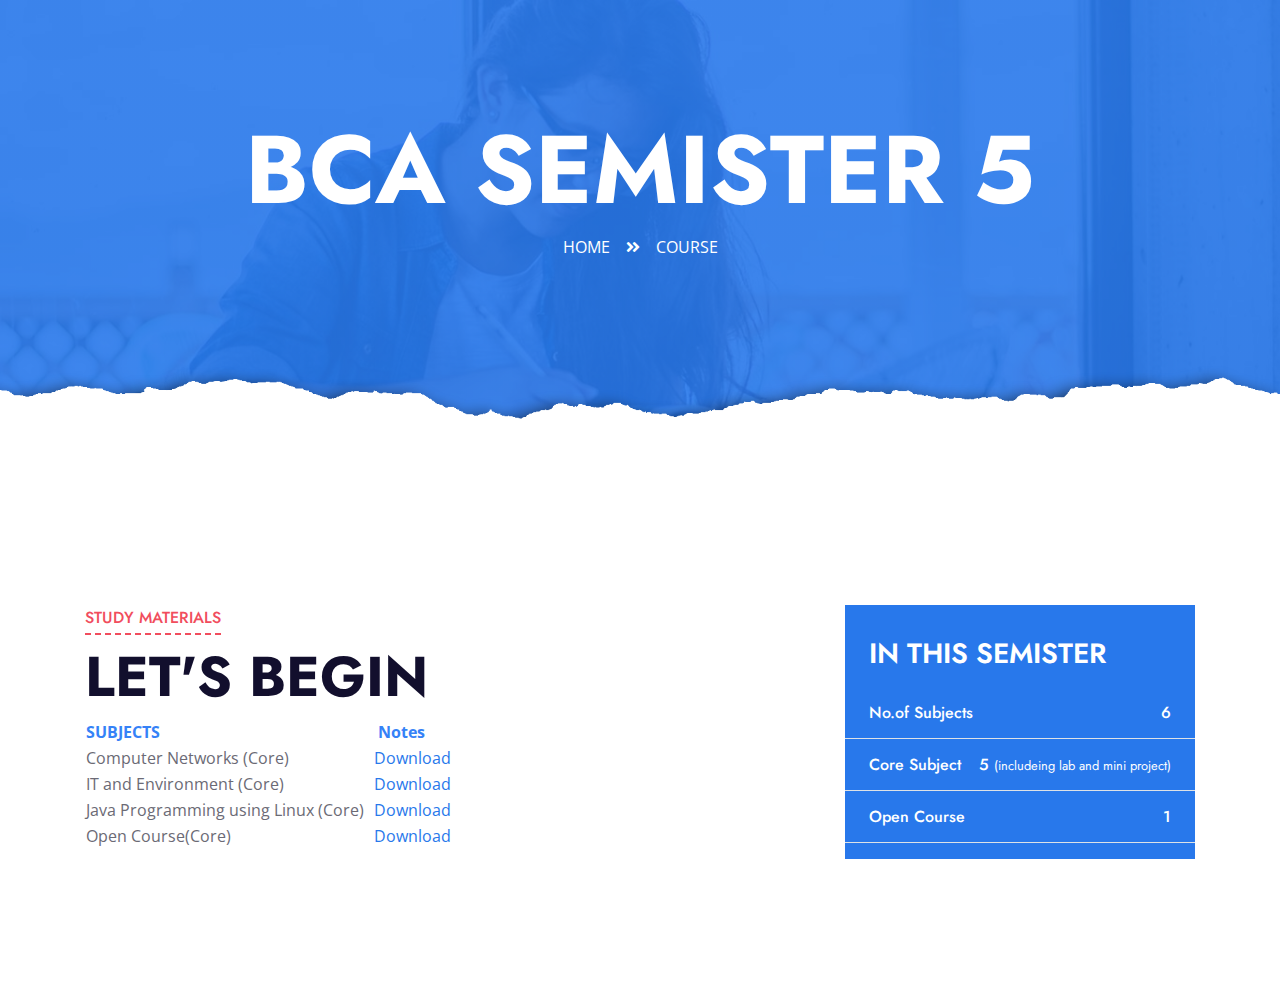
<file: semester5.html>
<!DOCTYPE html>
<html lang="en">

<head>
    <meta charset="utf-8">
    <title>weBca - Online Education Website</title>
    <meta content="width=device-width, initial-scale=1.0" name="viewport">
    <meta content="Free HTML Templates" name="keywords">
    <meta content="Free HTML Templates" name="description">

    <!-- Favicon -->
    <link href="img/favicon.ico" rel="icon">

    <!-- Google Web Fonts -->
    <link rel="preconnect" href="https://fonts.gstatic.com">
    <link href="https://fonts.googleapis.com/css2?family=Jost:wght@500;600;700&family=Open+Sans:wght@400;600&display=swap" rel="stylesheet"> 

    <!-- Font Awesome -->
    <link href="https://cdnjs.cloudflare.com/ajax/libs/font-awesome/5.10.0/css/all.min.css" rel="stylesheet">

    <!-- Libraries Stylesheet -->
    <link href="lib/owlcarousel/assets/owl.carousel.min.css" rel="stylesheet">

    <!-- Customized Bootstrap Stylesheet -->
    <link href="css/style.css" rel="stylesheet">
    <script
    src="https://code.jquery.com/jquery-3.3.1.js"
    integrity="sha256-2Kok7MbOyxpgUVvAk/HJ2jigOSYS2auK4Pfzbm7uH60="
    crossorigin="anonymous">
    </script>
    <script> 
        $(function(){
          $("#header").load("header.html"); 
          $("#footer").load("footer.html"); 
        });
        </script> 
</head>

<body>
    <!-- Navbar Start -->
    <div id="header"></div>
    <!-- Navbar End -->
    <!-- Header Start -->
    <div class="jumbotron jumbotron-fluid page-header position-relative overlay-bottom" style="margin-bottom: 90px;">
        <div class="container text-center py-5">
            <h1 class="text-white display-1">BCA SEMISTER 5</h1>
            <div class="d-inline-flex text-white mb-5">
                <p class="m-0 text-uppercase"><a class="text-white" href="">Home</a></p>
                <i class="fa fa-angle-double-right pt-1 px-3"></i>
                <p class="m-0 text-uppercase">Course</p>
            </div>
      </div>
 </div>

    <!-- Header End -->


    <!-- Detail Start -->
    <div class="container-fluid py-5">
        <div class="container py-5">
            <div class="row">
                <div class="col-lg-8">
                    <div class="mb-5">
                        <div class="section-title position-relative mb-5">
                            <h6 class="d-inline-block position-relative text-secondary text-uppercase pb-2">Study materials</h6>
                            <h1 class="display-4">LET'S BEGIN</h1>
                            <figure class="wp-block-table">
                                <table>
                                    <tbody>
                                        <tr>
                                            <td>
                                                <strong>
                                                    <span style="color: var(--paletteColor2, #3582f7);" class="stk-highlight">SUBJECTS</span>
                                                </strong>
                                            </td>
                                            <td>
                                                <strong>
                                                     <span style="color: var(--paletteColor2, #3582f7);" class="stk-highlight">&nbsp&nbsp Notes</span>
                                                 </strong>
                                            </td>
                                        </tr>
                                        
                                        <tr>
                                            <td>
                                                Computer Networks (Core)
                                            </td>
                                            <td>
                                                <a href="https://drive.google.com/drive/folders/1krm8ovOsHx5fbM86npRBGAz0IEGOR_EY?usp=drive_link" target="_blank" rel="noreferrer noopener">&nbsp Download</a>
                                            </td>
                                           
                                        </tr>
                                       
                                        <tr>
                                            <td>
                                                IT and Environment  (Core)
                                            </td>
                                            <td>
                                                <a href="https://drive.google.com/drive/folders/1C6lxLeFje7eOLAqokqoNZ8WECyyzLzSd?usp=drive_link" target="_blank" rel="noreferrer noopener">&nbsp Download</a>
                                            </td>
                                           
                                        </tr>
                                       
                                        <tr>
                                            <td>
                                                Java Programming using Linux  (Core)
                                            </td>
                                                <td>
                                                    <a href="https://drive.google.com/drive/folders/1x2e0TIVyiGSFOxqOTdkm4l6FqkxffLnL?usp=drive_link" target="_blank" rel="noreferrer noopener">&nbsp Download</a>
                                                </td>
                                                
                                            </tr>
                                            
                                            <tr>
                                                <td>
                                                    Open Course(Core)
                                                </td>
                                                <td>
                                                    <a href="#" target="_blank" rel="noreferrer noopener">&nbsp Download</a>
                                                </td>
                                                
                                            </tr>

                                            
                                            
                                           </tbody>
                                        </table>
                                    </figure>
                        </div>
                  </div>
            </div>

                <div class="col-lg-4 mt-5 mt-lg-0">
                    <div class="bg-primary mb-5 py-3">
                        <h3 class="text-white py-3 px-4 m-0">IN THIS SEMISTER</h3>
                        <div class="d-flex justify-content-between border-bottom px-4">
                            <h6 class="text-white my-3">No.of Subjects</h6>
                            <h6 class="text-white my-3">6</h6>
                        </div>
                        <div class="d-flex justify-content-between border-bottom px-4">
                            <h6 class="text-white my-3">Core Subject</h6>
                            <h6 class="text-white my-3">5 <small>(includeing lab and mini project)</small></h6>
                        </div>
                        <div class="d-flex justify-content-between border-bottom px-4">
                            <h6 class="text-white my-3">Open Course</h6>
                            <h6 class="text-white my-3">1 <small></small></h6>
                        </div>
                    </div>
                </div>
            </div>
        </div>
    </div>
    <!-- Detail End -->


    <!-- Footer Start -->
    <div id="footer"></div>
    <!-- Footer End -->


    <!-- Back to Top -->
    <a href="#" class="btn btn-lg btn-primary rounded-0 btn-lg-square back-to-top"><i class="fa fa-angle-double-up"></i></a>


    <!-- JavaScript Libraries -->
    <script src="https://code.jquery.com/jquery-3.4.1.min.js"></script>
    <script src="https://stackpath.bootstrapcdn.com/bootstrap/4.4.1/js/bootstrap.bundle.min.js"></script>
    <script src="lib/easing/easing.min.js"></script>
    <script src="lib/waypoints/waypoints.min.js"></script>
    <script src="lib/counterup/counterup.min.js"></script>
    <script src="lib/owlcarousel/owl.carousel.min.js"></script>

    <!-- Template Javascript -->
    <script src="js/main.js"></script>
</body>

</html>
</file>
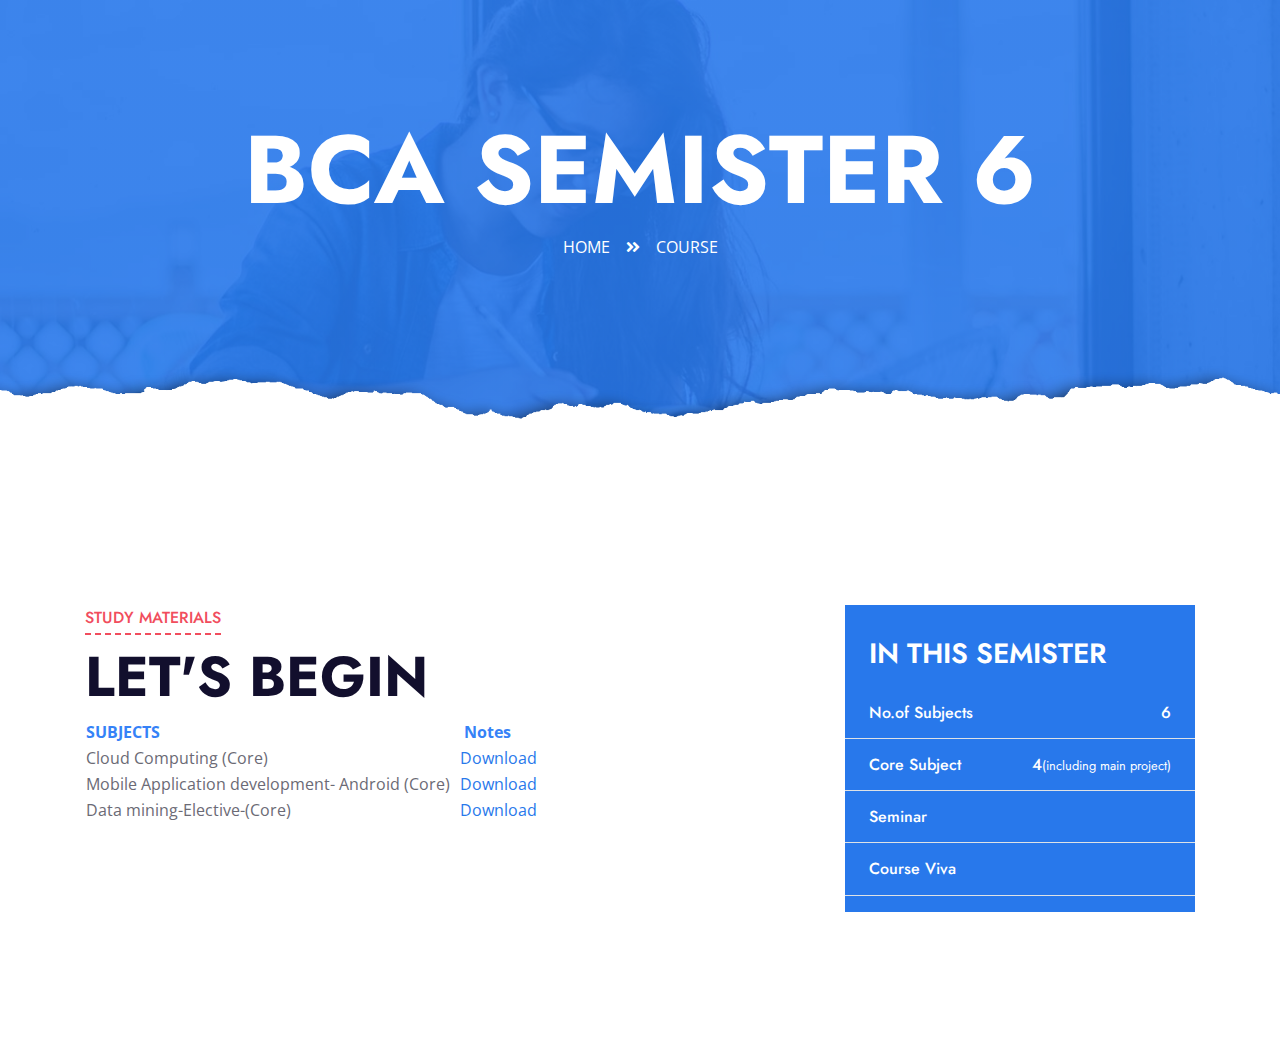
<file: semester6.html>
<!DOCTYPE html>
<html lang="en">

<head>
    <meta charset="utf-8">
    <title>weBca - Online Education Website</title>
    <meta content="width=device-width, initial-scale=1.0" name="viewport">
    <meta content="Free HTML Templates" name="keywords">
    <meta content="Free HTML Templates" name="description">

    <!-- Favicon -->
    <link href="img/favicon.ico" rel="icon">

    <!-- Google Web Fonts -->
    <link rel="preconnect" href="https://fonts.gstatic.com">
    <link href="https://fonts.googleapis.com/css2?family=Jost:wght@500;600;700&family=Open+Sans:wght@400;600&display=swap" rel="stylesheet"> 

    <!-- Font Awesome -->
    <link href="https://cdnjs.cloudflare.com/ajax/libs/font-awesome/5.10.0/css/all.min.css" rel="stylesheet">

    <!-- Libraries Stylesheet -->
    <link href="lib/owlcarousel/assets/owl.carousel.min.css" rel="stylesheet">

    <!-- Customized Bootstrap Stylesheet -->
    <link href="css/style.css" rel="stylesheet">
    <script
    src="https://code.jquery.com/jquery-3.3.1.js"
    integrity="sha256-2Kok7MbOyxpgUVvAk/HJ2jigOSYS2auK4Pfzbm7uH60="
    crossorigin="anonymous">
    </script>
    <script> 
        $(function(){
          $("#header").load("header.html"); 
          $("#footer").load("footer.html"); 
        });
        </script> 
</head>

<body>
    <!-- Navbar Start -->
    <div id="header"></div>
    <!-- Navbar End -->
    <!-- Header Start -->
    <div class="jumbotron jumbotron-fluid page-header position-relative overlay-bottom" style="margin-bottom: 90px;">
        <div class="container text-center py-5">
            <h1 class="text-white display-1">BCA SEMISTER 6</h1>
            <div class="d-inline-flex text-white mb-5">
                <p class="m-0 text-uppercase"><a class="text-white" href="">Home</a></p>
                <i class="fa fa-angle-double-right pt-1 px-3"></i>
                <p class="m-0 text-uppercase">Course</p>
            </div>
      </div>
 </div>

    <!-- Header End -->


    <!-- Detail Start -->
    <div class="container-fluid py-5">
        <div class="container py-5">
            <div class="row">
                <div class="col-lg-8">
                    <div class="mb-5">
                        <div class="section-title position-relative mb-5">
                            <h6 class="d-inline-block position-relative text-secondary text-uppercase pb-2">Study materials</h6>
                            <h1 class="display-4">LET'S BEGIN</h1>
                            <figure class="wp-block-table">
                                <table>
                                    <tbody>
                                        <tr>
                                            <td>
                                                <strong>
                                                    <span style="color: var(--paletteColor2, #3582f7);" class="stk-highlight">SUBJECTS</span>
                                                </strong>
                                            </td>
                                            <td>
                                                <strong>
                                                     <span style="color: var(--paletteColor2, #3582f7);" class="stk-highlight">&nbsp&nbsp Notes</span>
                                                 </strong>
                                            </td>
                                            
                                        </tr>
                                        
                                        <tr>
                                            <td>
                                                Cloud Computing  (Core)
                                            </td>
                                            <td>
                                                <a href="https://drive.google.com/drive/folders/1l51h5b8d9QMlVtB7Eci4X9CshJhLpY3n?usp=drive_link" target="_blank" rel="noreferrer noopener">&nbsp Download</a>
                                            </td>
                                            
                                        </tr>
                                       
                                        <tr>
                                            <td>
                                                Mobile Application development- Android (Core)
                                            </td>
                                            <td>
                                                <a href="https://drive.google.com/drive/folders/1x-Tzxl48J-F_eIrGcyfrnDoyVFAbZy0s?usp=drive_link" target="_blank" rel="noreferrer noopener">&nbsp Download</a>
                                            </td>
                                            
                                        </tr>
                                       
                                            <tr>
                                                <td>
                                                   Data mining-Elective-(Core)
                                                </td>
                                                <td>
                                                    <a href="https://drive.google.com/drive/folders/1KS5jtcQabtCQoaHzXAN7LnjCsO9bhsUS?usp=drive_link" target="_blank" rel="noreferrer noopener">&nbsp Download</a>
                                                </td>
                                                
                                            </tr>
                                           </tbody>
                                        </table>
                                    </figure>
                        </div>
                  </div>
            </div>

                <div class="col-lg-4 mt-5 mt-lg-0">
                    <div class="bg-primary mb-5 py-3">
                        <h3 class="text-white py-3 px-4 m-0">IN THIS SEMISTER</h3>
                        <div class="d-flex justify-content-between border-bottom px-4">
                            <h6 class="text-white my-3">No.of Subjects</h6>
                            <h6 class="text-white my-3">6</h6>
                        </div>
                        <div class="d-flex justify-content-between border-bottom px-4">
                            <h6 class="text-white my-3">Core Subject</h6>
                            <h6 class="text-white my-3">4<small>(including main project)</small></h6>
                        </div>
                        <div class="d-flex justify-content-between border-bottom px-4">
                            <h6 class="text-white my-3">Seminar</h6>
                            <h6 class="text-white my-3"><small></small></h6>
                        </div>
                        <div class="d-flex justify-content-between border-bottom px-4">
                            <h6 class="text-white my-3">Course Viva</h6>
                            <h6 class="text-white my-3"><small></small></h6>
                        </div>
                    </div>
                </div>
            </div>
        </div>
    </div>
    <!-- Detail End -->


    <!-- Footer Start -->
    <div id="footer"></div>
    <!-- Footer End -->


    <!-- Back to Top -->
    <a href="#" class="btn btn-lg btn-primary rounded-0 btn-lg-square back-to-top"><i class="fa fa-angle-double-up"></i></a>


    <!-- JavaScript Libraries -->
    <script src="https://code.jquery.com/jquery-3.4.1.min.js"></script>
    <script src="https://stackpath.bootstrapcdn.com/bootstrap/4.4.1/js/bootstrap.bundle.min.js"></script>
    <script src="lib/easing/easing.min.js"></script>
    <script src="lib/waypoints/waypoints.min.js"></script>
    <script src="lib/counterup/counterup.min.js"></script>
    <script src="lib/owlcarousel/owl.carousel.min.js"></script>

    <!-- Template Javascript -->
    <script src="js/main.js"></script>
</body>

</html>
</file>
<file: css/style.css>
/******* Bootstrap Theming ********/
/*!
 * Bootstrap v4.5.3 (https://getbootstrap.com/)
 * Copyright 2011-2020 The Bootstrap Authors
 * Copyright 2011-2020 Twitter, Inc.
 * Licensed under MIT (https://github.com/twbs/bootstrap/blob/main/LICENSE)
 */
:root {
  --blue: #007bff;
  --indigo: #6610f2;
  --purple: #6f42c1;
  --pink: #e83e8c;
  --red: #dc3545;
  --orange: #fd7e14;
  --yellow: #ffc107;
  --green: #28a745;
  --teal: #20c997;
  --cyan: #17a2b8;
  --white: #fff;
  --gray: #6c757d;
  --gray-dark: #343a40;
  --primary: #2878EB;
  --secondary: #F14D5D;
  --success: #28a745;
  --info: #17a2b8;
  --warning: #ffc107;
  --danger: #dc3545;
  --light: #ECF4FF;
  --dark: #120F2D;
  --breakpoint-xs: 0;
  --breakpoint-sm: 576px;
  --breakpoint-md: 768px;
  --breakpoint-lg: 992px;
  --breakpoint-xl: 1200px;
  --font-family-sans-serif: -apple-system, BlinkMacSystemFont, "Segoe UI", Roboto, "Helvetica Neue", Arial, "Noto Sans", sans-serif, "Apple Color Emoji", "Segoe UI Emoji", "Segoe UI Symbol", "Noto Color Emoji";
  --font-family-monospace: SFMono-Regular, Menlo, Monaco, Consolas, "Liberation Mono", "Courier New", monospace;
}

*,
*::before,
*::after {
  box-sizing: border-box;
}

html {
  font-family: sans-serif;
  line-height: 1.15;
  -webkit-text-size-adjust: 100%;
  -webkit-tap-highlight-color: rgba(0, 0, 0, 0);
}

article, aside, figcaption, figure, footer, header, hgroup, main, nav, section {
  display: block;
}

body {
  margin: 0;
  font-family: "Open Sans", sans-serif;
  font-size: 1rem;
  font-weight: 400;
  line-height: 1.5;
  color: #6B6A75;
  text-align: left;
  background-color: #FFFFFF;
}

[tabindex="-1"]:focus:not(:focus-visible) {
  outline: 0 !important;
}

hr {
  box-sizing: content-box;
  height: 0;
  overflow: visible;
}

h1, h2, h3, h4, h5, h6 {
  margin-top: 0;
  margin-bottom: 0.5rem;
}

p {
  margin-top: 0;
  margin-bottom: 1rem;
}

abbr[title],
abbr[data-original-title] {
  text-decoration: underline;
  text-decoration: underline dotted;
  cursor: help;
  border-bottom: 0;
  text-decoration-skip-ink: none;
}

address {
  margin-bottom: 1rem;
  font-style: normal;
  line-height: inherit;
}

ol,
ul,
dl {
  margin-top: 0;
  margin-bottom: 1rem;
}

ol ol,
ul ul,
ol ul,
ul ol {
  margin-bottom: 0;
}

dt {
  font-weight: 700;
}

dd {
  margin-bottom: .5rem;
  margin-left: 0;
}

blockquote {
  margin: 0 0 1rem;
}

b,
strong {
  font-weight: bolder;
}

small {
  font-size: 80%;
}

sub,
sup {
  position: relative;
  font-size: 75%;
  line-height: 0;
  vertical-align: baseline;
}

sub {
  bottom: -.25em;
}

sup {
  top: -.5em;
}

a {
  color: #2878EB;
  text-decoration: none;
  background-color: transparent;
}

a:hover {
  color: #1154b6;
  text-decoration: underline;
}

a:not([href]):not([class]) {
  color: inherit;
  text-decoration: none;
}

a:not([href]):not([class]):hover {
  color: inherit;
  text-decoration: none;
}

pre,
code,
kbd,
samp {
  font-family: SFMono-Regular, Menlo, Monaco, Consolas, "Liberation Mono", "Courier New", monospace;
  font-size: 1em;
}

pre {
  margin-top: 0;
  margin-bottom: 1rem;
  overflow: auto;
  -ms-overflow-style: scrollbar;
}

figure {
  margin: 0 0 1rem;
}

img {
  vertical-align: middle;
  border-style: none;
}

svg {
  overflow: hidden;
  vertical-align: middle;
}

table {
  border-collapse: collapse;
}

caption {
  padding-top: 0.75rem;
  padding-bottom: 0.75rem;
  color: #6c757d;
  text-align: left;
  caption-side: bottom;
}

th {
  text-align: inherit;
  text-align: -webkit-match-parent;
}

label {
  display: inline-block;
  margin-bottom: 0.5rem;
}

button {
  border-radius: 0;
}

button:focus {
  outline: 1px dotted;
  outline: 5px auto -webkit-focus-ring-color;
}

input,
button,
select,
optgroup,
textarea {
  margin: 0;
  font-family: inherit;
  font-size: inherit;
  line-height: inherit;
}

button,
input {
  overflow: visible;
}

button,
select {
  text-transform: none;
}

[role="button"] {
  cursor: pointer;
}

select {
  word-wrap: normal;
}

button,
[type="button"],
[type="reset"],
[type="submit"] {
  -webkit-appearance: button;
}

button:not(:disabled),
[type="button"]:not(:disabled),
[type="reset"]:not(:disabled),
[type="submit"]:not(:disabled) {
  cursor: pointer;
}

button::-moz-focus-inner,
[type="button"]::-moz-focus-inner,
[type="reset"]::-moz-focus-inner,
[type="submit"]::-moz-focus-inner {
  padding: 0;
  border-style: none;
}

input[type="radio"],
input[type="checkbox"] {
  box-sizing: border-box;
  padding: 0;
}

textarea {
  overflow: auto;
  resize: vertical;
}

fieldset {
  min-width: 0;
  padding: 0;
  margin: 0;
  border: 0;
}

legend {
  display: block;
  width: 100%;
  max-width: 100%;
  padding: 0;
  margin-bottom: .5rem;
  font-size: 1.5rem;
  line-height: inherit;
  color: inherit;
  white-space: normal;
}

@media (max-width: 1200px) {
  legend {
    font-size: calc(1.275rem + 0.3vw) ;
  }
}

progress {
  vertical-align: baseline;
}

[type="number"]::-webkit-inner-spin-button,
[type="number"]::-webkit-outer-spin-button {
  height: auto;
}

[type="search"] {
  outline-offset: -2px;
  -webkit-appearance: none;
}

[type="search"]::-webkit-search-decoration {
  -webkit-appearance: none;
}

::-webkit-file-upload-button {
  font: inherit;
  -webkit-appearance: button;
}

output {
  display: inline-block;
}

summary {
  display: list-item;
  cursor: pointer;
}

template {
  display: none;
}

[hidden] {
  display: none !important;
}

h1, h2, h3, h4, h5, h6,
.h1, .h2, .h3, .h4, .h5, .h6 {
  margin-bottom: 0.5rem;
  font-family: "Jost", sans-serif;
  font-weight: 500;
  line-height: 1.2;
  color: #120F2D;
}

h1, .h1 {
  font-size: 2.5rem;
}

@media (max-width: 1200px) {
  h1, .h1 {
    font-size: calc(1.375rem + 1.5vw) ;
  }
}

h2, .h2 {
  font-size: 2rem;
}

@media (max-width: 1200px) {
  h2, .h2 {
    font-size: calc(1.325rem + 0.9vw) ;
  }
}

h3, .h3 {
  font-size: 1.75rem;
}

@media (max-width: 1200px) {
  h3, .h3 {
    font-size: calc(1.3rem + 0.6vw) ;
  }
}

h4, .h4 {
  font-size: 1.5rem;
}

@media (max-width: 1200px) {
  h4, .h4 {
    font-size: calc(1.275rem + 0.3vw) ;
  }
}

h5, .h5 {
  font-size: 1.25rem;
}

h6, .h6 {
  font-size: 1rem;
}

.lead {
  font-size: 1.25rem;
  font-weight: 300;
}

.display-1 {
  font-size: 6rem;
  font-weight: 300;
  line-height: 1.2;
}

@media (max-width: 1200px) {
  .display-1 {
    font-size: calc(1.725rem + 5.7vw) ;
  }
}

.display-2 {
  font-size: 5.5rem;
  font-weight: 300;
  line-height: 1.2;
}

@media (max-width: 1200px) {
  .display-2 {
    font-size: calc(1.675rem + 5.1vw) ;
  }
}

.display-3 {
  font-size: 4.5rem;
  font-weight: 300;
  line-height: 1.2;
}

@media (max-width: 1200px) {
  .display-3 {
    font-size: calc(1.575rem + 3.9vw) ;
  }
}

.display-4 {
  font-size: 3.5rem;
  font-weight: 300;
  line-height: 1.2;
}

@media (max-width: 1200px) {
  .display-4 {
    font-size: calc(1.475rem + 2.7vw) ;
  }
}

hr {
  margin-top: 1rem;
  margin-bottom: 1rem;
  border: 0;
  border-top: 1px solid rgba(0, 0, 0, 0.1);
}

small,
.small {
  font-size: 80%;
  font-weight: 400;
}

mark,
.mark {
  padding: 0.2em;
  background-color: #fcf8e3;
}

.list-unstyled {
  padding-left: 0;
  list-style: none;
}

.list-inline {
  padding-left: 0;
  list-style: none;
}

.list-inline-item {
  display: inline-block;
}

.list-inline-item:not(:last-child) {
  margin-right: 0.5rem;
}

.initialism {
  font-size: 90%;
  text-transform: uppercase;
}

.blockquote {
  margin-bottom: 1rem;
  font-size: 1.25rem;
}

.blockquote-footer {
  display: block;
  font-size: 80%;
  color: #6c757d;
}

.blockquote-footer::before {
  content: "\2014\00A0";
}

.img-fluid {
  max-width: 100%;
  height: auto;
}

.img-thumbnail {
  padding: 0.25rem;
  background-color: #FFFFFF;
  border: 1px solid #dee2e6;
  border-radius: false;
  max-width: 100%;
  height: auto;
}

.figure {
  display: inline-block;
}

.figure-img {
  margin-bottom: 0.5rem;
  line-height: 1;
}

.figure-caption {
  font-size: 90%;
  color: #6c757d;
}

code {
  font-size: 87.5%;
  color: #e83e8c;
  word-wrap: break-word;
}

a > code {
  color: inherit;
}

kbd {
  padding: 0.2rem 0.4rem;
  font-size: 87.5%;
  color: #fff;
  background-color: #212529;
  border-radius: 0.2rem;
}

kbd kbd {
  padding: 0;
  font-size: 100%;
  font-weight: 700;
}

pre {
  display: block;
  font-size: 87.5%;
  color: #212529;
}

pre code {
  font-size: inherit;
  color: inherit;
  word-break: normal;
}

.pre-scrollable {
  max-height: 340px;
  overflow-y: scroll;
}

.container,
.container-fluid,
.container-sm,
.container-md,
.container-lg,
.container-xl {
  width: 100%;
  padding-right: 15px;
  padding-left: 15px;
  margin-right: auto;
  margin-left: auto;
}

@media (min-width: 576px) {
  .container, .container-sm {
    max-width: 540px;
  }
}

@media (min-width: 768px) {
  .container, .container-sm, .container-md {
    max-width: 720px;
  }
}

@media (min-width: 992px) {
  .container, .container-sm, .container-md, .container-lg {
    max-width: 960px;
  }
}

@media (min-width: 1200px) {
  .container, .container-sm, .container-md, .container-lg, .container-xl {
    max-width: 1140px;
  }
}

.row {
  display: flex;
  flex-wrap: wrap;
  margin-right: -15px;
  margin-left: -15px;
}

.no-gutters {
  margin-right: 0;
  margin-left: 0;
}

.no-gutters > .col,
.no-gutters > [class*="col-"] {
  padding-right: 0;
  padding-left: 0;
}

.col-1, .col-2, .col-3, .col-4, .col-5, .col-6, .col-7, .col-8, .col-9, .col-10, .col-11, .col-12, .col,
.col-auto, .col-sm-1, .col-sm-2, .col-sm-3, .col-sm-4, .col-sm-5, .col-sm-6, .col-sm-7, .col-sm-8, .col-sm-9, .col-sm-10, .col-sm-11, .col-sm-12, .col-sm,
.col-sm-auto, .col-md-1, .col-md-2, .col-md-3, .col-md-4, .col-md-5, .col-md-6, .col-md-7, .col-md-8, .col-md-9, .col-md-10, .col-md-11, .col-md-12, .col-md,
.col-md-auto, .col-lg-1, .col-lg-2, .col-lg-3, .col-lg-4, .col-lg-5, .col-lg-6, .col-lg-7, .col-lg-8, .col-lg-9, .col-lg-10, .col-lg-11, .col-lg-12, .col-lg,
.col-lg-auto, .col-xl-1, .col-xl-2, .col-xl-3, .col-xl-4, .col-xl-5, .col-xl-6, .col-xl-7, .col-xl-8, .col-xl-9, .col-xl-10, .col-xl-11, .col-xl-12, .col-xl,
.col-xl-auto {
  position: relative;
  width: 100%;
  padding-right: 15px;
  padding-left: 15px;
}

.col {
  flex-basis: 0;
  flex-grow: 1;
  max-width: 100%;
}

.row-cols-1 > * {
  flex: 0 0 100%;
  max-width: 100%;
}

.row-cols-2 > * {
  flex: 0 0 50%;
  max-width: 50%;
}

.row-cols-3 > * {
  flex: 0 0 33.33333%;
  max-width: 33.33333%;
}

.row-cols-4 > * {
  flex: 0 0 25%;
  max-width: 25%;
}

.row-cols-5 > * {
  flex: 0 0 20%;
  max-width: 20%;
}

.row-cols-6 > * {
  flex: 0 0 16.66667%;
  max-width: 16.66667%;
}

.col-auto {
  flex: 0 0 auto;
  width: auto;
  max-width: 100%;
}

.col-1 {
  flex: 0 0 8.33333%;
  max-width: 8.33333%;
}

.col-2 {
  flex: 0 0 16.66667%;
  max-width: 16.66667%;
}

.col-3 {
  flex: 0 0 25%;
  max-width: 25%;
}

.col-4 {
  flex: 0 0 33.33333%;
  max-width: 33.33333%;
}

.col-5 {
  flex: 0 0 41.66667%;
  max-width: 41.66667%;
}

.col-6 {
  flex: 0 0 50%;
  max-width: 50%;
}

.col-7 {
  flex: 0 0 58.33333%;
  max-width: 58.33333%;
}

.col-8 {
  flex: 0 0 66.66667%;
  max-width: 66.66667%;
}

.col-9 {
  flex: 0 0 75%;
  max-width: 75%;
}

.col-10 {
  flex: 0 0 83.33333%;
  max-width: 83.33333%;
}

.col-11 {
  flex: 0 0 91.66667%;
  max-width: 91.66667%;
}

.col-12 {
  flex: 0 0 100%;
  max-width: 100%;
}

.order-first {
  order: -1;
}

.order-last {
  order: 13;
}

.order-0 {
  order: 0;
}

.order-1 {
  order: 1;
}

.order-2 {
  order: 2;
}

.order-3 {
  order: 3;
}

.order-4 {
  order: 4;
}

.order-5 {
  order: 5;
}

.order-6 {
  order: 6;
}

.order-7 {
  order: 7;
}

.order-8 {
  order: 8;
}

.order-9 {
  order: 9;
}

.order-10 {
  order: 10;
}

.order-11 {
  order: 11;
}

.order-12 {
  order: 12;
}

.offset-1 {
  margin-left: 8.33333%;
}

.offset-2 {
  margin-left: 16.66667%;
}

.offset-3 {
  margin-left: 25%;
}

.offset-4 {
  margin-left: 33.33333%;
}

.offset-5 {
  margin-left: 41.66667%;
}

.offset-6 {
  margin-left: 50%;
}

.offset-7 {
  margin-left: 58.33333%;
}

.offset-8 {
  margin-left: 66.66667%;
}

.offset-9 {
  margin-left: 75%;
}

.offset-10 {
  margin-left: 83.33333%;
}

.offset-11 {
  margin-left: 91.66667%;
}

@media (min-width: 576px) {
  .col-sm {
    flex-basis: 0;
    flex-grow: 1;
    max-width: 100%;
  }
  .row-cols-sm-1 > * {
    flex: 0 0 100%;
    max-width: 100%;
  }
  .row-cols-sm-2 > * {
    flex: 0 0 50%;
    max-width: 50%;
  }
  .row-cols-sm-3 > * {
    flex: 0 0 33.33333%;
    max-width: 33.33333%;
  }
  .row-cols-sm-4 > * {
    flex: 0 0 25%;
    max-width: 25%;
  }
  .row-cols-sm-5 > * {
    flex: 0 0 20%;
    max-width: 20%;
  }
  .row-cols-sm-6 > * {
    flex: 0 0 16.66667%;
    max-width: 16.66667%;
  }
  .col-sm-auto {
    flex: 0 0 auto;
    width: auto;
    max-width: 100%;
  }
  .col-sm-1 {
    flex: 0 0 8.33333%;
    max-width: 8.33333%;
  }
  .col-sm-2 {
    flex: 0 0 16.66667%;
    max-width: 16.66667%;
  }
  .col-sm-3 {
    flex: 0 0 25%;
    max-width: 25%;
  }
  .col-sm-4 {
    flex: 0 0 33.33333%;
    max-width: 33.33333%;
  }
  .col-sm-5 {
    flex: 0 0 41.66667%;
    max-width: 41.66667%;
  }
  .col-sm-6 {
    flex: 0 0 50%;
    max-width: 50%;
  }
  .col-sm-7 {
    flex: 0 0 58.33333%;
    max-width: 58.33333%;
  }
  .col-sm-8 {
    flex: 0 0 66.66667%;
    max-width: 66.66667%;
  }
  .col-sm-9 {
    flex: 0 0 75%;
    max-width: 75%;
  }
  .col-sm-10 {
    flex: 0 0 83.33333%;
    max-width: 83.33333%;
  }
  .col-sm-11 {
    flex: 0 0 91.66667%;
    max-width: 91.66667%;
  }
  .col-sm-12 {
    flex: 0 0 100%;
    max-width: 100%;
  }
  .order-sm-first {
    order: -1;
  }
  .order-sm-last {
    order: 13;
  }
  .order-sm-0 {
    order: 0;
  }
  .order-sm-1 {
    order: 1;
  }
  .order-sm-2 {
    order: 2;
  }
  .order-sm-3 {
    order: 3;
  }
  .order-sm-4 {
    order: 4;
  }
  .order-sm-5 {
    order: 5;
  }
  .order-sm-6 {
    order: 6;
  }
  .order-sm-7 {
    order: 7;
  }
  .order-sm-8 {
    order: 8;
  }
  .order-sm-9 {
    order: 9;
  }
  .order-sm-10 {
    order: 10;
  }
  .order-sm-11 {
    order: 11;
  }
  .order-sm-12 {
    order: 12;
  }
  .offset-sm-0 {
    margin-left: 0;
  }
  .offset-sm-1 {
    margin-left: 8.33333%;
  }
  .offset-sm-2 {
    margin-left: 16.66667%;
  }
  .offset-sm-3 {
    margin-left: 25%;
  }
  .offset-sm-4 {
    margin-left: 33.33333%;
  }
  .offset-sm-5 {
    margin-left: 41.66667%;
  }
  .offset-sm-6 {
    margin-left: 50%;
  }
  .offset-sm-7 {
    margin-left: 58.33333%;
  }
  .offset-sm-8 {
    margin-left: 66.66667%;
  }
  .offset-sm-9 {
    margin-left: 75%;
  }
  .offset-sm-10 {
    margin-left: 83.33333%;
  }
  .offset-sm-11 {
    margin-left: 91.66667%;
  }
}

@media (min-width: 768px) {
  .col-md {
    flex-basis: 0;
    flex-grow: 1;
    max-width: 100%;
  }
  .row-cols-md-1 > * {
    flex: 0 0 100%;
    max-width: 100%;
  }
  .row-cols-md-2 > * {
    flex: 0 0 50%;
    max-width: 50%;
  }
  .row-cols-md-3 > * {
    flex: 0 0 33.33333%;
    max-width: 33.33333%;
  }
  .row-cols-md-4 > * {
    flex: 0 0 25%;
    max-width: 25%;
  }
  .row-cols-md-5 > * {
    flex: 0 0 20%;
    max-width: 20%;
  }
  .row-cols-md-6 > * {
    flex: 0 0 16.66667%;
    max-width: 16.66667%;
  }
  .col-md-auto {
    flex: 0 0 auto;
    width: auto;
    max-width: 100%;
  }
  .col-md-1 {
    flex: 0 0 8.33333%;
    max-width: 8.33333%;
  }
  .col-md-2 {
    flex: 0 0 16.66667%;
    max-width: 16.66667%;
  }
  .col-md-3 {
    flex: 0 0 25%;
    max-width: 25%;
  }
  .col-md-4 {
    flex: 0 0 33.33333%;
    max-width: 33.33333%;
  }
  .col-md-5 {
    flex: 0 0 41.66667%;
    max-width: 41.66667%;
  }
  .col-md-6 {
    flex: 0 0 50%;
    max-width: 50%;
  }
  .col-md-7 {
    flex: 0 0 58.33333%;
    max-width: 58.33333%;
  }
  .col-md-8 {
    flex: 0 0 66.66667%;
    max-width: 66.66667%;
  }
  .col-md-9 {
    flex: 0 0 75%;
    max-width: 75%;
  }
  .col-md-10 {
    flex: 0 0 83.33333%;
    max-width: 83.33333%;
  }
  .col-md-11 {
    flex: 0 0 91.66667%;
    max-width: 91.66667%;
  }
  .col-md-12 {
    flex: 0 0 100%;
    max-width: 100%;
  }
  .order-md-first {
    order: -1;
  }
  .order-md-last {
    order: 13;
  }
  .order-md-0 {
    order: 0;
  }
  .order-md-1 {
    order: 1;
  }
  .order-md-2 {
    order: 2;
  }
  .order-md-3 {
    order: 3;
  }
  .order-md-4 {
    order: 4;
  }
  .order-md-5 {
    order: 5;
  }
  .order-md-6 {
    order: 6;
  }
  .order-md-7 {
    order: 7;
  }
  .order-md-8 {
    order: 8;
  }
  .order-md-9 {
    order: 9;
  }
  .order-md-10 {
    order: 10;
  }
  .order-md-11 {
    order: 11;
  }
  .order-md-12 {
    order: 12;
  }
  .offset-md-0 {
    margin-left: 0;
  }
  .offset-md-1 {
    margin-left: 8.33333%;
  }
  .offset-md-2 {
    margin-left: 16.66667%;
  }
  .offset-md-3 {
    margin-left: 25%;
  }
  .offset-md-4 {
    margin-left: 33.33333%;
  }
  .offset-md-5 {
    margin-left: 41.66667%;
  }
  .offset-md-6 {
    margin-left: 50%;
  }
  .offset-md-7 {
    margin-left: 58.33333%;
  }
  .offset-md-8 {
    margin-left: 66.66667%;
  }
  .offset-md-9 {
    margin-left: 75%;
  }
  .offset-md-10 {
    margin-left: 83.33333%;
  }
  .offset-md-11 {
    margin-left: 91.66667%;
  }
}

@media (min-width: 992px) {
  .col-lg {
    flex-basis: 0;
    flex-grow: 1;
    max-width: 100%;
  }
  .row-cols-lg-1 > * {
    flex: 0 0 100%;
    max-width: 100%;
  }
  .row-cols-lg-2 > * {
    flex: 0 0 50%;
    max-width: 50%;
  }
  .row-cols-lg-3 > * {
    flex: 0 0 33.33333%;
    max-width: 33.33333%;
  }
  .row-cols-lg-4 > * {
    flex: 0 0 25%;
    max-width: 25%;
  }
  .row-cols-lg-5 > * {
    flex: 0 0 20%;
    max-width: 20%;
  }
  .row-cols-lg-6 > * {
    flex: 0 0 16.66667%;
    max-width: 16.66667%;
  }
  .col-lg-auto {
    flex: 0 0 auto;
    width: auto;
    max-width: 100%;
  }
  .col-lg-1 {
    flex: 0 0 8.33333%;
    max-width: 8.33333%;
  }
  .col-lg-2 {
    flex: 0 0 16.66667%;
    max-width: 16.66667%;
  }
  .col-lg-3 {
    flex: 0 0 25%;
    max-width: 25%;
  }
  .col-lg-4 {
    flex: 0 0 33.33333%;
    max-width: 33.33333%;
  }
  .col-lg-5 {
    flex: 0 0 41.66667%;
    max-width: 41.66667%;
  }
  .col-lg-6 {
    flex: 0 0 50%;
    max-width: 50%;
  }
  .col-lg-7 {
    flex: 0 0 58.33333%;
    max-width: 58.33333%;
  }
  .col-lg-8 {
    flex: 0 0 66.66667%;
    max-width: 66.66667%;
  }
  .col-lg-9 {
    flex: 0 0 75%;
    max-width: 75%;
  }
  .col-lg-10 {
    flex: 0 0 83.33333%;
    max-width: 83.33333%;
  }
  .col-lg-11 {
    flex: 0 0 91.66667%;
    max-width: 91.66667%;
  }
  .col-lg-12 {
    flex: 0 0 100%;
    max-width: 100%;
  }
  .order-lg-first {
    order: -1;
  }
  .order-lg-last {
    order: 13;
  }
  .order-lg-0 {
    order: 0;
  }
  .order-lg-1 {
    order: 1;
  }
  .order-lg-2 {
    order: 2;
  }
  .order-lg-3 {
    order: 3;
  }
  .order-lg-4 {
    order: 4;
  }
  .order-lg-5 {
    order: 5;
  }
  .order-lg-6 {
    order: 6;
  }
  .order-lg-7 {
    order: 7;
  }
  .order-lg-8 {
    order: 8;
  }
  .order-lg-9 {
    order: 9;
  }
  .order-lg-10 {
    order: 10;
  }
  .order-lg-11 {
    order: 11;
  }
  .order-lg-12 {
    order: 12;
  }
  .offset-lg-0 {
    margin-left: 0;
  }
  .offset-lg-1 {
    margin-left: 8.33333%;
  }
  .offset-lg-2 {
    margin-left: 16.66667%;
  }
  .offset-lg-3 {
    margin-left: 25%;
  }
  .offset-lg-4 {
    margin-left: 33.33333%;
  }
  .offset-lg-5 {
    margin-left: 41.66667%;
  }
  .offset-lg-6 {
    margin-left: 50%;
  }
  .offset-lg-7 {
    margin-left: 58.33333%;
  }
  .offset-lg-8 {
    margin-left: 66.66667%;
  }
  .offset-lg-9 {
    margin-left: 75%;
  }
  .offset-lg-10 {
    margin-left: 83.33333%;
  }
  .offset-lg-11 {
    margin-left: 91.66667%;
  }
}

@media (min-width: 1200px) {
  .col-xl {
    flex-basis: 0;
    flex-grow: 1;
    max-width: 100%;
  }
  .row-cols-xl-1 > * {
    flex: 0 0 100%;
    max-width: 100%;
  }
  .row-cols-xl-2 > * {
    flex: 0 0 50%;
    max-width: 50%;
  }
  .row-cols-xl-3 > * {
    flex: 0 0 33.33333%;
    max-width: 33.33333%;
  }
  .row-cols-xl-4 > * {
    flex: 0 0 25%;
    max-width: 25%;
  }
  .row-cols-xl-5 > * {
    flex: 0 0 20%;
    max-width: 20%;
  }
  .row-cols-xl-6 > * {
    flex: 0 0 16.66667%;
    max-width: 16.66667%;
  }
  .col-xl-auto {
    flex: 0 0 auto;
    width: auto;
    max-width: 100%;
  }
  .col-xl-1 {
    flex: 0 0 8.33333%;
    max-width: 8.33333%;
  }
  .col-xl-2 {
    flex: 0 0 16.66667%;
    max-width: 16.66667%;
  }
  .col-xl-3 {
    flex: 0 0 25%;
    max-width: 25%;
  }
  .col-xl-4 {
    flex: 0 0 33.33333%;
    max-width: 33.33333%;
  }
  .col-xl-5 {
    flex: 0 0 41.66667%;
    max-width: 41.66667%;
  }
  .col-xl-6 {
    flex: 0 0 50%;
    max-width: 50%;
  }
  .col-xl-7 {
    flex: 0 0 58.33333%;
    max-width: 58.33333%;
  }
  .col-xl-8 {
    flex: 0 0 66.66667%;
    max-width: 66.66667%;
  }
  .col-xl-9 {
    flex: 0 0 75%;
    max-width: 75%;
  }
  .col-xl-10 {
    flex: 0 0 83.33333%;
    max-width: 83.33333%;
  }
  .col-xl-11 {
    flex: 0 0 91.66667%;
    max-width: 91.66667%;
  }
  .col-xl-12 {
    flex: 0 0 100%;
    max-width: 100%;
  }
  .order-xl-first {
    order: -1;
  }
  .order-xl-last {
    order: 13;
  }
  .order-xl-0 {
    order: 0;
  }
  .order-xl-1 {
    order: 1;
  }
  .order-xl-2 {
    order: 2;
  }
  .order-xl-3 {
    order: 3;
  }
  .order-xl-4 {
    order: 4;
  }
  .order-xl-5 {
    order: 5;
  }
  .order-xl-6 {
    order: 6;
  }
  .order-xl-7 {
    order: 7;
  }
  .order-xl-8 {
    order: 8;
  }
  .order-xl-9 {
    order: 9;
  }
  .order-xl-10 {
    order: 10;
  }
  .order-xl-11 {
    order: 11;
  }
  .order-xl-12 {
    order: 12;
  }
  .offset-xl-0 {
    margin-left: 0;
  }
  .offset-xl-1 {
    margin-left: 8.33333%;
  }
  .offset-xl-2 {
    margin-left: 16.66667%;
  }
  .offset-xl-3 {
    margin-left: 25%;
  }
  .offset-xl-4 {
    margin-left: 33.33333%;
  }
  .offset-xl-5 {
    margin-left: 41.66667%;
  }
  .offset-xl-6 {
    margin-left: 50%;
  }
  .offset-xl-7 {
    margin-left: 58.33333%;
  }
  .offset-xl-8 {
    margin-left: 66.66667%;
  }
  .offset-xl-9 {
    margin-left: 75%;
  }
  .offset-xl-10 {
    margin-left: 83.33333%;
  }
  .offset-xl-11 {
    margin-left: 91.66667%;
  }
}

.table {
  width: 100%;
  margin-bottom: 1rem;
  color: #6B6A75;
}

.table th,
.table td {
  padding: 0.75rem;
  vertical-align: top;
  border-top: 1px solid #dee2e6;
}

.table thead th {
  vertical-align: bottom;
  border-bottom: 2px solid #dee2e6;
}

.table tbody + tbody {
  border-top: 2px solid #dee2e6;
}

.table-sm th,
.table-sm td {
  padding: 0.3rem;
}

.table-bordered {
  border: 1px solid #dee2e6;
}

.table-bordered th,
.table-bordered td {
  border: 1px solid #dee2e6;
}

.table-bordered thead th,
.table-bordered thead td {
  border-bottom-width: 2px;
}

.table-borderless th,
.table-borderless td,
.table-borderless thead th,
.table-borderless tbody + tbody {
  border: 0;
}

.table-striped tbody tr:nth-of-type(odd) {
  background-color: rgba(0, 0, 0, 0.05);
}

.table-hover tbody tr:hover {
  color: #6B6A75;
  background-color: rgba(0, 0, 0, 0.075);
}

.table-primary,
.table-primary > th,
.table-primary > td {
  background-color: #c3d9f9;
}

.table-primary th,
.table-primary td,
.table-primary thead th,
.table-primary tbody + tbody {
  border-color: #8fb9f5;
}

.table-hover .table-primary:hover {
  background-color: #accaf7;
}

.table-hover .table-primary:hover > td,
.table-hover .table-primary:hover > th {
  background-color: #accaf7;
}

.table-secondary,
.table-secondary > th,
.table-secondary > td {
  background-color: #fbcdd2;
}

.table-secondary th,
.table-secondary td,
.table-secondary thead th,
.table-secondary tbody + tbody {
  border-color: #f8a2ab;
}

.table-hover .table-secondary:hover {
  background-color: #f9b5bd;
}

.table-hover .table-secondary:hover > td,
.table-hover .table-secondary:hover > th {
  background-color: #f9b5bd;
}

.table-success,
.table-success > th,
.table-success > td {
  background-color: #c3e6cb;
}

.table-success th,
.table-success td,
.table-success thead th,
.table-success tbody + tbody {
  border-color: #8fd19e;
}

.table-hover .table-success:hover {
  background-color: #b1dfbb;
}

.table-hover .table-success:hover > td,
.table-hover .table-success:hover > th {
  background-color: #b1dfbb;
}

.table-info,
.table-info > th,
.table-info > td {
  background-color: #bee5eb;
}

.table-info th,
.table-info td,
.table-info thead th,
.table-info tbody + tbody {
  border-color: #86cfda;
}

.table-hover .table-info:hover {
  background-color: #abdde5;
}

.table-hover .table-info:hover > td,
.table-hover .table-info:hover > th {
  background-color: #abdde5;
}

.table-warning,
.table-warning > th,
.table-warning > td {
  background-color: #ffeeba;
}

.table-warning th,
.table-warning td,
.table-warning thead th,
.table-warning tbody + tbody {
  border-color: #ffdf7e;
}

.table-hover .table-warning:hover {
  background-color: #ffe8a1;
}

.table-hover .table-warning:hover > td,
.table-hover .table-warning:hover > th {
  background-color: #ffe8a1;
}

.table-danger,
.table-danger > th,
.table-danger > td {
  background-color: #f5c6cb;
}

.table-danger th,
.table-danger td,
.table-danger thead th,
.table-danger tbody + tbody {
  border-color: #ed969e;
}

.table-hover .table-danger:hover {
  background-color: #f1b0b7;
}

.table-hover .table-danger:hover > td,
.table-hover .table-danger:hover > th {
  background-color: #f1b0b7;
}

.table-light,
.table-light > th,
.table-light > td {
  background-color: #fafcff;
}

.table-light th,
.table-light td,
.table-light thead th,
.table-light tbody + tbody {
  border-color: #f5f9ff;
}

.table-hover .table-light:hover {
  background-color: #e1edff;
}

.table-hover .table-light:hover > td,
.table-hover .table-light:hover > th {
  background-color: #e1edff;
}

.table-dark,
.table-dark > th,
.table-dark > td {
  background-color: #bdbcc4;
}

.table-dark th,
.table-dark td,
.table-dark thead th,
.table-dark tbody + tbody {
  border-color: #848292;
}

.table-hover .table-dark:hover {
  background-color: #b0aeb8;
}

.table-hover .table-dark:hover > td,
.table-hover .table-dark:hover > th {
  background-color: #b0aeb8;
}

.table-active,
.table-active > th,
.table-active > td {
  background-color: rgba(0, 0, 0, 0.075);
}

.table-hover .table-active:hover {
  background-color: rgba(0, 0, 0, 0.075);
}

.table-hover .table-active:hover > td,
.table-hover .table-active:hover > th {
  background-color: rgba(0, 0, 0, 0.075);
}

.table .thead-dark th {
  color: #fff;
  background-color: #343a40;
  border-color: #454d55;
}

.table .thead-light th {
  color: #495057;
  background-color: #e9ecef;
  border-color: #dee2e6;
}

.table-dark {
  color: #fff;
  background-color: #343a40;
}

.table-dark th,
.table-dark td,
.table-dark thead th {
  border-color: #454d55;
}

.table-dark.table-bordered {
  border: 0;
}

.table-dark.table-striped tbody tr:nth-of-type(odd) {
  background-color: rgba(255, 255, 255, 0.05);
}

.table-dark.table-hover tbody tr:hover {
  color: #fff;
  background-color: rgba(255, 255, 255, 0.075);
}

@media (max-width: 575.98px) {
  .table-responsive-sm {
    display: block;
    width: 100%;
    overflow-x: auto;
    -webkit-overflow-scrolling: touch;
  }
  .table-responsive-sm > .table-bordered {
    border: 0;
  }
}

@media (max-width: 767.98px) {
  .table-responsive-md {
    display: block;
    width: 100%;
    overflow-x: auto;
    -webkit-overflow-scrolling: touch;
  }
  .table-responsive-md > .table-bordered {
    border: 0;
  }
}

@media (max-width: 991.98px) {
  .table-responsive-lg {
    display: block;
    width: 100%;
    overflow-x: auto;
    -webkit-overflow-scrolling: touch;
  }
  .table-responsive-lg > .table-bordered {
    border: 0;
  }
}

@media (max-width: 1199.98px) {
  .table-responsive-xl {
    display: block;
    width: 100%;
    overflow-x: auto;
    -webkit-overflow-scrolling: touch;
  }
  .table-responsive-xl > .table-bordered {
    border: 0;
  }
}

.table-responsive {
  display: block;
  width: 100%;
  overflow-x: auto;
  -webkit-overflow-scrolling: touch;
}

.table-responsive > .table-bordered {
  border: 0;
}

.form-control {
  display: block;
  width: 100%;
  height: calc(1.5em + 0.75rem + 2px);
  padding: 0.375rem 0.75rem;
  font-size: 1rem;
  font-weight: 400;
  line-height: 1.5;
  color: #495057;
  background-color: #fff;
  background-clip: padding-box;
  border: 1px solid #ced4da;
  border-radius: false;
  transition: border-color 0.15s ease-in-out, box-shadow 0.15s ease-in-out;
}

@media (prefers-reduced-motion: reduce) {
  .form-control {
    transition: none;
  }
}

.form-control::-ms-expand {
  background-color: transparent;
  border: 0;
}

.form-control:-moz-focusring {
  color: transparent;
  text-shadow: 0 0 0 #495057;
}

.form-control:focus {
  color: #495057;
  background-color: #fff;
  border-color: #9dc1f6;
  outline: 0;
  box-shadow: 0 0 0 0.2rem rgba(40, 120, 235, 0.25);
}

.form-control::placeholder {
  color: #6c757d;
  opacity: 1;
}

.form-control:disabled, .form-control[readonly] {
  background-color: #e9ecef;
  opacity: 1;
}

input[type="date"].form-control,
input[type="time"].form-control,
input[type="datetime-local"].form-control,
input[type="month"].form-control {
  appearance: none;
}

select.form-control:focus::-ms-value {
  color: #495057;
  background-color: #fff;
}

.form-control-file,
.form-control-range {
  display: block;
  width: 100%;
}

.col-form-label {
  padding-top: calc(0.375rem + 1px);
  padding-bottom: calc(0.375rem + 1px);
  margin-bottom: 0;
  font-size: inherit;
  line-height: 1.5;
}

.col-form-label-lg {
  padding-top: calc(0.5rem + 1px);
  padding-bottom: calc(0.5rem + 1px);
  font-size: 1.25rem;
  line-height: 1.5;
}

.col-form-label-sm {
  padding-top: calc(0.25rem + 1px);
  padding-bottom: calc(0.25rem + 1px);
  font-size: 0.875rem;
  line-height: 1.5;
}

.form-control-plaintext {
  display: block;
  width: 100%;
  padding: 0.375rem 0;
  margin-bottom: 0;
  font-size: 1rem;
  line-height: 1.5;
  color: #6B6A75;
  background-color: transparent;
  border: solid transparent;
  border-width: 1px 0;
}

.form-control-plaintext.form-control-sm, .form-control-plaintext.form-control-lg {
  padding-right: 0;
  padding-left: 0;
}

.form-control-sm {
  height: calc(1.5em + 0.5rem + 2px);
  padding: 0.25rem 0.5rem;
  font-size: 0.875rem;
  line-height: 1.5;
  border-radius: 0.2rem;
}

.form-control-lg {
  height: calc(1.5em + 1rem + 2px);
  padding: 0.5rem 1rem;
  font-size: 1.25rem;
  line-height: 1.5;
  border-radius: 0.3rem;
}

select.form-control[size], select.form-control[multiple] {
  height: auto;
}

textarea.form-control {
  height: auto;
}

.form-group {
  margin-bottom: 1rem;
}

.form-text {
  display: block;
  margin-top: 0.25rem;
}

.form-row {
  display: flex;
  flex-wrap: wrap;
  margin-right: -5px;
  margin-left: -5px;
}

.form-row > .col,
.form-row > [class*="col-"] {
  padding-right: 5px;
  padding-left: 5px;
}

.form-check {
  position: relative;
  display: block;
  padding-left: 1.25rem;
}

.form-check-input {
  position: absolute;
  margin-top: 0.3rem;
  margin-left: -1.25rem;
}

.form-check-input[disabled] ~ .form-check-label,
.form-check-input:disabled ~ .form-check-label {
  color: #6c757d;
}

.form-check-label {
  margin-bottom: 0;
}

.form-check-inline {
  display: inline-flex;
  align-items: center;
  padding-left: 0;
  margin-right: 0.75rem;
}

.form-check-inline .form-check-input {
  position: static;
  margin-top: 0;
  margin-right: 0.3125rem;
  margin-left: 0;
}

.valid-feedback {
  display: none;
  width: 100%;
  margin-top: 0.25rem;
  font-size: 80%;
  color: #28a745;
}

.valid-tooltip {
  position: absolute;
  top: 100%;
  left: 0;
  z-index: 5;
  display: none;
  max-width: 100%;
  padding: 0.25rem 0.5rem;
  margin-top: .1rem;
  font-size: 0.875rem;
  line-height: 1.5;
  color: #fff;
  background-color: rgba(40, 167, 69, 0.9);
  border-radius: false;
}

.was-validated :valid ~ .valid-feedback,
.was-validated :valid ~ .valid-tooltip,
.is-valid ~ .valid-feedback,
.is-valid ~ .valid-tooltip {
  display: block;
}

.was-validated .form-control:valid, .form-control.is-valid {
  border-color: #28a745;
  padding-right: calc(1.5em + 0.75rem);
  background-image: url("data:image/svg+xml,%3csvg xmlns='http://www.w3.org/2000/svg' width='8' height='8' viewBox='0 0 8 8'%3e%3cpath fill='%2328a745' d='M2.3 6.73L.6 4.53c-.4-1.04.46-1.4 1.1-.8l1.1 1.4 3.4-3.8c.6-.63 1.6-.27 1.2.7l-4 4.6c-.43.5-.8.4-1.1.1z'/%3e%3c/svg%3e");
  background-repeat: no-repeat;
  background-position: right calc(0.375em + 0.1875rem) center;
  background-size: calc(0.75em + 0.375rem) calc(0.75em + 0.375rem);
}

.was-validated .form-control:valid:focus, .form-control.is-valid:focus {
  border-color: #28a745;
  box-shadow: 0 0 0 0.2rem rgba(40, 167, 69, 0.25);
}

.was-validated textarea.form-control:valid, textarea.form-control.is-valid {
  padding-right: calc(1.5em + 0.75rem);
  background-position: top calc(0.375em + 0.1875rem) right calc(0.375em + 0.1875rem);
}

.was-validated .custom-select:valid, .custom-select.is-valid {
  border-color: #28a745;
  padding-right: calc(0.75em + 2.3125rem);
  background: url("data:image/svg+xml,%3csvg xmlns='http://www.w3.org/2000/svg' width='4' height='5' viewBox='0 0 4 5'%3e%3cpath fill='%23343a40' d='M2 0L0 2h4zm0 5L0 3h4z'/%3e%3c/svg%3e") no-repeat right 0.75rem center/8px 10px, url("data:image/svg+xml,%3csvg xmlns='http://www.w3.org/2000/svg' width='8' height='8' viewBox='0 0 8 8'%3e%3cpath fill='%2328a745' d='M2.3 6.73L.6 4.53c-.4-1.04.46-1.4 1.1-.8l1.1 1.4 3.4-3.8c.6-.63 1.6-.27 1.2.7l-4 4.6c-.43.5-.8.4-1.1.1z'/%3e%3c/svg%3e") #fff no-repeat center right 1.75rem/calc(0.75em + 0.375rem) calc(0.75em + 0.375rem);
}

.was-validated .custom-select:valid:focus, .custom-select.is-valid:focus {
  border-color: #28a745;
  box-shadow: 0 0 0 0.2rem rgba(40, 167, 69, 0.25);
}

.was-validated .form-check-input:valid ~ .form-check-label, .form-check-input.is-valid ~ .form-check-label {
  color: #28a745;
}

.was-validated .form-check-input:valid ~ .valid-feedback,
.was-validated .form-check-input:valid ~ .valid-tooltip, .form-check-input.is-valid ~ .valid-feedback,
.form-check-input.is-valid ~ .valid-tooltip {
  display: block;
}

.was-validated .custom-control-input:valid ~ .custom-control-label, .custom-control-input.is-valid ~ .custom-control-label {
  color: #28a745;
}

.was-validated .custom-control-input:valid ~ .custom-control-label::before, .custom-control-input.is-valid ~ .custom-control-label::before {
  border-color: #28a745;
}

.was-validated .custom-control-input:valid:checked ~ .custom-control-label::before, .custom-control-input.is-valid:checked ~ .custom-control-label::before {
  border-color: #34ce57;
  background-color: #34ce57;
}

.was-validated .custom-control-input:valid:focus ~ .custom-control-label::before, .custom-control-input.is-valid:focus ~ .custom-control-label::before {
  box-shadow: 0 0 0 0.2rem rgba(40, 167, 69, 0.25);
}

.was-validated .custom-control-input:valid:focus:not(:checked) ~ .custom-control-label::before, .custom-control-input.is-valid:focus:not(:checked) ~ .custom-control-label::before {
  border-color: #28a745;
}

.was-validated .custom-file-input:valid ~ .custom-file-label, .custom-file-input.is-valid ~ .custom-file-label {
  border-color: #28a745;
}

.was-validated .custom-file-input:valid:focus ~ .custom-file-label, .custom-file-input.is-valid:focus ~ .custom-file-label {
  border-color: #28a745;
  box-shadow: 0 0 0 0.2rem rgba(40, 167, 69, 0.25);
}

.invalid-feedback {
  display: none;
  width: 100%;
  margin-top: 0.25rem;
  font-size: 80%;
  color: #dc3545;
}

.invalid-tooltip {
  position: absolute;
  top: 100%;
  left: 0;
  z-index: 5;
  display: none;
  max-width: 100%;
  padding: 0.25rem 0.5rem;
  margin-top: .1rem;
  font-size: 0.875rem;
  line-height: 1.5;
  color: #fff;
  background-color: rgba(220, 53, 69, 0.9);
  border-radius: false;
}

.was-validated :invalid ~ .invalid-feedback,
.was-validated :invalid ~ .invalid-tooltip,
.is-invalid ~ .invalid-feedback,
.is-invalid ~ .invalid-tooltip {
  display: block;
}

.was-validated .form-control:invalid, .form-control.is-invalid {
  border-color: #dc3545;
  padding-right: calc(1.5em + 0.75rem);
  background-image: url("data:image/svg+xml,%3csvg xmlns='http://www.w3.org/2000/svg' width='12' height='12' fill='none' stroke='%23dc3545' viewBox='0 0 12 12'%3e%3ccircle cx='6' cy='6' r='4.5'/%3e%3cpath stroke-linejoin='round' d='M5.8 3.6h.4L6 6.5z'/%3e%3ccircle cx='6' cy='8.2' r='.6' fill='%23dc3545' stroke='none'/%3e%3c/svg%3e");
  background-repeat: no-repeat;
  background-position: right calc(0.375em + 0.1875rem) center;
  background-size: calc(0.75em + 0.375rem) calc(0.75em + 0.375rem);
}

.was-validated .form-control:invalid:focus, .form-control.is-invalid:focus {
  border-color: #dc3545;
  box-shadow: 0 0 0 0.2rem rgba(220, 53, 69, 0.25);
}

.was-validated textarea.form-control:invalid, textarea.form-control.is-invalid {
  padding-right: calc(1.5em + 0.75rem);
  background-position: top calc(0.375em + 0.1875rem) right calc(0.375em + 0.1875rem);
}

.was-validated .custom-select:invalid, .custom-select.is-invalid {
  border-color: #dc3545;
  padding-right: calc(0.75em + 2.3125rem);
  background: url("data:image/svg+xml,%3csvg xmlns='http://www.w3.org/2000/svg' width='4' height='5' viewBox='0 0 4 5'%3e%3cpath fill='%23343a40' d='M2 0L0 2h4zm0 5L0 3h4z'/%3e%3c/svg%3e") no-repeat right 0.75rem center/8px 10px, url("data:image/svg+xml,%3csvg xmlns='http://www.w3.org/2000/svg' width='12' height='12' fill='none' stroke='%23dc3545' viewBox='0 0 12 12'%3e%3ccircle cx='6' cy='6' r='4.5'/%3e%3cpath stroke-linejoin='round' d='M5.8 3.6h.4L6 6.5z'/%3e%3ccircle cx='6' cy='8.2' r='.6' fill='%23dc3545' stroke='none'/%3e%3c/svg%3e") #fff no-repeat center right 1.75rem/calc(0.75em + 0.375rem) calc(0.75em + 0.375rem);
}

.was-validated .custom-select:invalid:focus, .custom-select.is-invalid:focus {
  border-color: #dc3545;
  box-shadow: 0 0 0 0.2rem rgba(220, 53, 69, 0.25);
}

.was-validated .form-check-input:invalid ~ .form-check-label, .form-check-input.is-invalid ~ .form-check-label {
  color: #dc3545;
}

.was-validated .form-check-input:invalid ~ .invalid-feedback,
.was-validated .form-check-input:invalid ~ .invalid-tooltip, .form-check-input.is-invalid ~ .invalid-feedback,
.form-check-input.is-invalid ~ .invalid-tooltip {
  display: block;
}

.was-validated .custom-control-input:invalid ~ .custom-control-label, .custom-control-input.is-invalid ~ .custom-control-label {
  color: #dc3545;
}

.was-validated .custom-control-input:invalid ~ .custom-control-label::before, .custom-control-input.is-invalid ~ .custom-control-label::before {
  border-color: #dc3545;
}

.was-validated .custom-control-input:invalid:checked ~ .custom-control-label::before, .custom-control-input.is-invalid:checked ~ .custom-control-label::before {
  border-color: #e4606d;
  background-color: #e4606d;
}

.was-validated .custom-control-input:invalid:focus ~ .custom-control-label::before, .custom-control-input.is-invalid:focus ~ .custom-control-label::before {
  box-shadow: 0 0 0 0.2rem rgba(220, 53, 69, 0.25);
}

.was-validated .custom-control-input:invalid:focus:not(:checked) ~ .custom-control-label::before, .custom-control-input.is-invalid:focus:not(:checked) ~ .custom-control-label::before {
  border-color: #dc3545;
}

.was-validated .custom-file-input:invalid ~ .custom-file-label, .custom-file-input.is-invalid ~ .custom-file-label {
  border-color: #dc3545;
}

.was-validated .custom-file-input:invalid:focus ~ .custom-file-label, .custom-file-input.is-invalid:focus ~ .custom-file-label {
  border-color: #dc3545;
  box-shadow: 0 0 0 0.2rem rgba(220, 53, 69, 0.25);
}

.form-inline {
  display: flex;
  flex-flow: row wrap;
  align-items: center;
}

.form-inline .form-check {
  width: 100%;
}

@media (min-width: 576px) {
  .form-inline label {
    display: flex;
    align-items: center;
    justify-content: center;
    margin-bottom: 0;
  }
  .form-inline .form-group {
    display: flex;
    flex: 0 0 auto;
    flex-flow: row wrap;
    align-items: center;
    margin-bottom: 0;
  }
  .form-inline .form-control {
    display: inline-block;
    width: auto;
    vertical-align: middle;
  }
  .form-inline .form-control-plaintext {
    display: inline-block;
  }
  .form-inline .input-group,
  .form-inline .custom-select {
    width: auto;
  }
  .form-inline .form-check {
    display: flex;
    align-items: center;
    justify-content: center;
    width: auto;
    padding-left: 0;
  }
  .form-inline .form-check-input {
    position: relative;
    flex-shrink: 0;
    margin-top: 0;
    margin-right: 0.25rem;
    margin-left: 0;
  }
  .form-inline .custom-control {
    align-items: center;
    justify-content: center;
  }
  .form-inline .custom-control-label {
    margin-bottom: 0;
  }
}

.btn {
  display: inline-block;
  font-weight: 400;
  color: #6B6A75;
  text-align: center;
  vertical-align: middle;
  user-select: none;
  background-color: transparent;
  border: 1px solid transparent;
  padding: 0.375rem 0.75rem;
  font-size: 1rem;
  line-height: 1.5;
  border-radius: false;
  transition: color 0.15s ease-in-out, background-color 0.15s ease-in-out, border-color 0.15s ease-in-out, box-shadow 0.15s ease-in-out;
}

@media (prefers-reduced-motion: reduce) {
  .btn {
    transition: none;
  }
}

.btn:hover {
  color: #6B6A75;
  text-decoration: none;
}

.btn:focus, .btn.focus {
  outline: 0;
  box-shadow: 0 0 0 0.2rem rgba(40, 120, 235, 0.25);
}

.btn.disabled, .btn:disabled {
  opacity: 0.65;
}

.btn:not(:disabled):not(.disabled) {
  cursor: pointer;
}

a.btn.disabled,
fieldset:disabled a.btn {
  pointer-events: none;
}

.btn-primary {
  color: #fff;
  background-color: #2878EB;
  border-color: #2878EB;
}

.btn-primary:hover {
  color: #fff;
  background-color: #1465d9;
  border-color: #135fcd;
}

.btn-primary:focus, .btn-primary.focus {
  color: #fff;
  background-color: #1465d9;
  border-color: #135fcd;
  box-shadow: 0 0 0 0.2rem rgba(72, 140, 238, 0.5);
}

.btn-primary.disabled, .btn-primary:disabled {
  color: #fff;
  background-color: #2878EB;
  border-color: #2878EB;
}

.btn-primary:not(:disabled):not(.disabled):active, .btn-primary:not(:disabled):not(.disabled).active,
.show > .btn-primary.dropdown-toggle {
  color: #fff;
  background-color: #135fcd;
  border-color: #125ac1;
}

.btn-primary:not(:disabled):not(.disabled):active:focus, .btn-primary:not(:disabled):not(.disabled).active:focus,
.show > .btn-primary.dropdown-toggle:focus {
  box-shadow: 0 0 0 0.2rem rgba(72, 140, 238, 0.5);
}

.btn-secondary {
  color: #fff;
  background-color: #F14D5D;
  border-color: #F14D5D;
}

.btn-secondary:hover {
  color: #fff;
  background-color: #ee2a3d;
  border-color: #ed1e32;
}

.btn-secondary:focus, .btn-secondary.focus {
  color: #fff;
  background-color: #ee2a3d;
  border-color: #ed1e32;
  box-shadow: 0 0 0 0.2rem rgba(243, 104, 117, 0.5);
}

.btn-secondary.disabled, .btn-secondary:disabled {
  color: #fff;
  background-color: #F14D5D;
  border-color: #F14D5D;
}

.btn-secondary:not(:disabled):not(.disabled):active, .btn-secondary:not(:disabled):not(.disabled).active,
.show > .btn-secondary.dropdown-toggle {
  color: #fff;
  background-color: #ed1e32;
  border-color: #ec1328;
}

.btn-secondary:not(:disabled):not(.disabled):active:focus, .btn-secondary:not(:disabled):not(.disabled).active:focus,
.show > .btn-secondary.dropdown-toggle:focus {
  box-shadow: 0 0 0 0.2rem rgba(243, 104, 117, 0.5);
}

.btn-success {
  color: #fff;
  background-color: #28a745;
  border-color: #28a745;
}

.btn-success:hover {
  color: #fff;
  background-color: #218838;
  border-color: #1e7e34;
}

.btn-success:focus, .btn-success.focus {
  color: #fff;
  background-color: #218838;
  border-color: #1e7e34;
  box-shadow: 0 0 0 0.2rem rgba(72, 180, 97, 0.5);
}

.btn-success.disabled, .btn-success:disabled {
  color: #fff;
  background-color: #28a745;
  border-color: #28a745;
}

.btn-success:not(:disabled):not(.disabled):active, .btn-success:not(:disabled):not(.disabled).active,
.show > .btn-success.dropdown-toggle {
  color: #fff;
  background-color: #1e7e34;
  border-color: #1c7430;
}

.btn-success:not(:disabled):not(.disabled):active:focus, .btn-success:not(:disabled):not(.disabled).active:focus,
.show > .btn-success.dropdown-toggle:focus {
  box-shadow: 0 0 0 0.2rem rgba(72, 180, 97, 0.5);
}

.btn-info {
  color: #fff;
  background-color: #17a2b8;
  border-color: #17a2b8;
}

.btn-info:hover {
  color: #fff;
  background-color: #138496;
  border-color: #117a8b;
}

.btn-info:focus, .btn-info.focus {
  color: #fff;
  background-color: #138496;
  border-color: #117a8b;
  box-shadow: 0 0 0 0.2rem rgba(58, 176, 195, 0.5);
}

.btn-info.disabled, .btn-info:disabled {
  color: #fff;
  background-color: #17a2b8;
  border-color: #17a2b8;
}

.btn-info:not(:disabled):not(.disabled):active, .btn-info:not(:disabled):not(.disabled).active,
.show > .btn-info.dropdown-toggle {
  color: #fff;
  background-color: #117a8b;
  border-color: #10707f;
}

.btn-info:not(:disabled):not(.disabled):active:focus, .btn-info:not(:disabled):not(.disabled).active:focus,
.show > .btn-info.dropdown-toggle:focus {
  box-shadow: 0 0 0 0.2rem rgba(58, 176, 195, 0.5);
}

.btn-warning {
  color: #212529;
  background-color: #ffc107;
  border-color: #ffc107;
}

.btn-warning:hover {
  color: #212529;
  background-color: #e0a800;
  border-color: #d39e00;
}

.btn-warning:focus, .btn-warning.focus {
  color: #212529;
  background-color: #e0a800;
  border-color: #d39e00;
  box-shadow: 0 0 0 0.2rem rgba(222, 170, 12, 0.5);
}

.btn-warning.disabled, .btn-warning:disabled {
  color: #212529;
  background-color: #ffc107;
  border-color: #ffc107;
}

.btn-warning:not(:disabled):not(.disabled):active, .btn-warning:not(:disabled):not(.disabled).active,
.show > .btn-warning.dropdown-toggle {
  color: #212529;
  background-color: #d39e00;
  border-color: #c69500;
}

.btn-warning:not(:disabled):not(.disabled):active:focus, .btn-warning:not(:disabled):not(.disabled).active:focus,
.show > .btn-warning.dropdown-toggle:focus {
  box-shadow: 0 0 0 0.2rem rgba(222, 170, 12, 0.5);
}

.btn-danger {
  color: #fff;
  background-color: #dc3545;
  border-color: #dc3545;
}

.btn-danger:hover {
  color: #fff;
  background-color: #c82333;
  border-color: #bd2130;
}

.btn-danger:focus, .btn-danger.focus {
  color: #fff;
  background-color: #c82333;
  border-color: #bd2130;
  box-shadow: 0 0 0 0.2rem rgba(225, 83, 97, 0.5);
}

.btn-danger.disabled, .btn-danger:disabled {
  color: #fff;
  background-color: #dc3545;
  border-color: #dc3545;
}

.btn-danger:not(:disabled):not(.disabled):active, .btn-danger:not(:disabled):not(.disabled).active,
.show > .btn-danger.dropdown-toggle {
  color: #fff;
  background-color: #bd2130;
  border-color: #b21f2d;
}

.btn-danger:not(:disabled):not(.disabled):active:focus, .btn-danger:not(:disabled):not(.disabled).active:focus,
.show > .btn-danger.dropdown-toggle:focus {
  box-shadow: 0 0 0 0.2rem rgba(225, 83, 97, 0.5);
}

.btn-light {
  color: #212529;
  background-color: #ECF4FF;
  border-color: #ECF4FF;
}

.btn-light:hover {
  color: #212529;
  background-color: #c6deff;
  border-color: #b9d6ff;
}

.btn-light:focus, .btn-light.focus {
  color: #212529;
  background-color: #c6deff;
  border-color: #b9d6ff;
  box-shadow: 0 0 0 0.2rem rgba(206, 213, 223, 0.5);
}

.btn-light.disabled, .btn-light:disabled {
  color: #212529;
  background-color: #ECF4FF;
  border-color: #ECF4FF;
}

.btn-light:not(:disabled):not(.disabled):active, .btn-light:not(:disabled):not(.disabled).active,
.show > .btn-light.dropdown-toggle {
  color: #212529;
  background-color: #b9d6ff;
  border-color: #accfff;
}

.btn-light:not(:disabled):not(.disabled):active:focus, .btn-light:not(:disabled):not(.disabled).active:focus,
.show > .btn-light.dropdown-toggle:focus {
  box-shadow: 0 0 0 0.2rem rgba(206, 213, 223, 0.5);
}

.btn-dark {
  color: #fff;
  background-color: #120F2D;
  border-color: #120F2D;
}

.btn-dark:hover {
  color: #fff;
  background-color: #070510;
  border-color: #030207;
}

.btn-dark:focus, .btn-dark.focus {
  color: #fff;
  background-color: #070510;
  border-color: #030207;
  box-shadow: 0 0 0 0.2rem rgba(54, 51, 77, 0.5);
}

.btn-dark.disabled, .btn-dark:disabled {
  color: #fff;
  background-color: #120F2D;
  border-color: #120F2D;
}

.btn-dark:not(:disabled):not(.disabled):active, .btn-dark:not(:disabled):not(.disabled).active,
.show > .btn-dark.dropdown-toggle {
  color: #fff;
  background-color: #030207;
  border-color: black;
}

.btn-dark:not(:disabled):not(.disabled):active:focus, .btn-dark:not(:disabled):not(.disabled).active:focus,
.show > .btn-dark.dropdown-toggle:focus {
  box-shadow: 0 0 0 0.2rem rgba(54, 51, 77, 0.5);
}

.btn-outline-primary {
  color: #2878EB;
  border-color: #2878EB;
}

.btn-outline-primary:hover {
  color: #fff;
  background-color: #2878EB;
  border-color: #2878EB;
}

.btn-outline-primary:focus, .btn-outline-primary.focus {
  box-shadow: 0 0 0 0.2rem rgba(40, 120, 235, 0.5);
}

.btn-outline-primary.disabled, .btn-outline-primary:disabled {
  color: #2878EB;
  background-color: transparent;
}

.btn-outline-primary:not(:disabled):not(.disabled):active, .btn-outline-primary:not(:disabled):not(.disabled).active,
.show > .btn-outline-primary.dropdown-toggle {
  color: #fff;
  background-color: #2878EB;
  border-color: #2878EB;
}

.btn-outline-primary:not(:disabled):not(.disabled):active:focus, .btn-outline-primary:not(:disabled):not(.disabled).active:focus,
.show > .btn-outline-primary.dropdown-toggle:focus {
  box-shadow: 0 0 0 0.2rem rgba(40, 120, 235, 0.5);
}

.btn-outline-secondary {
  color: #F14D5D;
  border-color: #F14D5D;
}

.btn-outline-secondary:hover {
  color: #fff;
  background-color: #F14D5D;
  border-color: #F14D5D;
}

.btn-outline-secondary:focus, .btn-outline-secondary.focus {
  box-shadow: 0 0 0 0.2rem rgba(241, 77, 93, 0.5);
}

.btn-outline-secondary.disabled, .btn-outline-secondary:disabled {
  color: #F14D5D;
  background-color: transparent;
}

.btn-outline-secondary:not(:disabled):not(.disabled):active, .btn-outline-secondary:not(:disabled):not(.disabled).active,
.show > .btn-outline-secondary.dropdown-toggle {
  color: #fff;
  background-color: #F14D5D;
  border-color: #F14D5D;
}

.btn-outline-secondary:not(:disabled):not(.disabled):active:focus, .btn-outline-secondary:not(:disabled):not(.disabled).active:focus,
.show > .btn-outline-secondary.dropdown-toggle:focus {
  box-shadow: 0 0 0 0.2rem rgba(241, 77, 93, 0.5);
}

.btn-outline-success {
  color: #28a745;
  border-color: #28a745;
}

.btn-outline-success:hover {
  color: #fff;
  background-color: #28a745;
  border-color: #28a745;
}

.btn-outline-success:focus, .btn-outline-success.focus {
  box-shadow: 0 0 0 0.2rem rgba(40, 167, 69, 0.5);
}

.btn-outline-success.disabled, .btn-outline-success:disabled {
  color: #28a745;
  background-color: transparent;
}

.btn-outline-success:not(:disabled):not(.disabled):active, .btn-outline-success:not(:disabled):not(.disabled).active,
.show > .btn-outline-success.dropdown-toggle {
  color: #fff;
  background-color: #28a745;
  border-color: #28a745;
}

.btn-outline-success:not(:disabled):not(.disabled):active:focus, .btn-outline-success:not(:disabled):not(.disabled).active:focus,
.show > .btn-outline-success.dropdown-toggle:focus {
  box-shadow: 0 0 0 0.2rem rgba(40, 167, 69, 0.5);
}

.btn-outline-info {
  color: #17a2b8;
  border-color: #17a2b8;
}

.btn-outline-info:hover {
  color: #fff;
  background-color: #17a2b8;
  border-color: #17a2b8;
}

.btn-outline-info:focus, .btn-outline-info.focus {
  box-shadow: 0 0 0 0.2rem rgba(23, 162, 184, 0.5);
}

.btn-outline-info.disabled, .btn-outline-info:disabled {
  color: #17a2b8;
  background-color: transparent;
}

.btn-outline-info:not(:disabled):not(.disabled):active, .btn-outline-info:not(:disabled):not(.disabled).active,
.show > .btn-outline-info.dropdown-toggle {
  color: #fff;
  background-color: #17a2b8;
  border-color: #17a2b8;
}

.btn-outline-info:not(:disabled):not(.disabled):active:focus, .btn-outline-info:not(:disabled):not(.disabled).active:focus,
.show > .btn-outline-info.dropdown-toggle:focus {
  box-shadow: 0 0 0 0.2rem rgba(23, 162, 184, 0.5);
}

.btn-outline-warning {
  color: #ffc107;
  border-color: #ffc107;
}

.btn-outline-warning:hover {
  color: #212529;
  background-color: #ffc107;
  border-color: #ffc107;
}

.btn-outline-warning:focus, .btn-outline-warning.focus {
  box-shadow: 0 0 0 0.2rem rgba(255, 193, 7, 0.5);
}

.btn-outline-warning.disabled, .btn-outline-warning:disabled {
  color: #ffc107;
  background-color: transparent;
}

.btn-outline-warning:not(:disabled):not(.disabled):active, .btn-outline-warning:not(:disabled):not(.disabled).active,
.show > .btn-outline-warning.dropdown-toggle {
  color: #212529;
  background-color: #ffc107;
  border-color: #ffc107;
}

.btn-outline-warning:not(:disabled):not(.disabled):active:focus, .btn-outline-warning:not(:disabled):not(.disabled).active:focus,
.show > .btn-outline-warning.dropdown-toggle:focus {
  box-shadow: 0 0 0 0.2rem rgba(255, 193, 7, 0.5);
}

.btn-outline-danger {
  color: #dc3545;
  border-color: #dc3545;
}

.btn-outline-danger:hover {
  color: #fff;
  background-color: #dc3545;
  border-color: #dc3545;
}

.btn-outline-danger:focus, .btn-outline-danger.focus {
  box-shadow: 0 0 0 0.2rem rgba(220, 53, 69, 0.5);
}

.btn-outline-danger.disabled, .btn-outline-danger:disabled {
  color: #dc3545;
  background-color: transparent;
}

.btn-outline-danger:not(:disabled):not(.disabled):active, .btn-outline-danger:not(:disabled):not(.disabled).active,
.show > .btn-outline-danger.dropdown-toggle {
  color: #fff;
  background-color: #dc3545;
  border-color: #dc3545;
}

.btn-outline-danger:not(:disabled):not(.disabled):active:focus, .btn-outline-danger:not(:disabled):not(.disabled).active:focus,
.show > .btn-outline-danger.dropdown-toggle:focus {
  box-shadow: 0 0 0 0.2rem rgba(220, 53, 69, 0.5);
}

.btn-outline-light {
  color: #ECF4FF;
  border-color: #ECF4FF;
}

.btn-outline-light:hover {
  color: #212529;
  background-color: #ECF4FF;
  border-color: #ECF4FF;
}

.btn-outline-light:focus, .btn-outline-light.focus {
  box-shadow: 0 0 0 0.2rem rgba(236, 244, 255, 0.5);
}

.btn-outline-light.disabled, .btn-outline-light:disabled {
  color: #ECF4FF;
  background-color: transparent;
}

.btn-outline-light:not(:disabled):not(.disabled):active, .btn-outline-light:not(:disabled):not(.disabled).active,
.show > .btn-outline-light.dropdown-toggle {
  color: #212529;
  background-color: #ECF4FF;
  border-color: #ECF4FF;
}

.btn-outline-light:not(:disabled):not(.disabled):active:focus, .btn-outline-light:not(:disabled):not(.disabled).active:focus,
.show > .btn-outline-light.dropdown-toggle:focus {
  box-shadow: 0 0 0 0.2rem rgba(236, 244, 255, 0.5);
}

.btn-outline-dark {
  color: #120F2D;
  border-color: #120F2D;
}

.btn-outline-dark:hover {
  color: #fff;
  background-color: #120F2D;
  border-color: #120F2D;
}

.btn-outline-dark:focus, .btn-outline-dark.focus {
  box-shadow: 0 0 0 0.2rem rgba(18, 15, 45, 0.5);
}

.btn-outline-dark.disabled, .btn-outline-dark:disabled {
  color: #120F2D;
  background-color: transparent;
}

.btn-outline-dark:not(:disabled):not(.disabled):active, .btn-outline-dark:not(:disabled):not(.disabled).active,
.show > .btn-outline-dark.dropdown-toggle {
  color: #fff;
  background-color: #120F2D;
  border-color: #120F2D;
}

.btn-outline-dark:not(:disabled):not(.disabled):active:focus, .btn-outline-dark:not(:disabled):not(.disabled).active:focus,
.show > .btn-outline-dark.dropdown-toggle:focus {
  box-shadow: 0 0 0 0.2rem rgba(18, 15, 45, 0.5);
}

.btn-link {
  font-weight: 400;
  color: #2878EB;
  text-decoration: none;
}

.btn-link:hover {
  color: #1154b6;
  text-decoration: underline;
}

.btn-link:focus, .btn-link.focus {
  text-decoration: underline;
}

.btn-link:disabled, .btn-link.disabled {
  color: #6c757d;
  pointer-events: none;
}

.btn-lg, .btn-group-lg > .btn {
  padding: 0.5rem 1rem;
  font-size: 1.25rem;
  line-height: 1.5;
  border-radius: 0.3rem;
}

.btn-sm, .btn-group-sm > .btn {
  padding: 0.25rem 0.5rem;
  font-size: 0.875rem;
  line-height: 1.5;
  border-radius: 0.2rem;
}

.btn-block {
  display: block;
  width: 100%;
}

.btn-block + .btn-block {
  margin-top: 0.5rem;
}

input[type="submit"].btn-block,
input[type="reset"].btn-block,
input[type="button"].btn-block {
  width: 100%;
}

.fade {
  transition: opacity 0.15s linear;
}

@media (prefers-reduced-motion: reduce) {
  .fade {
    transition: none;
  }
}

.fade:not(.show) {
  opacity: 0;
}

.collapse:not(.show) {
  display: none;
}

.collapsing {
  position: relative;
  height: 0;
  overflow: hidden;
  transition: height 0.35s ease;
}

@media (prefers-reduced-motion: reduce) {
  .collapsing {
    transition: none;
  }
}

.dropup,
.dropright,
.dropdown,
.dropleft {
  position: relative;
}

.dropdown-toggle {
  white-space: nowrap;
}

.dropdown-toggle::after {
  display: inline-block;
  margin-left: 0.255em;
  vertical-align: 0.255em;
  content: "";
  border-top: 0.3em solid;
  border-right: 0.3em solid transparent;
  border-bottom: 0;
  border-left: 0.3em solid transparent;
}

.dropdown-toggle:empty::after {
  margin-left: 0;
}

.dropdown-menu {
  position: absolute;
  top: 100%;
  left: 0;
  z-index: 1000;
  display: none;
  float: left;
  min-width: 10rem;
  padding: 0.5rem 0;
  margin: 0.125rem 0 0;
  font-size: 1rem;
  color: #6B6A75;
  text-align: left;
  list-style: none;
  background-color: #fff;
  background-clip: padding-box;
  border: 1px solid rgba(0, 0, 0, 0.15);
  border-radius: false;
}

.dropdown-menu-left {
  right: auto;
  left: 0;
}

.dropdown-menu-right {
  right: 0;
  left: auto;
}

@media (min-width: 576px) {
  .dropdown-menu-sm-left {
    right: auto;
    left: 0;
  }
  .dropdown-menu-sm-right {
    right: 0;
    left: auto;
  }
}

@media (min-width: 768px) {
  .dropdown-menu-md-left {
    right: auto;
    left: 0;
  }
  .dropdown-menu-md-right {
    right: 0;
    left: auto;
  }
}

@media (min-width: 992px) {
  .dropdown-menu-lg-left {
    right: auto;
    left: 0;
  }
  .dropdown-menu-lg-right {
    right: 0;
    left: auto;
  }
}

@media (min-width: 1200px) {
  .dropdown-menu-xl-left {
    right: auto;
    left: 0;
  }
  .dropdown-menu-xl-right {
    right: 0;
    left: auto;
  }
}

.dropup .dropdown-menu {
  top: auto;
  bottom: 100%;
  margin-top: 0;
  margin-bottom: 0.125rem;
}

.dropup .dropdown-toggle::after {
  display: inline-block;
  margin-left: 0.255em;
  vertical-align: 0.255em;
  content: "";
  border-top: 0;
  border-right: 0.3em solid transparent;
  border-bottom: 0.3em solid;
  border-left: 0.3em solid transparent;
}

.dropup .dropdown-toggle:empty::after {
  margin-left: 0;
}

.dropright .dropdown-menu {
  top: 0;
  right: auto;
  left: 100%;
  margin-top: 0;
  margin-left: 0.125rem;
}

.dropright .dropdown-toggle::after {
  display: inline-block;
  margin-left: 0.255em;
  vertical-align: 0.255em;
  content: "";
  border-top: 0.3em solid transparent;
  border-right: 0;
  border-bottom: 0.3em solid transparent;
  border-left: 0.3em solid;
}

.dropright .dropdown-toggle:empty::after {
  margin-left: 0;
}

.dropright .dropdown-toggle::after {
  vertical-align: 0;
}

.dropleft .dropdown-menu {
  top: 0;
  right: 100%;
  left: auto;
  margin-top: 0;
  margin-right: 0.125rem;
}

.dropleft .dropdown-toggle::after {
  display: inline-block;
  margin-left: 0.255em;
  vertical-align: 0.255em;
  content: "";
}

.dropleft .dropdown-toggle::after {
  display: none;
}

.dropleft .dropdown-toggle::before {
  display: inline-block;
  margin-right: 0.255em;
  vertical-align: 0.255em;
  content: "";
  border-top: 0.3em solid transparent;
  border-right: 0.3em solid;
  border-bottom: 0.3em solid transparent;
}

.dropleft .dropdown-toggle:empty::after {
  margin-left: 0;
}

.dropleft .dropdown-toggle::before {
  vertical-align: 0;
}

.dropdown-menu[x-placement^="top"], .dropdown-menu[x-placement^="right"], .dropdown-menu[x-placement^="bottom"], .dropdown-menu[x-placement^="left"] {
  right: auto;
  bottom: auto;
}

.dropdown-divider {
  height: 0;
  margin: 0.5rem 0;
  overflow: hidden;
  border-top: 1px solid #e9ecef;
}

.dropdown-item {
  display: block;
  width: 100%;
  padding: 0.25rem 1.5rem;
  clear: both;
  font-weight: 400;
  color: #212529;
  text-align: inherit;
  white-space: nowrap;
  background-color: transparent;
  border: 0;
}

.dropdown-item:hover, .dropdown-item:focus {
  color: #16181b;
  text-decoration: none;
  background-color: #f8f9fa;
}

.dropdown-item.active, .dropdown-item:active {
  color: #fff;
  text-decoration: none;
  background-color: #2878EB;
}

.dropdown-item.disabled, .dropdown-item:disabled {
  color: #6c757d;
  pointer-events: none;
  background-color: transparent;
}

.dropdown-menu.show {
  display: block;
}

.dropdown-header {
  display: block;
  padding: 0.5rem 1.5rem;
  margin-bottom: 0;
  font-size: 0.875rem;
  color: #6c757d;
  white-space: nowrap;
}

.dropdown-item-text {
  display: block;
  padding: 0.25rem 1.5rem;
  color: #212529;
}

.btn-group,
.btn-group-vertical {
  position: relative;
  display: inline-flex;
  vertical-align: middle;
}

.btn-group > .btn,
.btn-group-vertical > .btn {
  position: relative;
  flex: 1 1 auto;
}

.btn-group > .btn:hover,
.btn-group-vertical > .btn:hover {
  z-index: 1;
}

.btn-group > .btn:focus, .btn-group > .btn:active, .btn-group > .btn.active,
.btn-group-vertical > .btn:focus,
.btn-group-vertical > .btn:active,
.btn-group-vertical > .btn.active {
  z-index: 1;
}

.btn-toolbar {
  display: flex;
  flex-wrap: wrap;
  justify-content: flex-start;
}

.btn-toolbar .input-group {
  width: auto;
}

.btn-group > .btn:not(:first-child),
.btn-group > .btn-group:not(:first-child) {
  margin-left: -1px;
}

.btn-group > .btn:not(:last-child):not(.dropdown-toggle),
.btn-group > .btn-group:not(:last-child) > .btn {
  border-top-right-radius: 0;
  border-bottom-right-radius: 0;
}

.btn-group > .btn:not(:first-child),
.btn-group > .btn-group:not(:first-child) > .btn {
  border-top-left-radius: 0;
  border-bottom-left-radius: 0;
}

.dropdown-toggle-split {
  padding-right: 0.5625rem;
  padding-left: 0.5625rem;
}

.dropdown-toggle-split::after,
.dropup .dropdown-toggle-split::after,
.dropright .dropdown-toggle-split::after {
  margin-left: 0;
}

.dropleft .dropdown-toggle-split::before {
  margin-right: 0;
}

.btn-sm + .dropdown-toggle-split, .btn-group-sm > .btn + .dropdown-toggle-split {
  padding-right: 0.375rem;
  padding-left: 0.375rem;
}

.btn-lg + .dropdown-toggle-split, .btn-group-lg > .btn + .dropdown-toggle-split {
  padding-right: 0.75rem;
  padding-left: 0.75rem;
}

.btn-group-vertical {
  flex-direction: column;
  align-items: flex-start;
  justify-content: center;
}

.btn-group-vertical > .btn,
.btn-group-vertical > .btn-group {
  width: 100%;
}

.btn-group-vertical > .btn:not(:first-child),
.btn-group-vertical > .btn-group:not(:first-child) {
  margin-top: -1px;
}

.btn-group-vertical > .btn:not(:last-child):not(.dropdown-toggle),
.btn-group-vertical > .btn-group:not(:last-child) > .btn {
  border-bottom-right-radius: 0;
  border-bottom-left-radius: 0;
}

.btn-group-vertical > .btn:not(:first-child),
.btn-group-vertical > .btn-group:not(:first-child) > .btn {
  border-top-left-radius: 0;
  border-top-right-radius: 0;
}

.btn-group-toggle > .btn,
.btn-group-toggle > .btn-group > .btn {
  margin-bottom: 0;
}

.btn-group-toggle > .btn input[type="radio"],
.btn-group-toggle > .btn input[type="checkbox"],
.btn-group-toggle > .btn-group > .btn input[type="radio"],
.btn-group-toggle > .btn-group > .btn input[type="checkbox"] {
  position: absolute;
  clip: rect(0, 0, 0, 0);
  pointer-events: none;
}

.input-group {
  position: relative;
  display: flex;
  flex-wrap: wrap;
  align-items: stretch;
  width: 100%;
}

.input-group > .form-control,
.input-group > .form-control-plaintext,
.input-group > .custom-select,
.input-group > .custom-file {
  position: relative;
  flex: 1 1 auto;
  width: 1%;
  min-width: 0;
  margin-bottom: 0;
}

.input-group > .form-control + .form-control,
.input-group > .form-control + .custom-select,
.input-group > .form-control + .custom-file,
.input-group > .form-control-plaintext + .form-control,
.input-group > .form-control-plaintext + .custom-select,
.input-group > .form-control-plaintext + .custom-file,
.input-group > .custom-select + .form-control,
.input-group > .custom-select + .custom-select,
.input-group > .custom-select + .custom-file,
.input-group > .custom-file + .form-control,
.input-group > .custom-file + .custom-select,
.input-group > .custom-file + .custom-file {
  margin-left: -1px;
}

.input-group > .form-control:focus,
.input-group > .custom-select:focus,
.input-group > .custom-file .custom-file-input:focus ~ .custom-file-label {
  z-index: 3;
}

.input-group > .custom-file .custom-file-input:focus {
  z-index: 4;
}

.input-group > .form-control:not(:last-child),
.input-group > .custom-select:not(:last-child) {
  border-top-right-radius: 0;
  border-bottom-right-radius: 0;
}

.input-group > .form-control:not(:first-child),
.input-group > .custom-select:not(:first-child) {
  border-top-left-radius: 0;
  border-bottom-left-radius: 0;
}

.input-group > .custom-file {
  display: flex;
  align-items: center;
}

.input-group > .custom-file:not(:last-child) .custom-file-label,
.input-group > .custom-file:not(:last-child) .custom-file-label::after {
  border-top-right-radius: 0;
  border-bottom-right-radius: 0;
}

.input-group > .custom-file:not(:first-child) .custom-file-label {
  border-top-left-radius: 0;
  border-bottom-left-radius: 0;
}

.input-group-prepend,
.input-group-append {
  display: flex;
}

.input-group-prepend .btn,
.input-group-append .btn {
  position: relative;
  z-index: 2;
}

.input-group-prepend .btn:focus,
.input-group-append .btn:focus {
  z-index: 3;
}

.input-group-prepend .btn + .btn,
.input-group-prepend .btn + .input-group-text,
.input-group-prepend .input-group-text + .input-group-text,
.input-group-prepend .input-group-text + .btn,
.input-group-append .btn + .btn,
.input-group-append .btn + .input-group-text,
.input-group-append .input-group-text + .input-group-text,
.input-group-append .input-group-text + .btn {
  margin-left: -1px;
}

.input-group-prepend {
  margin-right: -1px;
}

.input-group-append {
  margin-left: -1px;
}

.input-group-text {
  display: flex;
  align-items: center;
  padding: 0.375rem 0.75rem;
  margin-bottom: 0;
  font-size: 1rem;
  font-weight: 400;
  line-height: 1.5;
  color: #495057;
  text-align: center;
  white-space: nowrap;
  background-color: #e9ecef;
  border: 1px solid #ced4da;
  border-radius: false;
}

.input-group-text input[type="radio"],
.input-group-text input[type="checkbox"] {
  margin-top: 0;
}

.input-group-lg > .form-control:not(textarea),
.input-group-lg > .custom-select {
  height: calc(1.5em + 1rem + 2px);
}

.input-group-lg > .form-control,
.input-group-lg > .custom-select,
.input-group-lg > .input-group-prepend > .input-group-text,
.input-group-lg > .input-group-append > .input-group-text,
.input-group-lg > .input-group-prepend > .btn,
.input-group-lg > .input-group-append > .btn {
  padding: 0.5rem 1rem;
  font-size: 1.25rem;
  line-height: 1.5;
  border-radius: 0.3rem;
}

.input-group-sm > .form-control:not(textarea),
.input-group-sm > .custom-select {
  height: calc(1.5em + 0.5rem + 2px);
}

.input-group-sm > .form-control,
.input-group-sm > .custom-select,
.input-group-sm > .input-group-prepend > .input-group-text,
.input-group-sm > .input-group-append > .input-group-text,
.input-group-sm > .input-group-prepend > .btn,
.input-group-sm > .input-group-append > .btn {
  padding: 0.25rem 0.5rem;
  font-size: 0.875rem;
  line-height: 1.5;
  border-radius: 0.2rem;
}

.input-group-lg > .custom-select,
.input-group-sm > .custom-select {
  padding-right: 1.75rem;
}

.input-group > .input-group-prepend > .btn,
.input-group > .input-group-prepend > .input-group-text,
.input-group > .input-group-append:not(:last-child) > .btn,
.input-group > .input-group-append:not(:last-child) > .input-group-text,
.input-group > .input-group-append:last-child > .btn:not(:last-child):not(.dropdown-toggle),
.input-group > .input-group-append:last-child > .input-group-text:not(:last-child) {
  border-top-right-radius: 0;
  border-bottom-right-radius: 0;
}

.input-group > .input-group-append > .btn,
.input-group > .input-group-append > .input-group-text,
.input-group > .input-group-prepend:not(:first-child) > .btn,
.input-group > .input-group-prepend:not(:first-child) > .input-group-text,
.input-group > .input-group-prepend:first-child > .btn:not(:first-child),
.input-group > .input-group-prepend:first-child > .input-group-text:not(:first-child) {
  border-top-left-radius: 0;
  border-bottom-left-radius: 0;
}

.custom-control {
  position: relative;
  z-index: 1;
  display: block;
  min-height: 1.5rem;
  padding-left: 1.5rem;
  color-adjust: exact;
}

.custom-control-inline {
  display: inline-flex;
  margin-right: 1rem;
}

.custom-control-input {
  position: absolute;
  left: 0;
  z-index: -1;
  width: 1rem;
  height: 1.25rem;
  opacity: 0;
}

.custom-control-input:checked ~ .custom-control-label::before {
  color: #fff;
  border-color: #2878EB;
  background-color: #2878EB;
}

.custom-control-input:focus ~ .custom-control-label::before {
  box-shadow: 0 0 0 0.2rem rgba(40, 120, 235, 0.25);
}

.custom-control-input:focus:not(:checked) ~ .custom-control-label::before {
  border-color: #9dc1f6;
}

.custom-control-input:not(:disabled):active ~ .custom-control-label::before {
  color: #fff;
  background-color: #cbdffa;
  border-color: #cbdffa;
}

.custom-control-input[disabled] ~ .custom-control-label, .custom-control-input:disabled ~ .custom-control-label {
  color: #6c757d;
}

.custom-control-input[disabled] ~ .custom-control-label::before, .custom-control-input:disabled ~ .custom-control-label::before {
  background-color: #e9ecef;
}

.custom-control-label {
  position: relative;
  margin-bottom: 0;
  vertical-align: top;
}

.custom-control-label::before {
  position: absolute;
  top: 0.25rem;
  left: -1.5rem;
  display: block;
  width: 1rem;
  height: 1rem;
  pointer-events: none;
  content: "";
  background-color: #fff;
  border: #adb5bd solid 1px;
}

.custom-control-label::after {
  position: absolute;
  top: 0.25rem;
  left: -1.5rem;
  display: block;
  width: 1rem;
  height: 1rem;
  content: "";
  background: no-repeat 50% / 50% 50%;
}

.custom-checkbox .custom-control-label::before {
  border-radius: false;
}

.custom-checkbox .custom-control-input:checked ~ .custom-control-label::after {
  background-image: url("data:image/svg+xml,%3csvg xmlns='http://www.w3.org/2000/svg' width='8' height='8' viewBox='0 0 8 8'%3e%3cpath fill='%23fff' d='M6.564.75l-3.59 3.612-1.538-1.55L0 4.26l2.974 2.99L8 2.193z'/%3e%3c/svg%3e");
}

.custom-checkbox .custom-control-input:indeterminate ~ .custom-control-label::before {
  border-color: #2878EB;
  background-color: #2878EB;
}

.custom-checkbox .custom-control-input:indeterminate ~ .custom-control-label::after {
  background-image: url("data:image/svg+xml,%3csvg xmlns='http://www.w3.org/2000/svg' width='4' height='4' viewBox='0 0 4 4'%3e%3cpath stroke='%23fff' d='M0 2h4'/%3e%3c/svg%3e");
}

.custom-checkbox .custom-control-input:disabled:checked ~ .custom-control-label::before {
  background-color: rgba(40, 120, 235, 0.5);
}

.custom-checkbox .custom-control-input:disabled:indeterminate ~ .custom-control-label::before {
  background-color: rgba(40, 120, 235, 0.5);
}

.custom-radio .custom-control-label::before {
  border-radius: 50%;
}

.custom-radio .custom-control-input:checked ~ .custom-control-label::after {
  background-image: url("data:image/svg+xml,%3csvg xmlns='http://www.w3.org/2000/svg' width='12' height='12' viewBox='-4 -4 8 8'%3e%3ccircle r='3' fill='%23fff'/%3e%3c/svg%3e");
}

.custom-radio .custom-control-input:disabled:checked ~ .custom-control-label::before {
  background-color: rgba(40, 120, 235, 0.5);
}

.custom-switch {
  padding-left: 2.25rem;
}

.custom-switch .custom-control-label::before {
  left: -2.25rem;
  width: 1.75rem;
  pointer-events: all;
  border-radius: 0.5rem;
}

.custom-switch .custom-control-label::after {
  top: calc(0.25rem + 2px);
  left: calc(-2.25rem + 2px);
  width: calc(1rem - 4px);
  height: calc(1rem - 4px);
  background-color: #adb5bd;
  border-radius: 0.5rem;
  transition: transform 0.15s ease-in-out, background-color 0.15s ease-in-out, border-color 0.15s ease-in-out, box-shadow 0.15s ease-in-out;
}

@media (prefers-reduced-motion: reduce) {
  .custom-switch .custom-control-label::after {
    transition: none;
  }
}

.custom-switch .custom-control-input:checked ~ .custom-control-label::after {
  background-color: #fff;
  transform: translateX(0.75rem);
}

.custom-switch .custom-control-input:disabled:checked ~ .custom-control-label::before {
  background-color: rgba(40, 120, 235, 0.5);
}

.custom-select {
  display: inline-block;
  width: 100%;
  height: calc(1.5em + 0.75rem + 2px);
  padding: 0.375rem 1.75rem 0.375rem 0.75rem;
  font-size: 1rem;
  font-weight: 400;
  line-height: 1.5;
  color: #495057;
  vertical-align: middle;
  background: #fff url("data:image/svg+xml,%3csvg xmlns='http://www.w3.org/2000/svg' width='4' height='5' viewBox='0 0 4 5'%3e%3cpath fill='%23343a40' d='M2 0L0 2h4zm0 5L0 3h4z'/%3e%3c/svg%3e") no-repeat right 0.75rem center/8px 10px;
  border: 1px solid #ced4da;
  border-radius: false;
  appearance: none;
}

.custom-select:focus {
  border-color: #9dc1f6;
  outline: 0;
  box-shadow: 0 0 0 0.2rem rgba(40, 120, 235, 0.25);
}

.custom-select:focus::-ms-value {
  color: #495057;
  background-color: #fff;
}

.custom-select[multiple], .custom-select[size]:not([size="1"]) {
  height: auto;
  padding-right: 0.75rem;
  background-image: none;
}

.custom-select:disabled {
  color: #6c757d;
  background-color: #e9ecef;
}

.custom-select::-ms-expand {
  display: none;
}

.custom-select:-moz-focusring {
  color: transparent;
  text-shadow: 0 0 0 #495057;
}

.custom-select-sm {
  height: calc(1.5em + 0.5rem + 2px);
  padding-top: 0.25rem;
  padding-bottom: 0.25rem;
  padding-left: 0.5rem;
  font-size: 0.875rem;
}

.custom-select-lg {
  height: calc(1.5em + 1rem + 2px);
  padding-top: 0.5rem;
  padding-bottom: 0.5rem;
  padding-left: 1rem;
  font-size: 1.25rem;
}

.custom-file {
  position: relative;
  display: inline-block;
  width: 100%;
  height: calc(1.5em + 0.75rem + 2px);
  margin-bottom: 0;
}

.custom-file-input {
  position: relative;
  z-index: 2;
  width: 100%;
  height: calc(1.5em + 0.75rem + 2px);
  margin: 0;
  opacity: 0;
}

.custom-file-input:focus ~ .custom-file-label {
  border-color: #9dc1f6;
  box-shadow: 0 0 0 0.2rem rgba(40, 120, 235, 0.25);
}

.custom-file-input[disabled] ~ .custom-file-label,
.custom-file-input:disabled ~ .custom-file-label {
  background-color: #e9ecef;
}

.custom-file-input:lang(en) ~ .custom-file-label::after {
  content: "Browse";
}

.custom-file-input ~ .custom-file-label[data-browse]::after {
  content: attr(data-browse);
}

.custom-file-label {
  position: absolute;
  top: 0;
  right: 0;
  left: 0;
  z-index: 1;
  height: calc(1.5em + 0.75rem + 2px);
  padding: 0.375rem 0.75rem;
  font-weight: 400;
  line-height: 1.5;
  color: #495057;
  background-color: #fff;
  border: 1px solid #ced4da;
  border-radius: false;
}

.custom-file-label::after {
  position: absolute;
  top: 0;
  right: 0;
  bottom: 0;
  z-index: 3;
  display: block;
  height: calc(1.5em + 0.75rem);
  padding: 0.375rem 0.75rem;
  line-height: 1.5;
  color: #495057;
  content: "Browse";
  background-color: #e9ecef;
  border-left: inherit;
  border-radius: 0 false false 0;
}

.custom-range {
  width: 100%;
  height: 1.4rem;
  padding: 0;
  background-color: transparent;
  appearance: none;
}

.custom-range:focus {
  outline: none;
}

.custom-range:focus::-webkit-slider-thumb {
  box-shadow: 0 0 0 1px #FFFFFF, 0 0 0 0.2rem rgba(40, 120, 235, 0.25);
}

.custom-range:focus::-moz-range-thumb {
  box-shadow: 0 0 0 1px #FFFFFF, 0 0 0 0.2rem rgba(40, 120, 235, 0.25);
}

.custom-range:focus::-ms-thumb {
  box-shadow: 0 0 0 1px #FFFFFF, 0 0 0 0.2rem rgba(40, 120, 235, 0.25);
}

.custom-range::-moz-focus-outer {
  border: 0;
}

.custom-range::-webkit-slider-thumb {
  width: 1rem;
  height: 1rem;
  margin-top: -0.25rem;
  background-color: #2878EB;
  border: 0;
  border-radius: 1rem;
  transition: background-color 0.15s ease-in-out, border-color 0.15s ease-in-out, box-shadow 0.15s ease-in-out;
  appearance: none;
}

@media (prefers-reduced-motion: reduce) {
  .custom-range::-webkit-slider-thumb {
    transition: none;
  }
}

.custom-range::-webkit-slider-thumb:active {
  background-color: #cbdffa;
}

.custom-range::-webkit-slider-runnable-track {
  width: 100%;
  height: 0.5rem;
  color: transparent;
  cursor: pointer;
  background-color: #dee2e6;
  border-color: transparent;
  border-radius: 1rem;
}

.custom-range::-moz-range-thumb {
  width: 1rem;
  height: 1rem;
  background-color: #2878EB;
  border: 0;
  border-radius: 1rem;
  transition: background-color 0.15s ease-in-out, border-color 0.15s ease-in-out, box-shadow 0.15s ease-in-out;
  appearance: none;
}

@media (prefers-reduced-motion: reduce) {
  .custom-range::-moz-range-thumb {
    transition: none;
  }
}

.custom-range::-moz-range-thumb:active {
  background-color: #cbdffa;
}

.custom-range::-moz-range-track {
  width: 100%;
  height: 0.5rem;
  color: transparent;
  cursor: pointer;
  background-color: #dee2e6;
  border-color: transparent;
  border-radius: 1rem;
}

.custom-range::-ms-thumb {
  width: 1rem;
  height: 1rem;
  margin-top: 0;
  margin-right: 0.2rem;
  margin-left: 0.2rem;
  background-color: #2878EB;
  border: 0;
  border-radius: 1rem;
  transition: background-color 0.15s ease-in-out, border-color 0.15s ease-in-out, box-shadow 0.15s ease-in-out;
  appearance: none;
}

@media (prefers-reduced-motion: reduce) {
  .custom-range::-ms-thumb {
    transition: none;
  }
}

.custom-range::-ms-thumb:active {
  background-color: #cbdffa;
}

.custom-range::-ms-track {
  width: 100%;
  height: 0.5rem;
  color: transparent;
  cursor: pointer;
  background-color: transparent;
  border-color: transparent;
  border-width: 0.5rem;
}

.custom-range::-ms-fill-lower {
  background-color: #dee2e6;
  border-radius: 1rem;
}

.custom-range::-ms-fill-upper {
  margin-right: 15px;
  background-color: #dee2e6;
  border-radius: 1rem;
}

.custom-range:disabled::-webkit-slider-thumb {
  background-color: #adb5bd;
}

.custom-range:disabled::-webkit-slider-runnable-track {
  cursor: default;
}

.custom-range:disabled::-moz-range-thumb {
  background-color: #adb5bd;
}

.custom-range:disabled::-moz-range-track {
  cursor: default;
}

.custom-range:disabled::-ms-thumb {
  background-color: #adb5bd;
}

.custom-control-label::before,
.custom-file-label,
.custom-select {
  transition: background-color 0.15s ease-in-out, border-color 0.15s ease-in-out, box-shadow 0.15s ease-in-out;
}

@media (prefers-reduced-motion: reduce) {
  .custom-control-label::before,
  .custom-file-label,
  .custom-select {
    transition: none;
  }
}

.nav {
  display: flex;
  flex-wrap: wrap;
  padding-left: 0;
  margin-bottom: 0;
  list-style: none;
}

.nav-link {
  display: block;
  padding: 0.5rem 1rem;
}

.nav-link:hover, .nav-link:focus {
  text-decoration: none;
}

.nav-link.disabled {
  color: #6c757d;
  pointer-events: none;
  cursor: default;
}

.nav-tabs {
  border-bottom: 1px solid #dee2e6;
}

.nav-tabs .nav-item {
  margin-bottom: -1px;
}

.nav-tabs .nav-link {
  border: 1px solid transparent;
  border-top-left-radius: false;
  border-top-right-radius: false;
}

.nav-tabs .nav-link:hover, .nav-tabs .nav-link:focus {
  border-color: #e9ecef #e9ecef #dee2e6;
}

.nav-tabs .nav-link.disabled {
  color: #6c757d;
  background-color: transparent;
  border-color: transparent;
}

.nav-tabs .nav-link.active,
.nav-tabs .nav-item.show .nav-link {
  color: #495057;
  background-color: #FFFFFF;
  border-color: #dee2e6 #dee2e6 #FFFFFF;
}

.nav-tabs .dropdown-menu {
  margin-top: -1px;
  border-top-left-radius: 0;
  border-top-right-radius: 0;
}

.nav-pills .nav-link {
  border-radius: false;
}

.nav-pills .nav-link.active,
.nav-pills .show > .nav-link {
  color: #fff;
  background-color: #2878EB;
}

.nav-fill > .nav-link,
.nav-fill .nav-item {
  flex: 1 1 auto;
  text-align: center;
}

.nav-justified > .nav-link,
.nav-justified .nav-item {
  flex-basis: 0;
  flex-grow: 1;
  text-align: center;
}

.tab-content > .tab-pane {
  display: none;
}

.tab-content > .active {
  display: block;
}

.navbar {
  position: relative;
  display: flex;
  flex-wrap: wrap;
  align-items: center;
  justify-content: space-between;
  padding: 0.5rem 1rem;
}

.navbar .container,
.navbar .container-fluid, .navbar .container-sm, .navbar .container-md, .navbar .container-lg, .navbar .container-xl {
  display: flex;
  flex-wrap: wrap;
  align-items: center;
  justify-content: space-between;
}

.navbar-brand {
  display: inline-block;
  padding-top: 0.3125rem;
  padding-bottom: 0.3125rem;
  margin-right: 1rem;
  font-size: 1.25rem;
  line-height: inherit;
  white-space: nowrap;
}

.navbar-brand:hover, .navbar-brand:focus {
  text-decoration: none;
}

.navbar-nav {
  display: flex;
  flex-direction: column;
  padding-left: 0;
  margin-bottom: 0;
  list-style: none;
}

.navbar-nav .nav-link {
  padding-right: 0;
  padding-left: 0;
}

.navbar-nav .dropdown-menu {
  position: static;
  float: none;
}

.navbar-text {
  display: inline-block;
  padding-top: 0.5rem;
  padding-bottom: 0.5rem;
}

.navbar-collapse {
  flex-basis: 100%;
  flex-grow: 1;
  align-items: center;
}

.navbar-toggler {
  padding: 0.25rem 0.75rem;
  font-size: 1.25rem;
  line-height: 1;
  background-color: transparent;
  border: 1px solid transparent;
  border-radius: false;
}

.navbar-toggler:hover, .navbar-toggler:focus {
  text-decoration: none;
}

.navbar-toggler-icon {
  display: inline-block;
  width: 1.5em;
  height: 1.5em;
  vertical-align: middle;
  content: "";
  background: no-repeat center center;
  background-size: 100% 100%;
}

@media (max-width: 575.98px) {
  .navbar-expand-sm > .container,
  .navbar-expand-sm > .container-fluid, .navbar-expand-sm > .container-sm, .navbar-expand-sm > .container-md, .navbar-expand-sm > .container-lg, .navbar-expand-sm > .container-xl {
    padding-right: 0;
    padding-left: 0;
  }
}

@media (min-width: 576px) {
  .navbar-expand-sm {
    flex-flow: row nowrap;
    justify-content: flex-start;
  }
  .navbar-expand-sm .navbar-nav {
    flex-direction: row;
  }
  .navbar-expand-sm .navbar-nav .dropdown-menu {
    position: absolute;
  }
  .navbar-expand-sm .navbar-nav .nav-link {
    padding-right: 0.5rem;
    padding-left: 0.5rem;
  }
  .navbar-expand-sm > .container,
  .navbar-expand-sm > .container-fluid, .navbar-expand-sm > .container-sm, .navbar-expand-sm > .container-md, .navbar-expand-sm > .container-lg, .navbar-expand-sm > .container-xl {
    flex-wrap: nowrap;
  }
  .navbar-expand-sm .navbar-collapse {
    display: flex !important;
    flex-basis: auto;
  }
  .navbar-expand-sm .navbar-toggler {
    display: none;
  }
}

@media (max-width: 767.98px) {
  .navbar-expand-md > .container,
  .navbar-expand-md > .container-fluid, .navbar-expand-md > .container-sm, .navbar-expand-md > .container-md, .navbar-expand-md > .container-lg, .navbar-expand-md > .container-xl {
    padding-right: 0;
    padding-left: 0;
  }
}

@media (min-width: 768px) {
  .navbar-expand-md {
    flex-flow: row nowrap;
    justify-content: flex-start;
  }
  .navbar-expand-md .navbar-nav {
    flex-direction: row;
  }
  .navbar-expand-md .navbar-nav .dropdown-menu {
    position: absolute;
  }
  .navbar-expand-md .navbar-nav .nav-link {
    padding-right: 0.5rem;
    padding-left: 0.5rem;
  }
  .navbar-expand-md > .container,
  .navbar-expand-md > .container-fluid, .navbar-expand-md > .container-sm, .navbar-expand-md > .container-md, .navbar-expand-md > .container-lg, .navbar-expand-md > .container-xl {
    flex-wrap: nowrap;
  }
  .navbar-expand-md .navbar-collapse {
    display: flex !important;
    flex-basis: auto;
  }
  .navbar-expand-md .navbar-toggler {
    display: none;
  }
}

@media (max-width: 991.98px) {
  .navbar-expand-lg > .container,
  .navbar-expand-lg > .container-fluid, .navbar-expand-lg > .container-sm, .navbar-expand-lg > .container-md, .navbar-expand-lg > .container-lg, .navbar-expand-lg > .container-xl {
    padding-right: 0;
    padding-left: 0;
  }
}

@media (min-width: 992px) {
  .navbar-expand-lg {
    flex-flow: row nowrap;
    justify-content: flex-start;
  }
  .navbar-expand-lg .navbar-nav {
    flex-direction: row;
  }
  .navbar-expand-lg .navbar-nav .dropdown-menu {
    position: absolute;
  }
  .navbar-expand-lg .navbar-nav .nav-link {
    padding-right: 0.5rem;
    padding-left: 0.5rem;
  }
  .navbar-expand-lg > .container,
  .navbar-expand-lg > .container-fluid, .navbar-expand-lg > .container-sm, .navbar-expand-lg > .container-md, .navbar-expand-lg > .container-lg, .navbar-expand-lg > .container-xl {
    flex-wrap: nowrap;
  }
  .navbar-expand-lg .navbar-collapse {
    display: flex !important;
    flex-basis: auto;
  }
  .navbar-expand-lg .navbar-toggler {
    display: none;
  }
}

@media (max-width: 1199.98px) {
  .navbar-expand-xl > .container,
  .navbar-expand-xl > .container-fluid, .navbar-expand-xl > .container-sm, .navbar-expand-xl > .container-md, .navbar-expand-xl > .container-lg, .navbar-expand-xl > .container-xl {
    padding-right: 0;
    padding-left: 0;
  }
}

@media (min-width: 1200px) {
  .navbar-expand-xl {
    flex-flow: row nowrap;
    justify-content: flex-start;
  }
  .navbar-expand-xl .navbar-nav {
    flex-direction: row;
  }
  .navbar-expand-xl .navbar-nav .dropdown-menu {
    position: absolute;
  }
  .navbar-expand-xl .navbar-nav .nav-link {
    padding-right: 0.5rem;
    padding-left: 0.5rem;
  }
  .navbar-expand-xl > .container,
  .navbar-expand-xl > .container-fluid, .navbar-expand-xl > .container-sm, .navbar-expand-xl > .container-md, .navbar-expand-xl > .container-lg, .navbar-expand-xl > .container-xl {
    flex-wrap: nowrap;
  }
  .navbar-expand-xl .navbar-collapse {
    display: flex !important;
    flex-basis: auto;
  }
  .navbar-expand-xl .navbar-toggler {
    display: none;
  }
}

.navbar-expand {
  flex-flow: row nowrap;
  justify-content: flex-start;
}

.navbar-expand > .container,
.navbar-expand > .container-fluid, .navbar-expand > .container-sm, .navbar-expand > .container-md, .navbar-expand > .container-lg, .navbar-expand > .container-xl {
  padding-right: 0;
  padding-left: 0;
}

.navbar-expand .navbar-nav {
  flex-direction: row;
}

.navbar-expand .navbar-nav .dropdown-menu {
  position: absolute;
}

.navbar-expand .navbar-nav .nav-link {
  padding-right: 0.5rem;
  padding-left: 0.5rem;
}

.navbar-expand > .container,
.navbar-expand > .container-fluid, .navbar-expand > .container-sm, .navbar-expand > .container-md, .navbar-expand > .container-lg, .navbar-expand > .container-xl {
  flex-wrap: nowrap;
}

.navbar-expand .navbar-collapse {
  display: flex !important;
  flex-basis: auto;
}

.navbar-expand .navbar-toggler {
  display: none;
}

.navbar-light .navbar-brand {
  color: rgba(0, 0, 0, 0.9);
}

.navbar-light .navbar-brand:hover, .navbar-light .navbar-brand:focus {
  color: rgba(0, 0, 0, 0.9);
}

.navbar-light .navbar-nav .nav-link {
  color: rgba(0, 0, 0, 0.5);
}

.navbar-light .navbar-nav .nav-link:hover, .navbar-light .navbar-nav .nav-link:focus {
  color: rgba(0, 0, 0, 0.7);
}

.navbar-light .navbar-nav .nav-link.disabled {
  color: rgba(0, 0, 0, 0.3);
}

.navbar-light .navbar-nav .show > .nav-link,
.navbar-light .navbar-nav .active > .nav-link,
.navbar-light .navbar-nav .nav-link.show,
.navbar-light .navbar-nav .nav-link.active {
  color: rgba(0, 0, 0, 0.9);
}

.navbar-light .navbar-toggler {
  color: rgba(0, 0, 0, 0.5);
  border-color: rgba(0, 0, 0, 0.1);
}

.navbar-light .navbar-toggler-icon {
  background-image: url("data:image/svg+xml,%3csvg xmlns='http://www.w3.org/2000/svg' width='30' height='30' viewBox='0 0 30 30'%3e%3cpath stroke='rgba%280, 0, 0, 0.5%29' stroke-linecap='round' stroke-miterlimit='10' stroke-width='2' d='M4 7h22M4 15h22M4 23h22'/%3e%3c/svg%3e");
}

.navbar-light .navbar-text {
  color: rgba(0, 0, 0, 0.5);
}

.navbar-light .navbar-text a {
  color: rgba(0, 0, 0, 0.9);
}

.navbar-light .navbar-text a:hover, .navbar-light .navbar-text a:focus {
  color: rgba(0, 0, 0, 0.9);
}

.navbar-dark .navbar-brand {
  color: #fff;
}

.navbar-dark .navbar-brand:hover, .navbar-dark .navbar-brand:focus {
  color: #fff;
}

.navbar-dark .navbar-nav .nav-link {
  color: rgba(255, 255, 255, 0.5);
}

.navbar-dark .navbar-nav .nav-link:hover, .navbar-dark .navbar-nav .nav-link:focus {
  color: rgba(255, 255, 255, 0.75);
}

.navbar-dark .navbar-nav .nav-link.disabled {
  color: rgba(255, 255, 255, 0.25);
}

.navbar-dark .navbar-nav .show > .nav-link,
.navbar-dark .navbar-nav .active > .nav-link,
.navbar-dark .navbar-nav .nav-link.show,
.navbar-dark .navbar-nav .nav-link.active {
  color: #fff;
}

.navbar-dark .navbar-toggler {
  color: rgba(255, 255, 255, 0.5);
  border-color: rgba(255, 255, 255, 0.1);
}

.navbar-dark .navbar-toggler-icon {
  background-image: url("data:image/svg+xml,%3csvg xmlns='http://www.w3.org/2000/svg' width='30' height='30' viewBox='0 0 30 30'%3e%3cpath stroke='rgba%28255, 255, 255, 0.5%29' stroke-linecap='round' stroke-miterlimit='10' stroke-width='2' d='M4 7h22M4 15h22M4 23h22'/%3e%3c/svg%3e");
}

.navbar-dark .navbar-text {
  color: rgba(255, 255, 255, 0.5);
}

.navbar-dark .navbar-text a {
  color: #fff;
}

.navbar-dark .navbar-text a:hover, .navbar-dark .navbar-text a:focus {
  color: #fff;
}

.card {
  position: relative;
  display: flex;
  flex-direction: column;
  min-width: 0;
  word-wrap: break-word;
  background-color: #fff;
  background-clip: border-box;
  border: 1px solid rgba(0, 0, 0, 0.125);
  border-radius: false;
}

.card > hr {
  margin-right: 0;
  margin-left: 0;
}

.card > .list-group {
  border-top: inherit;
  border-bottom: inherit;
}

.card > .list-group:first-child {
  border-top-width: 0;
  border-top-left-radius: calc(false - 1px);
  border-top-right-radius: calc(false - 1px);
}

.card > .list-group:last-child {
  border-bottom-width: 0;
  border-bottom-right-radius: calc(false - 1px);
  border-bottom-left-radius: calc(false - 1px);
}

.card > .card-header + .list-group,
.card > .list-group + .card-footer {
  border-top: 0;
}

.card-body {
  flex: 1 1 auto;
  min-height: 1px;
  padding: 1.25rem;
}

.card-title {
  margin-bottom: 0.75rem;
}

.card-subtitle {
  margin-top: -0.375rem;
  margin-bottom: 0;
}

.card-text:last-child {
  margin-bottom: 0;
}

.card-link:hover {
  text-decoration: none;
}

.card-link + .card-link {
  margin-left: 1.25rem;
}

.card-header {
  padding: 0.75rem 1.25rem;
  margin-bottom: 0;
  background-color: rgba(0, 0, 0, 0.03);
  border-bottom: 1px solid rgba(0, 0, 0, 0.125);
}

.card-header:first-child {
  border-radius: calc(false - 1px) calc(false - 1px) 0 0;
}

.card-footer {
  padding: 0.75rem 1.25rem;
  background-color: rgba(0, 0, 0, 0.03);
  border-top: 1px solid rgba(0, 0, 0, 0.125);
}

.card-footer:last-child {
  border-radius: 0 0 calc(false - 1px) calc(false - 1px);
}

.card-header-tabs {
  margin-right: -0.625rem;
  margin-bottom: -0.75rem;
  margin-left: -0.625rem;
  border-bottom: 0;
}

.card-header-pills {
  margin-right: -0.625rem;
  margin-left: -0.625rem;
}

.card-img-overlay {
  position: absolute;
  top: 0;
  right: 0;
  bottom: 0;
  left: 0;
  padding: 1.25rem;
  border-radius: calc(false - 1px);
}

.card-img,
.card-img-top,
.card-img-bottom {
  flex-shrink: 0;
  width: 100%;
}

.card-img,
.card-img-top {
  border-top-left-radius: calc(false - 1px);
  border-top-right-radius: calc(false - 1px);
}

.card-img,
.card-img-bottom {
  border-bottom-right-radius: calc(false - 1px);
  border-bottom-left-radius: calc(false - 1px);
}

.card-deck .card {
  margin-bottom: 15px;
}

@media (min-width: 576px) {
  .card-deck {
    display: flex;
    flex-flow: row wrap;
    margin-right: -15px;
    margin-left: -15px;
  }
  .card-deck .card {
    flex: 1 0 0%;
    margin-right: 15px;
    margin-bottom: 0;
    margin-left: 15px;
  }
}

.card-group > .card {
  margin-bottom: 15px;
}

@media (min-width: 576px) {
  .card-group {
    display: flex;
    flex-flow: row wrap;
  }
  .card-group > .card {
    flex: 1 0 0%;
    margin-bottom: 0;
  }
  .card-group > .card + .card {
    margin-left: 0;
    border-left: 0;
  }
  .card-group > .card:not(:last-child) {
    border-top-right-radius: 0;
    border-bottom-right-radius: 0;
  }
  .card-group > .card:not(:last-child) .card-img-top,
  .card-group > .card:not(:last-child) .card-header {
    border-top-right-radius: 0;
  }
  .card-group > .card:not(:last-child) .card-img-bottom,
  .card-group > .card:not(:last-child) .card-footer {
    border-bottom-right-radius: 0;
  }
  .card-group > .card:not(:first-child) {
    border-top-left-radius: 0;
    border-bottom-left-radius: 0;
  }
  .card-group > .card:not(:first-child) .card-img-top,
  .card-group > .card:not(:first-child) .card-header {
    border-top-left-radius: 0;
  }
  .card-group > .card:not(:first-child) .card-img-bottom,
  .card-group > .card:not(:first-child) .card-footer {
    border-bottom-left-radius: 0;
  }
}

.card-columns .card {
  margin-bottom: 0.75rem;
}

@media (min-width: 576px) {
  .card-columns {
    column-count: 3;
    column-gap: 1.25rem;
    orphans: 1;
    widows: 1;
  }
  .card-columns .card {
    display: inline-block;
    width: 100%;
  }
}

.accordion {
  overflow-anchor: none;
}

.accordion > .card {
  overflow: hidden;
}

.accordion > .card:not(:last-of-type) {
  border-bottom: 0;
  border-bottom-right-radius: 0;
  border-bottom-left-radius: 0;
}

.accordion > .card:not(:first-of-type) {
  border-top-left-radius: 0;
  border-top-right-radius: 0;
}

.accordion > .card > .card-header {
  border-radius: 0;
  margin-bottom: -1px;
}

.breadcrumb {
  display: flex;
  flex-wrap: wrap;
  padding: 0.75rem 1rem;
  margin-bottom: 1rem;
  list-style: none;
  background-color: #e9ecef;
  border-radius: false;
}

.breadcrumb-item {
  display: flex;
}

.breadcrumb-item + .breadcrumb-item {
  padding-left: 0.5rem;
}

.breadcrumb-item + .breadcrumb-item::before {
  display: inline-block;
  padding-right: 0.5rem;
  color: #6c757d;
  content: "/";
}

.breadcrumb-item + .breadcrumb-item:hover::before {
  text-decoration: underline;
}

.breadcrumb-item + .breadcrumb-item:hover::before {
  text-decoration: none;
}

.breadcrumb-item.active {
  color: #6c757d;
}

.pagination {
  display: flex;
  padding-left: 0;
  list-style: none;
  border-radius: false;
}

.page-link {
  position: relative;
  display: block;
  padding: 0.5rem 0.75rem;
  margin-left: -1px;
  line-height: 1.25;
  color: #2878EB;
  background-color: #fff;
  border: 1px solid #dee2e6;
}

.page-link:hover {
  z-index: 2;
  color: #1154b6;
  text-decoration: none;
  background-color: #e9ecef;
  border-color: #dee2e6;
}

.page-link:focus {
  z-index: 3;
  outline: 0;
  box-shadow: 0 0 0 0.2rem rgba(40, 120, 235, 0.25);
}

.page-item:first-child .page-link {
  margin-left: 0;
  border-top-left-radius: false;
  border-bottom-left-radius: false;
}

.page-item:last-child .page-link {
  border-top-right-radius: false;
  border-bottom-right-radius: false;
}

.page-item.active .page-link {
  z-index: 3;
  color: #fff;
  background-color: #2878EB;
  border-color: #2878EB;
}

.page-item.disabled .page-link {
  color: #6c757d;
  pointer-events: none;
  cursor: auto;
  background-color: #fff;
  border-color: #dee2e6;
}

.pagination-lg .page-link {
  padding: 0.75rem 1.5rem;
  font-size: 1.25rem;
  line-height: 1.5;
}

.pagination-lg .page-item:first-child .page-link {
  border-top-left-radius: 0.3rem;
  border-bottom-left-radius: 0.3rem;
}

.pagination-lg .page-item:last-child .page-link {
  border-top-right-radius: 0.3rem;
  border-bottom-right-radius: 0.3rem;
}

.pagination-sm .page-link {
  padding: 0.25rem 0.5rem;
  font-size: 0.875rem;
  line-height: 1.5;
}

.pagination-sm .page-item:first-child .page-link {
  border-top-left-radius: 0.2rem;
  border-bottom-left-radius: 0.2rem;
}

.pagination-sm .page-item:last-child .page-link {
  border-top-right-radius: 0.2rem;
  border-bottom-right-radius: 0.2rem;
}

.badge {
  display: inline-block;
  padding: 0.25em 0.4em;
  font-size: 75%;
  font-weight: 700;
  line-height: 1;
  text-align: center;
  white-space: nowrap;
  vertical-align: baseline;
  border-radius: false;
  transition: color 0.15s ease-in-out, background-color 0.15s ease-in-out, border-color 0.15s ease-in-out, box-shadow 0.15s ease-in-out;
}

@media (prefers-reduced-motion: reduce) {
  .badge {
    transition: none;
  }
}

a.badge:hover, a.badge:focus {
  text-decoration: none;
}

.badge:empty {
  display: none;
}

.btn .badge {
  position: relative;
  top: -1px;
}

.badge-pill {
  padding-right: 0.6em;
  padding-left: 0.6em;
  border-radius: 10rem;
}

.badge-primary {
  color: #fff;
  background-color: #2878EB;
}

a.badge-primary:hover, a.badge-primary:focus {
  color: #fff;
  background-color: #135fcd;
}

a.badge-primary:focus, a.badge-primary.focus {
  outline: 0;
  box-shadow: 0 0 0 0.2rem rgba(40, 120, 235, 0.5);
}

.badge-secondary {
  color: #fff;
  background-color: #F14D5D;
}

a.badge-secondary:hover, a.badge-secondary:focus {
  color: #fff;
  background-color: #ed1e32;
}

a.badge-secondary:focus, a.badge-secondary.focus {
  outline: 0;
  box-shadow: 0 0 0 0.2rem rgba(241, 77, 93, 0.5);
}

.badge-success {
  color: #fff;
  background-color: #28a745;
}

a.badge-success:hover, a.badge-success:focus {
  color: #fff;
  background-color: #1e7e34;
}

a.badge-success:focus, a.badge-success.focus {
  outline: 0;
  box-shadow: 0 0 0 0.2rem rgba(40, 167, 69, 0.5);
}

.badge-info {
  color: #fff;
  background-color: #17a2b8;
}

a.badge-info:hover, a.badge-info:focus {
  color: #fff;
  background-color: #117a8b;
}

a.badge-info:focus, a.badge-info.focus {
  outline: 0;
  box-shadow: 0 0 0 0.2rem rgba(23, 162, 184, 0.5);
}

.badge-warning {
  color: #212529;
  background-color: #ffc107;
}

a.badge-warning:hover, a.badge-warning:focus {
  color: #212529;
  background-color: #d39e00;
}

a.badge-warning:focus, a.badge-warning.focus {
  outline: 0;
  box-shadow: 0 0 0 0.2rem rgba(255, 193, 7, 0.5);
}

.badge-danger {
  color: #fff;
  background-color: #dc3545;
}

a.badge-danger:hover, a.badge-danger:focus {
  color: #fff;
  background-color: #bd2130;
}

a.badge-danger:focus, a.badge-danger.focus {
  outline: 0;
  box-shadow: 0 0 0 0.2rem rgba(220, 53, 69, 0.5);
}

.badge-light {
  color: #212529;
  background-color: #ECF4FF;
}

a.badge-light:hover, a.badge-light:focus {
  color: #212529;
  background-color: #b9d6ff;
}

a.badge-light:focus, a.badge-light.focus {
  outline: 0;
  box-shadow: 0 0 0 0.2rem rgba(236, 244, 255, 0.5);
}

.badge-dark {
  color: #fff;
  background-color: #120F2D;
}

a.badge-dark:hover, a.badge-dark:focus {
  color: #fff;
  background-color: #030207;
}

a.badge-dark:focus, a.badge-dark.focus {
  outline: 0;
  box-shadow: 0 0 0 0.2rem rgba(18, 15, 45, 0.5);
}

.jumbotron {
  padding: 2rem 1rem;
  margin-bottom: 2rem;
  background-color: #e9ecef;
  border-radius: 0.3rem;
}

@media (min-width: 576px) {
  .jumbotron {
    padding: 4rem 2rem;
  }
}

.jumbotron-fluid {
  padding-right: 0;
  padding-left: 0;
  border-radius: 0;
}

.alert {
  position: relative;
  padding: 0.75rem 1.25rem;
  margin-bottom: 1rem;
  border: 1px solid transparent;
  border-radius: false;
}

.alert-heading {
  color: inherit;
}

.alert-link {
  font-weight: 700;
}

.alert-dismissible {
  padding-right: 4rem;
}

.alert-dismissible .close {
  position: absolute;
  top: 0;
  right: 0;
  z-index: 2;
  padding: 0.75rem 1.25rem;
  color: inherit;
}

.alert-primary {
  color: #153e7a;
  background-color: #d4e4fb;
  border-color: #c3d9f9;
}

.alert-primary hr {
  border-top-color: #accaf7;
}

.alert-primary .alert-link {
  color: #0e284e;
}

.alert-secondary {
  color: #7d2830;
  background-color: #fcdbdf;
  border-color: #fbcdd2;
}

.alert-secondary hr {
  border-top-color: #f9b5bd;
}

.alert-secondary .alert-link {
  color: #561c21;
}

.alert-success {
  color: #155724;
  background-color: #d4edda;
  border-color: #c3e6cb;
}

.alert-success hr {
  border-top-color: #b1dfbb;
}

.alert-success .alert-link {
  color: #0b2e13;
}

.alert-info {
  color: #0c5460;
  background-color: #d1ecf1;
  border-color: #bee5eb;
}

.alert-info hr {
  border-top-color: #abdde5;
}

.alert-info .alert-link {
  color: #062c33;
}

.alert-warning {
  color: #856404;
  background-color: #fff3cd;
  border-color: #ffeeba;
}

.alert-warning hr {
  border-top-color: #ffe8a1;
}

.alert-warning .alert-link {
  color: #533f03;
}

.alert-danger {
  color: #721c24;
  background-color: #f8d7da;
  border-color: #f5c6cb;
}

.alert-danger hr {
  border-top-color: #f1b0b7;
}

.alert-danger .alert-link {
  color: #491217;
}

.alert-light {
  color: #7b7f85;
  background-color: #fbfdff;
  border-color: #fafcff;
}

.alert-light hr {
  border-top-color: #e1edff;
}

.alert-light .alert-link {
  color: #62666b;
}

.alert-dark {
  color: #090817;
  background-color: #d0cfd5;
  border-color: #bdbcc4;
}

.alert-dark hr {
  border-top-color: #b0aeb8;
}

.alert-dark .alert-link {
  color: black;
}

@keyframes progress-bar-stripes {
  from {
    background-position: 1rem 0;
  }
  to {
    background-position: 0 0;
  }
}

.progress {
  display: flex;
  height: 1rem;
  overflow: hidden;
  line-height: 0;
  font-size: 0.75rem;
  background-color: #e9ecef;
  border-radius: false;
}

.progress-bar {
  display: flex;
  flex-direction: column;
  justify-content: center;
  overflow: hidden;
  color: #fff;
  text-align: center;
  white-space: nowrap;
  background-color: #2878EB;
  transition: width 0.6s ease;
}

@media (prefers-reduced-motion: reduce) {
  .progress-bar {
    transition: none;
  }
}

.progress-bar-striped {
  background-image: linear-gradient(45deg, rgba(255, 255, 255, 0.15) 25%, transparent 25%, transparent 50%, rgba(255, 255, 255, 0.15) 50%, rgba(255, 255, 255, 0.15) 75%, transparent 75%, transparent);
  background-size: 1rem 1rem;
}

.progress-bar-animated {
  animation: progress-bar-stripes 1s linear infinite;
}

@media (prefers-reduced-motion: reduce) {
  .progress-bar-animated {
    animation: none;
  }
}

.media {
  display: flex;
  align-items: flex-start;
}

.media-body {
  flex: 1;
}

.list-group {
  display: flex;
  flex-direction: column;
  padding-left: 0;
  margin-bottom: 0;
  border-radius: false;
}

.list-group-item-action {
  width: 100%;
  color: #495057;
  text-align: inherit;
}

.list-group-item-action:hover, .list-group-item-action:focus {
  z-index: 1;
  color: #495057;
  text-decoration: none;
  background-color: #f8f9fa;
}

.list-group-item-action:active {
  color: #6B6A75;
  background-color: #e9ecef;
}

.list-group-item {
  position: relative;
  display: block;
  padding: 0.75rem 1.25rem;
  background-color: #fff;
  border: 1px solid rgba(0, 0, 0, 0.125);
}

.list-group-item:first-child {
  border-top-left-radius: inherit;
  border-top-right-radius: inherit;
}

.list-group-item:last-child {
  border-bottom-right-radius: inherit;
  border-bottom-left-radius: inherit;
}

.list-group-item.disabled, .list-group-item:disabled {
  color: #6c757d;
  pointer-events: none;
  background-color: #fff;
}

.list-group-item.active {
  z-index: 2;
  color: #fff;
  background-color: #2878EB;
  border-color: #2878EB;
}

.list-group-item + .list-group-item {
  border-top-width: 0;
}

.list-group-item + .list-group-item.active {
  margin-top: -1px;
  border-top-width: 1px;
}

.list-group-horizontal {
  flex-direction: row;
}

.list-group-horizontal > .list-group-item:first-child {
  border-bottom-left-radius: false;
  border-top-right-radius: 0;
}

.list-group-horizontal > .list-group-item:last-child {
  border-top-right-radius: false;
  border-bottom-left-radius: 0;
}

.list-group-horizontal > .list-group-item.active {
  margin-top: 0;
}

.list-group-horizontal > .list-group-item + .list-group-item {
  border-top-width: 1px;
  border-left-width: 0;
}

.list-group-horizontal > .list-group-item + .list-group-item.active {
  margin-left: -1px;
  border-left-width: 1px;
}

@media (min-width: 576px) {
  .list-group-horizontal-sm {
    flex-direction: row;
  }
  .list-group-horizontal-sm > .list-group-item:first-child {
    border-bottom-left-radius: false;
    border-top-right-radius: 0;
  }
  .list-group-horizontal-sm > .list-group-item:last-child {
    border-top-right-radius: false;
    border-bottom-left-radius: 0;
  }
  .list-group-horizontal-sm > .list-group-item.active {
    margin-top: 0;
  }
  .list-group-horizontal-sm > .list-group-item + .list-group-item {
    border-top-width: 1px;
    border-left-width: 0;
  }
  .list-group-horizontal-sm > .list-group-item + .list-group-item.active {
    margin-left: -1px;
    border-left-width: 1px;
  }
}

@media (min-width: 768px) {
  .list-group-horizontal-md {
    flex-direction: row;
  }
  .list-group-horizontal-md > .list-group-item:first-child {
    border-bottom-left-radius: false;
    border-top-right-radius: 0;
  }
  .list-group-horizontal-md > .list-group-item:last-child {
    border-top-right-radius: false;
    border-bottom-left-radius: 0;
  }
  .list-group-horizontal-md > .list-group-item.active {
    margin-top: 0;
  }
  .list-group-horizontal-md > .list-group-item + .list-group-item {
    border-top-width: 1px;
    border-left-width: 0;
  }
  .list-group-horizontal-md > .list-group-item + .list-group-item.active {
    margin-left: -1px;
    border-left-width: 1px;
  }
}

@media (min-width: 992px) {
  .list-group-horizontal-lg {
    flex-direction: row;
  }
  .list-group-horizontal-lg > .list-group-item:first-child {
    border-bottom-left-radius: false;
    border-top-right-radius: 0;
  }
  .list-group-horizontal-lg > .list-group-item:last-child {
    border-top-right-radius: false;
    border-bottom-left-radius: 0;
  }
  .list-group-horizontal-lg > .list-group-item.active {
    margin-top: 0;
  }
  .list-group-horizontal-lg > .list-group-item + .list-group-item {
    border-top-width: 1px;
    border-left-width: 0;
  }
  .list-group-horizontal-lg > .list-group-item + .list-group-item.active {
    margin-left: -1px;
    border-left-width: 1px;
  }
}

@media (min-width: 1200px) {
  .list-group-horizontal-xl {
    flex-direction: row;
  }
  .list-group-horizontal-xl > .list-group-item:first-child {
    border-bottom-left-radius: false;
    border-top-right-radius: 0;
  }
  .list-group-horizontal-xl > .list-group-item:last-child {
    border-top-right-radius: false;
    border-bottom-left-radius: 0;
  }
  .list-group-horizontal-xl > .list-group-item.active {
    margin-top: 0;
  }
  .list-group-horizontal-xl > .list-group-item + .list-group-item {
    border-top-width: 1px;
    border-left-width: 0;
  }
  .list-group-horizontal-xl > .list-group-item + .list-group-item.active {
    margin-left: -1px;
    border-left-width: 1px;
  }
}

.list-group-flush {
  border-radius: 0;
}

.list-group-flush > .list-group-item {
  border-width: 0 0 1px;
}

.list-group-flush > .list-group-item:last-child {
  border-bottom-width: 0;
}

.list-group-item-primary {
  color: #153e7a;
  background-color: #c3d9f9;
}

.list-group-item-primary.list-group-item-action:hover, .list-group-item-primary.list-group-item-action:focus {
  color: #153e7a;
  background-color: #accaf7;
}

.list-group-item-primary.list-group-item-action.active {
  color: #fff;
  background-color: #153e7a;
  border-color: #153e7a;
}

.list-group-item-secondary {
  color: #7d2830;
  background-color: #fbcdd2;
}

.list-group-item-secondary.list-group-item-action:hover, .list-group-item-secondary.list-group-item-action:focus {
  color: #7d2830;
  background-color: #f9b5bd;
}

.list-group-item-secondary.list-group-item-action.active {
  color: #fff;
  background-color: #7d2830;
  border-color: #7d2830;
}

.list-group-item-success {
  color: #155724;
  background-color: #c3e6cb;
}

.list-group-item-success.list-group-item-action:hover, .list-group-item-success.list-group-item-action:focus {
  color: #155724;
  background-color: #b1dfbb;
}

.list-group-item-success.list-group-item-action.active {
  color: #fff;
  background-color: #155724;
  border-color: #155724;
}

.list-group-item-info {
  color: #0c5460;
  background-color: #bee5eb;
}

.list-group-item-info.list-group-item-action:hover, .list-group-item-info.list-group-item-action:focus {
  color: #0c5460;
  background-color: #abdde5;
}

.list-group-item-info.list-group-item-action.active {
  color: #fff;
  background-color: #0c5460;
  border-color: #0c5460;
}

.list-group-item-warning {
  color: #856404;
  background-color: #ffeeba;
}

.list-group-item-warning.list-group-item-action:hover, .list-group-item-warning.list-group-item-action:focus {
  color: #856404;
  background-color: #ffe8a1;
}

.list-group-item-warning.list-group-item-action.active {
  color: #fff;
  background-color: #856404;
  border-color: #856404;
}

.list-group-item-danger {
  color: #721c24;
  background-color: #f5c6cb;
}

.list-group-item-danger.list-group-item-action:hover, .list-group-item-danger.list-group-item-action:focus {
  color: #721c24;
  background-color: #f1b0b7;
}

.list-group-item-danger.list-group-item-action.active {
  color: #fff;
  background-color: #721c24;
  border-color: #721c24;
}

.list-group-item-light {
  color: #7b7f85;
  background-color: #fafcff;
}

.list-group-item-light.list-group-item-action:hover, .list-group-item-light.list-group-item-action:focus {
  color: #7b7f85;
  background-color: #e1edff;
}

.list-group-item-light.list-group-item-action.active {
  color: #fff;
  background-color: #7b7f85;
  border-color: #7b7f85;
}

.list-group-item-dark {
  color: #090817;
  background-color: #bdbcc4;
}

.list-group-item-dark.list-group-item-action:hover, .list-group-item-dark.list-group-item-action:focus {
  color: #090817;
  background-color: #b0aeb8;
}

.list-group-item-dark.list-group-item-action.active {
  color: #fff;
  background-color: #090817;
  border-color: #090817;
}

.close {
  float: right;
  font-size: 1.5rem;
  font-weight: 700;
  line-height: 1;
  color: #000;
  text-shadow: 0 1px 0 #fff;
  opacity: .5;
}

@media (max-width: 1200px) {
  .close {
    font-size: calc(1.275rem + 0.3vw) ;
  }
}

.close:hover {
  color: #000;
  text-decoration: none;
}

.close:not(:disabled):not(.disabled):hover, .close:not(:disabled):not(.disabled):focus {
  opacity: .75;
}

button.close {
  padding: 0;
  background-color: transparent;
  border: 0;
}

a.close.disabled {
  pointer-events: none;
}

.toast {
  flex-basis: 350px;
  max-width: 350px;
  font-size: 0.875rem;
  background-color: rgba(255, 255, 255, 0.85);
  background-clip: padding-box;
  border: 1px solid rgba(0, 0, 0, 0.1);
  box-shadow: 0 0.25rem 0.75rem rgba(0, 0, 0, 0.1);
  opacity: 0;
  border-radius: 0.25rem;
}

.toast:not(:last-child) {
  margin-bottom: 0.75rem;
}

.toast.showing {
  opacity: 1;
}

.toast.show {
  display: block;
  opacity: 1;
}

.toast.hide {
  display: none;
}

.toast-header {
  display: flex;
  align-items: center;
  padding: 0.25rem 0.75rem;
  color: #6c757d;
  background-color: rgba(255, 255, 255, 0.85);
  background-clip: padding-box;
  border-bottom: 1px solid rgba(0, 0, 0, 0.05);
  border-top-left-radius: calc(0.25rem - 1px);
  border-top-right-radius: calc(0.25rem - 1px);
}

.toast-body {
  padding: 0.75rem;
}

.modal-open {
  overflow: hidden;
}

.modal-open .modal {
  overflow-x: hidden;
  overflow-y: auto;
}

.modal {
  position: fixed;
  top: 0;
  left: 0;
  z-index: 1050;
  display: none;
  width: 100%;
  height: 100%;
  overflow: hidden;
  outline: 0;
}

.modal-dialog {
  position: relative;
  width: auto;
  margin: 0.5rem;
  pointer-events: none;
}

.modal.fade .modal-dialog {
  transition: transform 0.3s ease-out;
  transform: translate(0, -50px);
}

@media (prefers-reduced-motion: reduce) {
  .modal.fade .modal-dialog {
    transition: none;
  }
}

.modal.show .modal-dialog {
  transform: none;
}

.modal.modal-static .modal-dialog {
  transform: scale(1.02);
}

.modal-dialog-scrollable {
  display: flex;
  max-height: calc(100% - 1rem);
}

.modal-dialog-scrollable .modal-content {
  max-height: calc(100vh - 1rem);
  overflow: hidden;
}

.modal-dialog-scrollable .modal-header,
.modal-dialog-scrollable .modal-footer {
  flex-shrink: 0;
}

.modal-dialog-scrollable .modal-body {
  overflow-y: auto;
}

.modal-dialog-centered {
  display: flex;
  align-items: center;
  min-height: calc(100% - 1rem);
}

.modal-dialog-centered::before {
  display: block;
  height: calc(100vh - 1rem);
  height: min-content;
  content: "";
}

.modal-dialog-centered.modal-dialog-scrollable {
  flex-direction: column;
  justify-content: center;
  height: 100%;
}

.modal-dialog-centered.modal-dialog-scrollable .modal-content {
  max-height: none;
}

.modal-dialog-centered.modal-dialog-scrollable::before {
  content: none;
}

.modal-content {
  position: relative;
  display: flex;
  flex-direction: column;
  width: 100%;
  pointer-events: auto;
  background-color: #fff;
  background-clip: padding-box;
  border: 1px solid rgba(0, 0, 0, 0.2);
  border-radius: 0.3rem;
  outline: 0;
}

.modal-backdrop {
  position: fixed;
  top: 0;
  left: 0;
  z-index: 1040;
  width: 100vw;
  height: 100vh;
  background-color: #000;
}

.modal-backdrop.fade {
  opacity: 0;
}

.modal-backdrop.show {
  opacity: 0.5;
}

.modal-header {
  display: flex;
  align-items: flex-start;
  justify-content: space-between;
  padding: 1rem 1rem;
  border-bottom: 1px solid #dee2e6;
  border-top-left-radius: calc(0.3rem - 1px);
  border-top-right-radius: calc(0.3rem - 1px);
}

.modal-header .close {
  padding: 1rem 1rem;
  margin: -1rem -1rem -1rem auto;
}

.modal-title {
  margin-bottom: 0;
  line-height: 1.5;
}

.modal-body {
  position: relative;
  flex: 1 1 auto;
  padding: 1rem;
}

.modal-footer {
  display: flex;
  flex-wrap: wrap;
  align-items: center;
  justify-content: flex-end;
  padding: 0.75rem;
  border-top: 1px solid #dee2e6;
  border-bottom-right-radius: calc(0.3rem - 1px);
  border-bottom-left-radius: calc(0.3rem - 1px);
}

.modal-footer > * {
  margin: 0.25rem;
}

.modal-scrollbar-measure {
  position: absolute;
  top: -9999px;
  width: 50px;
  height: 50px;
  overflow: scroll;
}

@media (min-width: 576px) {
  .modal-dialog {
    max-width: 500px;
    margin: 1.75rem auto;
  }
  .modal-dialog-scrollable {
    max-height: calc(100% - 3.5rem);
  }
  .modal-dialog-scrollable .modal-content {
    max-height: calc(100vh - 3.5rem);
  }
  .modal-dialog-centered {
    min-height: calc(100% - 3.5rem);
  }
  .modal-dialog-centered::before {
    height: calc(100vh - 3.5rem);
    height: min-content;
  }
  .modal-sm {
    max-width: 300px;
  }
}

@media (min-width: 992px) {
  .modal-lg,
  .modal-xl {
    max-width: 800px;
  }
}

@media (min-width: 1200px) {
  .modal-xl {
    max-width: 1140px;
  }
}

.tooltip {
  position: absolute;
  z-index: 1070;
  display: block;
  margin: 0;
  font-family: "Open Sans", sans-serif;
  font-style: normal;
  font-weight: 400;
  line-height: 1.5;
  text-align: left;
  text-align: start;
  text-decoration: none;
  text-shadow: none;
  text-transform: none;
  letter-spacing: normal;
  word-break: normal;
  word-spacing: normal;
  white-space: normal;
  line-break: auto;
  font-size: 0.875rem;
  word-wrap: break-word;
  opacity: 0;
}

.tooltip.show {
  opacity: 0.9;
}

.tooltip .arrow {
  position: absolute;
  display: block;
  width: 0.8rem;
  height: 0.4rem;
}

.tooltip .arrow::before {
  position: absolute;
  content: "";
  border-color: transparent;
  border-style: solid;
}

.bs-tooltip-top, .bs-tooltip-auto[x-placement^="top"] {
  padding: 0.4rem 0;
}

.bs-tooltip-top .arrow, .bs-tooltip-auto[x-placement^="top"] .arrow {
  bottom: 0;
}

.bs-tooltip-top .arrow::before, .bs-tooltip-auto[x-placement^="top"] .arrow::before {
  top: 0;
  border-width: 0.4rem 0.4rem 0;
  border-top-color: #000;
}

.bs-tooltip-right, .bs-tooltip-auto[x-placement^="right"] {
  padding: 0 0.4rem;
}

.bs-tooltip-right .arrow, .bs-tooltip-auto[x-placement^="right"] .arrow {
  left: 0;
  width: 0.4rem;
  height: 0.8rem;
}

.bs-tooltip-right .arrow::before, .bs-tooltip-auto[x-placement^="right"] .arrow::before {
  right: 0;
  border-width: 0.4rem 0.4rem 0.4rem 0;
  border-right-color: #000;
}

.bs-tooltip-bottom, .bs-tooltip-auto[x-placement^="bottom"] {
  padding: 0.4rem 0;
}

.bs-tooltip-bottom .arrow, .bs-tooltip-auto[x-placement^="bottom"] .arrow {
  top: 0;
}

.bs-tooltip-bottom .arrow::before, .bs-tooltip-auto[x-placement^="bottom"] .arrow::before {
  bottom: 0;
  border-width: 0 0.4rem 0.4rem;
  border-bottom-color: #000;
}

.bs-tooltip-left, .bs-tooltip-auto[x-placement^="left"] {
  padding: 0 0.4rem;
}

.bs-tooltip-left .arrow, .bs-tooltip-auto[x-placement^="left"] .arrow {
  right: 0;
  width: 0.4rem;
  height: 0.8rem;
}

.bs-tooltip-left .arrow::before, .bs-tooltip-auto[x-placement^="left"] .arrow::before {
  left: 0;
  border-width: 0.4rem 0 0.4rem 0.4rem;
  border-left-color: #000;
}

.tooltip-inner {
  max-width: 200px;
  padding: 0.25rem 0.5rem;
  color: #fff;
  text-align: center;
  background-color: #000;
  border-radius: false;
}

.popover {
  position: absolute;
  top: 0;
  left: 0;
  z-index: 1060;
  display: block;
  max-width: 276px;
  font-family: "Open Sans", sans-serif;
  font-style: normal;
  font-weight: 400;
  line-height: 1.5;
  text-align: left;
  text-align: start;
  text-decoration: none;
  text-shadow: none;
  text-transform: none;
  letter-spacing: normal;
  word-break: normal;
  word-spacing: normal;
  white-space: normal;
  line-break: auto;
  font-size: 0.875rem;
  word-wrap: break-word;
  background-color: #fff;
  background-clip: padding-box;
  border: 1px solid rgba(0, 0, 0, 0.2);
  border-radius: 0.3rem;
}

.popover .arrow {
  position: absolute;
  display: block;
  width: 1rem;
  height: 0.5rem;
  margin: 0 0.3rem;
}

.popover .arrow::before, .popover .arrow::after {
  position: absolute;
  display: block;
  content: "";
  border-color: transparent;
  border-style: solid;
}

.bs-popover-top, .bs-popover-auto[x-placement^="top"] {
  margin-bottom: 0.5rem;
}

.bs-popover-top > .arrow, .bs-popover-auto[x-placement^="top"] > .arrow {
  bottom: calc(-0.5rem - 1px);
}

.bs-popover-top > .arrow::before, .bs-popover-auto[x-placement^="top"] > .arrow::before {
  bottom: 0;
  border-width: 0.5rem 0.5rem 0;
  border-top-color: rgba(0, 0, 0, 0.25);
}

.bs-popover-top > .arrow::after, .bs-popover-auto[x-placement^="top"] > .arrow::after {
  bottom: 1px;
  border-width: 0.5rem 0.5rem 0;
  border-top-color: #fff;
}

.bs-popover-right, .bs-popover-auto[x-placement^="right"] {
  margin-left: 0.5rem;
}

.bs-popover-right > .arrow, .bs-popover-auto[x-placement^="right"] > .arrow {
  left: calc(-0.5rem - 1px);
  width: 0.5rem;
  height: 1rem;
  margin: 0.3rem 0;
}

.bs-popover-right > .arrow::before, .bs-popover-auto[x-placement^="right"] > .arrow::before {
  left: 0;
  border-width: 0.5rem 0.5rem 0.5rem 0;
  border-right-color: rgba(0, 0, 0, 0.25);
}

.bs-popover-right > .arrow::after, .bs-popover-auto[x-placement^="right"] > .arrow::after {
  left: 1px;
  border-width: 0.5rem 0.5rem 0.5rem 0;
  border-right-color: #fff;
}

.bs-popover-bottom, .bs-popover-auto[x-placement^="bottom"] {
  margin-top: 0.5rem;
}

.bs-popover-bottom > .arrow, .bs-popover-auto[x-placement^="bottom"] > .arrow {
  top: calc(-0.5rem - 1px);
}

.bs-popover-bottom > .arrow::before, .bs-popover-auto[x-placement^="bottom"] > .arrow::before {
  top: 0;
  border-width: 0 0.5rem 0.5rem 0.5rem;
  border-bottom-color: rgba(0, 0, 0, 0.25);
}

.bs-popover-bottom > .arrow::after, .bs-popover-auto[x-placement^="bottom"] > .arrow::after {
  top: 1px;
  border-width: 0 0.5rem 0.5rem 0.5rem;
  border-bottom-color: #fff;
}

.bs-popover-bottom .popover-header::before, .bs-popover-auto[x-placement^="bottom"] .popover-header::before {
  position: absolute;
  top: 0;
  left: 50%;
  display: block;
  width: 1rem;
  margin-left: -0.5rem;
  content: "";
  border-bottom: 1px solid #f7f7f7;
}

.bs-popover-left, .bs-popover-auto[x-placement^="left"] {
  margin-right: 0.5rem;
}

.bs-popover-left > .arrow, .bs-popover-auto[x-placement^="left"] > .arrow {
  right: calc(-0.5rem - 1px);
  width: 0.5rem;
  height: 1rem;
  margin: 0.3rem 0;
}

.bs-popover-left > .arrow::before, .bs-popover-auto[x-placement^="left"] > .arrow::before {
  right: 0;
  border-width: 0.5rem 0 0.5rem 0.5rem;
  border-left-color: rgba(0, 0, 0, 0.25);
}

.bs-popover-left > .arrow::after, .bs-popover-auto[x-placement^="left"] > .arrow::after {
  right: 1px;
  border-width: 0.5rem 0 0.5rem 0.5rem;
  border-left-color: #fff;
}

.popover-header {
  padding: 0.5rem 0.75rem;
  margin-bottom: 0;
  font-size: 1rem;
  color: #120F2D;
  background-color: #f7f7f7;
  border-bottom: 1px solid #ebebeb;
  border-top-left-radius: calc(0.3rem - 1px);
  border-top-right-radius: calc(0.3rem - 1px);
}

.popover-header:empty {
  display: none;
}

.popover-body {
  padding: 0.5rem 0.75rem;
  color: #6B6A75;
}

.carousel {
  position: relative;
}

.carousel.pointer-event {
  touch-action: pan-y;
}

.carousel-inner {
  position: relative;
  width: 100%;
  overflow: hidden;
}

.carousel-inner::after {
  display: block;
  clear: both;
  content: "";
}

.carousel-item {
  position: relative;
  display: none;
  float: left;
  width: 100%;
  margin-right: -100%;
  backface-visibility: hidden;
  transition: transform 0.6s ease-in-out;
}

@media (prefers-reduced-motion: reduce) {
  .carousel-item {
    transition: none;
  }
}

.carousel-item.active,
.carousel-item-next,
.carousel-item-prev {
  display: block;
}

.carousel-item-next:not(.carousel-item-left),
.active.carousel-item-right {
  transform: translateX(100%);
}

.carousel-item-prev:not(.carousel-item-right),
.active.carousel-item-left {
  transform: translateX(-100%);
}

.carousel-fade .carousel-item {
  opacity: 0;
  transition-property: opacity;
  transform: none;
}

.carousel-fade .carousel-item.active,
.carousel-fade .carousel-item-next.carousel-item-left,
.carousel-fade .carousel-item-prev.carousel-item-right {
  z-index: 1;
  opacity: 1;
}

.carousel-fade .active.carousel-item-left,
.carousel-fade .active.carousel-item-right {
  z-index: 0;
  opacity: 0;
  transition: opacity 0s 0.6s;
}

@media (prefers-reduced-motion: reduce) {
  .carousel-fade .active.carousel-item-left,
  .carousel-fade .active.carousel-item-right {
    transition: none;
  }
}

.carousel-control-prev,
.carousel-control-next {
  position: absolute;
  top: 0;
  bottom: 0;
  z-index: 1;
  display: flex;
  align-items: center;
  justify-content: center;
  width: 15%;
  color: #fff;
  text-align: center;
  opacity: 0.5;
  transition: opacity 0.15s ease;
}

@media (prefers-reduced-motion: reduce) {
  .carousel-control-prev,
  .carousel-control-next {
    transition: none;
  }
}

.carousel-control-prev:hover, .carousel-control-prev:focus,
.carousel-control-next:hover,
.carousel-control-next:focus {
  color: #fff;
  text-decoration: none;
  outline: 0;
  opacity: 0.9;
}

.carousel-control-prev {
  left: 0;
}

.carousel-control-next {
  right: 0;
}

.carousel-control-prev-icon,
.carousel-control-next-icon {
  display: inline-block;
  width: 20px;
  height: 20px;
  background: no-repeat 50% / 100% 100%;
}

.carousel-control-prev-icon {
  background-image: url("data:image/svg+xml,%3csvg xmlns='http://www.w3.org/2000/svg' fill='%23fff' width='8' height='8' viewBox='0 0 8 8'%3e%3cpath d='M5.25 0l-4 4 4 4 1.5-1.5L4.25 4l2.5-2.5L5.25 0z'/%3e%3c/svg%3e");
}

.carousel-control-next-icon {
  background-image: url("data:image/svg+xml,%3csvg xmlns='http://www.w3.org/2000/svg' fill='%23fff' width='8' height='8' viewBox='0 0 8 8'%3e%3cpath d='M2.75 0l-1.5 1.5L3.75 4l-2.5 2.5L2.75 8l4-4-4-4z'/%3e%3c/svg%3e");
}

.carousel-indicators {
  position: absolute;
  right: 0;
  bottom: 0;
  left: 0;
  z-index: 15;
  display: flex;
  justify-content: center;
  padding-left: 0;
  margin-right: 15%;
  margin-left: 15%;
  list-style: none;
}

.carousel-indicators li {
  box-sizing: content-box;
  flex: 0 1 auto;
  width: 30px;
  height: 3px;
  margin-right: 3px;
  margin-left: 3px;
  text-indent: -999px;
  cursor: pointer;
  background-color: #fff;
  background-clip: padding-box;
  border-top: 10px solid transparent;
  border-bottom: 10px solid transparent;
  opacity: .5;
  transition: opacity 0.6s ease;
}

@media (prefers-reduced-motion: reduce) {
  .carousel-indicators li {
    transition: none;
  }
}

.carousel-indicators .active {
  opacity: 1;
}

.carousel-caption {
  position: absolute;
  right: 15%;
  bottom: 20px;
  left: 15%;
  z-index: 10;
  padding-top: 20px;
  padding-bottom: 20px;
  color: #fff;
  text-align: center;
}

@keyframes spinner-border {
  to {
    transform: rotate(360deg);
  }
}

.spinner-border {
  display: inline-block;
  width: 2rem;
  height: 2rem;
  vertical-align: text-bottom;
  border: 0.25em solid currentColor;
  border-right-color: transparent;
  border-radius: 50%;
  animation: spinner-border .75s linear infinite;
}

.spinner-border-sm {
  width: 1rem;
  height: 1rem;
  border-width: 0.2em;
}

@keyframes spinner-grow {
  0% {
    transform: scale(0);
  }
  50% {
    opacity: 1;
    transform: none;
  }
}

.spinner-grow {
  display: inline-block;
  width: 2rem;
  height: 2rem;
  vertical-align: text-bottom;
  background-color: currentColor;
  border-radius: 50%;
  opacity: 0;
  animation: spinner-grow .75s linear infinite;
}

.spinner-grow-sm {
  width: 1rem;
  height: 1rem;
}

.align-baseline {
  vertical-align: baseline !important;
}

.align-top {
  vertical-align: top !important;
}

.align-middle {
  vertical-align: middle !important;
}

.align-bottom {
  vertical-align: bottom !important;
}

.align-text-bottom {
  vertical-align: text-bottom !important;
}

.align-text-top {
  vertical-align: text-top !important;
}

.bg-primary {
  background-color: #2878EB !important;
}

a.bg-primary:hover, a.bg-primary:focus,
button.bg-primary:hover,
button.bg-primary:focus {
  background-color: #135fcd !important;
}

.bg-secondary {
  background-color: #F14D5D !important;
}

a.bg-secondary:hover, a.bg-secondary:focus,
button.bg-secondary:hover,
button.bg-secondary:focus {
  background-color: #ed1e32 !important;
}

.bg-success {
  background-color: #28a745 !important;
}

a.bg-success:hover, a.bg-success:focus,
button.bg-success:hover,
button.bg-success:focus {
  background-color: #1e7e34 !important;
}

.bg-info {
  background-color: #17a2b8 !important;
}

a.bg-info:hover, a.bg-info:focus,
button.bg-info:hover,
button.bg-info:focus {
  background-color: #117a8b !important;
}

.bg-warning {
  background-color: #ffc107 !important;
}

a.bg-warning:hover, a.bg-warning:focus,
button.bg-warning:hover,
button.bg-warning:focus {
  background-color: #d39e00 !important;
}

.bg-danger {
  background-color: #dc3545 !important;
}

a.bg-danger:hover, a.bg-danger:focus,
button.bg-danger:hover,
button.bg-danger:focus {
  background-color: #bd2130 !important;
}

.bg-light {
  background-color: #ECF4FF !important;
}

a.bg-light:hover, a.bg-light:focus,
button.bg-light:hover,
button.bg-light:focus {
  background-color: #b9d6ff !important;
}

.bg-dark {
  background-color: #120F2D !important;
}

a.bg-dark:hover, a.bg-dark:focus,
button.bg-dark:hover,
button.bg-dark:focus {
  background-color: #030207 !important;
}

.bg-white {
  background-color: #fff !important;
}

.bg-transparent {
  background-color: transparent !important;
}

.border {
  border: 1px solid #dee2e6 !important;
}

.border-top {
  border-top: 1px solid #dee2e6 !important;
}

.border-right {
  border-right: 1px solid #dee2e6 !important;
}

.border-bottom {
  border-bottom: 1px solid #dee2e6 !important;
}

.border-left {
  border-left: 1px solid #dee2e6 !important;
}

.border-0 {
  border: 0 !important;
}

.border-top-0 {
  border-top: 0 !important;
}

.border-right-0 {
  border-right: 0 !important;
}

.border-bottom-0 {
  border-bottom: 0 !important;
}

.border-left-0 {
  border-left: 0 !important;
}

.border-primary {
  border-color: #2878EB !important;
}

.border-secondary {
  border-color: #F14D5D !important;
}

.border-success {
  border-color: #28a745 !important;
}

.border-info {
  border-color: #17a2b8 !important;
}

.border-warning {
  border-color: #ffc107 !important;
}

.border-danger {
  border-color: #dc3545 !important;
}

.border-light {
  border-color: #ECF4FF !important;
}

.border-dark {
  border-color: #120F2D !important;
}

.border-white {
  border-color: #fff !important;
}

.rounded-sm {
  border-radius: 0.2rem !important;
}

.rounded {
  border-radius: false !important;
}

.rounded-top {
  border-top-left-radius: false !important;
  border-top-right-radius: false !important;
}

.rounded-right {
  border-top-right-radius: false !important;
  border-bottom-right-radius: false !important;
}

.rounded-bottom {
  border-bottom-right-radius: false !important;
  border-bottom-left-radius: false !important;
}

.rounded-left {
  border-top-left-radius: false !important;
  border-bottom-left-radius: false !important;
}

.rounded-lg {
  border-radius: 0.3rem !important;
}

.rounded-circle {
  border-radius: 50% !important;
}

.rounded-pill {
  border-radius: 50rem !important;
}

.rounded-0 {
  border-radius: 0 !important;
}

.clearfix::after {
  display: block;
  clear: both;
  content: "";
}

.d-none {
  display: none !important;
}

.d-inline {
  display: inline !important;
}

.d-inline-block {
  display: inline-block !important;
}

.d-block {
  display: block !important;
}

.d-table {
  display: table !important;
}

.d-table-row {
  display: table-row !important;
}

.d-table-cell {
  display: table-cell !important;
}

.d-flex {
  display: flex !important;
}

.d-inline-flex {
  display: inline-flex !important;
}

@media (min-width: 576px) {
  .d-sm-none {
    display: none !important;
  }
  .d-sm-inline {
    display: inline !important;
  }
  .d-sm-inline-block {
    display: inline-block !important;
  }
  .d-sm-block {
    display: block !important;
  }
  .d-sm-table {
    display: table !important;
  }
  .d-sm-table-row {
    display: table-row !important;
  }
  .d-sm-table-cell {
    display: table-cell !important;
  }
  .d-sm-flex {
    display: flex !important;
  }
  .d-sm-inline-flex {
    display: inline-flex !important;
  }
}

@media (min-width: 768px) {
  .d-md-none {
    display: none !important;
  }
  .d-md-inline {
    display: inline !important;
  }
  .d-md-inline-block {
    display: inline-block !important;
  }
  .d-md-block {
    display: block !important;
  }
  .d-md-table {
    display: table !important;
  }
  .d-md-table-row {
    display: table-row !important;
  }
  .d-md-table-cell {
    display: table-cell !important;
  }
  .d-md-flex {
    display: flex !important;
  }
  .d-md-inline-flex {
    display: inline-flex !important;
  }
}

@media (min-width: 992px) {
  .d-lg-none {
    display: none !important;
  }
  .d-lg-inline {
    display: inline !important;
  }
  .d-lg-inline-block {
    display: inline-block !important;
  }
  .d-lg-block {
    display: block !important;
  }
  .d-lg-table {
    display: table !important;
  }
  .d-lg-table-row {
    display: table-row !important;
  }
  .d-lg-table-cell {
    display: table-cell !important;
  }
  .d-lg-flex {
    display: flex !important;
  }
  .d-lg-inline-flex {
    display: inline-flex !important;
  }
}

@media (min-width: 1200px) {
  .d-xl-none {
    display: none !important;
  }
  .d-xl-inline {
    display: inline !important;
  }
  .d-xl-inline-block {
    display: inline-block !important;
  }
  .d-xl-block {
    display: block !important;
  }
  .d-xl-table {
    display: table !important;
  }
  .d-xl-table-row {
    display: table-row !important;
  }
  .d-xl-table-cell {
    display: table-cell !important;
  }
  .d-xl-flex {
    display: flex !important;
  }
  .d-xl-inline-flex {
    display: inline-flex !important;
  }
}

@media print {
  .d-print-none {
    display: none !important;
  }
  .d-print-inline {
    display: inline !important;
  }
  .d-print-inline-block {
    display: inline-block !important;
  }
  .d-print-block {
    display: block !important;
  }
  .d-print-table {
    display: table !important;
  }
  .d-print-table-row {
    display: table-row !important;
  }
  .d-print-table-cell {
    display: table-cell !important;
  }
  .d-print-flex {
    display: flex !important;
  }
  .d-print-inline-flex {
    display: inline-flex !important;
  }
}

.embed-responsive {
  position: relative;
  display: block;
  width: 100%;
  padding: 0;
  overflow: hidden;
}

.embed-responsive::before {
  display: block;
  content: "";
}

.embed-responsive .embed-responsive-item,
.embed-responsive iframe,
.embed-responsive embed,
.embed-responsive object,
.embed-responsive video {
  position: absolute;
  top: 0;
  bottom: 0;
  left: 0;
  width: 100%;
  height: 100%;
  border: 0;
}

.embed-responsive-21by9::before {
  padding-top: 42.85714%;
}

.embed-responsive-16by9::before {
  padding-top: 56.25%;
}

.embed-responsive-4by3::before {
  padding-top: 75%;
}

.embed-responsive-1by1::before {
  padding-top: 100%;
}

.flex-row {
  flex-direction: row !important;
}

.flex-column {
  flex-direction: column !important;
}

.flex-row-reverse {
  flex-direction: row-reverse !important;
}

.flex-column-reverse {
  flex-direction: column-reverse !important;
}

.flex-wrap {
  flex-wrap: wrap !important;
}

.flex-nowrap {
  flex-wrap: nowrap !important;
}

.flex-wrap-reverse {
  flex-wrap: wrap-reverse !important;
}

.flex-fill {
  flex: 1 1 auto !important;
}

.flex-grow-0 {
  flex-grow: 0 !important;
}

.flex-grow-1 {
  flex-grow: 1 !important;
}

.flex-shrink-0 {
  flex-shrink: 0 !important;
}

.flex-shrink-1 {
  flex-shrink: 1 !important;
}

.justify-content-start {
  justify-content: flex-start !important;
}

.justify-content-end {
  justify-content: flex-end !important;
}

.justify-content-center {
  justify-content: center !important;
}

.justify-content-between {
  justify-content: space-between !important;
}

.justify-content-around {
  justify-content: space-around !important;
}

.align-items-start {
  align-items: flex-start !important;
}

.align-items-end {
  align-items: flex-end !important;
}

.align-items-center {
  align-items: center !important;
}

.align-items-baseline {
  align-items: baseline !important;
}

.align-items-stretch {
  align-items: stretch !important;
}

.align-content-start {
  align-content: flex-start !important;
}

.align-content-end {
  align-content: flex-end !important;
}

.align-content-center {
  align-content: center !important;
}

.align-content-between {
  align-content: space-between !important;
}

.align-content-around {
  align-content: space-around !important;
}

.align-content-stretch {
  align-content: stretch !important;
}

.align-self-auto {
  align-self: auto !important;
}

.align-self-start {
  align-self: flex-start !important;
}

.align-self-end {
  align-self: flex-end !important;
}

.align-self-center {
  align-self: center !important;
}

.align-self-baseline {
  align-self: baseline !important;
}

.align-self-stretch {
  align-self: stretch !important;
}

@media (min-width: 576px) {
  .flex-sm-row {
    flex-direction: row !important;
  }
  .flex-sm-column {
    flex-direction: column !important;
  }
  .flex-sm-row-reverse {
    flex-direction: row-reverse !important;
  }
  .flex-sm-column-reverse {
    flex-direction: column-reverse !important;
  }
  .flex-sm-wrap {
    flex-wrap: wrap !important;
  }
  .flex-sm-nowrap {
    flex-wrap: nowrap !important;
  }
  .flex-sm-wrap-reverse {
    flex-wrap: wrap-reverse !important;
  }
  .flex-sm-fill {
    flex: 1 1 auto !important;
  }
  .flex-sm-grow-0 {
    flex-grow: 0 !important;
  }
  .flex-sm-grow-1 {
    flex-grow: 1 !important;
  }
  .flex-sm-shrink-0 {
    flex-shrink: 0 !important;
  }
  .flex-sm-shrink-1 {
    flex-shrink: 1 !important;
  }
  .justify-content-sm-start {
    justify-content: flex-start !important;
  }
  .justify-content-sm-end {
    justify-content: flex-end !important;
  }
  .justify-content-sm-center {
    justify-content: center !important;
  }
  .justify-content-sm-between {
    justify-content: space-between !important;
  }
  .justify-content-sm-around {
    justify-content: space-around !important;
  }
  .align-items-sm-start {
    align-items: flex-start !important;
  }
  .align-items-sm-end {
    align-items: flex-end !important;
  }
  .align-items-sm-center {
    align-items: center !important;
  }
  .align-items-sm-baseline {
    align-items: baseline !important;
  }
  .align-items-sm-stretch {
    align-items: stretch !important;
  }
  .align-content-sm-start {
    align-content: flex-start !important;
  }
  .align-content-sm-end {
    align-content: flex-end !important;
  }
  .align-content-sm-center {
    align-content: center !important;
  }
  .align-content-sm-between {
    align-content: space-between !important;
  }
  .align-content-sm-around {
    align-content: space-around !important;
  }
  .align-content-sm-stretch {
    align-content: stretch !important;
  }
  .align-self-sm-auto {
    align-self: auto !important;
  }
  .align-self-sm-start {
    align-self: flex-start !important;
  }
  .align-self-sm-end {
    align-self: flex-end !important;
  }
  .align-self-sm-center {
    align-self: center !important;
  }
  .align-self-sm-baseline {
    align-self: baseline !important;
  }
  .align-self-sm-stretch {
    align-self: stretch !important;
  }
}

@media (min-width: 768px) {
  .flex-md-row {
    flex-direction: row !important;
  }
  .flex-md-column {
    flex-direction: column !important;
  }
  .flex-md-row-reverse {
    flex-direction: row-reverse !important;
  }
  .flex-md-column-reverse {
    flex-direction: column-reverse !important;
  }
  .flex-md-wrap {
    flex-wrap: wrap !important;
  }
  .flex-md-nowrap {
    flex-wrap: nowrap !important;
  }
  .flex-md-wrap-reverse {
    flex-wrap: wrap-reverse !important;
  }
  .flex-md-fill {
    flex: 1 1 auto !important;
  }
  .flex-md-grow-0 {
    flex-grow: 0 !important;
  }
  .flex-md-grow-1 {
    flex-grow: 1 !important;
  }
  .flex-md-shrink-0 {
    flex-shrink: 0 !important;
  }
  .flex-md-shrink-1 {
    flex-shrink: 1 !important;
  }
  .justify-content-md-start {
    justify-content: flex-start !important;
  }
  .justify-content-md-end {
    justify-content: flex-end !important;
  }
  .justify-content-md-center {
    justify-content: center !important;
  }
  .justify-content-md-between {
    justify-content: space-between !important;
  }
  .justify-content-md-around {
    justify-content: space-around !important;
  }
  .align-items-md-start {
    align-items: flex-start !important;
  }
  .align-items-md-end {
    align-items: flex-end !important;
  }
  .align-items-md-center {
    align-items: center !important;
  }
  .align-items-md-baseline {
    align-items: baseline !important;
  }
  .align-items-md-stretch {
    align-items: stretch !important;
  }
  .align-content-md-start {
    align-content: flex-start !important;
  }
  .align-content-md-end {
    align-content: flex-end !important;
  }
  .align-content-md-center {
    align-content: center !important;
  }
  .align-content-md-between {
    align-content: space-between !important;
  }
  .align-content-md-around {
    align-content: space-around !important;
  }
  .align-content-md-stretch {
    align-content: stretch !important;
  }
  .align-self-md-auto {
    align-self: auto !important;
  }
  .align-self-md-start {
    align-self: flex-start !important;
  }
  .align-self-md-end {
    align-self: flex-end !important;
  }
  .align-self-md-center {
    align-self: center !important;
  }
  .align-self-md-baseline {
    align-self: baseline !important;
  }
  .align-self-md-stretch {
    align-self: stretch !important;
  }
}

@media (min-width: 992px) {
  .flex-lg-row {
    flex-direction: row !important;
  }
  .flex-lg-column {
    flex-direction: column !important;
  }
  .flex-lg-row-reverse {
    flex-direction: row-reverse !important;
  }
  .flex-lg-column-reverse {
    flex-direction: column-reverse !important;
  }
  .flex-lg-wrap {
    flex-wrap: wrap !important;
  }
  .flex-lg-nowrap {
    flex-wrap: nowrap !important;
  }
  .flex-lg-wrap-reverse {
    flex-wrap: wrap-reverse !important;
  }
  .flex-lg-fill {
    flex: 1 1 auto !important;
  }
  .flex-lg-grow-0 {
    flex-grow: 0 !important;
  }
  .flex-lg-grow-1 {
    flex-grow: 1 !important;
  }
  .flex-lg-shrink-0 {
    flex-shrink: 0 !important;
  }
  .flex-lg-shrink-1 {
    flex-shrink: 1 !important;
  }
  .justify-content-lg-start {
    justify-content: flex-start !important;
  }
  .justify-content-lg-end {
    justify-content: flex-end !important;
  }
  .justify-content-lg-center {
    justify-content: center !important;
  }
  .justify-content-lg-between {
    justify-content: space-between !important;
  }
  .justify-content-lg-around {
    justify-content: space-around !important;
  }
  .align-items-lg-start {
    align-items: flex-start !important;
  }
  .align-items-lg-end {
    align-items: flex-end !important;
  }
  .align-items-lg-center {
    align-items: center !important;
  }
  .align-items-lg-baseline {
    align-items: baseline !important;
  }
  .align-items-lg-stretch {
    align-items: stretch !important;
  }
  .align-content-lg-start {
    align-content: flex-start !important;
  }
  .align-content-lg-end {
    align-content: flex-end !important;
  }
  .align-content-lg-center {
    align-content: center !important;
  }
  .align-content-lg-between {
    align-content: space-between !important;
  }
  .align-content-lg-around {
    align-content: space-around !important;
  }
  .align-content-lg-stretch {
    align-content: stretch !important;
  }
  .align-self-lg-auto {
    align-self: auto !important;
  }
  .align-self-lg-start {
    align-self: flex-start !important;
  }
  .align-self-lg-end {
    align-self: flex-end !important;
  }
  .align-self-lg-center {
    align-self: center !important;
  }
  .align-self-lg-baseline {
    align-self: baseline !important;
  }
  .align-self-lg-stretch {
    align-self: stretch !important;
  }
}

@media (min-width: 1200px) {
  .flex-xl-row {
    flex-direction: row !important;
  }
  .flex-xl-column {
    flex-direction: column !important;
  }
  .flex-xl-row-reverse {
    flex-direction: row-reverse !important;
  }
  .flex-xl-column-reverse {
    flex-direction: column-reverse !important;
  }
  .flex-xl-wrap {
    flex-wrap: wrap !important;
  }
  .flex-xl-nowrap {
    flex-wrap: nowrap !important;
  }
  .flex-xl-wrap-reverse {
    flex-wrap: wrap-reverse !important;
  }
  .flex-xl-fill {
    flex: 1 1 auto !important;
  }
  .flex-xl-grow-0 {
    flex-grow: 0 !important;
  }
  .flex-xl-grow-1 {
    flex-grow: 1 !important;
  }
  .flex-xl-shrink-0 {
    flex-shrink: 0 !important;
  }
  .flex-xl-shrink-1 {
    flex-shrink: 1 !important;
  }
  .justify-content-xl-start {
    justify-content: flex-start !important;
  }
  .justify-content-xl-end {
    justify-content: flex-end !important;
  }
  .justify-content-xl-center {
    justify-content: center !important;
  }
  .justify-content-xl-between {
    justify-content: space-between !important;
  }
  .justify-content-xl-around {
    justify-content: space-around !important;
  }
  .align-items-xl-start {
    align-items: flex-start !important;
  }
  .align-items-xl-end {
    align-items: flex-end !important;
  }
  .align-items-xl-center {
    align-items: center !important;
  }
  .align-items-xl-baseline {
    align-items: baseline !important;
  }
  .align-items-xl-stretch {
    align-items: stretch !important;
  }
  .align-content-xl-start {
    align-content: flex-start !important;
  }
  .align-content-xl-end {
    align-content: flex-end !important;
  }
  .align-content-xl-center {
    align-content: center !important;
  }
  .align-content-xl-between {
    align-content: space-between !important;
  }
  .align-content-xl-around {
    align-content: space-around !important;
  }
  .align-content-xl-stretch {
    align-content: stretch !important;
  }
  .align-self-xl-auto {
    align-self: auto !important;
  }
  .align-self-xl-start {
    align-self: flex-start !important;
  }
  .align-self-xl-end {
    align-self: flex-end !important;
  }
  .align-self-xl-center {
    align-self: center !important;
  }
  .align-self-xl-baseline {
    align-self: baseline !important;
  }
  .align-self-xl-stretch {
    align-self: stretch !important;
  }
}

.float-left {
  float: left !important;
}

.float-right {
  float: right !important;
}

.float-none {
  float: none !important;
}

@media (min-width: 576px) {
  .float-sm-left {
    float: left !important;
  }
  .float-sm-right {
    float: right !important;
  }
  .float-sm-none {
    float: none !important;
  }
}

@media (min-width: 768px) {
  .float-md-left {
    float: left !important;
  }
  .float-md-right {
    float: right !important;
  }
  .float-md-none {
    float: none !important;
  }
}

@media (min-width: 992px) {
  .float-lg-left {
    float: left !important;
  }
  .float-lg-right {
    float: right !important;
  }
  .float-lg-none {
    float: none !important;
  }
}

@media (min-width: 1200px) {
  .float-xl-left {
    float: left !important;
  }
  .float-xl-right {
    float: right !important;
  }
  .float-xl-none {
    float: none !important;
  }
}

.user-select-all {
  user-select: all !important;
}

.user-select-auto {
  user-select: auto !important;
}

.user-select-none {
  user-select: none !important;
}

.overflow-auto {
  overflow: auto !important;
}

.overflow-hidden {
  overflow: hidden !important;
}

.position-static {
  position: static !important;
}

.position-relative {
  position: relative !important;
}

.position-absolute {
  position: absolute !important;
}

.position-fixed {
  position: fixed !important;
}

.position-sticky {
  position: sticky !important;
}

.fixed-top {
  position: fixed;
  top: 0;
  right: 0;
  left: 0;
  z-index: 1030;
}

.fixed-bottom {
  position: fixed;
  right: 0;
  bottom: 0;
  left: 0;
  z-index: 1030;
}

@supports (position: sticky) {
  .sticky-top {
    position: sticky;
    top: 0;
    z-index: 1020;
  }
}

.sr-only {
  position: absolute;
  width: 1px;
  height: 1px;
  padding: 0;
  margin: -1px;
  overflow: hidden;
  clip: rect(0, 0, 0, 0);
  white-space: nowrap;
  border: 0;
}

.sr-only-focusable:active, .sr-only-focusable:focus {
  position: static;
  width: auto;
  height: auto;
  overflow: visible;
  clip: auto;
  white-space: normal;
}

.shadow-sm {
  box-shadow: 0 0.125rem 0.25rem rgba(0, 0, 0, 0.075) !important;
}

.shadow {
  box-shadow: 0 0.5rem 1rem rgba(0, 0, 0, 0.15) !important;
}

.shadow-lg {
  box-shadow: 0 1rem 3rem rgba(0, 0, 0, 0.175) !important;
}

.shadow-none {
  box-shadow: none !important;
}

.w-25 {
  width: 25% !important;
}

.w-50 {
  width: 50% !important;
}

.w-75 {
  width: 75% !important;
}

.w-100 {
  width: 100% !important;
}

.w-auto {
  width: auto !important;
}

.h-25 {
  height: 25% !important;
}

.h-50 {
  height: 50% !important;
}

.h-75 {
  height: 75% !important;
}

.h-100 {
  height: 100% !important;
}

.h-auto {
  height: auto !important;
}

.mw-100 {
  max-width: 100% !important;
}

.mh-100 {
  max-height: 100% !important;
}

.min-vw-100 {
  min-width: 100vw !important;
}

.min-vh-100 {
  min-height: 100vh !important;
}

.vw-100 {
  width: 100vw !important;
}

.vh-100 {
  height: 100vh !important;
}

.m-0 {
  margin: 0 !important;
}

.mt-0,
.my-0 {
  margin-top: 0 !important;
}

.mr-0,
.mx-0 {
  margin-right: 0 !important;
}

.mb-0,
.my-0 {
  margin-bottom: 0 !important;
}

.ml-0,
.mx-0 {
  margin-left: 0 !important;
}

.m-1 {
  margin: 0.25rem !important;
}

.mt-1,
.my-1 {
  margin-top: 0.25rem !important;
}

.mr-1,
.mx-1 {
  margin-right: 0.25rem !important;
}

.mb-1,
.my-1 {
  margin-bottom: 0.25rem !important;
}

.ml-1,
.mx-1 {
  margin-left: 0.25rem !important;
}

.m-2 {
  margin: 0.5rem !important;
}

.mt-2,
.my-2 {
  margin-top: 0.5rem !important;
}

.mr-2,
.mx-2 {
  margin-right: 0.5rem !important;
}

.mb-2,
.my-2 {
  margin-bottom: 0.5rem !important;
}

.ml-2,
.mx-2 {
  margin-left: 0.5rem !important;
}

.m-3 {
  margin: 1rem !important;
}

.mt-3,
.my-3 {
  margin-top: 1rem !important;
}

.mr-3,
.mx-3 {
  margin-right: 1rem !important;
}

.mb-3,
.my-3 {
  margin-bottom: 1rem !important;
}

.ml-3,
.mx-3 {
  margin-left: 1rem !important;
}

.m-4 {
  margin: 1.5rem !important;
}

.mt-4,
.my-4 {
  margin-top: 1.5rem !important;
}

.mr-4,
.mx-4 {
  margin-right: 1.5rem !important;
}

.mb-4,
.my-4 {
  margin-bottom: 1.5rem !important;
}

.ml-4,
.mx-4 {
  margin-left: 1.5rem !important;
}

.m-5 {
  margin: 3rem !important;
}

.mt-5,
.my-5 {
  margin-top: 3rem !important;
}

.mr-5,
.mx-5 {
  margin-right: 3rem !important;
}

.mb-5,
.my-5 {
  margin-bottom: 3rem !important;
}

.ml-5,
.mx-5 {
  margin-left: 3rem !important;
}

.p-0 {
  padding: 0 !important;
}

.pt-0,
.py-0 {
  padding-top: 0 !important;
}

.pr-0,
.px-0 {
  padding-right: 0 !important;
}

.pb-0,
.py-0 {
  padding-bottom: 0 !important;
}

.pl-0,
.px-0 {
  padding-left: 0 !important;
}

.p-1 {
  padding: 0.25rem !important;
}

.pt-1,
.py-1 {
  padding-top: 0.25rem !important;
}

.pr-1,
.px-1 {
  padding-right: 0.25rem !important;
}

.pb-1,
.py-1 {
  padding-bottom: 0.25rem !important;
}

.pl-1,
.px-1 {
  padding-left: 0.25rem !important;
}

.p-2 {
  padding: 0.5rem !important;
}

.pt-2,
.py-2 {
  padding-top: 0.5rem !important;
}

.pr-2,
.px-2 {
  padding-right: 0.5rem !important;
}

.pb-2,
.py-2 {
  padding-bottom: 0.5rem !important;
}

.pl-2,
.px-2 {
  padding-left: 0.5rem !important;
}

.p-3 {
  padding: 1rem !important;
}

.pt-3,
.py-3 {
  padding-top: 1rem !important;
}

.pr-3,
.px-3 {
  padding-right: 1rem !important;
}

.pb-3,
.py-3 {
  padding-bottom: 1rem !important;
}

.pl-3,
.px-3 {
  padding-left: 1rem !important;
}

.p-4 {
  padding: 1.5rem !important;
}

.pt-4,
.py-4 {
  padding-top: 1.5rem !important;
}

.pr-4,
.px-4 {
  padding-right: 1.5rem !important;
}

.pb-4,
.py-4 {
  padding-bottom: 1.5rem !important;
}

.pl-4,
.px-4 {
  padding-left: 1.5rem !important;
}

.p-5 {
  padding: 3rem !important;
}

.pt-5,
.py-5 {
  padding-top: 3rem !important;
}

.pr-5,
.px-5 {
  padding-right: 3rem !important;
}

.pb-5,
.py-5 {
  padding-bottom: 3rem !important;
}

.pl-5,
.px-5 {
  padding-left: 3rem !important;
}

.m-n1 {
  margin: -0.25rem !important;
}

.mt-n1,
.my-n1 {
  margin-top: -0.25rem !important;
}

.mr-n1,
.mx-n1 {
  margin-right: -0.25rem !important;
}

.mb-n1,
.my-n1 {
  margin-bottom: -0.25rem !important;
}

.ml-n1,
.mx-n1 {
  margin-left: -0.25rem !important;
}

.m-n2 {
  margin: -0.5rem !important;
}

.mt-n2,
.my-n2 {
  margin-top: -0.5rem !important;
}

.mr-n2,
.mx-n2 {
  margin-right: -0.5rem !important;
}

.mb-n2,
.my-n2 {
  margin-bottom: -0.5rem !important;
}

.ml-n2,
.mx-n2 {
  margin-left: -0.5rem !important;
}

.m-n3 {
  margin: -1rem !important;
}

.mt-n3,
.my-n3 {
  margin-top: -1rem !important;
}

.mr-n3,
.mx-n3 {
  margin-right: -1rem !important;
}

.mb-n3,
.my-n3 {
  margin-bottom: -1rem !important;
}

.ml-n3,
.mx-n3 {
  margin-left: -1rem !important;
}

.m-n4 {
  margin: -1.5rem !important;
}

.mt-n4,
.my-n4 {
  margin-top: -1.5rem !important;
}

.mr-n4,
.mx-n4 {
  margin-right: -1.5rem !important;
}

.mb-n4,
.my-n4 {
  margin-bottom: -1.5rem !important;
}

.ml-n4,
.mx-n4 {
  margin-left: -1.5rem !important;
}

.m-n5 {
  margin: -3rem !important;
}

.mt-n5,
.my-n5 {
  margin-top: -3rem !important;
}

.mr-n5,
.mx-n5 {
  margin-right: -3rem !important;
}

.mb-n5,
.my-n5 {
  margin-bottom: -3rem !important;
}

.ml-n5,
.mx-n5 {
  margin-left: -3rem !important;
}

.m-auto {
  margin: auto !important;
}

.mt-auto,
.my-auto {
  margin-top: auto !important;
}

.mr-auto,
.mx-auto {
  margin-right: auto !important;
}

.mb-auto,
.my-auto {
  margin-bottom: auto !important;
}

.ml-auto,
.mx-auto {
  margin-left: auto !important;
}

@media (min-width: 576px) {
  .m-sm-0 {
    margin: 0 !important;
  }
  .mt-sm-0,
  .my-sm-0 {
    margin-top: 0 !important;
  }
  .mr-sm-0,
  .mx-sm-0 {
    margin-right: 0 !important;
  }
  .mb-sm-0,
  .my-sm-0 {
    margin-bottom: 0 !important;
  }
  .ml-sm-0,
  .mx-sm-0 {
    margin-left: 0 !important;
  }
  .m-sm-1 {
    margin: 0.25rem !important;
  }
  .mt-sm-1,
  .my-sm-1 {
    margin-top: 0.25rem !important;
  }
  .mr-sm-1,
  .mx-sm-1 {
    margin-right: 0.25rem !important;
  }
  .mb-sm-1,
  .my-sm-1 {
    margin-bottom: 0.25rem !important;
  }
  .ml-sm-1,
  .mx-sm-1 {
    margin-left: 0.25rem !important;
  }
  .m-sm-2 {
    margin: 0.5rem !important;
  }
  .mt-sm-2,
  .my-sm-2 {
    margin-top: 0.5rem !important;
  }
  .mr-sm-2,
  .mx-sm-2 {
    margin-right: 0.5rem !important;
  }
  .mb-sm-2,
  .my-sm-2 {
    margin-bottom: 0.5rem !important;
  }
  .ml-sm-2,
  .mx-sm-2 {
    margin-left: 0.5rem !important;
  }
  .m-sm-3 {
    margin: 1rem !important;
  }
  .mt-sm-3,
  .my-sm-3 {
    margin-top: 1rem !important;
  }
  .mr-sm-3,
  .mx-sm-3 {
    margin-right: 1rem !important;
  }
  .mb-sm-3,
  .my-sm-3 {
    margin-bottom: 1rem !important;
  }
  .ml-sm-3,
  .mx-sm-3 {
    margin-left: 1rem !important;
  }
  .m-sm-4 {
    margin: 1.5rem !important;
  }
  .mt-sm-4,
  .my-sm-4 {
    margin-top: 1.5rem !important;
  }
  .mr-sm-4,
  .mx-sm-4 {
    margin-right: 1.5rem !important;
  }
  .mb-sm-4,
  .my-sm-4 {
    margin-bottom: 1.5rem !important;
  }
  .ml-sm-4,
  .mx-sm-4 {
    margin-left: 1.5rem !important;
  }
  .m-sm-5 {
    margin: 3rem !important;
  }
  .mt-sm-5,
  .my-sm-5 {
    margin-top: 3rem !important;
  }
  .mr-sm-5,
  .mx-sm-5 {
    margin-right: 3rem !important;
  }
  .mb-sm-5,
  .my-sm-5 {
    margin-bottom: 3rem !important;
  }
  .ml-sm-5,
  .mx-sm-5 {
    margin-left: 3rem !important;
  }
  .p-sm-0 {
    padding: 0 !important;
  }
  .pt-sm-0,
  .py-sm-0 {
    padding-top: 0 !important;
  }
  .pr-sm-0,
  .px-sm-0 {
    padding-right: 0 !important;
  }
  .pb-sm-0,
  .py-sm-0 {
    padding-bottom: 0 !important;
  }
  .pl-sm-0,
  .px-sm-0 {
    padding-left: 0 !important;
  }
  .p-sm-1 {
    padding: 0.25rem !important;
  }
  .pt-sm-1,
  .py-sm-1 {
    padding-top: 0.25rem !important;
  }
  .pr-sm-1,
  .px-sm-1 {
    padding-right: 0.25rem !important;
  }
  .pb-sm-1,
  .py-sm-1 {
    padding-bottom: 0.25rem !important;
  }
  .pl-sm-1,
  .px-sm-1 {
    padding-left: 0.25rem !important;
  }
  .p-sm-2 {
    padding: 0.5rem !important;
  }
  .pt-sm-2,
  .py-sm-2 {
    padding-top: 0.5rem !important;
  }
  .pr-sm-2,
  .px-sm-2 {
    padding-right: 0.5rem !important;
  }
  .pb-sm-2,
  .py-sm-2 {
    padding-bottom: 0.5rem !important;
  }
  .pl-sm-2,
  .px-sm-2 {
    padding-left: 0.5rem !important;
  }
  .p-sm-3 {
    padding: 1rem !important;
  }
  .pt-sm-3,
  .py-sm-3 {
    padding-top: 1rem !important;
  }
  .pr-sm-3,
  .px-sm-3 {
    padding-right: 1rem !important;
  }
  .pb-sm-3,
  .py-sm-3 {
    padding-bottom: 1rem !important;
  }
  .pl-sm-3,
  .px-sm-3 {
    padding-left: 1rem !important;
  }
  .p-sm-4 {
    padding: 1.5rem !important;
  }
  .pt-sm-4,
  .py-sm-4 {
    padding-top: 1.5rem !important;
  }
  .pr-sm-4,
  .px-sm-4 {
    padding-right: 1.5rem !important;
  }
  .pb-sm-4,
  .py-sm-4 {
    padding-bottom: 1.5rem !important;
  }
  .pl-sm-4,
  .px-sm-4 {
    padding-left: 1.5rem !important;
  }
  .p-sm-5 {
    padding: 3rem !important;
  }
  .pt-sm-5,
  .py-sm-5 {
    padding-top: 3rem !important;
  }
  .pr-sm-5,
  .px-sm-5 {
    padding-right: 3rem !important;
  }
  .pb-sm-5,
  .py-sm-5 {
    padding-bottom: 3rem !important;
  }
  .pl-sm-5,
  .px-sm-5 {
    padding-left: 3rem !important;
  }
  .m-sm-n1 {
    margin: -0.25rem !important;
  }
  .mt-sm-n1,
  .my-sm-n1 {
    margin-top: -0.25rem !important;
  }
  .mr-sm-n1,
  .mx-sm-n1 {
    margin-right: -0.25rem !important;
  }
  .mb-sm-n1,
  .my-sm-n1 {
    margin-bottom: -0.25rem !important;
  }
  .ml-sm-n1,
  .mx-sm-n1 {
    margin-left: -0.25rem !important;
  }
  .m-sm-n2 {
    margin: -0.5rem !important;
  }
  .mt-sm-n2,
  .my-sm-n2 {
    margin-top: -0.5rem !important;
  }
  .mr-sm-n2,
  .mx-sm-n2 {
    margin-right: -0.5rem !important;
  }
  .mb-sm-n2,
  .my-sm-n2 {
    margin-bottom: -0.5rem !important;
  }
  .ml-sm-n2,
  .mx-sm-n2 {
    margin-left: -0.5rem !important;
  }
  .m-sm-n3 {
    margin: -1rem !important;
  }
  .mt-sm-n3,
  .my-sm-n3 {
    margin-top: -1rem !important;
  }
  .mr-sm-n3,
  .mx-sm-n3 {
    margin-right: -1rem !important;
  }
  .mb-sm-n3,
  .my-sm-n3 {
    margin-bottom: -1rem !important;
  }
  .ml-sm-n3,
  .mx-sm-n3 {
    margin-left: -1rem !important;
  }
  .m-sm-n4 {
    margin: -1.5rem !important;
  }
  .mt-sm-n4,
  .my-sm-n4 {
    margin-top: -1.5rem !important;
  }
  .mr-sm-n4,
  .mx-sm-n4 {
    margin-right: -1.5rem !important;
  }
  .mb-sm-n4,
  .my-sm-n4 {
    margin-bottom: -1.5rem !important;
  }
  .ml-sm-n4,
  .mx-sm-n4 {
    margin-left: -1.5rem !important;
  }
  .m-sm-n5 {
    margin: -3rem !important;
  }
  .mt-sm-n5,
  .my-sm-n5 {
    margin-top: -3rem !important;
  }
  .mr-sm-n5,
  .mx-sm-n5 {
    margin-right: -3rem !important;
  }
  .mb-sm-n5,
  .my-sm-n5 {
    margin-bottom: -3rem !important;
  }
  .ml-sm-n5,
  .mx-sm-n5 {
    margin-left: -3rem !important;
  }
  .m-sm-auto {
    margin: auto !important;
  }
  .mt-sm-auto,
  .my-sm-auto {
    margin-top: auto !important;
  }
  .mr-sm-auto,
  .mx-sm-auto {
    margin-right: auto !important;
  }
  .mb-sm-auto,
  .my-sm-auto {
    margin-bottom: auto !important;
  }
  .ml-sm-auto,
  .mx-sm-auto {
    margin-left: auto !important;
  }
}

@media (min-width: 768px) {
  .m-md-0 {
    margin: 0 !important;
  }
  .mt-md-0,
  .my-md-0 {
    margin-top: 0 !important;
  }
  .mr-md-0,
  .mx-md-0 {
    margin-right: 0 !important;
  }
  .mb-md-0,
  .my-md-0 {
    margin-bottom: 0 !important;
  }
  .ml-md-0,
  .mx-md-0 {
    margin-left: 0 !important;
  }
  .m-md-1 {
    margin: 0.25rem !important;
  }
  .mt-md-1,
  .my-md-1 {
    margin-top: 0.25rem !important;
  }
  .mr-md-1,
  .mx-md-1 {
    margin-right: 0.25rem !important;
  }
  .mb-md-1,
  .my-md-1 {
    margin-bottom: 0.25rem !important;
  }
  .ml-md-1,
  .mx-md-1 {
    margin-left: 0.25rem !important;
  }
  .m-md-2 {
    margin: 0.5rem !important;
  }
  .mt-md-2,
  .my-md-2 {
    margin-top: 0.5rem !important;
  }
  .mr-md-2,
  .mx-md-2 {
    margin-right: 0.5rem !important;
  }
  .mb-md-2,
  .my-md-2 {
    margin-bottom: 0.5rem !important;
  }
  .ml-md-2,
  .mx-md-2 {
    margin-left: 0.5rem !important;
  }
  .m-md-3 {
    margin: 1rem !important;
  }
  .mt-md-3,
  .my-md-3 {
    margin-top: 1rem !important;
  }
  .mr-md-3,
  .mx-md-3 {
    margin-right: 1rem !important;
  }
  .mb-md-3,
  .my-md-3 {
    margin-bottom: 1rem !important;
  }
  .ml-md-3,
  .mx-md-3 {
    margin-left: 1rem !important;
  }
  .m-md-4 {
    margin: 1.5rem !important;
  }
  .mt-md-4,
  .my-md-4 {
    margin-top: 1.5rem !important;
  }
  .mr-md-4,
  .mx-md-4 {
    margin-right: 1.5rem !important;
  }
  .mb-md-4,
  .my-md-4 {
    margin-bottom: 1.5rem !important;
  }
  .ml-md-4,
  .mx-md-4 {
    margin-left: 1.5rem !important;
  }
  .m-md-5 {
    margin: 3rem !important;
  }
  .mt-md-5,
  .my-md-5 {
    margin-top: 3rem !important;
  }
  .mr-md-5,
  .mx-md-5 {
    margin-right: 3rem !important;
  }
  .mb-md-5,
  .my-md-5 {
    margin-bottom: 3rem !important;
  }
  .ml-md-5,
  .mx-md-5 {
    margin-left: 3rem !important;
  }
  .p-md-0 {
    padding: 0 !important;
  }
  .pt-md-0,
  .py-md-0 {
    padding-top: 0 !important;
  }
  .pr-md-0,
  .px-md-0 {
    padding-right: 0 !important;
  }
  .pb-md-0,
  .py-md-0 {
    padding-bottom: 0 !important;
  }
  .pl-md-0,
  .px-md-0 {
    padding-left: 0 !important;
  }
  .p-md-1 {
    padding: 0.25rem !important;
  }
  .pt-md-1,
  .py-md-1 {
    padding-top: 0.25rem !important;
  }
  .pr-md-1,
  .px-md-1 {
    padding-right: 0.25rem !important;
  }
  .pb-md-1,
  .py-md-1 {
    padding-bottom: 0.25rem !important;
  }
  .pl-md-1,
  .px-md-1 {
    padding-left: 0.25rem !important;
  }
  .p-md-2 {
    padding: 0.5rem !important;
  }
  .pt-md-2,
  .py-md-2 {
    padding-top: 0.5rem !important;
  }
  .pr-md-2,
  .px-md-2 {
    padding-right: 0.5rem !important;
  }
  .pb-md-2,
  .py-md-2 {
    padding-bottom: 0.5rem !important;
  }
  .pl-md-2,
  .px-md-2 {
    padding-left: 0.5rem !important;
  }
  .p-md-3 {
    padding: 1rem !important;
  }
  .pt-md-3,
  .py-md-3 {
    padding-top: 1rem !important;
  }
  .pr-md-3,
  .px-md-3 {
    padding-right: 1rem !important;
  }
  .pb-md-3,
  .py-md-3 {
    padding-bottom: 1rem !important;
  }
  .pl-md-3,
  .px-md-3 {
    padding-left: 1rem !important;
  }
  .p-md-4 {
    padding: 1.5rem !important;
  }
  .pt-md-4,
  .py-md-4 {
    padding-top: 1.5rem !important;
  }
  .pr-md-4,
  .px-md-4 {
    padding-right: 1.5rem !important;
  }
  .pb-md-4,
  .py-md-4 {
    padding-bottom: 1.5rem !important;
  }
  .pl-md-4,
  .px-md-4 {
    padding-left: 1.5rem !important;
  }
  .p-md-5 {
    padding: 3rem !important;
  }
  .pt-md-5,
  .py-md-5 {
    padding-top: 3rem !important;
  }
  .pr-md-5,
  .px-md-5 {
    padding-right: 3rem !important;
  }
  .pb-md-5,
  .py-md-5 {
    padding-bottom: 3rem !important;
  }
  .pl-md-5,
  .px-md-5 {
    padding-left: 3rem !important;
  }
  .m-md-n1 {
    margin: -0.25rem !important;
  }
  .mt-md-n1,
  .my-md-n1 {
    margin-top: -0.25rem !important;
  }
  .mr-md-n1,
  .mx-md-n1 {
    margin-right: -0.25rem !important;
  }
  .mb-md-n1,
  .my-md-n1 {
    margin-bottom: -0.25rem !important;
  }
  .ml-md-n1,
  .mx-md-n1 {
    margin-left: -0.25rem !important;
  }
  .m-md-n2 {
    margin: -0.5rem !important;
  }
  .mt-md-n2,
  .my-md-n2 {
    margin-top: -0.5rem !important;
  }
  .mr-md-n2,
  .mx-md-n2 {
    margin-right: -0.5rem !important;
  }
  .mb-md-n2,
  .my-md-n2 {
    margin-bottom: -0.5rem !important;
  }
  .ml-md-n2,
  .mx-md-n2 {
    margin-left: -0.5rem !important;
  }
  .m-md-n3 {
    margin: -1rem !important;
  }
  .mt-md-n3,
  .my-md-n3 {
    margin-top: -1rem !important;
  }
  .mr-md-n3,
  .mx-md-n3 {
    margin-right: -1rem !important;
  }
  .mb-md-n3,
  .my-md-n3 {
    margin-bottom: -1rem !important;
  }
  .ml-md-n3,
  .mx-md-n3 {
    margin-left: -1rem !important;
  }
  .m-md-n4 {
    margin: -1.5rem !important;
  }
  .mt-md-n4,
  .my-md-n4 {
    margin-top: -1.5rem !important;
  }
  .mr-md-n4,
  .mx-md-n4 {
    margin-right: -1.5rem !important;
  }
  .mb-md-n4,
  .my-md-n4 {
    margin-bottom: -1.5rem !important;
  }
  .ml-md-n4,
  .mx-md-n4 {
    margin-left: -1.5rem !important;
  }
  .m-md-n5 {
    margin: -3rem !important;
  }
  .mt-md-n5,
  .my-md-n5 {
    margin-top: -3rem !important;
  }
  .mr-md-n5,
  .mx-md-n5 {
    margin-right: -3rem !important;
  }
  .mb-md-n5,
  .my-md-n5 {
    margin-bottom: -3rem !important;
  }
  .ml-md-n5,
  .mx-md-n5 {
    margin-left: -3rem !important;
  }
  .m-md-auto {
    margin: auto !important;
  }
  .mt-md-auto,
  .my-md-auto {
    margin-top: auto !important;
  }
  .mr-md-auto,
  .mx-md-auto {
    margin-right: auto !important;
  }
  .mb-md-auto,
  .my-md-auto {
    margin-bottom: auto !important;
  }
  .ml-md-auto,
  .mx-md-auto {
    margin-left: auto !important;
  }
}

@media (min-width: 992px) {
  .m-lg-0 {
    margin: 0 !important;
  }
  .mt-lg-0,
  .my-lg-0 {
    margin-top: 0 !important;
  }
  .mr-lg-0,
  .mx-lg-0 {
    margin-right: 0 !important;
  }
  .mb-lg-0,
  .my-lg-0 {
    margin-bottom: 0 !important;
  }
  .ml-lg-0,
  .mx-lg-0 {
    margin-left: 0 !important;
  }
  .m-lg-1 {
    margin: 0.25rem !important;
  }
  .mt-lg-1,
  .my-lg-1 {
    margin-top: 0.25rem !important;
  }
  .mr-lg-1,
  .mx-lg-1 {
    margin-right: 0.25rem !important;
  }
  .mb-lg-1,
  .my-lg-1 {
    margin-bottom: 0.25rem !important;
  }
  .ml-lg-1,
  .mx-lg-1 {
    margin-left: 0.25rem !important;
  }
  .m-lg-2 {
    margin: 0.5rem !important;
  }
  .mt-lg-2,
  .my-lg-2 {
    margin-top: 0.5rem !important;
  }
  .mr-lg-2,
  .mx-lg-2 {
    margin-right: 0.5rem !important;
  }
  .mb-lg-2,
  .my-lg-2 {
    margin-bottom: 0.5rem !important;
  }
  .ml-lg-2,
  .mx-lg-2 {
    margin-left: 0.5rem !important;
  }
  .m-lg-3 {
    margin: 1rem !important;
  }
  .mt-lg-3,
  .my-lg-3 {
    margin-top: 1rem !important;
  }
  .mr-lg-3,
  .mx-lg-3 {
    margin-right: 1rem !important;
  }
  .mb-lg-3,
  .my-lg-3 {
    margin-bottom: 1rem !important;
  }
  .ml-lg-3,
  .mx-lg-3 {
    margin-left: 1rem !important;
  }
  .m-lg-4 {
    margin: 1.5rem !important;
  }
  .mt-lg-4,
  .my-lg-4 {
    margin-top: 1.5rem !important;
  }
  .mr-lg-4,
  .mx-lg-4 {
    margin-right: 1.5rem !important;
  }
  .mb-lg-4,
  .my-lg-4 {
    margin-bottom: 1.5rem !important;
  }
  .ml-lg-4,
  .mx-lg-4 {
    margin-left: 1.5rem !important;
  }
  .m-lg-5 {
    margin: 3rem !important;
  }
  .mt-lg-5,
  .my-lg-5 {
    margin-top: 3rem !important;
  }
  .mr-lg-5,
  .mx-lg-5 {
    margin-right: 3rem !important;
  }
  .mb-lg-5,
  .my-lg-5 {
    margin-bottom: 3rem !important;
  }
  .ml-lg-5,
  .mx-lg-5 {
    margin-left: 3rem !important;
  }
  .p-lg-0 {
    padding: 0 !important;
  }
  .pt-lg-0,
  .py-lg-0 {
    padding-top: 0 !important;
  }
  .pr-lg-0,
  .px-lg-0 {
    padding-right: 0 !important;
  }
  .pb-lg-0,
  .py-lg-0 {
    padding-bottom: 0 !important;
  }
  .pl-lg-0,
  .px-lg-0 {
    padding-left: 0 !important;
  }
  .p-lg-1 {
    padding: 0.25rem !important;
  }
  .pt-lg-1,
  .py-lg-1 {
    padding-top: 0.25rem !important;
  }
  .pr-lg-1,
  .px-lg-1 {
    padding-right: 0.25rem !important;
  }
  .pb-lg-1,
  .py-lg-1 {
    padding-bottom: 0.25rem !important;
  }
  .pl-lg-1,
  .px-lg-1 {
    padding-left: 0.25rem !important;
  }
  .p-lg-2 {
    padding: 0.5rem !important;
  }
  .pt-lg-2,
  .py-lg-2 {
    padding-top: 0.5rem !important;
  }
  .pr-lg-2,
  .px-lg-2 {
    padding-right: 0.5rem !important;
  }
  .pb-lg-2,
  .py-lg-2 {
    padding-bottom: 0.5rem !important;
  }
  .pl-lg-2,
  .px-lg-2 {
    padding-left: 0.5rem !important;
  }
  .p-lg-3 {
    padding: 1rem !important;
  }
  .pt-lg-3,
  .py-lg-3 {
    padding-top: 1rem !important;
  }
  .pr-lg-3,
  .px-lg-3 {
    padding-right: 1rem !important;
  }
  .pb-lg-3,
  .py-lg-3 {
    padding-bottom: 1rem !important;
  }
  .pl-lg-3,
  .px-lg-3 {
    padding-left: 1rem !important;
  }
  .p-lg-4 {
    padding: 1.5rem !important;
  }
  .pt-lg-4,
  .py-lg-4 {
    padding-top: 1.5rem !important;
  }
  .pr-lg-4,
  .px-lg-4 {
    padding-right: 1.5rem !important;
  }
  .pb-lg-4,
  .py-lg-4 {
    padding-bottom: 1.5rem !important;
  }
  .pl-lg-4,
  .px-lg-4 {
    padding-left: 1.5rem !important;
  }
  .p-lg-5 {
    padding: 3rem !important;
  }
  .pt-lg-5,
  .py-lg-5 {
    padding-top: 3rem !important;
  }
  .pr-lg-5,
  .px-lg-5 {
    padding-right: 3rem !important;
  }
  .pb-lg-5,
  .py-lg-5 {
    padding-bottom: 3rem !important;
  }
  .pl-lg-5,
  .px-lg-5 {
    padding-left: 3rem !important;
  }
  .m-lg-n1 {
    margin: -0.25rem !important;
  }
  .mt-lg-n1,
  .my-lg-n1 {
    margin-top: -0.25rem !important;
  }
  .mr-lg-n1,
  .mx-lg-n1 {
    margin-right: -0.25rem !important;
  }
  .mb-lg-n1,
  .my-lg-n1 {
    margin-bottom: -0.25rem !important;
  }
  .ml-lg-n1,
  .mx-lg-n1 {
    margin-left: -0.25rem !important;
  }
  .m-lg-n2 {
    margin: -0.5rem !important;
  }
  .mt-lg-n2,
  .my-lg-n2 {
    margin-top: -0.5rem !important;
  }
  .mr-lg-n2,
  .mx-lg-n2 {
    margin-right: -0.5rem !important;
  }
  .mb-lg-n2,
  .my-lg-n2 {
    margin-bottom: -0.5rem !important;
  }
  .ml-lg-n2,
  .mx-lg-n2 {
    margin-left: -0.5rem !important;
  }
  .m-lg-n3 {
    margin: -1rem !important;
  }
  .mt-lg-n3,
  .my-lg-n3 {
    margin-top: -1rem !important;
  }
  .mr-lg-n3,
  .mx-lg-n3 {
    margin-right: -1rem !important;
  }
  .mb-lg-n3,
  .my-lg-n3 {
    margin-bottom: -1rem !important;
  }
  .ml-lg-n3,
  .mx-lg-n3 {
    margin-left: -1rem !important;
  }
  .m-lg-n4 {
    margin: -1.5rem !important;
  }
  .mt-lg-n4,
  .my-lg-n4 {
    margin-top: -1.5rem !important;
  }
  .mr-lg-n4,
  .mx-lg-n4 {
    margin-right: -1.5rem !important;
  }
  .mb-lg-n4,
  .my-lg-n4 {
    margin-bottom: -1.5rem !important;
  }
  .ml-lg-n4,
  .mx-lg-n4 {
    margin-left: -1.5rem !important;
  }
  .m-lg-n5 {
    margin: -3rem !important;
  }
  .mt-lg-n5,
  .my-lg-n5 {
    margin-top: -3rem !important;
  }
  .mr-lg-n5,
  .mx-lg-n5 {
    margin-right: -3rem !important;
  }
  .mb-lg-n5,
  .my-lg-n5 {
    margin-bottom: -3rem !important;
  }
  .ml-lg-n5,
  .mx-lg-n5 {
    margin-left: -3rem !important;
  }
  .m-lg-auto {
    margin: auto !important;
  }
  .mt-lg-auto,
  .my-lg-auto {
    margin-top: auto !important;
  }
  .mr-lg-auto,
  .mx-lg-auto {
    margin-right: auto !important;
  }
  .mb-lg-auto,
  .my-lg-auto {
    margin-bottom: auto !important;
  }
  .ml-lg-auto,
  .mx-lg-auto {
    margin-left: auto !important;
  }
}

@media (min-width: 1200px) {
  .m-xl-0 {
    margin: 0 !important;
  }
  .mt-xl-0,
  .my-xl-0 {
    margin-top: 0 !important;
  }
  .mr-xl-0,
  .mx-xl-0 {
    margin-right: 0 !important;
  }
  .mb-xl-0,
  .my-xl-0 {
    margin-bottom: 0 !important;
  }
  .ml-xl-0,
  .mx-xl-0 {
    margin-left: 0 !important;
  }
  .m-xl-1 {
    margin: 0.25rem !important;
  }
  .mt-xl-1,
  .my-xl-1 {
    margin-top: 0.25rem !important;
  }
  .mr-xl-1,
  .mx-xl-1 {
    margin-right: 0.25rem !important;
  }
  .mb-xl-1,
  .my-xl-1 {
    margin-bottom: 0.25rem !important;
  }
  .ml-xl-1,
  .mx-xl-1 {
    margin-left: 0.25rem !important;
  }
  .m-xl-2 {
    margin: 0.5rem !important;
  }
  .mt-xl-2,
  .my-xl-2 {
    margin-top: 0.5rem !important;
  }
  .mr-xl-2,
  .mx-xl-2 {
    margin-right: 0.5rem !important;
  }
  .mb-xl-2,
  .my-xl-2 {
    margin-bottom: 0.5rem !important;
  }
  .ml-xl-2,
  .mx-xl-2 {
    margin-left: 0.5rem !important;
  }
  .m-xl-3 {
    margin: 1rem !important;
  }
  .mt-xl-3,
  .my-xl-3 {
    margin-top: 1rem !important;
  }
  .mr-xl-3,
  .mx-xl-3 {
    margin-right: 1rem !important;
  }
  .mb-xl-3,
  .my-xl-3 {
    margin-bottom: 1rem !important;
  }
  .ml-xl-3,
  .mx-xl-3 {
    margin-left: 1rem !important;
  }
  .m-xl-4 {
    margin: 1.5rem !important;
  }
  .mt-xl-4,
  .my-xl-4 {
    margin-top: 1.5rem !important;
  }
  .mr-xl-4,
  .mx-xl-4 {
    margin-right: 1.5rem !important;
  }
  .mb-xl-4,
  .my-xl-4 {
    margin-bottom: 1.5rem !important;
  }
  .ml-xl-4,
  .mx-xl-4 {
    margin-left: 1.5rem !important;
  }
  .m-xl-5 {
    margin: 3rem !important;
  }
  .mt-xl-5,
  .my-xl-5 {
    margin-top: 3rem !important;
  }
  .mr-xl-5,
  .mx-xl-5 {
    margin-right: 3rem !important;
  }
  .mb-xl-5,
  .my-xl-5 {
    margin-bottom: 3rem !important;
  }
  .ml-xl-5,
  .mx-xl-5 {
    margin-left: 3rem !important;
  }
  .p-xl-0 {
    padding: 0 !important;
  }
  .pt-xl-0,
  .py-xl-0 {
    padding-top: 0 !important;
  }
  .pr-xl-0,
  .px-xl-0 {
    padding-right: 0 !important;
  }
  .pb-xl-0,
  .py-xl-0 {
    padding-bottom: 0 !important;
  }
  .pl-xl-0,
  .px-xl-0 {
    padding-left: 0 !important;
  }
  .p-xl-1 {
    padding: 0.25rem !important;
  }
  .pt-xl-1,
  .py-xl-1 {
    padding-top: 0.25rem !important;
  }
  .pr-xl-1,
  .px-xl-1 {
    padding-right: 0.25rem !important;
  }
  .pb-xl-1,
  .py-xl-1 {
    padding-bottom: 0.25rem !important;
  }
  .pl-xl-1,
  .px-xl-1 {
    padding-left: 0.25rem !important;
  }
  .p-xl-2 {
    padding: 0.5rem !important;
  }
  .pt-xl-2,
  .py-xl-2 {
    padding-top: 0.5rem !important;
  }
  .pr-xl-2,
  .px-xl-2 {
    padding-right: 0.5rem !important;
  }
  .pb-xl-2,
  .py-xl-2 {
    padding-bottom: 0.5rem !important;
  }
  .pl-xl-2,
  .px-xl-2 {
    padding-left: 0.5rem !important;
  }
  .p-xl-3 {
    padding: 1rem !important;
  }
  .pt-xl-3,
  .py-xl-3 {
    padding-top: 1rem !important;
  }
  .pr-xl-3,
  .px-xl-3 {
    padding-right: 1rem !important;
  }
  .pb-xl-3,
  .py-xl-3 {
    padding-bottom: 1rem !important;
  }
  .pl-xl-3,
  .px-xl-3 {
    padding-left: 1rem !important;
  }
  .p-xl-4 {
    padding: 1.5rem !important;
  }
  .pt-xl-4,
  .py-xl-4 {
    padding-top: 1.5rem !important;
  }
  .pr-xl-4,
  .px-xl-4 {
    padding-right: 1.5rem !important;
  }
  .pb-xl-4,
  .py-xl-4 {
    padding-bottom: 1.5rem !important;
  }
  .pl-xl-4,
  .px-xl-4 {
    padding-left: 1.5rem !important;
  }
  .p-xl-5 {
    padding: 3rem !important;
  }
  .pt-xl-5,
  .py-xl-5 {
    padding-top: 3rem !important;
  }
  .pr-xl-5,
  .px-xl-5 {
    padding-right: 3rem !important;
  }
  .pb-xl-5,
  .py-xl-5 {
    padding-bottom: 3rem !important;
  }
  .pl-xl-5,
  .px-xl-5 {
    padding-left: 3rem !important;
  }
  .m-xl-n1 {
    margin: -0.25rem !important;
  }
  .mt-xl-n1,
  .my-xl-n1 {
    margin-top: -0.25rem !important;
  }
  .mr-xl-n1,
  .mx-xl-n1 {
    margin-right: -0.25rem !important;
  }
  .mb-xl-n1,
  .my-xl-n1 {
    margin-bottom: -0.25rem !important;
  }
  .ml-xl-n1,
  .mx-xl-n1 {
    margin-left: -0.25rem !important;
  }
  .m-xl-n2 {
    margin: -0.5rem !important;
  }
  .mt-xl-n2,
  .my-xl-n2 {
    margin-top: -0.5rem !important;
  }
  .mr-xl-n2,
  .mx-xl-n2 {
    margin-right: -0.5rem !important;
  }
  .mb-xl-n2,
  .my-xl-n2 {
    margin-bottom: -0.5rem !important;
  }
  .ml-xl-n2,
  .mx-xl-n2 {
    margin-left: -0.5rem !important;
  }
  .m-xl-n3 {
    margin: -1rem !important;
  }
  .mt-xl-n3,
  .my-xl-n3 {
    margin-top: -1rem !important;
  }
  .mr-xl-n3,
  .mx-xl-n3 {
    margin-right: -1rem !important;
  }
  .mb-xl-n3,
  .my-xl-n3 {
    margin-bottom: -1rem !important;
  }
  .ml-xl-n3,
  .mx-xl-n3 {
    margin-left: -1rem !important;
  }
  .m-xl-n4 {
    margin: -1.5rem !important;
  }
  .mt-xl-n4,
  .my-xl-n4 {
    margin-top: -1.5rem !important;
  }
  .mr-xl-n4,
  .mx-xl-n4 {
    margin-right: -1.5rem !important;
  }
  .mb-xl-n4,
  .my-xl-n4 {
    margin-bottom: -1.5rem !important;
  }
  .ml-xl-n4,
  .mx-xl-n4 {
    margin-left: -1.5rem !important;
  }
  .m-xl-n5 {
    margin: -3rem !important;
  }
  .mt-xl-n5,
  .my-xl-n5 {
    margin-top: -3rem !important;
  }
  .mr-xl-n5,
  .mx-xl-n5 {
    margin-right: -3rem !important;
  }
  .mb-xl-n5,
  .my-xl-n5 {
    margin-bottom: -3rem !important;
  }
  .ml-xl-n5,
  .mx-xl-n5 {
    margin-left: -3rem !important;
  }
  .m-xl-auto {
    margin: auto !important;
  }
  .mt-xl-auto,
  .my-xl-auto {
    margin-top: auto !important;
  }
  .mr-xl-auto,
  .mx-xl-auto {
    margin-right: auto !important;
  }
  .mb-xl-auto,
  .my-xl-auto {
    margin-bottom: auto !important;
  }
  .ml-xl-auto,
  .mx-xl-auto {
    margin-left: auto !important;
  }
}

.stretched-link::after {
  position: absolute;
  top: 0;
  right: 0;
  bottom: 0;
  left: 0;
  z-index: 1;
  pointer-events: auto;
  content: "";
  background-color: rgba(0, 0, 0, 0);
}

.text-monospace {
  font-family: SFMono-Regular, Menlo, Monaco, Consolas, "Liberation Mono", "Courier New", monospace !important;
}

.text-justify {
  text-align: justify !important;
}

.text-wrap {
  white-space: normal !important;
}

.text-nowrap {
  white-space: nowrap !important;
}

.text-truncate {
  overflow: hidden;
  text-overflow: ellipsis;
  white-space: nowrap;
}

.text-left {
  text-align: left !important;
}

.text-right {
  text-align: right !important;
}

.text-center {
  text-align: center !important;
}

@media (min-width: 576px) {
  .text-sm-left {
    text-align: left !important;
  }
  .text-sm-right {
    text-align: right !important;
  }
  .text-sm-center {
    text-align: center !important;
  }
}

@media (min-width: 768px) {
  .text-md-left {
    text-align: left !important;
  }
  .text-md-right {
    text-align: right !important;
  }
  .text-md-center {
    text-align: center !important;
  }
}

@media (min-width: 992px) {
  .text-lg-left {
    text-align: left !important;
  }
  .text-lg-right {
    text-align: right !important;
  }
  .text-lg-center {
    text-align: center !important;
  }
}

@media (min-width: 1200px) {
  .text-xl-left {
    text-align: left !important;
  }
  .text-xl-right {
    text-align: right !important;
  }
  .text-xl-center {
    text-align: center !important;
  }
}

.text-lowercase {
  text-transform: lowercase !important;
}

.text-uppercase {
  text-transform: uppercase !important;
}

.text-capitalize {
  text-transform: capitalize !important;
}

.font-weight-light {
  font-weight: 300 !important;
}

.font-weight-lighter {
  font-weight: lighter !important;
}

.font-weight-normal {
  font-weight: 400 !important;
}

.font-weight-bold {
  font-weight: 700 !important;
}

.font-weight-bolder {
  font-weight: bolder !important;
}

.font-italic {
  font-style: italic !important;
}

.text-white {
  color: #fff !important;
}

.text-primary {
  color: #2878EB !important;
}

a.text-primary:hover, a.text-primary:focus {
  color: #1154b6 !important;
}

.text-secondary {
  color: #F14D5D !important;
}

a.text-secondary:hover, a.text-secondary:focus {
  color: #e01226 !important;
}

.text-success {
  color: #28a745 !important;
}

a.text-success:hover, a.text-success:focus {
  color: #19692c !important;
}

.text-info {
  color: #17a2b8 !important;
}

a.text-info:hover, a.text-info:focus {
  color: #0f6674 !important;
}

.text-warning {
  color: #ffc107 !important;
}

a.text-warning:hover, a.text-warning:focus {
  color: #ba8b00 !important;
}

.text-danger {
  color: #dc3545 !important;
}

a.text-danger:hover, a.text-danger:focus {
  color: #a71d2a !important;
}

.text-light {
  color: #ECF4FF !important;
}

a.text-light:hover, a.text-light:focus {
  color: #a0c8ff !important;
}

.text-dark {
  color: #120F2D !important;
}

a.text-dark:hover, a.text-dark:focus {
  color: black !important;
}

.text-body {
  color: #6B6A75 !important;
}

.text-muted {
  color: #6c757d !important;
}

.text-black-50 {
  color: rgba(0, 0, 0, 0.5) !important;
}

.text-white-50 {
  color: rgba(255, 255, 255, 0.5) !important;
}

.text-hide {
  font: 0/0 a;
  color: transparent;
  text-shadow: none;
  background-color: transparent;
  border: 0;
}

.text-decoration-none {
  text-decoration: none !important;
}

.text-break {
  word-break: break-word !important;
  word-wrap: break-word !important;
}

.text-reset {
  color: inherit !important;
}

.visible {
  visibility: visible !important;
}

.invisible {
  visibility: hidden !important;
}

@media print {
  *,
  *::before,
  *::after {
    text-shadow: none !important;
    box-shadow: none !important;
  }
  a:not(.btn) {
    text-decoration: underline;
  }
  abbr[title]::after {
    content: " (" attr(title) ")";
  }
  pre {
    white-space: pre-wrap !important;
  }
  pre,
  blockquote {
    border: 1px solid #adb5bd;
    page-break-inside: avoid;
  }
  thead {
    display: table-header-group;
  }
  tr,
  img {
    page-break-inside: avoid;
  }
  p,
  h2,
  h3 {
    orphans: 3;
    widows: 3;
  }
  h2,
  h3 {
    page-break-after: avoid;
  }
  @page {
    size: a3;
  }
  body {
    min-width: 992px !important;
  }
  .container {
    min-width: 992px !important;
  }
  .navbar {
    display: none;
  }
  .badge {
    border: 1px solid #000;
  }
  .table {
    border-collapse: collapse !important;
  }
  .table td,
  .table th {
    background-color: #fff !important;
  }
  .table-bordered th,
  .table-bordered td {
    border: 1px solid #dee2e6 !important;
  }
  .table-dark {
    color: inherit;
  }
  .table-dark th,
  .table-dark td,
  .table-dark thead th,
  .table-dark tbody + tbody {
    border-color: #dee2e6;
  }
  .table .thead-dark th {
    color: inherit;
    border-color: #dee2e6;
  }
}

/********** Custom CSS ************/
h1,
h2,
.font-weight-bold {
  font-weight: 700 !important;
}

h3,
h4,
.font-weight-semi-bold {
  font-weight: 600 !important;
}

h5,
h6,
.font-weight-medium {
  font-weight: 500 !important;
}

.btn {
  font-family: 'Jost', sans-serif;
}

.btn-square {
  width: 36px;
  height: 36px;
}

.btn-sm-square {
  width: 28px;
  height: 28px;
}

.btn-lg-square {
  width: 46px;
  height: 46px;
}

.btn-square,
.btn-sm-square,
.btn-lg-square {
  padding-left: 0;
  padding-right: 0;
  text-align: center;
}

.btn-icon {
  width: 77px;
  height: 77px;
  display: flex;
  align-items: center;
  justify-content: center;
  flex-shrink: 0;
}

.back-to-top {
  position: fixed;
  display: none;
  right: 30px;
  bottom: 30px;
  z-index: 11;
}

.navbar-light .navbar-nav .nav-link {
  font-family: 'Jost', sans-serif;
  padding: 30px 15px;
  font-size: 18px;
  font-weight: 500;
  color: #120F2D;
  outline: none;
}

.navbar-light .navbar-nav .nav-link:hover,
.navbar-light .navbar-nav .nav-link.active {
  color: #2878EB;
}

@media (max-width: 991.98px) {
  .navbar-light .navbar-nav .nav-link {
    padding: 10px 15px;
  }
}

.jumbotron {
  background: linear-gradient(rgba(40, 120, 235, 0.9), rgba(40, 120, 235, 0.9)), url(../img/header.jpg), no-repeat center center;
  background-size: cover;
}

.jumbotron.page-header {
  background: linear-gradient(rgba(40, 120, 235, 0.9), rgba(40, 120, 235, 0.9)), url(../img/page-header.jpg), no-repeat center center;
  background-size: cover;
}

.overlay-top::before,
.overlay-bottom::after {
  position: absolute;
  content: "";
  width: 100%;
  height: 85px;
  left: 0;
  z-index: 1;
}

.overlay-top::before {
  top: 0;
  background: url(../img/overlay-top.png) top center no-repeat;
  background-size: contain;
}

.overlay-bottom::after {
  bottom: 0;
  background: url(../img/overlay-bottom.png) bottom center no-repeat;
  background-size: contain;
}

.bg-image {
  background: linear-gradient(rgba(40, 120, 235, 0.05), rgba(40, 120, 235, 0.05)), url(../img/bg-image.jpg);
  background-attachment: fixed;
}

.section-title h6::before {
  position: absolute;
  content: "";
  width: 100%;
  height: 0;
  bottom: 0;
  left: 0;
  border-top: 2px dashed #F14D5D;
}

.courses-item img {
  position: relative;
  margin-top: 40px;
  transition: .5s;
}

.courses-list-item img {
  position: relative;
  transition: .5s;
}

.courses-item .courses-text,
.courses-list-item .courses-text {
  position: absolute;
  width: 100%;
  height: calc(100% + 86px);
  top: 0;
  left: 0;
  display: flex;
  flex-direction: column;
  align-items: center;
  justify-content: flex-end;
  background: linear-gradient(to bottom, rgba(18, 15, 45, 0), #120f2d);
  transition: .5s;
  z-index: 1;
}

.courses-list-item .courses-text {
  height: 100%;
}

.courses-item:hover img {
  margin-top: 0px;
}

.courses-list-item:hover img {
  transform: scale(1.2);
}

.courses-item:hover .courses-text {
  height: calc(100% + 40px);
}

.team-carousel .owl-nav,
.related-carousel .owl-nav {
  position: absolute;
  width: 100%;
  height: 60px;
  top: calc(50% - 30px);
  left: 0;
  display: flex;
  justify-content: space-between;
  z-index: 1;
}

.team-carousel .owl-nav .owl-prev,
.team-carousel .owl-nav .owl-next,
.related-carousel .owl-nav .owl-prev,
.related-carousel .owl-nav .owl-next {
  position: relative;
  width: 60px;
  height: 60px;
  display: flex;
  align-items: center;
  justify-content: center;
  color: #FFFFFF;
  background: #2878EB;
  font-size: 22px;
  transition: .5s;
}

.team-carousel .owl-nav .owl-prev:hover,
.team-carousel .owl-nav .owl-next:hover,
.related-carousel .owl-nav .owl-prev:hover,
.related-carousel .owl-nav .owl-next:hover {
  background: #F14D5D;
}

.testimonial-carousel .owl-item img {
  width: 80px;
  height: 80px;
}

.testimonial-carousel .owl-nav {
  position: absolute;
  width: 120px;
  height: 60px;
  top: 0;
  right: 0;
  display: flex;
  z-index: 1;
}

.testimonial-carousel .owl-nav .owl-prev,
.testimonial-carousel .owl-nav .owl-next {
  position: relative;
  width: 60px;
  height: 60px;
  display: flex;
  align-items: center;
  justify-content: center;
  color: #FFFFFF;
  background: #2878EB;
  font-size: 22px;
  transition: .5s;
}

.testimonial-carousel .owl-nav .owl-prev,
.testimonial-carousel .owl-nav .owl-next:hover {
  background: #F14D5D;
}

.testimonial-carousel .owl-nav .owl-prev:hover {
  background: #2878EB;
}

/*text writing effect*/
.wrapper {
  height: 100vh;
  /*This part is important for centering*/
  display: flex;
  align-items: center;
  justify-content: center;
}

.typing-demo {
  width: 22ch;
  animation: typing 2s steps(22), blink .5s step-end infinite alternate;
  white-space: nowrap;
  overflow: hidden;
  border-right: 3px solid;
  font-family: monospace;
  font-size: 2em;
}

@keyframes typing {
  from {
    width: 0
  }
}
    
@keyframes blink {
  50% {
    border-color: transparent
  }
}
</file>
